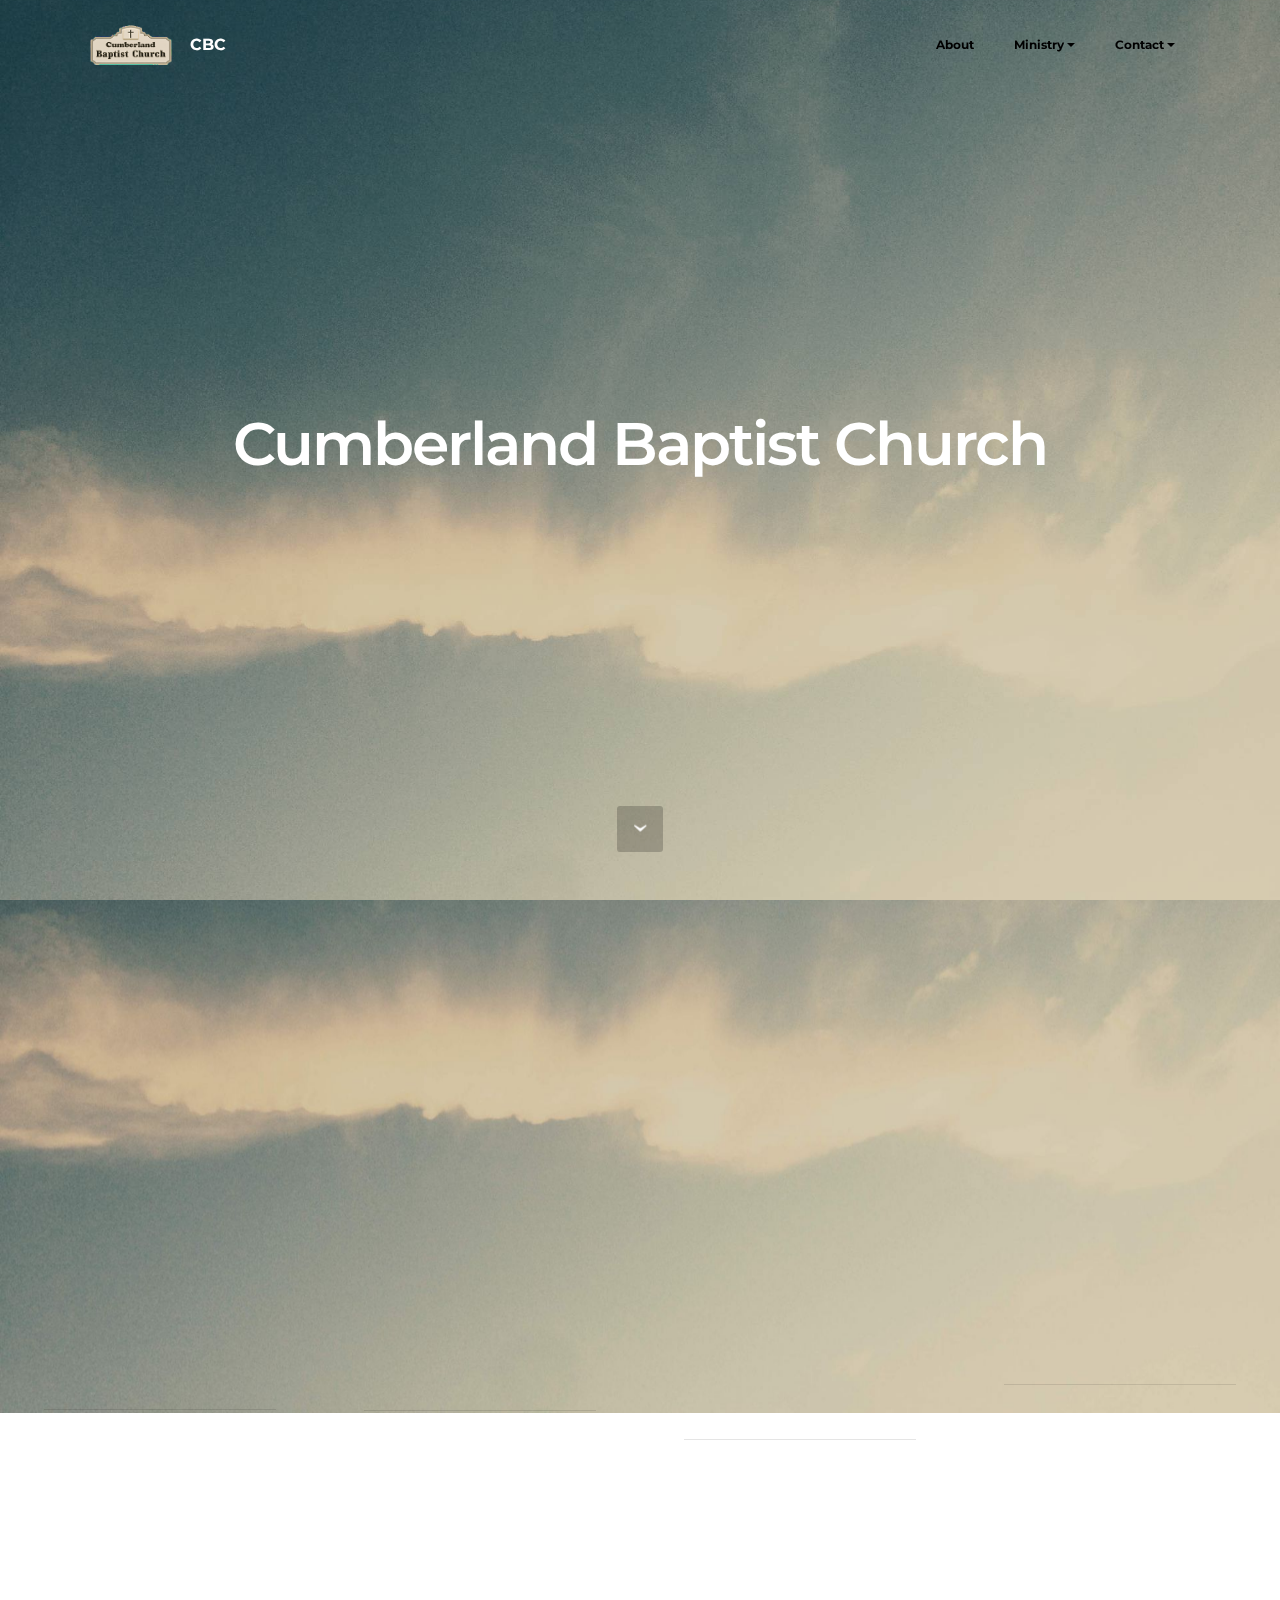
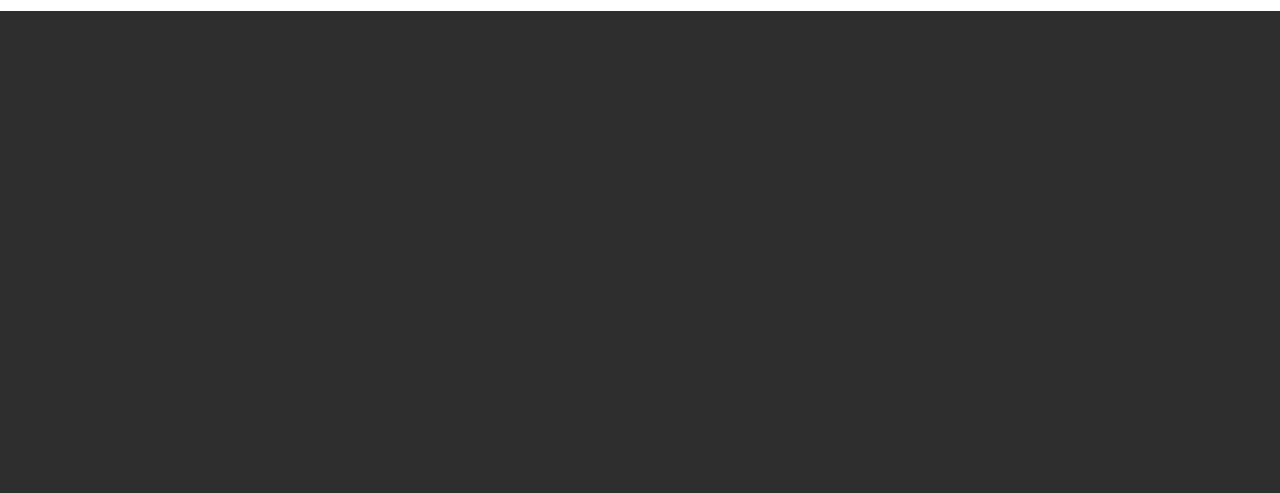
<file: index.html>
<!DOCTYPE html>
<html>
<head>
  <!-- Site made with Mobirise Website Builder v4.3.4, https://mobirise.com -->
  <meta charset="UTF-8">
  <meta http-equiv="X-UA-Compatible" content="IE=edge">
  <meta name="generator" content="Mobirise v4.3.4, mobirise.com">
  <meta name="viewport" content="width=device-width, initial-scale=1">
  <link rel="shortcut icon" href="assets/images/websitelogo-215x117.png" type="image/x-icon">
  <meta name="description" content="">
  <title>Home</title>
  <link rel="stylesheet" href="assets/et-line-font-plugin/style.css">
  <link rel="stylesheet" href="https://fonts.googleapis.com/css?family=Montserrat:400,700">
  <link rel="stylesheet" href="https://fonts.googleapis.com/css?family=Raleway:100,100i,200,200i,300,300i,400,400i,500,500i,600,600i,700,700i,800,800i,900,900i">
  <link rel="stylesheet" href="https://fonts.googleapis.com/css?family=Lora:400,700,400italic,700italic&subset=latin">
  <link rel="stylesheet" href="assets/bootstrap-material-design-font/css/material.css">
  <link rel="stylesheet" href="assets/tether/tether.min.css">
  <link rel="stylesheet" href="assets/bootstrap/css/bootstrap.min.css">
  <link rel="stylesheet" href="assets/dropdown/css/style.css">
  <link rel="stylesheet" href="assets/animate.css/animate.min.css">
  <link rel="stylesheet" href="assets/socicon/css/styles.css">
  <link rel="stylesheet" href="assets/mobirise3-blocks-plugin/css/style.css">
  <link rel="stylesheet" href="assets/theme/css/style.css">
  <link rel="stylesheet" href="assets/mobirise/css/mbr-additional.css" type="text/css">
  
  
  
</head>
<body>
<section id="menu-0" data-rv-view="0">

    <nav class="navbar navbar-dropdown transparent navbar-fixed-top bg-color">
        <div class="container">

            <div class="mbr-table">
                <div class="mbr-table-cell">

                    <div class="navbar-brand">
                        <a href="index.html" class="navbar-logo"><img src="assets/images/websitelogo-215x117.png" alt="Mobirise"></a>
                        <a class="navbar-caption" href="index.html">CBC</a>
                    </div>

                </div>
                <div class="mbr-table-cell">

                    <button class="navbar-toggler pull-xs-right hidden-md-up" type="button" data-toggle="collapse" data-target="#exCollapsingNavbar">
                        <div class="hamburger-icon"></div>
                    </button>

                    <ul class="nav-dropdown collapse pull-xs-right nav navbar-nav navbar-toggleable-sm" id="exCollapsingNavbar"><li class="nav-item"><a class="nav-link link" href="about.html">About</a></li><li class="nav-item dropdown"><a class="nav-link link dropdown-toggle" data-toggle="dropdown-submenu" href="underconstruction.html" aria-expanded="false">Ministry</a><div class="dropdown-menu"><a class="dropdown-item" href="underconstruction.html">Services</a><a class="dropdown-item" href="page4.html">Music</a><a class="dropdown-item" href="youth.html">Youth</a><a class="dropdown-item" href="underconstruction.html">Outreach</a><a class="dropdown-item" href="underconstruction.html">Media</a></div></li><li class="nav-item dropdown"><a class="nav-link link dropdown-toggle" data-toggle="dropdown-submenu" href="underconstruction.html" aria-expanded="false">Contact</a><div class="dropdown-menu"><a class="dropdown-item" href="underconstruction.html">Forum</a><a class="dropdown-item" href="underconstruction.html">Tutorials</a><a class="dropdown-item" href="underconstruction.html">Contact us</a></div></li></ul>
                    <button hidden="" class="navbar-toggler navbar-close" type="button" data-toggle="collapse" data-target="#exCollapsingNavbar">
                        <div class="close-icon"></div>
                    </button>

                </div>
            </div>

        </div>
    </nav>

</section>

<section class="engine"><a href="https://mobirise.co/f">bootstrap builder</a></section><div id="header1-1" custom-code="true" data-rv-view="2" class="mbr-after-navbar"><section class="mbr-section mbr-section-hero mbr-section-full mbr-section-with-arrow mbr-parallax-background mbr-after-navbar" data-rv-view="2" style="background-image: url(assets/images/jumbotron.jpg);">

    

    <div class="mbr-table-cell">

        <div class="container">
            <div class="row">
                <div class="mbr-section col-md-10 col-md-offset-1 text-xs-center">

                    <h1 class="mbr-section-title display-1 mbr-editable-content">Cumberland Baptist Church</h1>
                    <p class="mbr-section-lead lead mbr-editable-content"></p>
                    
                </div>
            </div>
        </div>
    </div>

    <div class="mbr-arrow mbr-arrow-floating" aria-hidden="true"><a href="#extFeatures9-3"><i class="mbr-arrow-icon"></i></a></div>

</section></div>

<section class="mbr-cards mbr-section extFeatures mbr-parallax-background" id="extFeatures9-3" data-rv-view="3" style="background-image: url(assets/images/jumbotron1.jpg); padding-top: 80px; padding-bottom: 80px;">

    

    <div class="mbr-section mbr-section-nopadding">
        <div class="container">
            <div class="row">
                <div class="col-xs-12 text-xs-center title-wrap">

                    <h3 class="mbr-section-title display-2">MINISTRY TEAM</h3>

                    <small class="mbr-section-subtitle">Check out our Minstries</small>

                </div>
            </div>
        </div>
    </div>

    <div class="mbr-cards-row row">
        <div class="mbr-cards-col col-xs-12 col-lg-3">
            <div class="container">
                <div class="card cart-block">
                    <div class="feature-img"><a href="ministry.html"><img src="assets/images/mbr-1200x797.jpg" class="card-img-top"></a></div>
                    <div class="card-block">
                       <h4 class="feature-title">Reverand Tim Baugus</h4>
                       <h5 class="feature-subtitle">Pastor</h5>
                       <div class="delimiter"></div>
                       <p class="feature-text">Sentence about Pastor</p>
                       <div class="icons">
                           <span><a href="https://mobirise.com" class="socicon socicon-dribbble mbr-iconfont mbr-iconfont-extFeatures7" style="color: rgb(0, 0, 0);"></a></span>
                           <span><a href="https://mobirise.com" class="socicon socicon-lastfm mbr-iconfont mbr-iconfont-extFeatures7" style="color: rgb(0, 0, 0);"></a></span>
                           <span><a href="https://mobirise.com" class="socicon socicon-skype mbr-iconfont mbr-iconfont-extFeatures7" style="color: rgb(0, 0, 0);"></a></span>
                           <span><a href="https://mobirise.com" class="socicon socicon-linkedin mbr-iconfont mbr-iconfont-extFeatures7" style="color: rgb(0, 0, 0);"></a></span>
                       </div>
                    </div>
                </div>
            </div>
        </div>
        <div class="mbr-cards-col col-xs-12 col-lg-3">
            <div class="container">
                <div class="card cart-block">
                    <div class="feature-img"><a href="page6.html"><img src="assets/images/mbr-1200x800.jpg" class="card-img-top"></a></div>
                    <div class="card-block">
                        <h4 class="feature-title">Danny Amendola</h4>
                        <h5 class="feature-subtitle">Music Minister</h5>
                       <div class="delimiter"></div>
                        <p class="feature-text">Sentence about Music Ministers</p>
                        <div class="icons">
                            <span><a href="https://mobirise.com" class="socicon socicon-dribbble mbr-iconfont mbr-iconfont-extFeatures7" style="color: rgb(0, 0, 0);"></a></span>
                            <span><a href="https://mobirise.com" class="socicon socicon-lastfm mbr-iconfont mbr-iconfont-extFeatures7" style="color: rgb(0, 0, 0);"></a></span>
                            <span><a href="https://mobirise.com" class="socicon socicon-skype mbr-iconfont mbr-iconfont-extFeatures7" style="color: rgb(0, 0, 0);"></a></span>
                            <span><a href="https://mobirise.com" class="socicon socicon-linkedin mbr-iconfont mbr-iconfont-extFeatures7" style="color: rgb(0, 0, 0);"></a></span>
                        </div>
                    </div>
                </div>
            </div>
        </div>
        <div class="mbr-cards-col col-xs-12 col-lg-3">
            <div class="container">
                    <div class="card cart-block">
                        <div class="feature-img"><a href="youth.html"><img src="assets/images/mbr-1200x830.jpg" class="card-img-top"></a></div>
                        <div class="card-block">
                            <h4 class="feature-title">Matt Coryell<br>Jeremy Ringled</h4>
                            <h5 class="feature-subtitle">Youth Minister</h5>
                       <div class="delimiter"></div>
                            <p class="feature-text">Sentence about Youth Minister</p>
                            <div class="icons">
                                <span><a href="https://mobirise.com" class="socicon socicon-dribbble mbr-iconfont mbr-iconfont-extFeatures7" style="color: rgb(0, 0, 0);"></a></span>
                                <span><a href="https://mobirise.com" class="socicon socicon-lastfm mbr-iconfont mbr-iconfont-extFeatures7" style="color: rgb(0, 0, 0);"></a></span>
                                <span><a href="https://mobirise.com" class="socicon socicon-skype mbr-iconfont mbr-iconfont-extFeatures7" style="color: rgb(0, 0, 0);"></a></span>
                                <span><a href="https://mobirise.com" class="socicon socicon-linkedin mbr-iconfont mbr-iconfont-extFeatures7" style="color: rgb(0, 0, 0);"></a></span>
                            </div>
                        </div>
                    </div>
                </div>
        </div>
        <div class="mbr-cards-col col-xs-12 col-lg-3">
            <div class="container">
                <div class="card cart-block">
                    <div class="feature-img"><a href="page1.html"><img src="assets/images/mbr-1200x799.jpg" class="card-img-top"></a></div>
                    <div class="card-block">
                        <h4 class="feature-title"></h4>
                        <h5 class="feature-subtitle">Outreach</h5>
                       <div class="delimiter"></div>
                        <p class="feature-text">Outreach &amp; Missions</p>
                        <div class="icons">
                            <span><a href="https://mobirise.com" class="socicon socicon-dribbble mbr-iconfont mbr-iconfont-extFeatures7" style="color: rgb(0, 0, 0);"></a></span>
                            <span><a href="https://mobirise.com" class="socicon socicon-lastfm mbr-iconfont mbr-iconfont-extFeatures7" style="color: rgb(0, 0, 0);"></a></span>
                            <span><a href="https://mobirise.com" class="socicon socicon-skype mbr-iconfont mbr-iconfont-extFeatures7" style="color: rgb(0, 0, 0);"></a></span>
                            <span><a href="https://mobirise.com" class="socicon socicon-linkedin mbr-iconfont mbr-iconfont-extFeatures7" style="color: rgb(0, 0, 0);"></a></span>
                        </div>
                    </div>
                </div>
            </div>
        </div>
        
        
    </div>
</section>

<section class="mbr-footer mbr-section mbr-section-md-padding" id="contacts3-4" data-rv-view="6" style="background-color: rgb(46, 46, 46); padding-top: 90px; padding-bottom: 90px;">


    <div class="row">
    
            <div class="mbr-company col-xs-12 col-md-6 col-lg-3">

                <div class="mbr-company card">
                    <div><img src="assets/images/websitelogo-215x1170.png" class="card-img-top"></div>
                    <div class="card-block">
                        <p class="card-text"></p>
                    </div>
                    <ul class="list-group list-group-flush">
                        <li class="list-group-item">
                            <span class="list-group-icon"><span class="etl-icon icon-phone mbr-iconfont-company-contacts3"></span></span>
                            <span class="list-group-text">910 425-0816 &nbsp;Office<br>940 425-42513 &nbsp;Fax</span>
                        </li>
                        <li class="list-group-item">
                            <span class="list-group-icon"><span class="etl-icon icon-map-pin mbr-iconfont-company-contacts3"></span></span>
                            <span class="list-group-text">4957 Cumberland Road,&nbsp;<br>Fayetteville, NC 28306</span>
                        </li>
                        <li class="list-group-item active">
                            <span class="list-group-icon"><span class="etl-icon icon-envelope mbr-iconfont-company-contacts3"></span></span>
                            <span class="list-group-text"><a href="mailto:support@mobirise.com">O</a>ffice@CumberlandBaptist.com</span>
                        </li>
                    </ul>
                </div>

            </div>
            <div class="mbr-footer-content col-xs-12 col-md-6 col-lg-3">
                <h4></h4>
                <ul><li>Christian Church Ministries</li></ul>
            </div>
            <div class="mbr-footer-content col-xs-12 col-md-6 col-lg-3">
                <p></p>
            </div>
            <div class="col-xs-12 col-md-6 col-lg-3" data-form-type="formoid">

                <div data-form-alert="true">
                    <div hidden="" data-form-alert-success="true">Thanks for filling out form!</div>
                </div>

                <form action="https://mobirise.com/" method="post" data-form-title="MESSAGE">

                    <input type="hidden" value="gj/fIGLnJMNao5p1ASLLmiDEZgdgnDGwpWnd8568DCPpoLuU6AI5dK9adykc3EYmVTbNWYR+2CKZcNdq+Uv0KxfyvNQuT5dGU4CVGJZC96+HCNXEihCGJ6ejtouu0EhC" data-form-email="true">

                    

                    <div class="form-group">
                        <label class="form-control-label" for="contacts3-4-email">Email<span class="form-asterisk">*</span></label>
                        <input type="email" class="form-control input-sm input-inverse" name="email" required="" data-form-field="Email" id="contacts3-4-email">
                    </div>

                    

                    <div class="form-group">
                        <label class="form-control-label" for="contacts3-4-message">Message</label>
                        <textarea class="form-control input-sm input-inverse" name="message" data-form-field="Message" rows="5" id="contacts3-4-message"></textarea>
                    </div>

                    <div><button type="submit" class="btn btn-sm btn-black">Contact us</button></div>

                </form>

            </div>
        </div>
</section>


  <script src="assets/web/assets/jquery/jquery.min.js"></script>
  <script src="assets/tether/tether.min.js"></script>
  <script src="assets/bootstrap/js/bootstrap.min.js"></script>
  <script src="assets/viewport-checker/jquery.viewportchecker.js"></script>
  <script src="assets/dropdown/js/script.min.js"></script>
  <script src="assets/touch-swipe/jquery.touch-swipe.min.js"></script>
  <script src="assets/smooth-scroll/smooth-scroll.js"></script>
  <script src="assets/jarallax/jarallax.js"></script>
  <script src="assets/mobirise3-blocks-plugin/js/script.js"></script>
  <script src="assets/theme/js/script.js"></script>
  <script src="assets/formoid/formoid.min.js"></script>
  
  
  <input name="animation" type="hidden">
  </body>
</html>
</file>
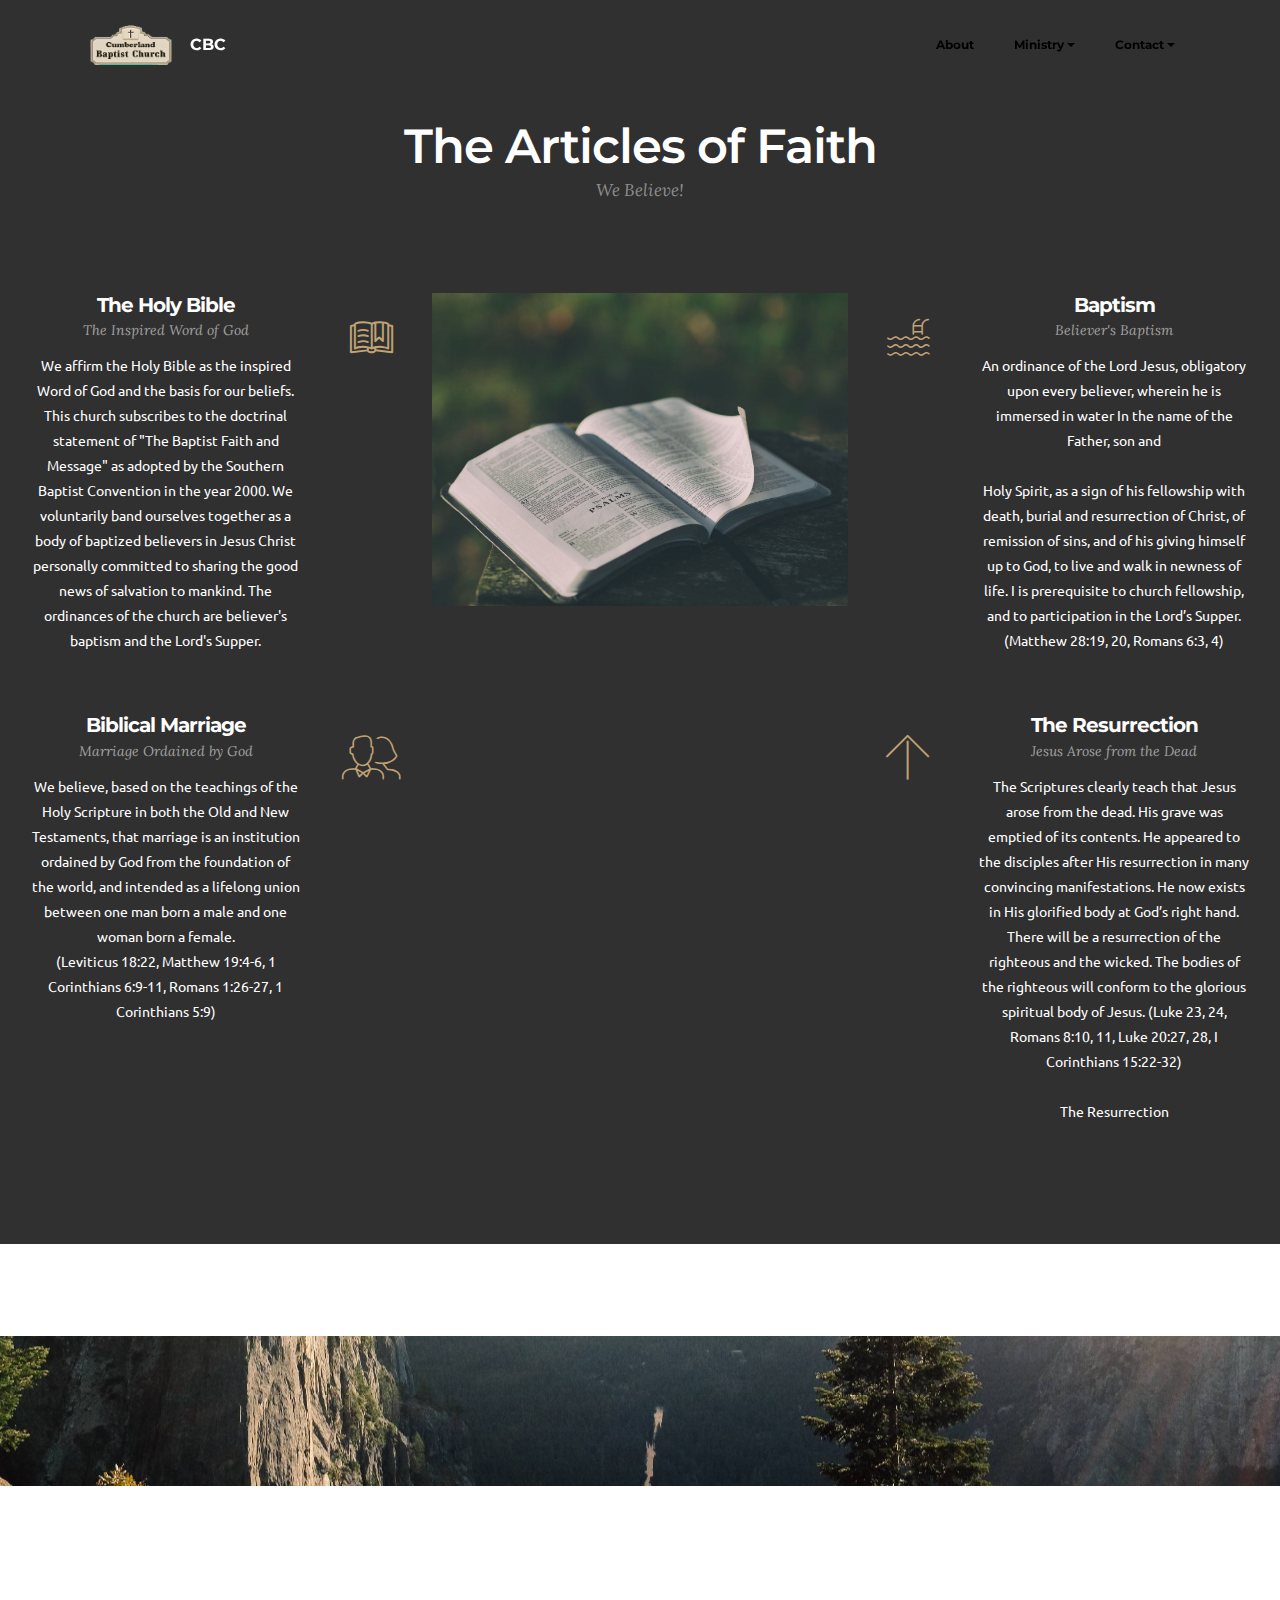
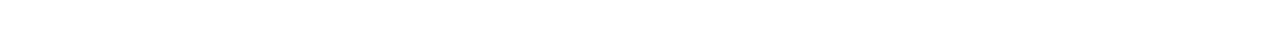
<file: about.html>
<!DOCTYPE html>
<html>
<head>
  <!-- Site made with Mobirise Website Builder v4.3.4, https://mobirise.com -->
  <meta charset="UTF-8">
  <meta http-equiv="X-UA-Compatible" content="IE=edge">
  <meta name="generator" content="Mobirise v4.3.4, mobirise.com">
  <meta name="viewport" content="width=device-width, initial-scale=1">
  <link rel="shortcut icon" href="assets/images/websitelogo-215x117.png" type="image/x-icon">
  <meta name="description" content="Website Builder Description">
  <title>About</title>
  <link rel="stylesheet" href="assets/icon54/style.css">
  <link rel="stylesheet" href="https://fonts.googleapis.com/css?family=Montserrat:400,700">
  <link rel="stylesheet" href="https://fonts.googleapis.com/css?family=Raleway:100,100i,200,200i,300,300i,400,400i,500,500i,600,600i,700,700i,800,800i,900,900i">
  <link rel="stylesheet" href="assets/icons-mind/style.css">
  <link rel="stylesheet" href="assets/web/assets/mobirise-icons/mobirise-icons.css">
  <link rel="stylesheet" href="https://fonts.googleapis.com/css?family=Lora:400,700,400italic,700italic&subset=latin">
  <link rel="stylesheet" href="assets/bootstrap-material-design-font/css/material.css">
  <link rel="stylesheet" href="assets/tether/tether.min.css">
  <link rel="stylesheet" href="assets/bootstrap/css/bootstrap.min.css">
  <link rel="stylesheet" href="assets/animate.css/animate.min.css">
  <link rel="stylesheet" href="assets/dropdown/css/style.css">
  <link rel="stylesheet" href="assets/socicon/css/styles.css">
  <link rel="stylesheet" href="assets/theme/css/style.css">
  <link rel="stylesheet" href="assets/mobirise3-blocks-plugin/css/style.css">
  <link rel="stylesheet" href="assets/mobirise/css/mbr-additional.css" type="text/css">
  
  
  
</head>
<body>
<section id="menu-2" data-rv-view="15">

    <nav class="navbar navbar-dropdown transparent navbar-fixed-top bg-color">
        <div class="container">

            <div class="mbr-table">
                <div class="mbr-table-cell">

                    <div class="navbar-brand">
                        <a href="index.html" class="navbar-logo"><img src="assets/images/websitelogo-215x117.png" alt="Mobirise"></a>
                        <a class="navbar-caption" href="index.html">CBC</a>
                    </div>

                </div>
                <div class="mbr-table-cell">

                    <button class="navbar-toggler pull-xs-right hidden-md-up" type="button" data-toggle="collapse" data-target="#exCollapsingNavbar">
                        <div class="hamburger-icon"></div>
                    </button>

                    <ul class="nav-dropdown collapse pull-xs-right nav navbar-nav navbar-toggleable-sm" id="exCollapsingNavbar"><li class="nav-item"><a class="nav-link link" href="about.html">About</a></li><li class="nav-item dropdown"><a class="nav-link link dropdown-toggle" data-toggle="dropdown-submenu" href="underconstruction.html" aria-expanded="false">Ministry</a><div class="dropdown-menu"><a class="dropdown-item" href="underconstruction.html">Services</a><a class="dropdown-item" href="page4.html">Music</a><a class="dropdown-item" href="youth.html">Youth</a><a class="dropdown-item" href="underconstruction.html">Outreach</a><a class="dropdown-item" href="underconstruction.html">Media</a></div></li><li class="nav-item dropdown"><a class="nav-link link dropdown-toggle" data-toggle="dropdown-submenu" href="underconstruction.html" aria-expanded="false">Contact</a><div class="dropdown-menu"><a class="dropdown-item" href="underconstruction.html">Forum</a><a class="dropdown-item" href="underconstruction.html">Tutorials</a><a class="dropdown-item" href="underconstruction.html">Contact us</a></div></li></ul>
                    <button hidden="" class="navbar-toggler navbar-close" type="button" data-toggle="collapse" data-target="#exCollapsingNavbar">
                        <div class="close-icon"></div>
                    </button>

                </div>
            </div>

        </div>
    </nav>

</section>

<section class="engine"><a href="https://mobirise.co/l">free bootstrap themes</a></section><div id="extFeatures1-5" custom-code="true" data-rv-view="17" class="mbr-after-navbar"><section class="mbr-cards features6 icons mbr-section mbr-after-navbar" data-rv-view="123" style="background-color: rgb(48, 48, 48); padding-top: 120px; padding-bottom: 120px;">

    

    <div class="mbr-section mbr-section-nopadding">
        <div class="container">
            <div class="row">
                <div class="col-xs-12 text-xs-center">

                    <h3 class="mbr-section-title display-2 mbr-editable-content">The Articles of Faith</h3>

                    <small class="mbr-section-subtitle mbr-editable-content">We Believe!</small>

                </div>
            </div>
        </div>
    </div>


    <div class="icon-features">
        <div class="features6-container container">
            <div class="features-left col-xl-4">

                <div class="features-box">
                    <div class="content">

                        <div class="feature-title mbr-editable-content">The Holy Bible</div>

                        <small class="feature-subtitle mbr-editable-content">The Inspired Word of God</small>

                        <p class="description mbr-editable-content">We affirm the Holy Bible as the inspired Word of God and the basis for our beliefs. This church subscribes to the doctrinal statement of "The Baptist Faith and Message" as adopted by the Southern Baptist Convention in the year 2000. We voluntarily band ourselves together as a body of baptized believers in Jesus Christ personally committed to sharing the good news of salvation to mankind. The ordinances of the church are believer's baptism and the Lord's Supper.</p>

                    </div>

                    <div class="icon-right"><span class="icon54-open-bookmark mbr-iconfont-features6" style="color: rgb(192, 163, 117);"></span></div>

                </div>

                <div class="features-box last">
                    <div class="content">

                        <div class="feature-title mbr-editable-content">Biblical Marriage</div>

                        <small class="feature-subtitle mbr-editable-content">Marriage Ordained by God</small>

                        <p class="description mbr-editable-content">We believe, based on the teachings of the Holy Scripture in both the Old and New Testaments, that marriage is an institution ordained by God from the foundation of the world, and intended as a lifelong union between one man born a male and one woman born a female.<br>(Leviticus 18:22, Matthew 19:4-6, 1 Corinthians 6:9-11, Romans 1:26-27, 1 Corinthians 5:9)</p>

                    </div>
                    <div class="icon-right"><span class="imind-business-manwoman mbr-iconfont-features6" style="color: rgb(192, 163, 117);"></span></div>

                </div>

            </div>


            <div class="col-xl-4 image"><img src="assets/images/mbr-1438x1080.jpg" class="central-image"></div>


            <div class="features-right col-xl-4">

                <div class="features-box">

                    <div class="icon-left"><span class="imind-swimming mbr-iconfont-features6" style="color: rgb(192, 163, 117);"></span></div>

                    <div class="content">

                        <div class="feature-title mbr-editable-content">Baptism</div>

                        <small class="feature-subtitle mbr-editable-content">Believer's Baptism</small>

                        <p class="description mbr-editable-content">An ordinance of the Lord Jesus, obligatory upon every believer, wherein he is immersed in water In the name of the Father, son and
<br>
<br>Holy Spirit, as a sign of his fellowship with death, burial and resurrection of Christ, of remission of sins, and of his giving himself up to God, to live and walk in newness of life.  I is prerequisite to church fellowship, and to participation in the Lord’s Supper.  (Matthew 28:19, 20, Romans 6:3, 4)</p>

                    </div>
                </div>

                <div class="features-box last">

                    <div class="icon-left"><span class="mbri-up mbr-iconfont-features6" style="color: rgb(192, 163, 117);"></span></div>

                    <div class="content">

                        <div class="feature-title mbr-editable-content">The Resurrection</div>

                        <small class="feature-subtitle mbr-editable-content">Jesus Arose from the Dead</small>

                        <p class="description mbr-editable-content">The Scriptures clearly teach that Jesus arose from the dead.  His grave was emptied of its contents.  He appeared to the disciples after His resurrection in many convincing manifestations.  He now exists in His glorified body at God’s right hand.  There will be a resurrection of the righteous and the wicked.  The bodies of the righteous will conform to the glorious spiritual body of Jesus.  (Luke 23, 24, Romans 8:10, 11, Luke 20:27, 28, I Corinthians 15:22-32)<br><br>The Resurrection<br></p>

                    </div>
                </div>

            </div>
        </div>
    </div>
</section></div>

<section class="mbr-section mbr-section__container" id="buttons1-6" data-rv-view="18" style="background-color: rgb(255, 255, 255); padding-top: 20px; padding-bottom: 20px;">

    <div class="container">
        <div class="row">
            <div class="col-xs-12">
                <div class="text-xs-center"><a class="btn btn-primary" href="aboutcontinued.html">We Believe (Continued)...</a>   </div>
            </div>
        </div>
    </div>

</section>

<section class="mbr-section mbr-section-md-padding mbr-parallax-background" id="social-buttons2-7" data-rv-view="20" style="background-image: url(assets/images/landscape3.jpg); padding-top: 90px; padding-bottom: 90px;">
    
    <div class="container">
        <div class="row">
            <div class="col-md-8 col-md-offset-2 text-xs-center">
                <h3 class="mbr-section-title display-2">FOLLOW US</h3>
                <div><a class="btn btn-social" title="Twitter" target="_blank" href="https://twitter.com/mobirise"><i class="socicon socicon-twitter"></i></a> <a class="btn btn-social" title="Facebook" target="_blank" href="https://www.facebook.com/pages/Mobirise/1616226671953247"><i class="socicon socicon-facebook"></i></a> <a class="btn btn-social" title="Google+" target="_blank" href="https://plus.google.com/u/0/+Mobirise/posts"><i class="socicon socicon-googleplus"></i></a> <a class="btn btn-social" title="YouTube" target="_blank" href="https://www.youtube.com/channel/UCt_tncVAetpK5JeM8L-8jyw"><i class="socicon socicon-youtube"></i></a> <a class="btn btn-social" title="Instagram" target="_blank" href="https://instagram.com/mobirise/"><i class="socicon socicon-instagram"></i></a> <a class="btn btn-social" title="Pinterest" target="_blank" href="https://www.pinterest.com/mobirise/"><i class="socicon socicon-pinterest"></i></a> <a class="btn btn-social" title="Tumblr" target="_blank" href="http://mobirise.tumblr.com/"><i class="socicon socicon-tumblr"></i></a> <a class="btn btn-social" title="LinkedIn" target="_blank" href="https://www.linkedin.com/in/mobirise"><i class="socicon socicon-linkedin"></i></a> <a class="btn btn-social" title="VKontakte" target="_blank" href="#"><i class="socicon socicon-vkontakte"></i></a> <a class="btn btn-social" title="Odnoklassniki" target="_blank" href="#"><i class="socicon socicon-odnoklassniki"></i></a> </div>
            </div>
        </div>
    </div>
</section>


  <script src="assets/web/assets/jquery/jquery.min.js"></script>
  <script src="assets/tether/tether.min.js"></script>
  <script src="assets/bootstrap/js/bootstrap.min.js"></script>
  <script src="assets/smooth-scroll/smooth-scroll.js"></script>
  <script src="assets/viewport-checker/jquery.viewportchecker.js"></script>
  <script src="assets/dropdown/js/script.min.js"></script>
  <script src="assets/jarallax/jarallax.js"></script>
  <script src="assets/touch-swipe/jquery.touch-swipe.min.js"></script>
  <script src="assets/theme/js/script.js"></script>
  <script src="assets/mobirise3-blocks-plugin/js/script.js"></script>
  
  
  <input name="animation" type="hidden">
  </body>
</html>
</file>
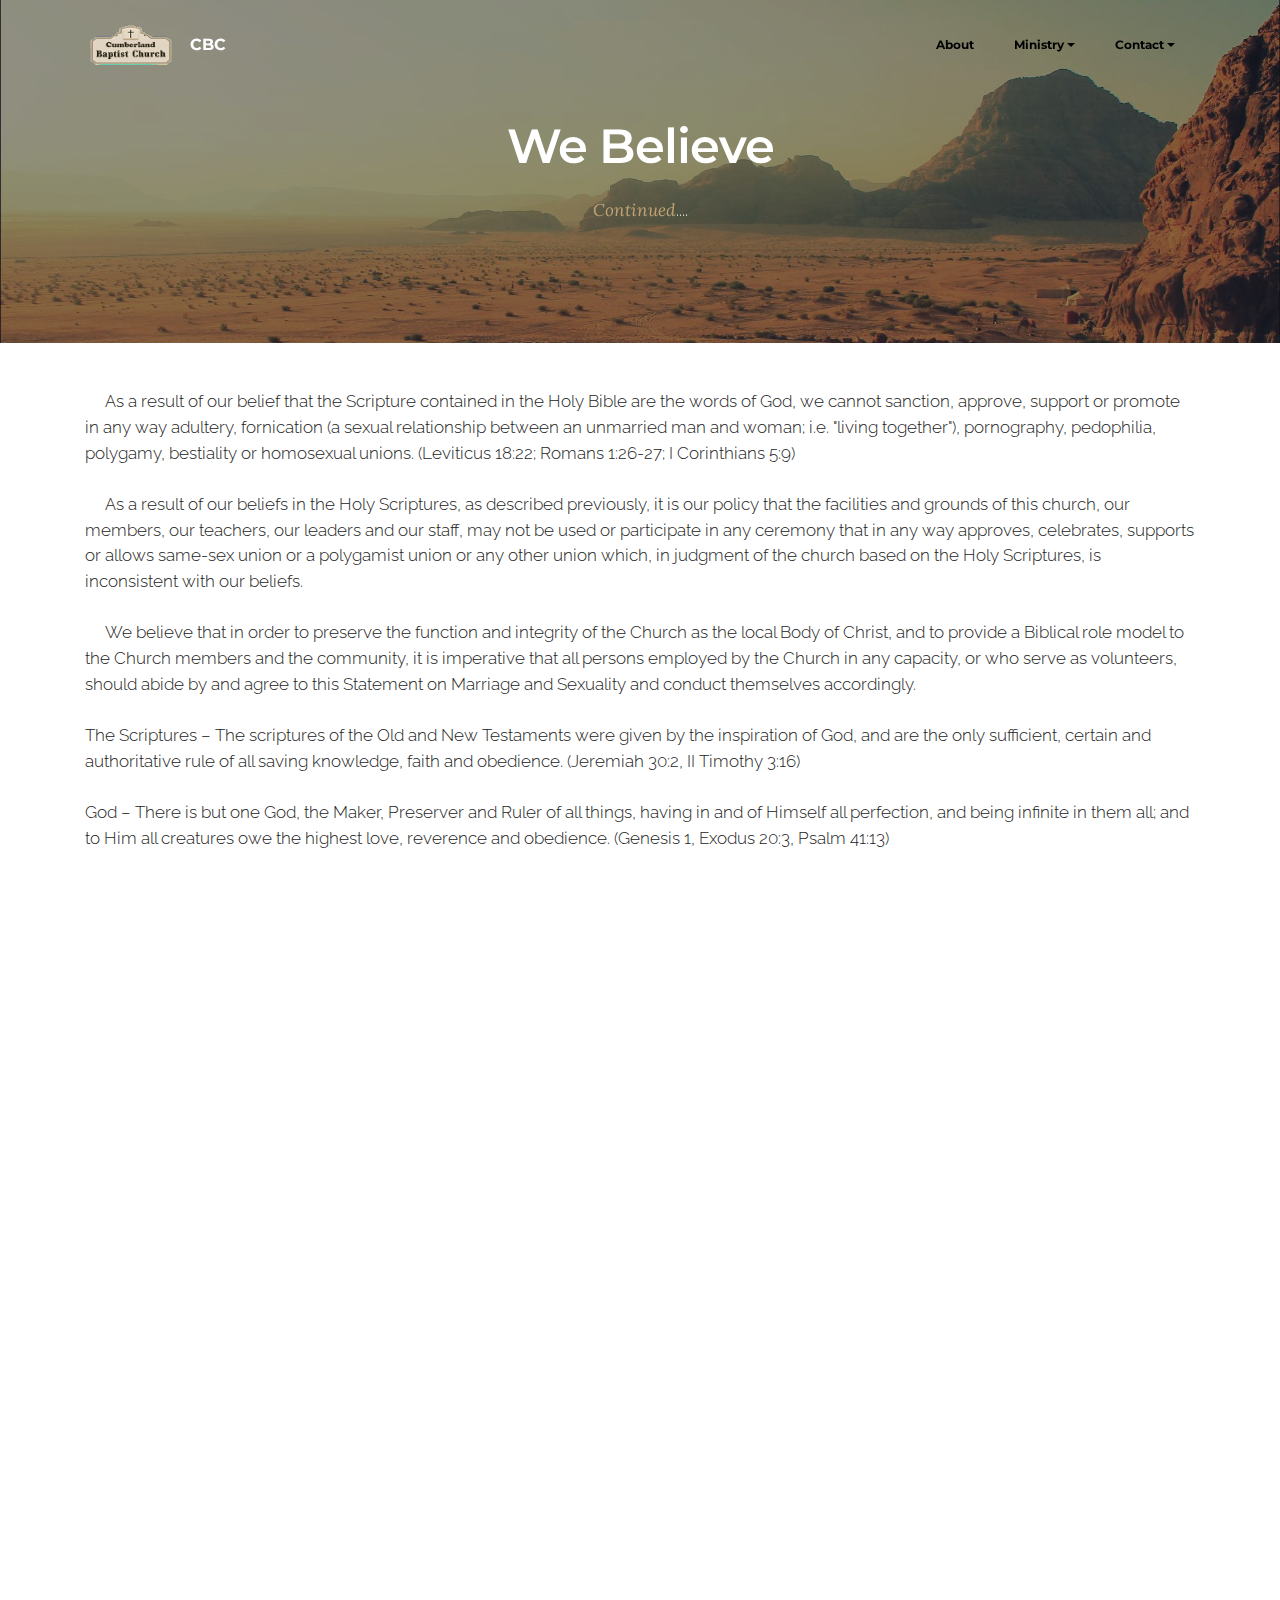
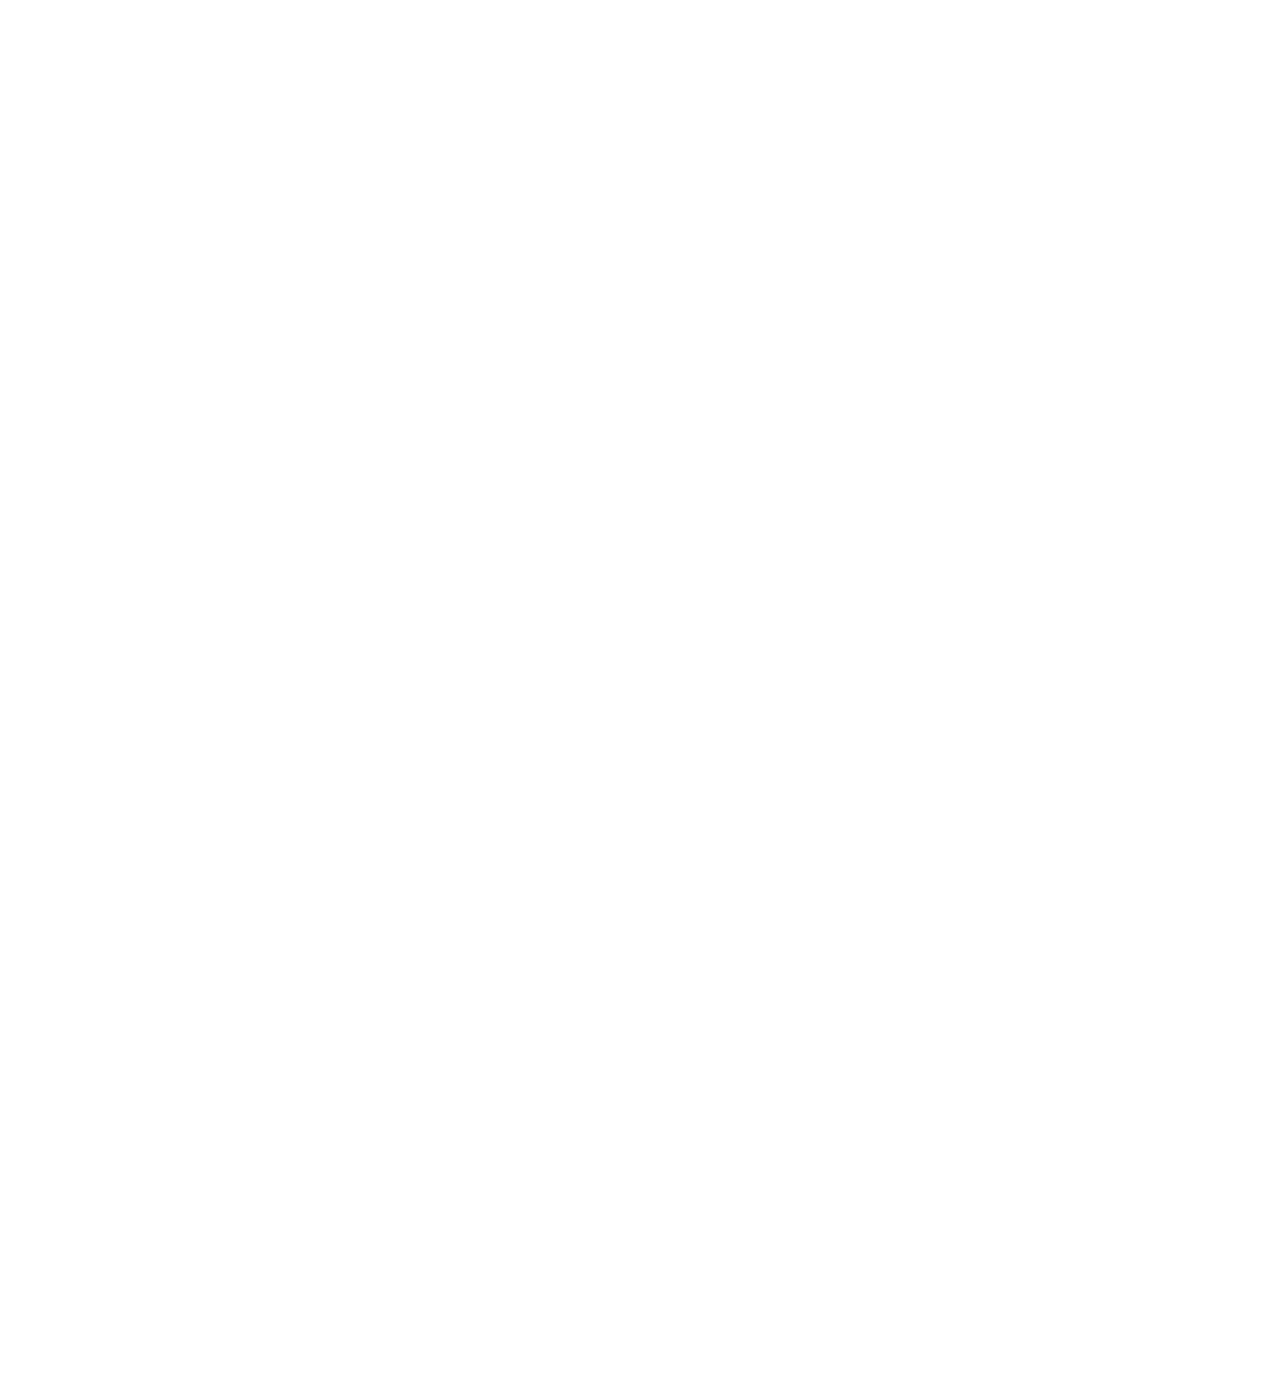
<file: aboutcontinued.html>
<!DOCTYPE html>
<html>
<head>
  <!-- Site made with Mobirise Website Builder v4.3.4, https://mobirise.com -->
  <meta charset="UTF-8">
  <meta http-equiv="X-UA-Compatible" content="IE=edge">
  <meta name="generator" content="Mobirise v4.3.4, mobirise.com">
  <meta name="viewport" content="width=device-width, initial-scale=1">
  <link rel="shortcut icon" href="assets/images/websitelogo-215x117.png" type="image/x-icon">
  <meta name="description" content="More information about CBC">
  <title>We Believe Continued</title>
  <link rel="stylesheet" href="https://fonts.googleapis.com/css?family=Montserrat:400,700">
  <link rel="stylesheet" href="https://fonts.googleapis.com/css?family=Raleway:100,100i,200,200i,300,300i,400,400i,500,500i,600,600i,700,700i,800,800i,900,900i">
  <link rel="stylesheet" href="https://fonts.googleapis.com/css?family=Lora:400,700,400italic,700italic&subset=latin">
  <link rel="stylesheet" href="assets/bootstrap-material-design-font/css/material.css">
  <link rel="stylesheet" href="assets/tether/tether.min.css">
  <link rel="stylesheet" href="assets/bootstrap/css/bootstrap.min.css">
  <link rel="stylesheet" href="assets/socicon/css/styles.css">
  <link rel="stylesheet" href="assets/dropdown/css/style.css">
  <link rel="stylesheet" href="assets/animate.css/animate.min.css">
  <link rel="stylesheet" href="assets/theme/css/style.css">
  <link rel="stylesheet" href="assets/mobirise/css/mbr-additional.css" type="text/css">
  
  
  
</head>
<body>
<section id="menu-8" data-rv-view="22">

    <nav class="navbar navbar-dropdown transparent navbar-fixed-top bg-color">
        <div class="container">

            <div class="mbr-table">
                <div class="mbr-table-cell">

                    <div class="navbar-brand">
                        <a href="index.html" class="navbar-logo"><img src="assets/images/websitelogo-215x117.png" alt="Mobirise"></a>
                        <a class="navbar-caption" href="index.html">CBC</a>
                    </div>

                </div>
                <div class="mbr-table-cell">

                    <button class="navbar-toggler pull-xs-right hidden-md-up" type="button" data-toggle="collapse" data-target="#exCollapsingNavbar">
                        <div class="hamburger-icon"></div>
                    </button>

                    <ul class="nav-dropdown collapse pull-xs-right nav navbar-nav navbar-toggleable-sm" id="exCollapsingNavbar"><li class="nav-item"><a class="nav-link link" href="about.html">About</a></li><li class="nav-item dropdown"><a class="nav-link link dropdown-toggle" data-toggle="dropdown-submenu" href="underconstruction.html" aria-expanded="false">Ministry</a><div class="dropdown-menu"><a class="dropdown-item" href="underconstruction.html">Services</a><a class="dropdown-item" href="page4.html">Music</a><a class="dropdown-item" href="youth.html">Youth</a><a class="dropdown-item" href="underconstruction.html">Outreach</a><a class="dropdown-item" href="underconstruction.html">Media</a></div></li><li class="nav-item dropdown"><a class="nav-link link dropdown-toggle" data-toggle="dropdown-submenu" href="underconstruction.html" aria-expanded="false">Contact</a><div class="dropdown-menu"><a class="dropdown-item" href="underconstruction.html">Forum</a><a class="dropdown-item" href="underconstruction.html">Tutorials</a><a class="dropdown-item" href="underconstruction.html">Contact us</a></div></li></ul>
                    <button hidden="" class="navbar-toggler navbar-close" type="button" data-toggle="collapse" data-target="#exCollapsingNavbar">
                        <div class="close-icon"></div>
                    </button>

                </div>
            </div>

        </div>
    </nav>

</section>

<section class="engine"><a href="https://mobirise.co/j">how to design your own website</a></section><section class="mbr-section article mbr-parallax-background mbr-after-navbar" id="msg-box8-9" data-rv-view="24" style="background-image: url(assets/images/desert.jpg); padding-top: 120px; padding-bottom: 120px;">

    <div class="mbr-overlay" style="opacity: 0.5; background-color: rgb(34, 34, 34);">
    </div>
    <div class="container">
        <div class="row">
            <div class="col-md-8 col-md-offset-2 text-xs-center">
                <h3 class="mbr-section-title display-2">We Believe</h3>
                <div class="lead"><p><a href="about.html">Continued</a>....</p></div>
                
            </div>
        </div>
    </div>

</section>

<section class="mbr-section article mbr-section__container" id="content1-a" data-rv-view="27" style="background-color: rgb(255, 255, 255); padding-top: 20px; padding-bottom: 20px;">

    <div class="container">
        <div class="row">
            <div class="col-xs-12 lead"><p><br>&nbsp;&nbsp;&nbsp;&nbsp;&nbsp;As a result of our belief that the Scripture contained in the Holy Bible are the words of God, we cannot sanction, approve, support or promote in any way adultery, fornication (a sexual relationship between an unmarried man and woman; i.e. "living together"), pornography, pedophilia, polygamy, bestiality or homosexual unions. (Leviticus 18:22; Romans 1:26-27; I Corinthians 5:9)
</p><p>
</p><p>&nbsp;
</p><p>
</p><p>&nbsp; &nbsp; &nbsp;As a result of our beliefs in the Holy Scriptures, as described previously, it is our policy that the facilities and grounds of this church, our members, our teachers, our leaders and our staff, may not be used or participate in any ceremony that in any way approves, celebrates, supports or allows same-sex union or a polygamist union or any other union which, in judgment of the church based on the Holy Scriptures, is inconsistent with our beliefs.
</p><p>
</p><p>&nbsp;
</p><p>
</p><p>&nbsp; &nbsp; &nbsp;We believe that in order to preserve the function and integrity of the Church as the local Body of Christ, and to provide a Biblical role model to the Church members and the community, it is imperative that all persons employed by the Church in any capacity, or who serve as volunteers, should abide by and agree to this Statement on Marriage and Sexuality and conduct themselves accordingly.
</p><p>
</p><p>&nbsp;
</p><p>
</p><p>The Scriptures – The scriptures of the Old and New Testaments were given by the inspiration of God, and are the only sufficient, certain and authoritative rule of all saving knowledge, faith and obedience.  (Jeremiah 30:2, II Timothy 3:16)
</p><p>
</p><p>&nbsp;
</p><p>
</p><p>God – There is but one God, the Maker, Preserver and Ruler of all things, having in and of Himself all perfection, and being infinite in them all; and to Him all creatures owe the highest love, reverence and obedience.  (Genesis 1, Exodus 20:3, Psalm 41:13)
</p><p>
</p><p>&nbsp;
</p><p>
</p><p>Trinity – God is revealed to us as Father, Son and Holy Spirit, each with distinct personal attributes, but without division of Nature, essence of being.  (I John 5:6, 7)
</p><p>
</p><p>&nbsp;
</p><p>
</p><p>Providence – God from eternity decrees or permits all things that come to pass, and perpetually upholds, directs and governs the author or approver of sin nor to destroy the free will and responsibility of intelligent creatures.  (I Corinthians 2:9)
</p><p>
</p><p>&nbsp;
</p><p>
</p><p>Freeness of Salvation – The blessings of salvation are made free to all believers.  There is nothing, which prevents the salvation of the worst sinner on earth except his own voluntary rejection of the Gospel.  (Romans 10:9-10, 6:23; Ephesians 2:8-9)
</p><p>
</p><p>&nbsp;
</p><p>
</p><p>Fall of Man – God created man in His own image and free from sin, but through the temptation of Satan, he transgressed the command of God and fell from his original state of righteousness.  In consequence of this, all mankind are sinners, not by constraint but choice, and are transgressors of the law.  (Genesis 3:15, Romans 3:23)
</p><p>
</p><p>&nbsp;
</p><p>
</p><p>The Mediator – Jesus Christ, the Son of God, having taken upon Himself human nature, but void of sin, died on the cross for the salvation of sinners.  It is He who is qualified to make intercession for his people.  (I Timothy 2:5)
</p><p>
</p><p>&nbsp;
</p><p>
</p><p>Regeneration – A change of heart wrought by God through the Holy Spirit to a believer in the Son of God.  (Romans 6:3-23, II Corinthians 5:17)
</p><p>
</p><p>Repentance – Having been made conscious by the Holy spirit of the evil of sin one humbles himself, with Godly sorrow, destination of sin, and self-abhorrence, and determines to walk with God so as to please Him in all things.  (Psalm 51:1-4)
</p><p>
</p><p>&nbsp;
</p><p>
</p><p>Faith – Saving faith is the belief, on God’s authority, of whatsoever is revealed in His Word concerning Christ.  It is wrought in the heart by the Holy Spirit, and is accompanied by all other saving graces, and leads to a life of holiness.  (John 3:16, Acts 16:31, I Peter 2:6-10)
</p><p>
</p><p>Justification - God’s full acquittal from all sin, not upon any merits of the sinner, but on account of the obedience and to all Christ’s commands.  (Romans 1:16, 17, Romans 3:24-26)
</p><p>
</p><p>&nbsp;
</p><p>
</p><p>Sanctification – A progressive pressing after a holy and heavenly life through a supply of divine strength and in cordial obedience to all Christ’s commands.  (Romans 8:3, 4, Ephesians 1:4)
</p><p>
</p><p>&nbsp;
</p><p>
</p><p>Perseverance of the Saints – Those whom God hath accepted and sanctified by His Spirit, will never totally nor finally fall away from the state of grace, but shall certainly persevere to the end; and though they may fall, through neglect and temptation into sin, whereby they grieve the Spirit, impair their graces and comforts, bring reproach on the church, and temporal judgements on themselves yet they shall be renewed again into repentance and be kept by the power of God through faith and unto salvation.  (John 10:28, I John 5:13)
</p><p>
</p><p>&nbsp;
</p><p>
</p><p>The Church – The Lord Jesus is the head of the Church, which is composed of all His true believers, and in Him is vested supremely all power for its government.  According to His commandment, Christians are to associate themselves into particular societies of churches, to which He has given need authority for the administration of affairs.  The regular officers of a church are Bishops or Elders (Pastors) and Deacons.  (Matthew 16:18, I Corinthians 3:9, Ephesians 4:11-12, I Timothy 3:1-13)
</p><p>
</p><p>&nbsp;
</p><p>
</p><p>Baptism – An ordinance of the Lord Jesus, obligatory upon every believer, wherein he is immersed in water In the name of the Father, son and
</p><p>
</p><p>Holy Spirit, as a sign of his fellowship with death, burial and resurrection of Christ, of remission of sins, and of his giving himself up to God, to live and walk in newness of life.  I is prerequisite to church fellowship, and to participation in the Lord’s Supper.  (Matthew 28:19, 20, Romans 6:3, 4)
</p><p>
</p><p>&nbsp;
</p><p>
</p><p>The Lord’s Supper – An ordinance of Jesus Christ, to be administered with the elements of bread and the juice of the vine, to be observed by His churches until He comes again.  It is in no sense a sacrament but is a memorial to His death and a renewal of communion with Him.  (I
</p><p>
</p><p>Corinthians 11:20-34)
</p><p>
</p><p>&nbsp;
</p><p>
</p><p>The Lord’s Day – A Christian institution or regular observance, and should be employed in exercises of worship and spiritual devotion both public and private, resting from worldly employments and amusements; works of necessity and mercy only excepted.  (Genesis 2:2-3)
</p><p>
</p><p>&nbsp;
</p><p>
</p><p>The Righteous and the Wicked – There is a radical and essential difference between the righteous and wicked.  Those only who are justified through the name of the Lord Jesus Christ and sanctified by The Holy Spirit are truly righteous in His sight.  Those who continue in impenitence and unbelief are in His sight wicked and under condemnation. 
</p><p>This distinction between the righteous and the wicked holds in and after death, and will be made manifest at the judgment when final and everlasting awards are made to all men (Psalm 1:1-6, Malachi 3:18, Romans 2:7-10)
</p><p>
</p><p>&nbsp;
</p><p>
</p><p>The Resurrection – The Scriptures clearly teach that Jesus arose from the dead.  His grave was emptied of its contents.  He appeared to the disciples after His resurrection in many convincing manifestations.  He now exists in His glorified body at God’s right hand.  There will be a resurrection of the righteous and the wicked.  The bodies of the righteous will conform to the glorious spiritual body of Jesus.  (Luke 23, 24, Romans 8:10, 11, Luke 20:27, 28, I Corinthians 15:22-32)
</p><p>
</p><p>&nbsp;
</p><p>
</p><p>The Return of the Lord – The New Testament teaches in many places the visible and personal return of Jesus to this earth.  The time of His coming is not revealed.  It is the duty of all believers to live in readiness for His coming and by diligence in good works to make manifest to all men the reality and power of their hope in Christ.  (Matthew 24:36, I Thessalonians 4:13-18)
</p><p>
</p><p>&nbsp;
</p><p>
</p><p>The Judgment – God hath appointed a day, wherein He will judge the world by Jesus Christ.  The final announcement of destinies of men shall be made – the wicked going into everlasting punishment and the righteous into everlasting life.  Also, everyone shall receive according to his deeds.  (Hebrew 9:27, Revelation 20:11-15)
</p><p>
</p><p>Election – We believe in election to the extent that God employs some, as agents in carrying out His holy will in the world.  It is the eternal purpose of God but is in no way inconsistent with the free agency of man (John 15:16, Ephesians 1:4, II Thessalonians 2:13)</p></div>
        </div>
    </div>

</section>

<section class="mbr-section mbr-section-md-padding mbr-parallax-background" id="social-buttons2-b" data-rv-view="29" style="background-image: url(assets/images/landscape3.jpg); padding-top: 90px; padding-bottom: 90px;">
    
    <div class="container">
        <div class="row">
            <div class="col-md-8 col-md-offset-2 text-xs-center">
                <h3 class="mbr-section-title display-2">FOLLOW US</h3>
                <div><a class="btn btn-social" title="Twitter" target="_blank" href="https://twitter.com/mobirise"><i class="socicon socicon-twitter"></i></a> <a class="btn btn-social" title="Facebook" target="_blank" href="https://www.facebook.com/pages/Mobirise/1616226671953247"><i class="socicon socicon-facebook"></i></a> <a class="btn btn-social" title="Google+" target="_blank" href="https://plus.google.com/u/0/+Mobirise/posts"><i class="socicon socicon-googleplus"></i></a> <a class="btn btn-social" title="YouTube" target="_blank" href="https://www.youtube.com/channel/UCt_tncVAetpK5JeM8L-8jyw"><i class="socicon socicon-youtube"></i></a> <a class="btn btn-social" title="Instagram" target="_blank" href="https://instagram.com/mobirise/"><i class="socicon socicon-instagram"></i></a> <a class="btn btn-social" title="Pinterest" target="_blank" href="https://www.pinterest.com/mobirise/"><i class="socicon socicon-pinterest"></i></a> <a class="btn btn-social" title="Tumblr" target="_blank" href="http://mobirise.tumblr.com/"><i class="socicon socicon-tumblr"></i></a> <a class="btn btn-social" title="LinkedIn" target="_blank" href="https://www.linkedin.com/in/mobirise"><i class="socicon socicon-linkedin"></i></a> <a class="btn btn-social" title="VKontakte" target="_blank" href="#"><i class="socicon socicon-vkontakte"></i></a> <a class="btn btn-social" title="Odnoklassniki" target="_blank" href="#"><i class="socicon socicon-odnoklassniki"></i></a> </div>
            </div>
        </div>
    </div>
</section>


  <script src="assets/web/assets/jquery/jquery.min.js"></script>
  <script src="assets/tether/tether.min.js"></script>
  <script src="assets/bootstrap/js/bootstrap.min.js"></script>
  <script src="assets/jarallax/jarallax.js"></script>
  <script src="assets/dropdown/js/script.min.js"></script>
  <script src="assets/touch-swipe/jquery.touch-swipe.min.js"></script>
  <script src="assets/viewport-checker/jquery.viewportchecker.js"></script>
  <script src="assets/smooth-scroll/smooth-scroll.js"></script>
  <script src="assets/theme/js/script.js"></script>
  
  
  <input name="animation" type="hidden">
  </body>
</html>
</file>
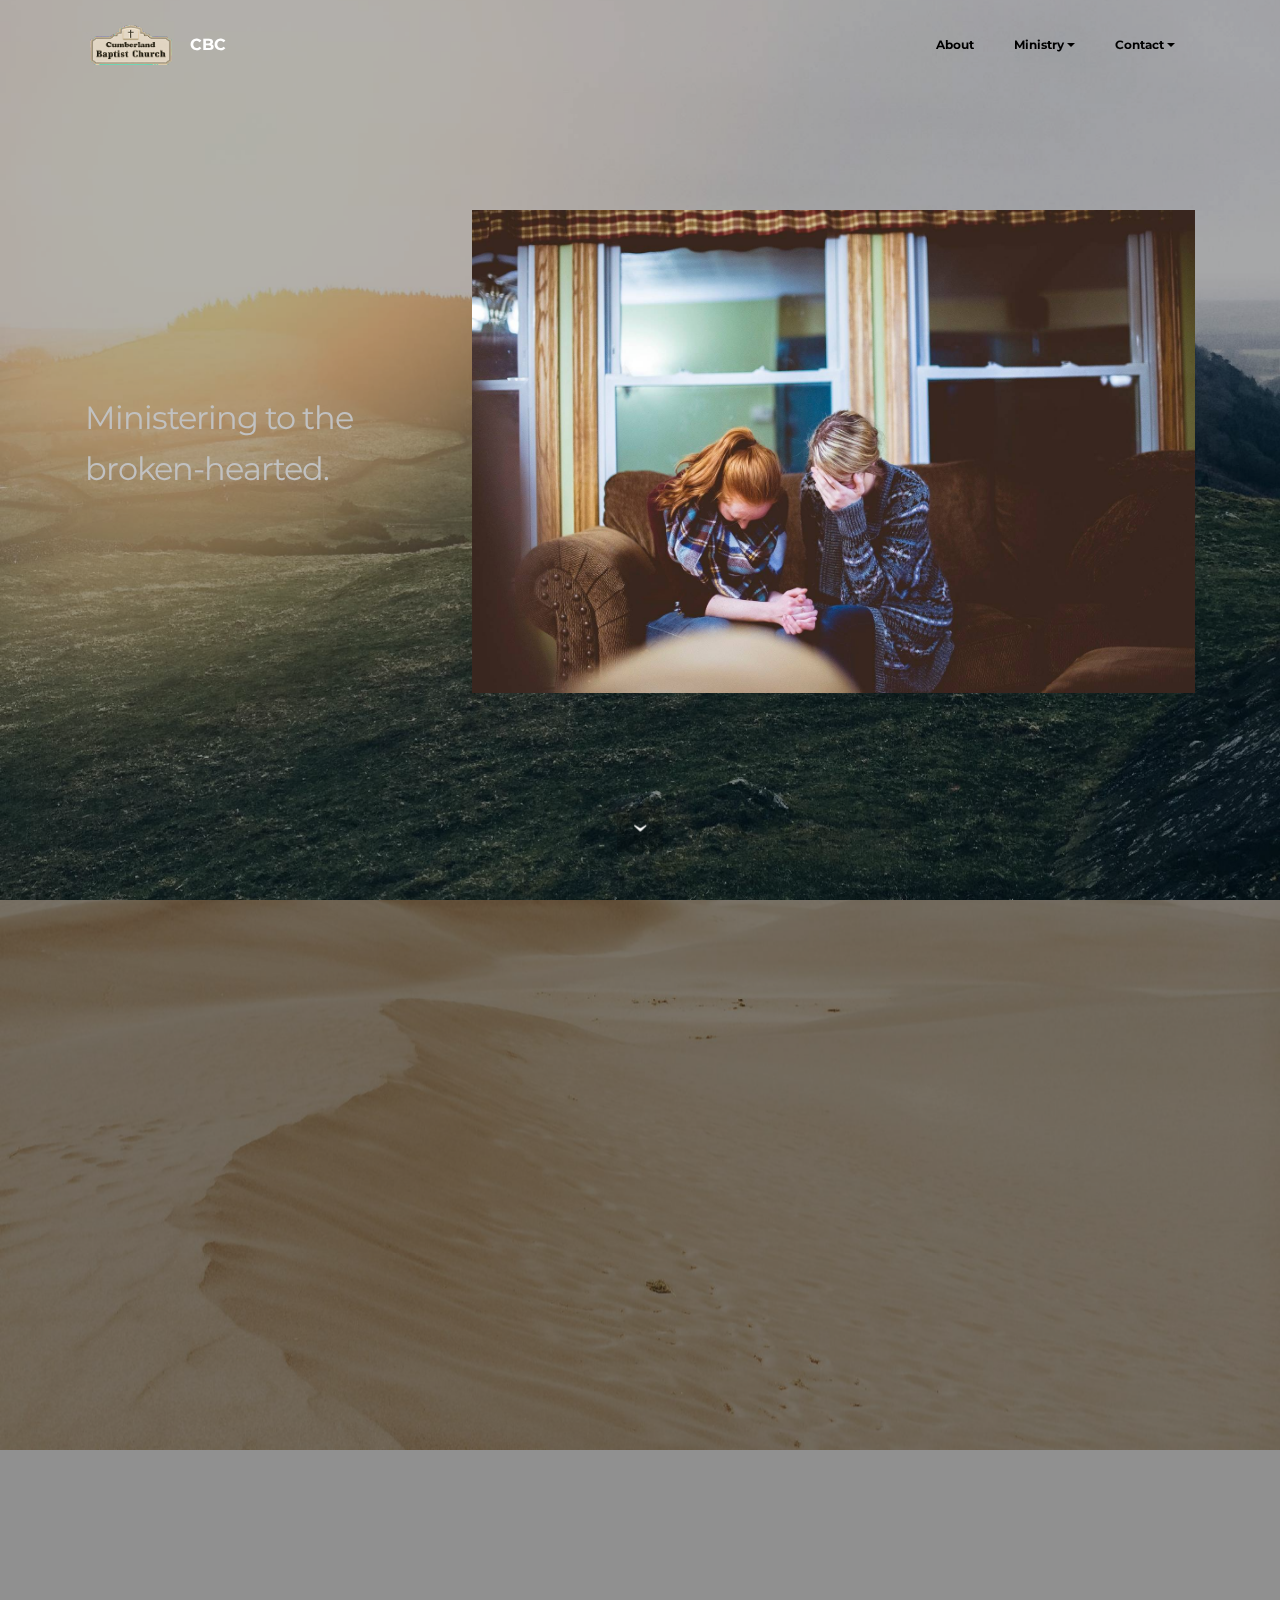
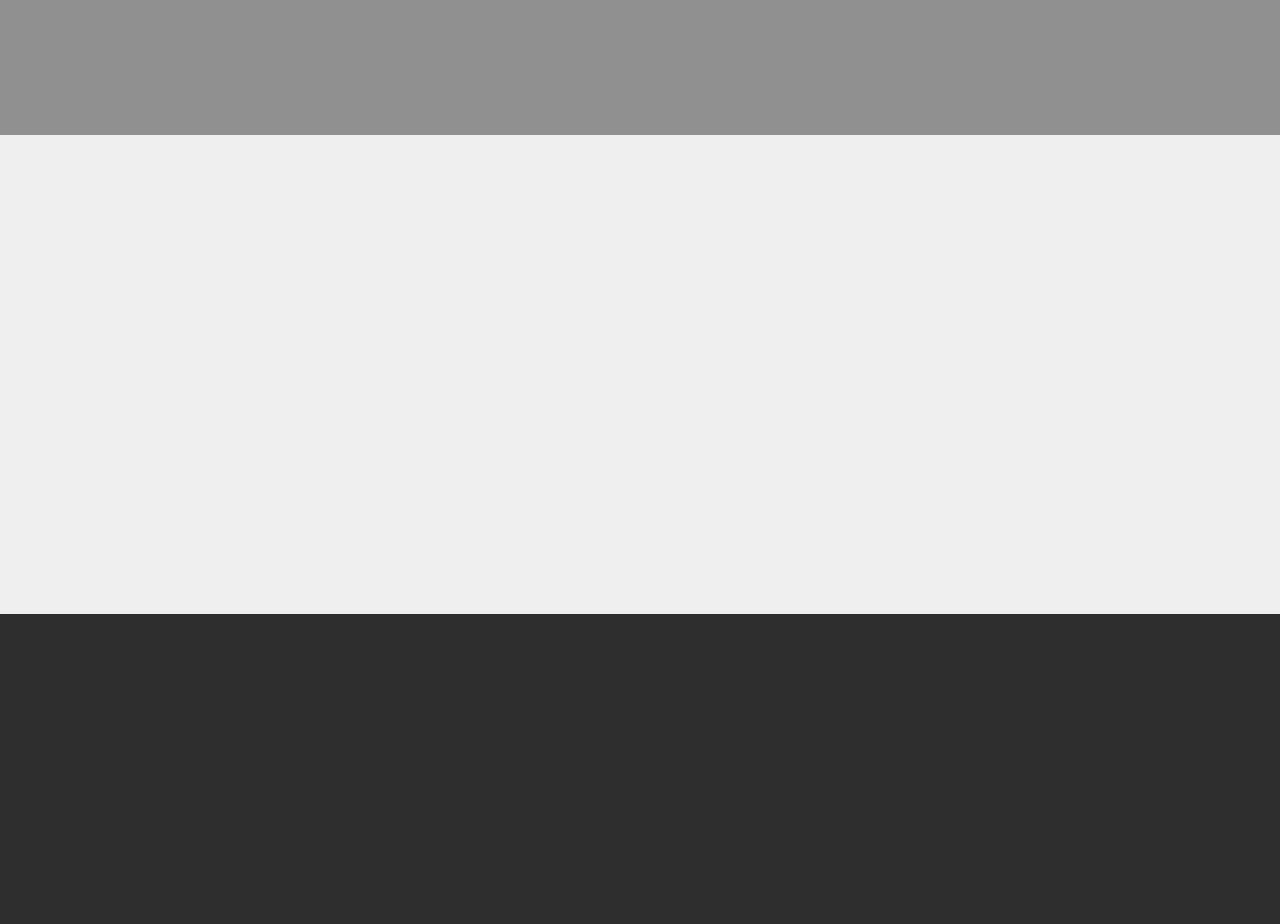
<file: ministry.html>
<!DOCTYPE html>
<html>
<head>
  <!-- Site made with Mobirise Website Builder v4.3.4, https://mobirise.com -->
  <meta charset="UTF-8">
  <meta http-equiv="X-UA-Compatible" content="IE=edge">
  <meta name="generator" content="Mobirise v4.3.4, mobirise.com">
  <meta name="viewport" content="width=device-width, initial-scale=1">
  <link rel="shortcut icon" href="assets/images/websitelogo-215x117.png" type="image/x-icon">
  <meta name="description" content="Minstries at CBC">
  <title>Ministry</title>
  <link rel="stylesheet" href="assets/bootstrap-material-design-font/css/material.css">
  <link rel="stylesheet" href="assets/et-line-font-plugin/style.css">
  <link rel="stylesheet" href="https://fonts.googleapis.com/css?family=Montserrat:400,700">
  <link rel="stylesheet" href="https://fonts.googleapis.com/css?family=Raleway:100,100i,200,200i,300,300i,400,400i,500,500i,600,600i,700,700i,800,800i,900,900i">
  <link rel="stylesheet" href="assets/web/assets/mobirise-icons/mobirise-icons.css">
  <link rel="stylesheet" href="https://fonts.googleapis.com/css?family=Lora:400,700,400italic,700italic&subset=latin">
  <link rel="stylesheet" href="assets/tether/tether.min.css">
  <link rel="stylesheet" href="assets/bootstrap/css/bootstrap.min.css">
  <link rel="stylesheet" href="assets/dropdown/css/style.css">
  <link rel="stylesheet" href="assets/socicon/css/styles.css">
  <link rel="stylesheet" href="assets/animate.css/animate.min.css">
  <link rel="stylesheet" href="assets/theme/css/style.css">
  <link rel="stylesheet" href="assets/mobirise/css/mbr-additional.css" type="text/css">
  
  
  
</head>
<body>
<section id="menu-c" data-rv-view="31">

    <nav class="navbar navbar-dropdown transparent navbar-fixed-top bg-color">
        <div class="container">

            <div class="mbr-table">
                <div class="mbr-table-cell">

                    <div class="navbar-brand">
                        <a href="index.html" class="navbar-logo"><img src="assets/images/websitelogo-215x117.png" alt="Mobirise"></a>
                        <a class="navbar-caption" href="index.html">CBC</a>
                    </div>

                </div>
                <div class="mbr-table-cell">

                    <button class="navbar-toggler pull-xs-right hidden-md-up" type="button" data-toggle="collapse" data-target="#exCollapsingNavbar">
                        <div class="hamburger-icon"></div>
                    </button>

                    <ul class="nav-dropdown collapse pull-xs-right nav navbar-nav navbar-toggleable-sm" id="exCollapsingNavbar"><li class="nav-item"><a class="nav-link link" href="about.html">About</a></li><li class="nav-item dropdown"><a class="nav-link link dropdown-toggle" data-toggle="dropdown-submenu" href="underconstruction.html" aria-expanded="false">Ministry</a><div class="dropdown-menu"><a class="dropdown-item" href="underconstruction.html">Services</a><a class="dropdown-item" href="page4.html">Music</a><a class="dropdown-item" href="youth.html">Youth</a><a class="dropdown-item" href="underconstruction.html">Outreach</a><a class="dropdown-item" href="underconstruction.html">Media</a></div></li><li class="nav-item dropdown"><a class="nav-link link dropdown-toggle" data-toggle="dropdown-submenu" href="underconstruction.html" aria-expanded="false">Contact</a><div class="dropdown-menu"><a class="dropdown-item" href="underconstruction.html">Forum</a><a class="dropdown-item" href="underconstruction.html">Tutorials</a><a class="dropdown-item" href="underconstruction.html">Contact us</a></div></li></ul>
                    <button hidden="" class="navbar-toggler navbar-close" type="button" data-toggle="collapse" data-target="#exCollapsingNavbar">
                        <div class="close-icon"></div>
                    </button>

                </div>
            </div>

        </div>
    </nav>

</section>

<section class="engine"><a href="https://mobirise.co/b">free website creator</a></section><section class="mbr-section mbr-section-hero mbr-section-full header2 mbr-parallax-background mbr-after-navbar" id="header2-d" data-rv-view="33" style="background-image: url(assets/images/landscape.jpg);">

    <div class="mbr-overlay" style="opacity: 0.3; background-color: rgb(0, 0, 0);">
    </div>

    <div class="mbr-table mbr-table-full">
        <div class="mbr-table-cell">

            <div class="container">
                <div class="mbr-section row">
                    <div class="mbr-table-md-up">
                        
                        
                        

                        <div class="mbr-table-cell col-md-5 content-size text-xs-center text-md-right">

                            <h3 class="mbr-section-title display-2"><span style="font-weight: normal;">Ministering to the broken-hearted.</span></h3>

                            <div class="mbr-section-text">
                                <p></p>
                            </div>

                            

                        </div>
                        <div class="mbr-table-cell mbr-valign-top mbr-left-padding-md-up col-md-7 image-size" style="width: 70%;">
                            <div class="mbr-figure"><img src="assets/images/mbr-1618x1080.jpg"></div>
                        </div>

                    </div>
                </div>
            </div>

        </div>
    </div>

    <div class="mbr-arrow mbr-arrow-floating hidden-sm-down" aria-hidden="true"><a href="#testimonials3-e"><i class="mbr-arrow-icon"></i></a></div>

</section>

<section class="mbr-section mbr-parallax-background" id="testimonials3-e" data-rv-view="36" style="background-image: url(assets/images/landscape2.jpg); padding-top: 120px; padding-bottom: 120px;">

    <div class="mbr-overlay" style="opacity: 0.5; background-color: rgb(34, 34, 34);">
    </div>

        <div class="mbr-section mbr-section__container mbr-section__container--middle">
            <div class="container">
                <div class="row">
                    <div class="col-xs-12 text-xs-center">
                        <h3 class="mbr-section-title display-2">WHAT OUR VISTORS SAY</h3>
                        
                    </div>
                </div>
            </div>
        </div>


    <div class="mbr-testimonials mbr-section mbr-section-nopadding">
        <div class="container">
            <div class="row">

                <div class="col-xs-12 col-lg-4">

                    <div class="mbr-testimonial card">
                        <div class="card-block"><p>“My family and I had been looking for a church for over a year. We attended Cumberland and imeadiately knew that's where we wanted to be. Bible preaching and teaching. The youth program is absolutely amazing and my kids look forward to going just as much as I do!! Everyone is loving and welcoming."</p></div>
                        <div class="mbr-author card-footer">
                            
                            <div class="mbr-author-name">Hanna M.</div>
                            
                        </div>
                    </div>
                </div><div class="col-xs-12 col-lg-4">

                    <div class="mbr-testimonial card">
                        <div class="card-block"><p>“Been looking for a small church where you feel like family. From the first day I walked in i knew i was meant to be there. Pastor Baugus teaches vs by vs so I am really learning and understanding. My children know memebers and feel comfortable allowing me to leave them in kids church , which they loved!”</p></div>
                        <div class="mbr-author card-footer">
                            
                            <div class="mbr-author-name">Katrina B.</div>
                            
                        </div>
                    </div>
                </div><div class="col-xs-12 col-lg-4">

                    <div class="mbr-testimonial card">
                        <div class="card-block"><p>"I love going to a church where my wife, kids, and I are excited to go. Not just Sunday mornings but Sunday &amp; Wednesday evenings as well. Not just go attend but participate and get involved in serving others. It it's great being a part of this family..”</p></div>
                        <div class="mbr-author card-footer">
                            
                            <div class="mbr-author-name">Mark C.</div>
                            
                        </div>
                    </div>
                </div>

            </div>

        </div>

    </div>

</section>

<section class="mbr-cards mbr-section mbr-section-nopadding" id="features6-f" data-rv-view="45" style="background-color: rgb(239, 239, 239);">

    

    <div class="mbr-cards-row row">
        <div class="mbr-cards-col col-xs-12 col-lg-3" style="padding-top: 80px; padding-bottom: 80px;">
            <div class="container">
              <div class="card cart-block">
                  <div class="card-img"><a href="https://mobirise.com" class="mbri-home mbr-iconfont mbr-iconfont-features3"></a></div>
                  <div class="card-block">
                    <h4 class="card-title">Worship</h4>
                    
                    <p class="card-text">Sunday and Wedneday Worship.</p>
                    <div class="card-btn"><a href="https://mobirise.com" class="btn btn-primary">MORE</a></div>
                    </div>
                </div>
            </div>
        </div>
        <div class="mbr-cards-col col-xs-12 col-lg-3" style="padding-top: 80px; padding-bottom: 80px;">
            <div class="container">
                <div class="card cart-block">
                    <div class="card-img"><a href="https://mobirise.com" class="mbri-paper-plane mbr-iconfont mbr-iconfont-features3"></a></div>
                    <div class="card-block">
                        <h4 class="card-title">Youth</h4>
                        
                        <p class="card-text">Children's Church, Awanna, Teens</p>
                        <div class="card-btn"><a href="https://mobirise.com" class="btn btn-primary">MORE</a></div>
                    </div>
                </div>
            </div>
        </div>
        <div class="mbr-cards-col col-xs-12 col-lg-3" style="padding-top: 80px; padding-bottom: 80px;">
            <div class="container">
                <div class="card cart-block">
                    <div class="card-img"><a href="https://mobirise.com" class="mbri-music mbr-iconfont mbr-iconfont-features3"></a></div>
                    <div class="card-block">
                        <h4 class="card-title">Music</h4>
                        
                        <p class="card-text">Sundy morning worship and Choir.</p>
                        <div class="card-btn"><a href="https://mobirise.com" class="btn btn-primary">MORE</a></div>
                    </div>
                </div>
            </div>
        </div>
        <div class="mbr-cards-col col-xs-12 col-lg-3" style="padding-top: 80px; padding-bottom: 80px;">
            <div class="container">
                <div class="card cart-block">
                    <div class="card-img"><a href="https://mobirise.com" class="etl-icon icon-global mbr-iconfont mbr-iconfont-features3"></a></div>
                    <div class="card-block">
                        <h4 class="card-title">Outreach</h4>
                        
                        <p class="card-text">Food Pantry and more...</p>
                        <div class="card-btn"><a href="https://mobirise.com" class="btn btn-primary">MORE</a></div>
                    </div>
                </div>
            </div>
        </div>
        
        
    </div>
</section>

<section class="mbr-section mbr-section-md-padding" id="social-buttons4-g" data-rv-view="48" style="background-color: rgb(46, 46, 46); padding-top: 90px; padding-bottom: 90px;">
    
    <div class="container">
        <div class="row">
            <div class="col-md-8 col-md-offset-2 text-xs-center">
                <h3 class="mbr-section-title display-2">FOLLOW US</h3>
                <div><a class="btn btn-social" title="Twitter" target="_blank" href="https://twitter.com/mobirise"><i class="socicon socicon-twitter"></i></a> <a class="btn btn-social" title="Facebook" target="_blank" href="https://www.facebook.com/pages/Mobirise/1616226671953247"><i class="socicon socicon-facebook"></i></a> <a class="btn btn-social" title="Google+" target="_blank" href="https://plus.google.com/u/0/+Mobirise/posts"><i class="socicon socicon-googleplus"></i></a> <a class="btn btn-social" title="YouTube" target="_blank" href="https://www.youtube.com/channel/UCt_tncVAetpK5JeM8L-8jyw"><i class="socicon socicon-youtube"></i></a> <a class="btn btn-social" title="Instagram" target="_blank" href="https://instagram.com/mobirise/"><i class="socicon socicon-instagram"></i></a> <a class="btn btn-social" title="Pinterest" target="_blank" href="https://www.pinterest.com/mobirise/"><i class="socicon socicon-pinterest"></i></a> <a class="btn btn-social" title="Tumblr" target="_blank" href="http://mobirise.tumblr.com/"><i class="socicon socicon-tumblr"></i></a> <a class="btn btn-social" title="LinkedIn" target="_blank" href="https://www.linkedin.com/in/mobirise"><i class="socicon socicon-linkedin"></i></a> <a class="btn btn-social" title="VKontakte" target="_blank" href="#"><i class="socicon socicon-vkontakte"></i></a> <a class="btn btn-social" title="Odnoklassniki" target="_blank" href="#"><i class="socicon socicon-odnoklassniki"></i></a> </div>
            </div>
        </div>
    </div>
</section>


  <script src="assets/web/assets/jquery/jquery.min.js"></script>
  <script src="assets/tether/tether.min.js"></script>
  <script src="assets/bootstrap/js/bootstrap.min.js"></script>
  <script src="assets/dropdown/js/script.min.js"></script>
  <script src="assets/touch-swipe/jquery.touch-swipe.min.js"></script>
  <script src="assets/smooth-scroll/smooth-scroll.js"></script>
  <script src="assets/viewport-checker/jquery.viewportchecker.js"></script>
  <script src="assets/jarallax/jarallax.js"></script>
  <script src="assets/theme/js/script.js"></script>
  
  
  <input name="animation" type="hidden">
  </body>
</html>
</file>
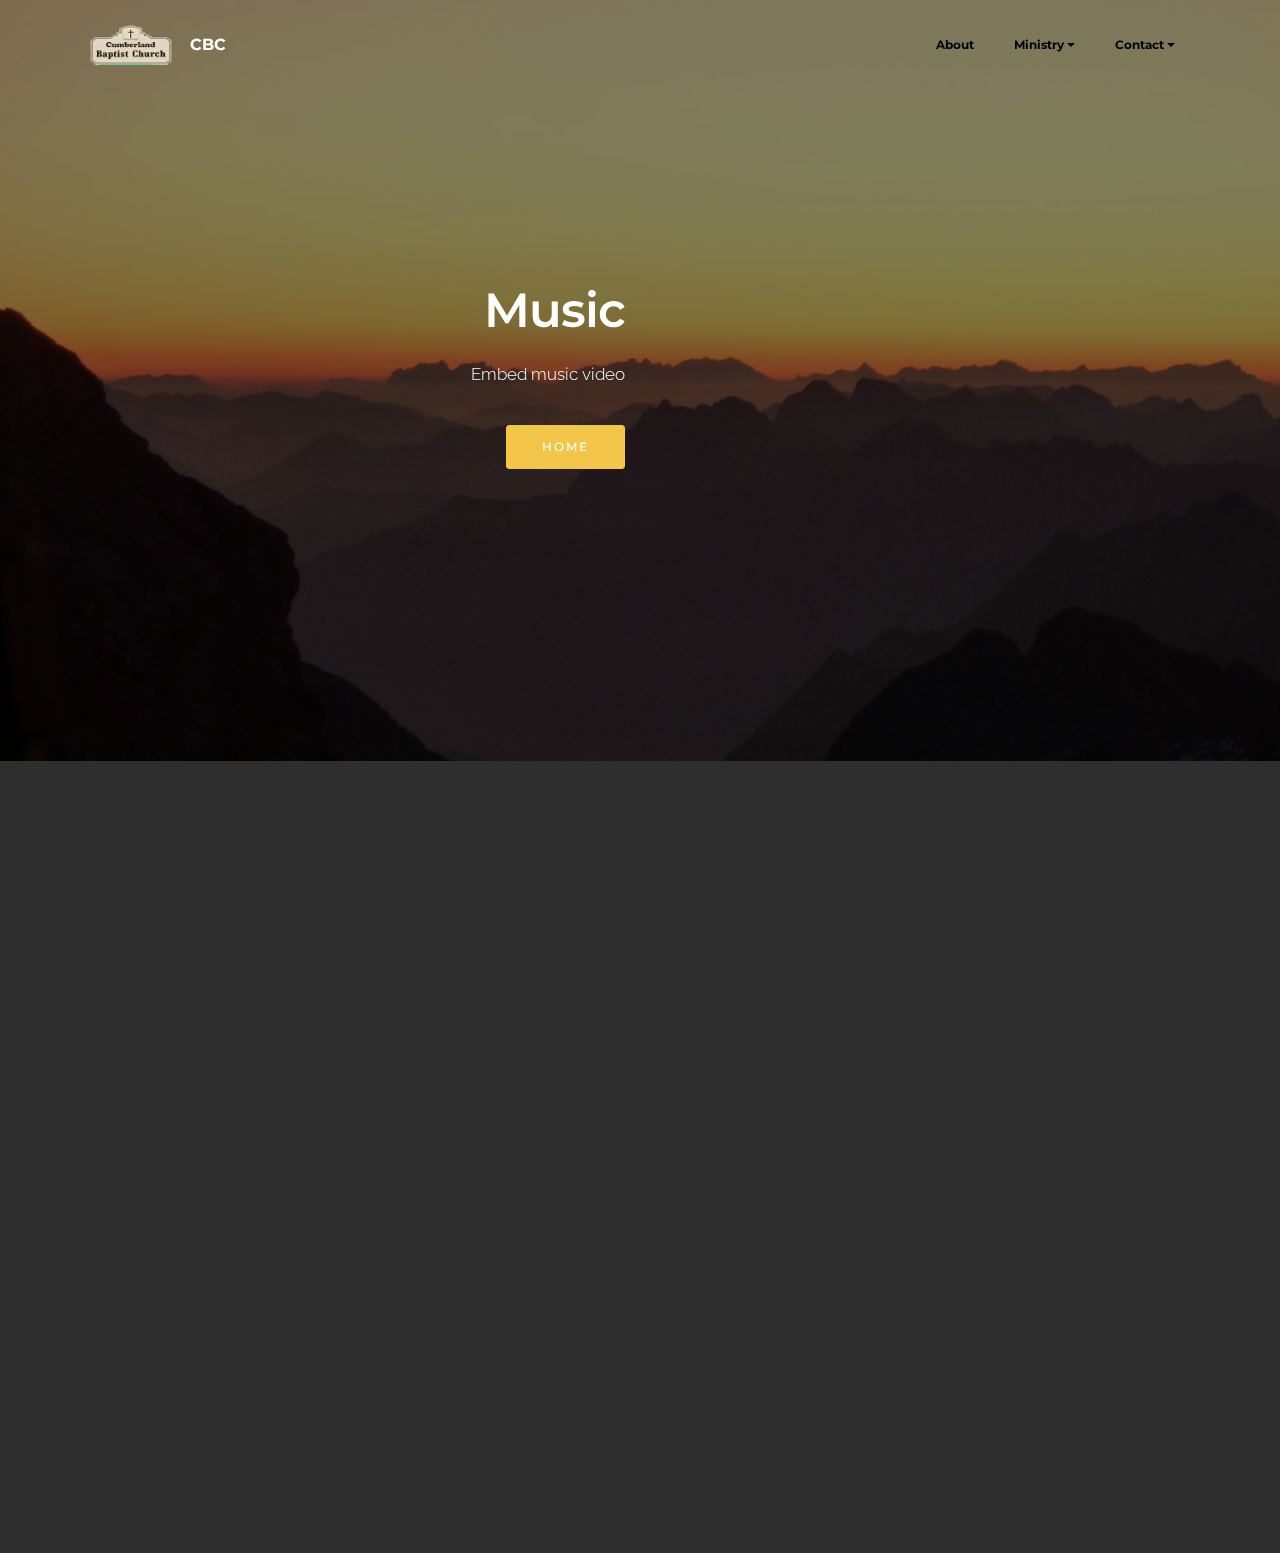
<file: page4.html>
<!DOCTYPE html>
<html>
<head>
  <!-- Site made with Mobirise Website Builder v4.3.4, https://mobirise.com -->
  <meta charset="UTF-8">
  <meta http-equiv="X-UA-Compatible" content="IE=edge">
  <meta name="generator" content="Mobirise v4.3.4, mobirise.com">
  <meta name="viewport" content="width=device-width, initial-scale=1">
  <link rel="shortcut icon" href="assets/images/websitelogo-215x117.png" type="image/x-icon">
  <meta name="description" content="Web Builder Description">
  <title>Music</title>
  <link rel="stylesheet" href="assets/bootstrap-material-design-font/css/material.css">
  <link rel="stylesheet" href="assets/et-line-font-plugin/style.css">
  <link rel="stylesheet" href="https://fonts.googleapis.com/css?family=Montserrat:400,700">
  <link rel="stylesheet" href="https://fonts.googleapis.com/css?family=Raleway:100,100i,200,200i,300,300i,400,400i,500,500i,600,600i,700,700i,800,800i,900,900i">
  <link rel="stylesheet" href="https://fonts.googleapis.com/css?family=Lora:400,700,400italic,700italic&subset=latin">
  <link rel="stylesheet" href="assets/tether/tether.min.css">
  <link rel="stylesheet" href="assets/bootstrap/css/bootstrap.min.css">
  <link rel="stylesheet" href="assets/dropdown/css/style.css">
  <link rel="stylesheet" href="assets/socicon/css/styles.css">
  <link rel="stylesheet" href="assets/animate.css/animate.min.css">
  <link rel="stylesheet" href="assets/theme/css/style.css">
  <link rel="stylesheet" href="assets/mobirise/css/mbr-additional.css" type="text/css">
  
  
  
</head>
<body>
<section id="menu-h" data-rv-view="50">

    <nav class="navbar navbar-dropdown transparent navbar-fixed-top bg-color">
        <div class="container">

            <div class="mbr-table">
                <div class="mbr-table-cell">

                    <div class="navbar-brand">
                        <a href="index.html" class="navbar-logo"><img src="assets/images/websitelogo-215x117.png" alt="Mobirise"></a>
                        <a class="navbar-caption" href="index.html">CBC</a>
                    </div>

                </div>
                <div class="mbr-table-cell">

                    <button class="navbar-toggler pull-xs-right hidden-md-up" type="button" data-toggle="collapse" data-target="#exCollapsingNavbar">
                        <div class="hamburger-icon"></div>
                    </button>

                    <ul class="nav-dropdown collapse pull-xs-right nav navbar-nav navbar-toggleable-sm" id="exCollapsingNavbar"><li class="nav-item"><a class="nav-link link" href="about.html">About</a></li><li class="nav-item dropdown"><a class="nav-link link dropdown-toggle" data-toggle="dropdown-submenu" href="underconstruction.html" aria-expanded="false">Ministry</a><div class="dropdown-menu"><a class="dropdown-item" href="underconstruction.html">Services</a><a class="dropdown-item" href="page4.html">Music</a><a class="dropdown-item" href="youth.html">Youth</a><a class="dropdown-item" href="underconstruction.html">Outreach</a><a class="dropdown-item" href="underconstruction.html">Media</a></div></li><li class="nav-item dropdown"><a class="nav-link link dropdown-toggle" data-toggle="dropdown-submenu" href="underconstruction.html" aria-expanded="false">Contact</a><div class="dropdown-menu"><a class="dropdown-item" href="underconstruction.html">Forum</a><a class="dropdown-item" href="underconstruction.html">Tutorials</a><a class="dropdown-item" href="underconstruction.html">Contact us</a></div></li></ul>
                    <button hidden="" class="navbar-toggler navbar-close" type="button" data-toggle="collapse" data-target="#exCollapsingNavbar">
                        <div class="close-icon"></div>
                    </button>

                </div>
            </div>

        </div>
    </nav>

</section>

<section class="engine"><a href="https://mobirise.co/h">how to make a website</a></section><section class="mbr-section mbr-parallax-background mbr-after-navbar" id="msg-box7-j" data-rv-view="52" style="background-image: url(assets/images/mountains.jpg); padding-top: 240px; padding-bottom: 240px;">

    <div class="mbr-overlay" style="opacity: 0.5; background-color: rgb(0, 0, 0);">
    </div>
    <div class="container">
        <div class="row">
            <div class="mbr-table-md-up">

              

              <div class="mbr-table-cell col-md-5 text-xs-center text-md-right content-size">
                  <h3 class="mbr-section-title display-2">Music</h3>
                  <div class="lead">

                    <p>Embed music video</p>

                  </div>

                  <div><a class="btn btn-warning" href="index.html">HOME</a> </div>
              </div>


              


              <div class="mbr-table-cell mbr-left-padding-md-up mbr-valign-top col-md-7 image-size" style="width: 50%;">
                  <div class="mbr-figure"><iframe class="mbr-embedded-video" src="https://www.youtube.com/embed/Tq7p44IA-1U?rel=0&amp;amp;showinfo=0&amp;autoplay=0&amp;loop=0" width="1280" height="720" frameborder="0" allowfullscreen></iframe></div>
              </div>

            </div>
        </div>
    </div>

</section>

<section class="mbr-section mbr-section-md-padding" id="social-buttons4-k" data-rv-view="55" style="background-color: rgb(46, 46, 46); padding-top: 90px; padding-bottom: 90px;">
    
    <div class="container">
        <div class="row">
            <div class="col-md-8 col-md-offset-2 text-xs-center">
                <h3 class="mbr-section-title display-2">FOLLOW US</h3>
                <div><a class="btn btn-social" title="Twitter" target="_blank" href="https://twitter.com/mobirise"><i class="socicon socicon-twitter"></i></a> <a class="btn btn-social" title="Facebook" target="_blank" href="https://www.facebook.com/pages/Mobirise/1616226671953247"><i class="socicon socicon-facebook"></i></a> <a class="btn btn-social" title="Google+" target="_blank" href="https://plus.google.com/u/0/+Mobirise/posts"><i class="socicon socicon-googleplus"></i></a> <a class="btn btn-social" title="YouTube" target="_blank" href="https://www.youtube.com/channel/UCt_tncVAetpK5JeM8L-8jyw"><i class="socicon socicon-youtube"></i></a> <a class="btn btn-social" title="Instagram" target="_blank" href="https://instagram.com/mobirise/"><i class="socicon socicon-instagram"></i></a> <a class="btn btn-social" title="Pinterest" target="_blank" href="https://www.pinterest.com/mobirise/"><i class="socicon socicon-pinterest"></i></a> <a class="btn btn-social" title="Tumblr" target="_blank" href="http://mobirise.tumblr.com/"><i class="socicon socicon-tumblr"></i></a> <a class="btn btn-social" title="LinkedIn" target="_blank" href="https://www.linkedin.com/in/mobirise"><i class="socicon socicon-linkedin"></i></a> <a class="btn btn-social" title="VKontakte" target="_blank" href="#"><i class="socicon socicon-vkontakte"></i></a> <a class="btn btn-social" title="Odnoklassniki" target="_blank" href="#"><i class="socicon socicon-odnoklassniki"></i></a> </div>
            </div>
        </div>
    </div>
</section>

<section class="mbr-footer mbr-section mbr-section-md-padding" id="contacts3-i" data-rv-view="57" style="background-color: rgb(46, 46, 46); padding-top: 90px; padding-bottom: 90px;">


    <div class="row">
    
            <div class="mbr-company col-xs-12 col-md-6 col-lg-3">

                <div class="mbr-company card">
                    <div><img src="assets/images/websitelogo-215x1170.png" class="card-img-top"></div>
                    <div class="card-block">
                        <p class="card-text"></p>
                    </div>
                    <ul class="list-group list-group-flush">
                        <li class="list-group-item">
                            <span class="list-group-icon"><span class="etl-icon icon-phone mbr-iconfont-company-contacts3"></span></span>
                            <span class="list-group-text">910 425-0816 &nbsp;Office<br>940 425-42513 &nbsp;Fax</span>
                        </li>
                        <li class="list-group-item">
                            <span class="list-group-icon"><span class="etl-icon icon-map-pin mbr-iconfont-company-contacts3"></span></span>
                            <span class="list-group-text">4957 Cumberland Road,&nbsp;<br>Fayetteville, NC 28306</span>
                        </li>
                        <li class="list-group-item active">
                            <span class="list-group-icon"><span class="etl-icon icon-envelope mbr-iconfont-company-contacts3"></span></span>
                            <span class="list-group-text"><a href="mailto:support@mobirise.com">O</a>ffice@CumberlandBaptist.com</span>
                        </li>
                    </ul>
                </div>

            </div>
            <div class="mbr-footer-content col-xs-12 col-md-6 col-lg-3">
                <h4></h4>
                <ul><li>Christian Church Ministries</li></ul>
            </div>
            <div class="mbr-footer-content col-xs-12 col-md-6 col-lg-3">
                <p></p>
            </div>
            <div class="col-xs-12 col-md-6 col-lg-3" data-form-type="formoid">

                <div data-form-alert="true">
                    <div hidden="" data-form-alert-success="true">Thanks for filling out form!</div>
                </div>

                <form action="https://mobirise.com/" method="post" data-form-title="MESSAGE">

                    <input type="hidden" value="JiDmdQfL66cFKvsVhJgiZV+h009xH4gWfl9xRyuCUhUaZubvjlqIZ/ockceIFebDo72FhZ+nH12p7X7ny2buBGGgA8/ZlyxawET0EAJl+zsmgVpxCyUx/fGV1NgwVhML" data-form-email="true">

                    

                    <div class="form-group">
                        <label class="form-control-label" for="contacts3-i-email">Email<span class="form-asterisk">*</span></label>
                        <input type="email" class="form-control input-sm input-inverse" name="email" required="" data-form-field="Email" id="contacts3-i-email">
                    </div>

                    

                    <div class="form-group">
                        <label class="form-control-label" for="contacts3-i-message">Message</label>
                        <textarea class="form-control input-sm input-inverse" name="message" data-form-field="Message" rows="5" id="contacts3-i-message"></textarea>
                    </div>

                    <div><button type="submit" class="btn btn-sm btn-black">Contact us</button></div>

                </form>

            </div>
        </div>
</section>


  <script src="assets/web/assets/jquery/jquery.min.js"></script>
  <script src="assets/tether/tether.min.js"></script>
  <script src="assets/bootstrap/js/bootstrap.min.js"></script>
  <script src="assets/smooth-scroll/smooth-scroll.js"></script>
  <script src="assets/dropdown/js/script.min.js"></script>
  <script src="assets/touch-swipe/jquery.touch-swipe.min.js"></script>
  <script src="assets/viewport-checker/jquery.viewportchecker.js"></script>
  <script src="assets/jarallax/jarallax.js"></script>
  <script src="assets/theme/js/script.js"></script>
  <script src="assets/formoid/formoid.min.js"></script>
  
  
  <input name="animation" type="hidden">
  </body>
</html>
</file>
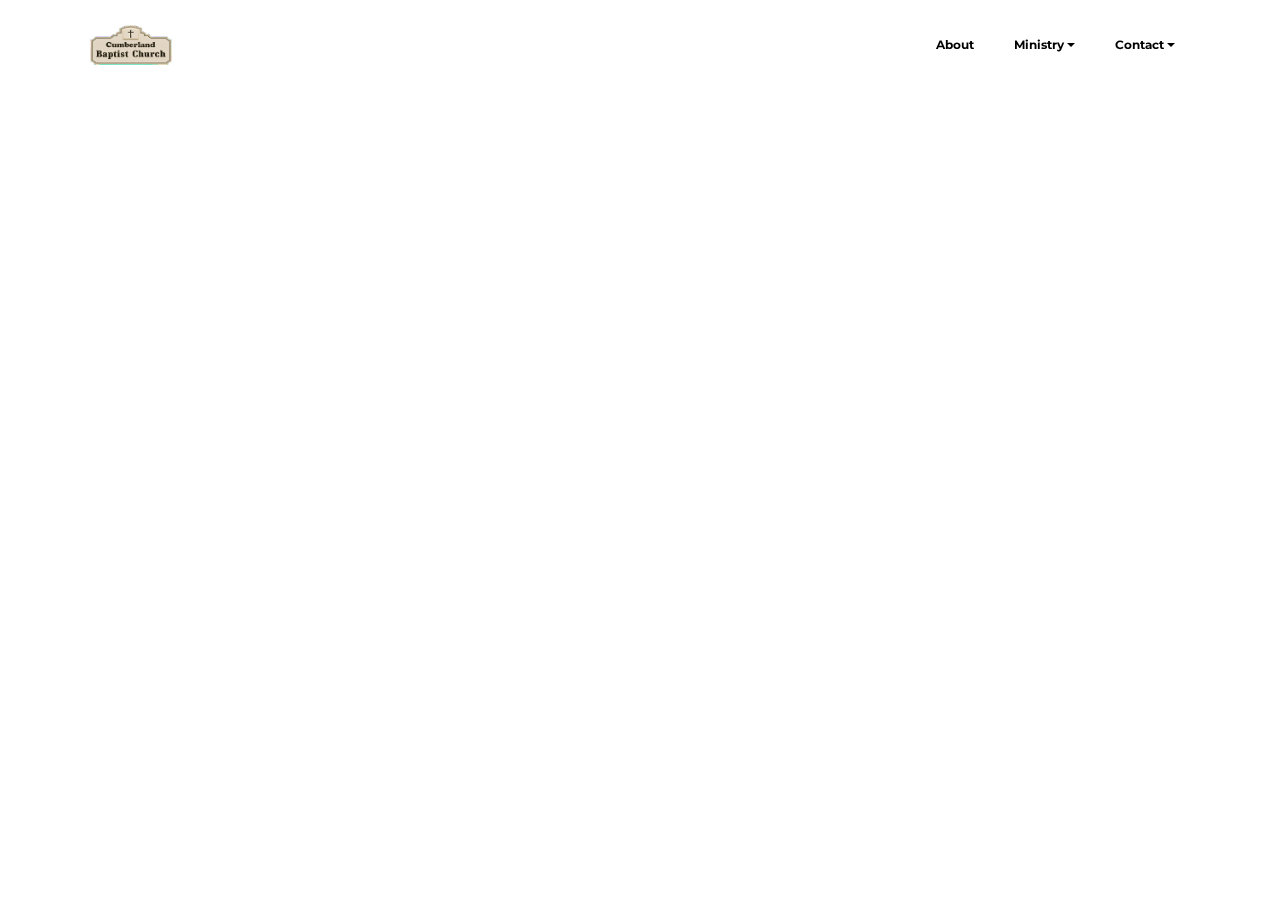
<file: page6.html>
<!DOCTYPE html>
<html>
<head>
  <!-- Site made with Mobirise Website Builder v4.3.4, https://mobirise.com -->
  <meta charset="UTF-8">
  <meta http-equiv="X-UA-Compatible" content="IE=edge">
  <meta name="generator" content="Mobirise v4.3.4, mobirise.com">
  <meta name="viewport" content="width=device-width, initial-scale=1">
  <link rel="shortcut icon" href="assets/images/websitelogo-215x117.png" type="image/x-icon">
  <meta name="description" content="Website Builder Description">
  <title>Outreach</title>
  <link rel="stylesheet" href="https://fonts.googleapis.com/css?family=Montserrat:400,700">
  <link rel="stylesheet" href="https://fonts.googleapis.com/css?family=Raleway:100,100i,200,200i,300,300i,400,400i,500,500i,600,600i,700,700i,800,800i,900,900i">
  <link rel="stylesheet" href="https://fonts.googleapis.com/css?family=Lora:400,700,400italic,700italic&subset=latin">
  <link rel="stylesheet" href="assets/bootstrap-material-design-font/css/material.css">
  <link rel="stylesheet" href="assets/tether/tether.min.css">
  <link rel="stylesheet" href="assets/bootstrap/css/bootstrap.min.css">
  <link rel="stylesheet" href="assets/dropdown/css/style.css">
  <link rel="stylesheet" href="assets/animate.css/animate.min.css">
  <link rel="stylesheet" href="assets/theme/css/style.css">
  <link rel="stylesheet" href="assets/mobirise/css/mbr-additional.css" type="text/css">
  
  
  
</head>
<body>
<section id="menu-q" data-rv-view="91">

    <nav class="navbar navbar-dropdown transparent navbar-fixed-top bg-color">
        <div class="container">

            <div class="mbr-table">
                <div class="mbr-table-cell">

                    <div class="navbar-brand">
                        <a href="index.html" class="navbar-logo"><img src="assets/images/websitelogo-215x117.png" alt="Mobirise"></a>
                        <a class="navbar-caption" href="index.html">CBC</a>
                    </div>

                </div>
                <div class="mbr-table-cell">

                    <button class="navbar-toggler pull-xs-right hidden-md-up" type="button" data-toggle="collapse" data-target="#exCollapsingNavbar">
                        <div class="hamburger-icon"></div>
                    </button>

                    <ul class="nav-dropdown collapse pull-xs-right nav navbar-nav navbar-toggleable-sm" id="exCollapsingNavbar"><li class="nav-item"><a class="nav-link link" href="about.html">About</a></li><li class="nav-item dropdown"><a class="nav-link link dropdown-toggle" data-toggle="dropdown-submenu" href="underconstruction.html" aria-expanded="false">Ministry</a><div class="dropdown-menu"><a class="dropdown-item" href="underconstruction.html">Services</a><a class="dropdown-item" href="page4.html">Music</a><a class="dropdown-item" href="youth.html">Youth</a><a class="dropdown-item" href="underconstruction.html">Outreach</a><a class="dropdown-item" href="underconstruction.html">Media</a></div></li><li class="nav-item dropdown"><a class="nav-link link dropdown-toggle" data-toggle="dropdown-submenu" href="underconstruction.html" aria-expanded="false">Contact</a><div class="dropdown-menu"><a class="dropdown-item" href="underconstruction.html">Forum</a><a class="dropdown-item" href="underconstruction.html">Tutorials</a><a class="dropdown-item" href="underconstruction.html">Contact us</a></div></li></ul>
                    <button hidden="" class="navbar-toggler navbar-close" type="button" data-toggle="collapse" data-target="#exCollapsingNavbar">
                        <div class="close-icon"></div>
                    </button>

                </div>
            </div>

        </div>
    </nav>

</section>


  <section class="engine"><a href="https://mobirise.co/p">bootstrap menu</a></section><script src="assets/web/assets/jquery/jquery.min.js"></script>
  <script src="assets/tether/tether.min.js"></script>
  <script src="assets/bootstrap/js/bootstrap.min.js"></script>
  <script src="assets/smooth-scroll/smooth-scroll.js"></script>
  <script src="assets/viewport-checker/jquery.viewportchecker.js"></script>
  <script src="assets/dropdown/js/script.min.js"></script>
  <script src="assets/touch-swipe/jquery.touch-swipe.min.js"></script>
  <script src="assets/theme/js/script.js"></script>
  
  
  <input name="animation" type="hidden">
  </body>
</html>
</file>
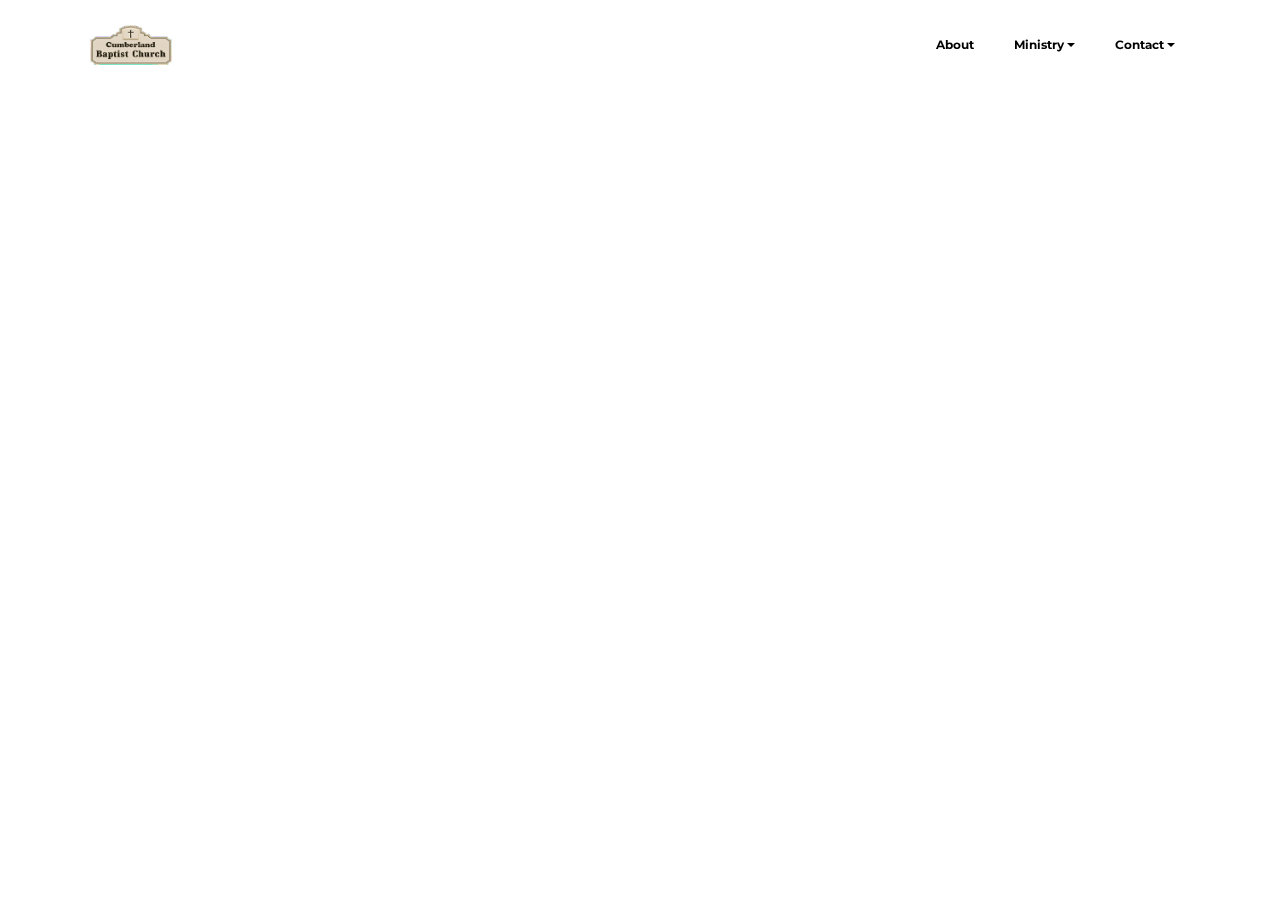
<file: page7.html>
<!DOCTYPE html>
<html>
<head>
  <!-- Site made with Mobirise Website Builder v4.3.4, https://mobirise.com -->
  <meta charset="UTF-8">
  <meta http-equiv="X-UA-Compatible" content="IE=edge">
  <meta name="generator" content="Mobirise v4.3.4, mobirise.com">
  <meta name="viewport" content="width=device-width, initial-scale=1">
  <link rel="shortcut icon" href="assets/images/websitelogo-215x117.png" type="image/x-icon">
  <meta name="description" content="Site Creator Description">
  <title>Media</title>
  <link rel="stylesheet" href="https://fonts.googleapis.com/css?family=Montserrat:400,700">
  <link rel="stylesheet" href="https://fonts.googleapis.com/css?family=Raleway:100,100i,200,200i,300,300i,400,400i,500,500i,600,600i,700,700i,800,800i,900,900i">
  <link rel="stylesheet" href="https://fonts.googleapis.com/css?family=Lora:400,700,400italic,700italic&subset=latin">
  <link rel="stylesheet" href="assets/bootstrap-material-design-font/css/material.css">
  <link rel="stylesheet" href="assets/tether/tether.min.css">
  <link rel="stylesheet" href="assets/bootstrap/css/bootstrap.min.css">
  <link rel="stylesheet" href="assets/dropdown/css/style.css">
  <link rel="stylesheet" href="assets/animate.css/animate.min.css">
  <link rel="stylesheet" href="assets/theme/css/style.css">
  <link rel="stylesheet" href="assets/mobirise/css/mbr-additional.css" type="text/css">
  
  
  
</head>
<body>
<section id="menu-r" data-rv-view="93">

    <nav class="navbar navbar-dropdown transparent navbar-fixed-top bg-color">
        <div class="container">

            <div class="mbr-table">
                <div class="mbr-table-cell">

                    <div class="navbar-brand">
                        <a href="index.html" class="navbar-logo"><img src="assets/images/websitelogo-215x117.png" alt="Mobirise"></a>
                        <a class="navbar-caption" href="index.html">CBC</a>
                    </div>

                </div>
                <div class="mbr-table-cell">

                    <button class="navbar-toggler pull-xs-right hidden-md-up" type="button" data-toggle="collapse" data-target="#exCollapsingNavbar">
                        <div class="hamburger-icon"></div>
                    </button>

                    <ul class="nav-dropdown collapse pull-xs-right nav navbar-nav navbar-toggleable-sm" id="exCollapsingNavbar"><li class="nav-item"><a class="nav-link link" href="about.html">About</a></li><li class="nav-item dropdown"><a class="nav-link link dropdown-toggle" data-toggle="dropdown-submenu" href="underconstruction.html" aria-expanded="false">Ministry</a><div class="dropdown-menu"><a class="dropdown-item" href="underconstruction.html">Services</a><a class="dropdown-item" href="page4.html">Music</a><a class="dropdown-item" href="youth.html">Youth</a><a class="dropdown-item" href="underconstruction.html">Outreach</a><a class="dropdown-item" href="underconstruction.html">Media</a></div></li><li class="nav-item dropdown"><a class="nav-link link dropdown-toggle" data-toggle="dropdown-submenu" href="underconstruction.html" aria-expanded="false">Contact</a><div class="dropdown-menu"><a class="dropdown-item" href="underconstruction.html">Forum</a><a class="dropdown-item" href="underconstruction.html">Tutorials</a><a class="dropdown-item" href="underconstruction.html">Contact us</a></div></li></ul>
                    <button hidden="" class="navbar-toggler navbar-close" type="button" data-toggle="collapse" data-target="#exCollapsingNavbar">
                        <div class="close-icon"></div>
                    </button>

                </div>
            </div>

        </div>
    </nav>

</section>


  <section class="engine"><a href="https://mobirise.co/h">how to make your own website for free</a></section><script src="assets/web/assets/jquery/jquery.min.js"></script>
  <script src="assets/tether/tether.min.js"></script>
  <script src="assets/bootstrap/js/bootstrap.min.js"></script>
  <script src="assets/smooth-scroll/smooth-scroll.js"></script>
  <script src="assets/viewport-checker/jquery.viewportchecker.js"></script>
  <script src="assets/dropdown/js/script.min.js"></script>
  <script src="assets/touch-swipe/jquery.touch-swipe.min.js"></script>
  <script src="assets/theme/js/script.js"></script>
  
  
  <input name="animation" type="hidden">
  </body>
</html>
</file>
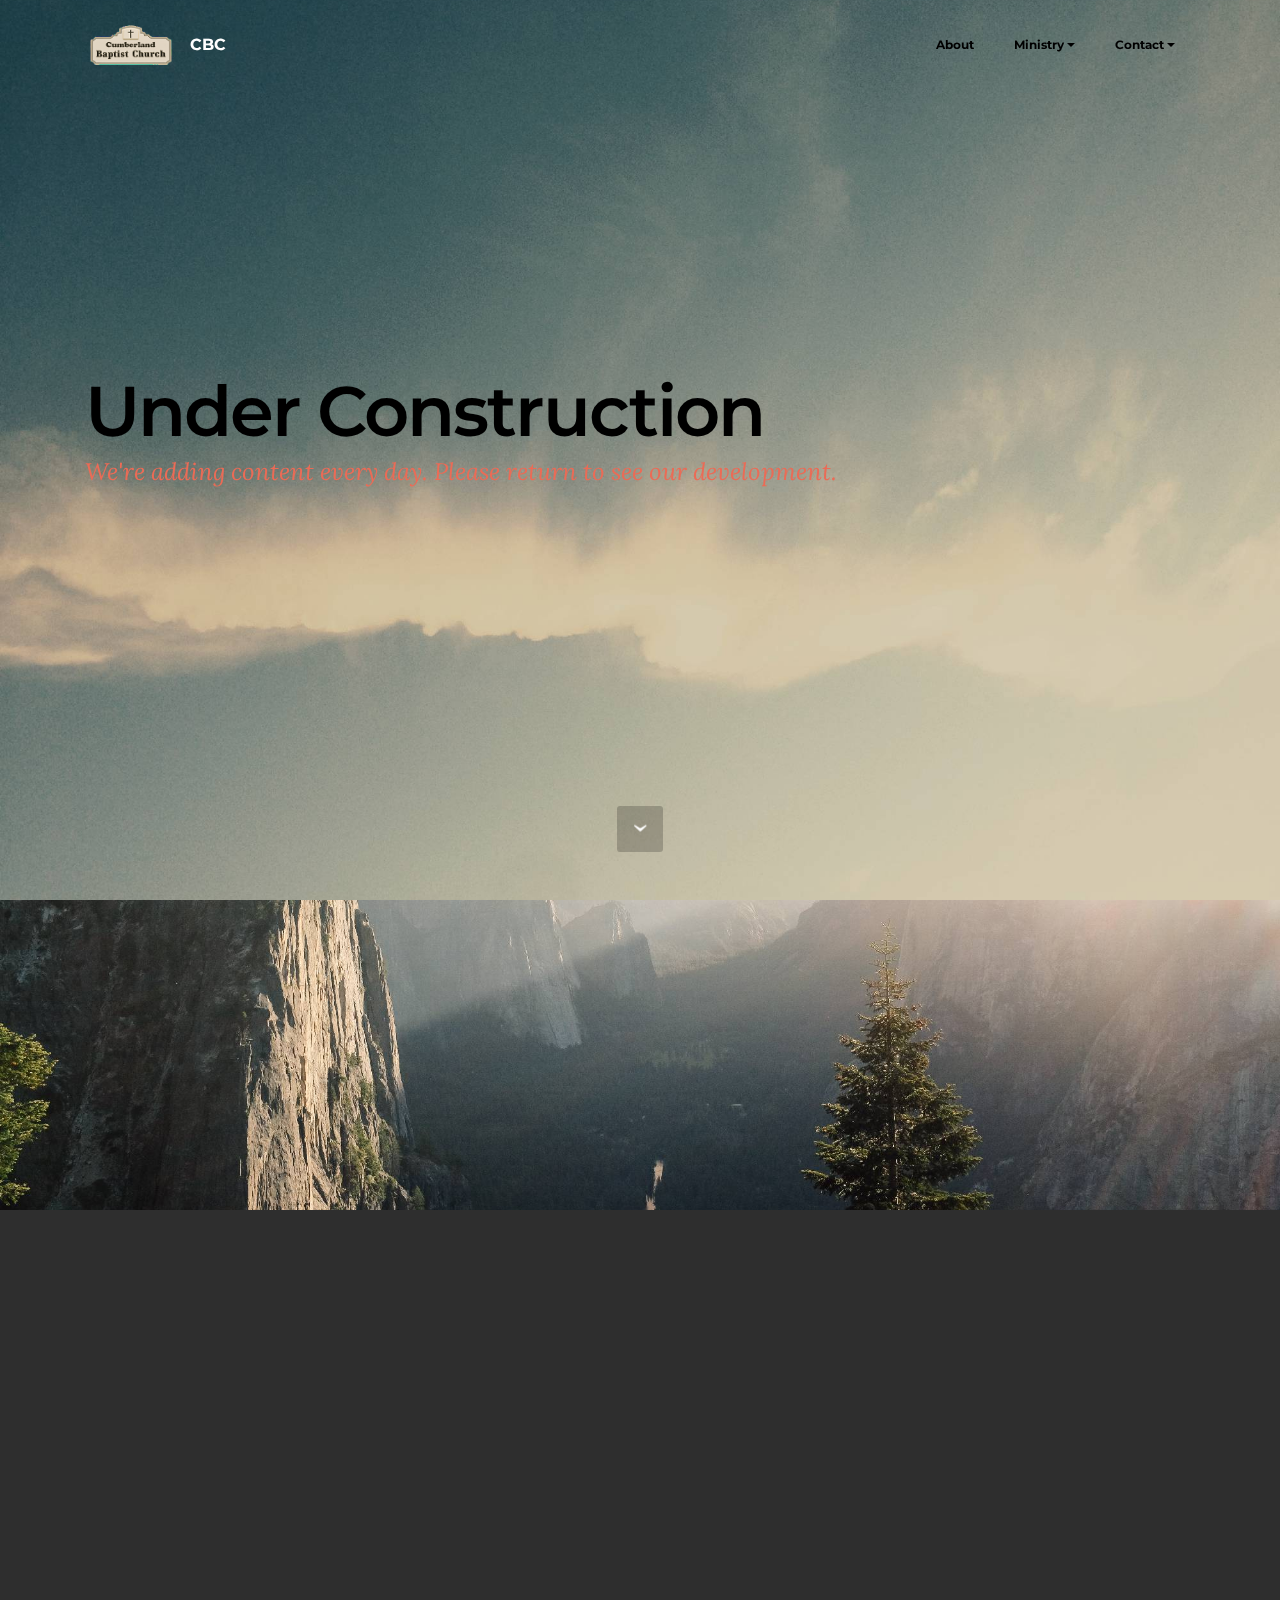
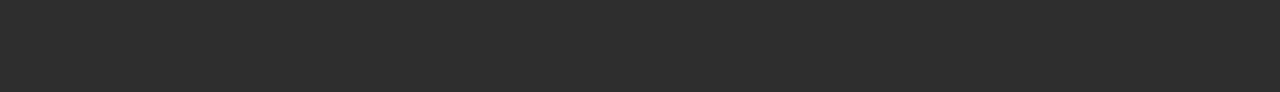
<file: underconstruction.html>
<!DOCTYPE html>
<html>
<head>
  <!-- Site made with Mobirise Website Builder v4.3.4, https://mobirise.com -->
  <meta charset="UTF-8">
  <meta http-equiv="X-UA-Compatible" content="IE=edge">
  <meta name="generator" content="Mobirise v4.3.4, mobirise.com">
  <meta name="viewport" content="width=device-width, initial-scale=1">
  <link rel="shortcut icon" href="assets/images/websitelogo-215x117.png" type="image/x-icon">
  <meta name="description" content="stub holder for future pages">
  <title>Under Construction</title>
  <link rel="stylesheet" href="assets/bootstrap-material-design-font/css/material.css">
  <link rel="stylesheet" href="assets/et-line-font-plugin/style.css">
  <link rel="stylesheet" href="https://fonts.googleapis.com/css?family=Montserrat:400,700">
  <link rel="stylesheet" href="https://fonts.googleapis.com/css?family=Raleway:100,100i,200,200i,300,300i,400,400i,500,500i,600,600i,700,700i,800,800i,900,900i">
  <link rel="stylesheet" href="https://fonts.googleapis.com/css?family=Lora:400,700,400italic,700italic&subset=latin">
  <link rel="stylesheet" href="assets/tether/tether.min.css">
  <link rel="stylesheet" href="assets/bootstrap/css/bootstrap.min.css">
  <link rel="stylesheet" href="assets/dropdown/css/style.css">
  <link rel="stylesheet" href="assets/socicon/css/styles.css">
  <link rel="stylesheet" href="assets/animate.css/animate.min.css">
  <link rel="stylesheet" href="assets/theme/css/style.css">
  <link rel="stylesheet" href="assets/mobirise/css/mbr-additional.css" type="text/css">
  
  
  
</head>
<body>
<section id="menu-s" data-rv-view="95">

    <nav class="navbar navbar-dropdown transparent navbar-fixed-top bg-color">
        <div class="container">

            <div class="mbr-table">
                <div class="mbr-table-cell">

                    <div class="navbar-brand">
                        <a href="index.html" class="navbar-logo"><img src="assets/images/websitelogo-215x117.png" alt="Mobirise"></a>
                        <a class="navbar-caption" href="index.html">CBC</a>
                    </div>

                </div>
                <div class="mbr-table-cell">

                    <button class="navbar-toggler pull-xs-right hidden-md-up" type="button" data-toggle="collapse" data-target="#exCollapsingNavbar">
                        <div class="hamburger-icon"></div>
                    </button>

                    <ul class="nav-dropdown collapse pull-xs-right nav navbar-nav navbar-toggleable-sm" id="exCollapsingNavbar"><li class="nav-item"><a class="nav-link link" href="about.html">About</a></li><li class="nav-item dropdown"><a class="nav-link link dropdown-toggle" data-toggle="dropdown-submenu" href="underconstruction.html" aria-expanded="false">Ministry</a><div class="dropdown-menu"><a class="dropdown-item" href="underconstruction.html">Services</a><a class="dropdown-item" href="page4.html">Music</a><a class="dropdown-item" href="youth.html">Youth</a><a class="dropdown-item" href="underconstruction.html">Outreach</a><a class="dropdown-item" href="underconstruction.html">Media</a></div></li><li class="nav-item dropdown"><a class="nav-link link dropdown-toggle" data-toggle="dropdown-submenu" href="underconstruction.html" aria-expanded="false">Contact</a><div class="dropdown-menu"><a class="dropdown-item" href="underconstruction.html">Forum</a><a class="dropdown-item" href="underconstruction.html">Tutorials</a><a class="dropdown-item" href="underconstruction.html">Contact us</a></div></li></ul>
                    <button hidden="" class="navbar-toggler navbar-close" type="button" data-toggle="collapse" data-target="#exCollapsingNavbar">
                        <div class="close-icon"></div>
                    </button>

                </div>
            </div>

        </div>
    </nav>

</section>

<section class="engine"><a href="https://mobirise.co/o">bootstrap buttons</a></section><section class="mbr-section mbr-section-hero mbr-section-full mbr-section-with-arrow mbr-parallax-background mbr-after-navbar" id="header5-u" data-rv-view="97" style="background-image: url(assets/images/jumbotron.jpg);">

    

    <div class="mbr-table-cell">

        <div class="container">
            <div class="row">
                <div class="mbr-section col-md-10">

                    <h1 class="mbr-section-title display-1">Under Construction</h1>
                    <p class="mbr-section-lead lead">We're adding content every day. Please return to see our development.</p>
                    
                </div>
            </div>
        </div>
    </div>

    <div class="mbr-arrow mbr-arrow-floating" aria-hidden="true"><a href="#social-buttons2-v"><i class="mbr-arrow-icon"></i></a></div>

</section>

<section class="mbr-section mbr-section-md-padding mbr-parallax-background" id="social-buttons2-v" data-rv-view="100" style="background-image: url(assets/images/landscape3.jpg); padding-top: 90px; padding-bottom: 90px;">
    
    <div class="container">
        <div class="row">
            <div class="col-md-8 col-md-offset-2 text-xs-center">
                <h3 class="mbr-section-title display-2">FOLLOW US</h3>
                <div><a class="btn btn-social" title="Twitter" target="_blank" href="https://twitter.com/mobirise"><i class="socicon socicon-twitter"></i></a> <a class="btn btn-social" title="Facebook" target="_blank" href="https://www.facebook.com/pages/Mobirise/1616226671953247"><i class="socicon socicon-facebook"></i></a> <a class="btn btn-social" title="Google+" target="_blank" href="https://plus.google.com/u/0/+Mobirise/posts"><i class="socicon socicon-googleplus"></i></a> <a class="btn btn-social" title="YouTube" target="_blank" href="https://www.youtube.com/channel/UCt_tncVAetpK5JeM8L-8jyw"><i class="socicon socicon-youtube"></i></a> <a class="btn btn-social" title="Instagram" target="_blank" href="https://instagram.com/mobirise/"><i class="socicon socicon-instagram"></i></a> <a class="btn btn-social" title="Pinterest" target="_blank" href="https://www.pinterest.com/mobirise/"><i class="socicon socicon-pinterest"></i></a> <a class="btn btn-social" title="Tumblr" target="_blank" href="http://mobirise.tumblr.com/"><i class="socicon socicon-tumblr"></i></a> <a class="btn btn-social" title="LinkedIn" target="_blank" href="https://www.linkedin.com/in/mobirise"><i class="socicon socicon-linkedin"></i></a> <a class="btn btn-social" title="VKontakte" target="_blank" href="#"><i class="socicon socicon-vkontakte"></i></a> <a class="btn btn-social" title="Odnoklassniki" target="_blank" href="#"><i class="socicon socicon-odnoklassniki"></i></a> </div>
            </div>
        </div>
    </div>
</section>

<section class="mbr-footer mbr-section mbr-section-md-padding" id="contacts3-m" data-rv-view="102" style="background-color: rgb(46, 46, 46); padding-top: 90px; padding-bottom: 90px;">


    <div class="row">
    
            <div class="mbr-company col-xs-12 col-md-6 col-lg-3">

                <div class="mbr-company card">
                    <div><img src="assets/images/websitelogo-215x1170.png" class="card-img-top"></div>
                    <div class="card-block">
                        <p class="card-text"></p>
                    </div>
                    <ul class="list-group list-group-flush">
                        <li class="list-group-item">
                            <span class="list-group-icon"><span class="etl-icon icon-phone mbr-iconfont-company-contacts3"></span></span>
                            <span class="list-group-text">910 425-0816 &nbsp;Office<br>940 425-42513 &nbsp;Fax</span>
                        </li>
                        <li class="list-group-item">
                            <span class="list-group-icon"><span class="etl-icon icon-map-pin mbr-iconfont-company-contacts3"></span></span>
                            <span class="list-group-text">4957 Cumberland Road,&nbsp;<br>Fayetteville, NC 28306</span>
                        </li>
                        <li class="list-group-item active">
                            <span class="list-group-icon"><span class="etl-icon icon-envelope mbr-iconfont-company-contacts3"></span></span>
                            <span class="list-group-text"><a href="mailto:support@mobirise.com">O</a>ffice@CumberlandBaptist.com</span>
                        </li>
                    </ul>
                </div>

            </div>
            <div class="mbr-footer-content col-xs-12 col-md-6 col-lg-3">
                <h4></h4>
                <ul><li>Christian Church Ministries</li></ul>
            </div>
            <div class="mbr-footer-content col-xs-12 col-md-6 col-lg-3">
                <p></p>
            </div>
            <div class="col-xs-12 col-md-6 col-lg-3" data-form-type="formoid">

                <div data-form-alert="true">
                    <div hidden="" data-form-alert-success="true">Thanks for filling out form!</div>
                </div>

                <form action="https://mobirise.com/" method="post" data-form-title="MESSAGE">

                    <input type="hidden" value="1eOuF85Nx0iz2KPTWGEJjTr3aEekBW8IWiPixNV28wwD83MmOZNPrrx88xuKVDAcQZSXhLfnp/0FpylIx7NWmhOu9r3Ono8GuTErL+nd/O+KZV9D0InPKigt4bVYxCE5" data-form-email="true">

                    

                    <div class="form-group">
                        <label class="form-control-label" for="contacts3-m-email">Email<span class="form-asterisk">*</span></label>
                        <input type="email" class="form-control input-sm input-inverse" name="email" required="" data-form-field="Email" id="contacts3-m-email">
                    </div>

                    

                    <div class="form-group">
                        <label class="form-control-label" for="contacts3-m-message">Message</label>
                        <textarea class="form-control input-sm input-inverse" name="message" data-form-field="Message" rows="5" id="contacts3-m-message"></textarea>
                    </div>

                    <div><button type="submit" class="btn btn-sm btn-black">Contact us</button></div>

                </form>

            </div>
        </div>
</section>


  <script src="assets/web/assets/jquery/jquery.min.js"></script>
  <script src="assets/tether/tether.min.js"></script>
  <script src="assets/bootstrap/js/bootstrap.min.js"></script>
  <script src="assets/smooth-scroll/smooth-scroll.js"></script>
  <script src="assets/dropdown/js/script.min.js"></script>
  <script src="assets/touch-swipe/jquery.touch-swipe.min.js"></script>
  <script src="assets/viewport-checker/jquery.viewportchecker.js"></script>
  <script src="assets/jarallax/jarallax.js"></script>
  <script src="assets/theme/js/script.js"></script>
  <script src="assets/formoid/formoid.min.js"></script>
  
  
  <input name="animation" type="hidden">
  </body>
</html>
</file>
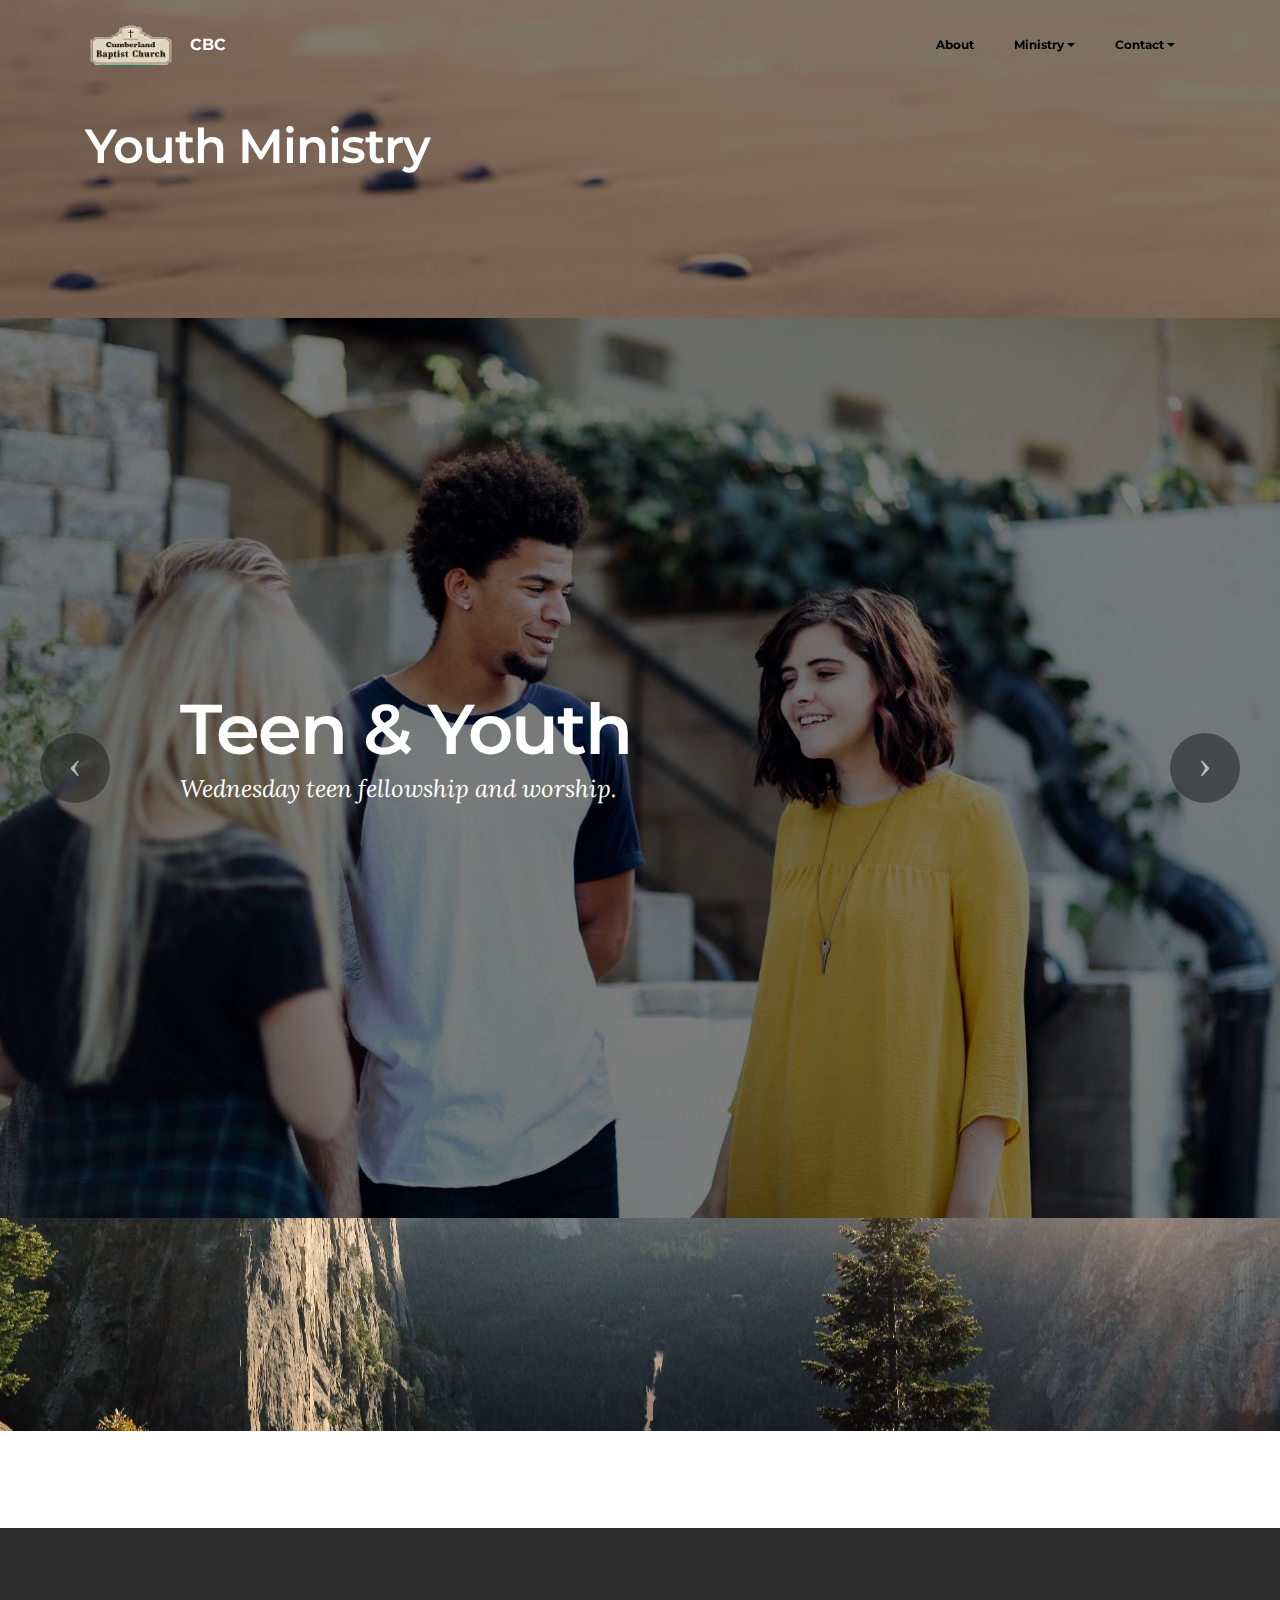
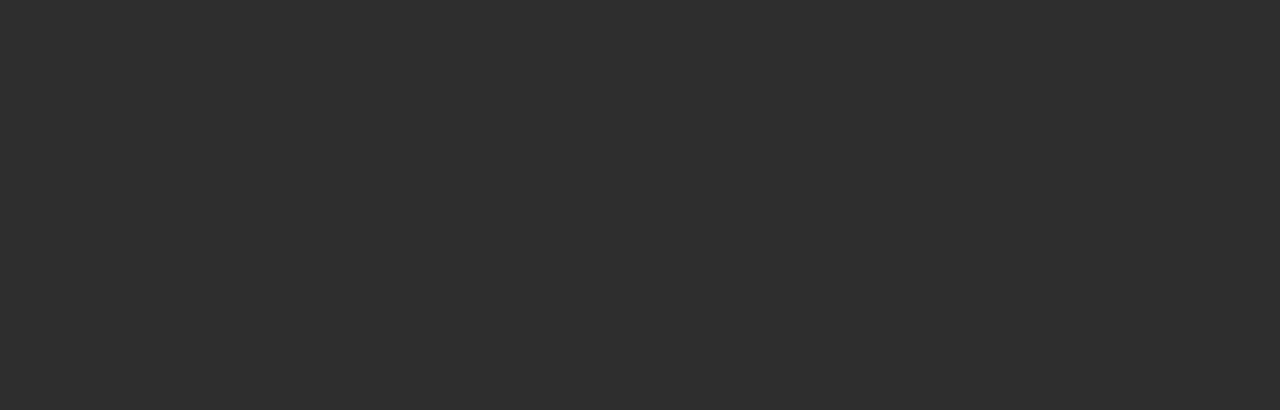
<file: youth.html>
<!DOCTYPE html>
<html>
<head>
  <!-- Site made with Mobirise Website Builder v4.3.4, https://mobirise.com -->
  <meta charset="UTF-8">
  <meta http-equiv="X-UA-Compatible" content="IE=edge">
  <meta name="generator" content="Mobirise v4.3.4, mobirise.com">
  <meta name="viewport" content="width=device-width, initial-scale=1">
  <link rel="shortcut icon" href="assets/images/websitelogo-215x117.png" type="image/x-icon">
  <meta name="description" content="Youth Ministry">
  <title>Youth</title>
  <link rel="stylesheet" href="assets/et-line-font-plugin/style.css">
  <link rel="stylesheet" href="https://fonts.googleapis.com/css?family=Montserrat:400,700">
  <link rel="stylesheet" href="https://fonts.googleapis.com/css?family=Raleway:100,100i,200,200i,300,300i,400,400i,500,500i,600,600i,700,700i,800,800i,900,900i">
  <link rel="stylesheet" href="https://fonts.googleapis.com/css?family=Lora:400,700,400italic,700italic&subset=latin">
  <link rel="stylesheet" href="assets/bootstrap-material-design-font/css/material.css">
  <link rel="stylesheet" href="assets/tether/tether.min.css">
  <link rel="stylesheet" href="assets/bootstrap/css/bootstrap.min.css">
  <link rel="stylesheet" href="assets/dropdown/css/style.css">
  <link rel="stylesheet" href="assets/animate.css/animate.min.css">
  <link rel="stylesheet" href="assets/socicon/css/styles.css">
  <link rel="stylesheet" href="assets/theme/css/style.css">
  <link rel="stylesheet" href="assets/mobirise/css/mbr-additional.css" type="text/css">
  
  
  
</head>
<body>
<section id="menu-l" data-rv-view="66">

    <nav class="navbar navbar-dropdown transparent navbar-fixed-top bg-color">
        <div class="container">

            <div class="mbr-table">
                <div class="mbr-table-cell">

                    <div class="navbar-brand">
                        <a href="index.html" class="navbar-logo"><img src="assets/images/websitelogo-215x117.png" alt="Mobirise"></a>
                        <a class="navbar-caption" href="index.html">CBC</a>
                    </div>

                </div>
                <div class="mbr-table-cell">

                    <button class="navbar-toggler pull-xs-right hidden-md-up" type="button" data-toggle="collapse" data-target="#exCollapsingNavbar">
                        <div class="hamburger-icon"></div>
                    </button>

                    <ul class="nav-dropdown collapse pull-xs-right nav navbar-nav navbar-toggleable-sm" id="exCollapsingNavbar"><li class="nav-item"><a class="nav-link link" href="about.html">About</a></li><li class="nav-item dropdown"><a class="nav-link link dropdown-toggle" data-toggle="dropdown-submenu" href="underconstruction.html" aria-expanded="false">Ministry</a><div class="dropdown-menu"><a class="dropdown-item" href="underconstruction.html">Services</a><a class="dropdown-item" href="page4.html">Music</a><a class="dropdown-item" href="youth.html">Youth</a><a class="dropdown-item" href="underconstruction.html">Outreach</a><a class="dropdown-item" href="underconstruction.html">Media</a></div></li><li class="nav-item dropdown"><a class="nav-link link dropdown-toggle" data-toggle="dropdown-submenu" href="underconstruction.html" aria-expanded="false">Contact</a><div class="dropdown-menu"><a class="dropdown-item" href="underconstruction.html">Forum</a><a class="dropdown-item" href="underconstruction.html">Tutorials</a><a class="dropdown-item" href="underconstruction.html">Contact us</a></div></li></ul>
                    <button hidden="" class="navbar-toggler navbar-close" type="button" data-toggle="collapse" data-target="#exCollapsingNavbar">
                        <div class="close-icon"></div>
                    </button>

                </div>
            </div>

        </div>
    </nav>

</section>

<section class="engine"><a href="https://mobirise.co/l">bootstrap themes</a></section><section class="mbr-section mbr-parallax-background mbr-after-navbar" id="content5-n" data-rv-view="68" style="background-image: url(assets/images/desert2.jpg); padding-top: 120px; padding-bottom: 120px;">

    <div class="mbr-overlay" style="opacity: 0.5; background-color: rgb(0, 0, 0);">
    </div>

    <div class="container">
        <h3 class="mbr-section-title display-2">Youth Ministry</h3>
        <div class="lead"></div>
    </div>

</section>

<section class="mbr-slider mbr-section mbr-section__container carousel slide mbr-section-nopadding" data-ride="carousel" data-keyboard="false" data-wrap="true" data-pause="false" data-interval="5000" id="slider3-p" data-rv-view="71">
    <div>
        <div>
            <div>
                
                <div class="carousel-inner" role="listbox">
                    <div class="mbr-section mbr-section-hero carousel-item dark center mbr-section-full active" data-bg-video-slide="false" style="background-image: url(assets/images/mbr-1620x1080.jpg);">
                        <div class="mbr-table-cell">
                            <div class="mbr-overlay"></div>
                            <div class="container-slide container">
                                
                                <div class="row">
                                    <div class="col-md-8 col-md-offset-1">
                                        <h2 class="mbr-section-title display-1">Teen &amp; Youth</h2>
                                        <p class="mbr-section-lead lead">Wednesday teen fellowship and worship.</p>

                                        
                                    </div>
                                </div>
                            </div>
                        </div>
                    </div><div class="mbr-section mbr-section-hero carousel-item dark center mbr-section-full" data-bg-video-slide="false" style="background-image: url(assets/images/mbr-1200x8302.jpg);">
                        <div class="mbr-table-cell">
                            <div class="mbr-overlay"></div>
                            <div class="container-slide container">
                                
                                <div class="row">
                                    <div class="col-md-8 col-md-offset-1">
                                        <h2 class="mbr-section-title display-1">Children's Worship</h2>
                                        <p class="mbr-section-lead lead">Sunday morning children's church, Wednesday fellowship, Awana.</p>

                                        
                                    </div>
                                </div>
                            </div>
                        </div>
                    </div>
                </div>

                <a data-app-prevent-settings="" class="left carousel-control" role="button" data-slide="prev" href="#slider3-p">
                    <span class="icon-prev" aria-hidden="true"></span>
                    <span class="sr-only">Previous</span>
                </a>
                <a data-app-prevent-settings="" class="right carousel-control" role="button" data-slide="next" href="#slider3-p">
                    <span class="icon-next" aria-hidden="true"></span>
                    <span class="sr-only">Next</span>
                </a>
            </div>
        </div>
    </div>
</section>

<section class="mbr-section mbr-section-md-padding mbr-parallax-background" id="social-buttons2-o" data-rv-view="80" style="background-image: url(assets/images/landscape3.jpg); padding-top: 90px; padding-bottom: 90px;">
    
    <div class="container">
        <div class="row">
            <div class="col-md-8 col-md-offset-2 text-xs-center">
                <h3 class="mbr-section-title display-2">FOLLOW US</h3>
                <div><a class="btn btn-social" title="Twitter" target="_blank" href="https://twitter.com/mobirise"><i class="socicon socicon-twitter"></i></a> <a class="btn btn-social" title="Facebook" target="_blank" href="https://www.facebook.com/pages/Mobirise/1616226671953247"><i class="socicon socicon-facebook"></i></a> <a class="btn btn-social" title="Google+" target="_blank" href="https://plus.google.com/u/0/+Mobirise/posts"><i class="socicon socicon-googleplus"></i></a> <a class="btn btn-social" title="YouTube" target="_blank" href="https://www.youtube.com/channel/UCt_tncVAetpK5JeM8L-8jyw"><i class="socicon socicon-youtube"></i></a> <a class="btn btn-social" title="Instagram" target="_blank" href="https://instagram.com/mobirise/"><i class="socicon socicon-instagram"></i></a> <a class="btn btn-social" title="Pinterest" target="_blank" href="https://www.pinterest.com/mobirise/"><i class="socicon socicon-pinterest"></i></a> <a class="btn btn-social" title="Tumblr" target="_blank" href="http://mobirise.tumblr.com/"><i class="socicon socicon-tumblr"></i></a> <a class="btn btn-social" title="LinkedIn" target="_blank" href="https://www.linkedin.com/in/mobirise"><i class="socicon socicon-linkedin"></i></a> <a class="btn btn-social" title="VKontakte" target="_blank" href="#"><i class="socicon socicon-vkontakte"></i></a> <a class="btn btn-social" title="Odnoklassniki" target="_blank" href="#"><i class="socicon socicon-odnoklassniki"></i></a> </div>
            </div>
        </div>
    </div>
</section>

<section class="mbr-footer mbr-section mbr-section-md-padding" id="contacts3-m" data-rv-view="82" style="background-color: rgb(46, 46, 46); padding-top: 90px; padding-bottom: 90px;">


    <div class="row">
    
            <div class="mbr-company col-xs-12 col-md-6 col-lg-3">

                <div class="mbr-company card">
                    <div><img src="assets/images/websitelogo-215x1170.png" class="card-img-top"></div>
                    <div class="card-block">
                        <p class="card-text"></p>
                    </div>
                    <ul class="list-group list-group-flush">
                        <li class="list-group-item">
                            <span class="list-group-icon"><span class="etl-icon icon-phone mbr-iconfont-company-contacts3"></span></span>
                            <span class="list-group-text">910 425-0816 &nbsp;Office<br>940 425-42513 &nbsp;Fax</span>
                        </li>
                        <li class="list-group-item">
                            <span class="list-group-icon"><span class="etl-icon icon-map-pin mbr-iconfont-company-contacts3"></span></span>
                            <span class="list-group-text">4957 Cumberland Road,&nbsp;<br>Fayetteville, NC 28306</span>
                        </li>
                        <li class="list-group-item active">
                            <span class="list-group-icon"><span class="etl-icon icon-envelope mbr-iconfont-company-contacts3"></span></span>
                            <span class="list-group-text"><a href="mailto:support@mobirise.com">O</a>ffice@CumberlandBaptist.com</span>
                        </li>
                    </ul>
                </div>

            </div>
            <div class="mbr-footer-content col-xs-12 col-md-6 col-lg-3">
                <h4></h4>
                <ul><li>Christian Church Ministries</li></ul>
            </div>
            <div class="mbr-footer-content col-xs-12 col-md-6 col-lg-3">
                <p></p>
            </div>
            <div class="col-xs-12 col-md-6 col-lg-3" data-form-type="formoid">

                <div data-form-alert="true">
                    <div hidden="" data-form-alert-success="true">Thanks for filling out form!</div>
                </div>

                <form action="https://mobirise.com/" method="post" data-form-title="MESSAGE">

                    <input type="hidden" value="w/iU3ehxKbOERjqROfAfyJtAkfflPjCdczwnPvfs6go1tq8nw6Ae/O2DEne+C63xkRiKkyNhb5GazQJdS3yMDbvidjbGEUtfuUMFMXVc161ovN7ydGAxpXiJdlnUS9t9" data-form-email="true">

                    

                    <div class="form-group">
                        <label class="form-control-label" for="contacts3-m-email">Email<span class="form-asterisk">*</span></label>
                        <input type="email" class="form-control input-sm input-inverse" name="email" required="" data-form-field="Email" id="contacts3-m-email">
                    </div>

                    

                    <div class="form-group">
                        <label class="form-control-label" for="contacts3-m-message">Message</label>
                        <textarea class="form-control input-sm input-inverse" name="message" data-form-field="Message" rows="5" id="contacts3-m-message"></textarea>
                    </div>

                    <div><button type="submit" class="btn btn-sm btn-black">Contact us</button></div>

                </form>

            </div>
        </div>
</section>


  <script src="assets/web/assets/jquery/jquery.min.js"></script>
  <script src="assets/tether/tether.min.js"></script>
  <script src="assets/bootstrap/js/bootstrap.min.js"></script>
  <script src="assets/viewport-checker/jquery.viewportchecker.js"></script>
  <script src="assets/dropdown/js/script.min.js"></script>
  <script src="assets/touch-swipe/jquery.touch-swipe.min.js"></script>
  <script src="assets/smooth-scroll/smooth-scroll.js"></script>
  <script src="assets/jarallax/jarallax.js"></script>
  <script src="assets/bootstrap-carousel-swipe/bootstrap-carousel-swipe.js"></script>
  <script src="assets/theme/js/script.js"></script>
  <script src="assets/formoid/formoid.min.js"></script>
  
  
  <input name="animation" type="hidden">
  </body>
</html>
</file>
<file: assets/et-line-font-plugin/style.css>
@font-face {
	font-family: 'et-line';
	src:url('fonts/et-line.eot');
	src:url('fonts/et-line.eot?#iefix') format('embedded-opentype'),
		url('fonts/et-line.woff') format('woff'),
		url('fonts/et-line.ttf') format('truetype'),
		url('fonts/et-line.svg#et-line') format('svg');
	font-weight: normal;
	font-style: normal;
}

/* Use the following CSS code if you want to use data attributes for inserting your icons */
.etl-icon, [data-icon]:before {
	font-family: 'et-line';
	content: attr(data-icon);
	speak: none;
	font-weight: normal;
	font-variant: normal;
	text-transform: none;
	line-height: 1;
	-webkit-font-smoothing: antialiased;
	-moz-osx-font-smoothing: grayscale;
	display:inline-block;
}

/* Use the following CSS code if you want to have a class per icon */
/*
Instead of a list of all class selectors,
you can use the generic selector below, but it's slower:
[class*="icon-"] {
*/
.icon-mobile, .icon-laptop, .icon-desktop, .icon-tablet, .icon-phone, .icon-document, .icon-documents, .icon-search, .icon-clipboard, .icon-newspaper, .icon-notebook, .icon-book-open, .icon-browser, .icon-calendar, .icon-presentation, .icon-picture, .icon-pictures, .icon-video, .icon-camera, .icon-printer, .icon-toolbox, .icon-briefcase, .icon-wallet, .icon-gift, .icon-bargraph, .icon-grid, .icon-expand, .icon-focus, .icon-edit, .icon-adjustments, .icon-ribbon, .icon-hourglass, .icon-lock, .icon-megaphone, .icon-shield, .icon-trophy, .icon-flag, .icon-map, .icon-puzzle, .icon-basket, .icon-envelope, .icon-streetsign, .icon-telescope, .icon-gears, .icon-key, .icon-paperclip, .icon-attachment, .icon-pricetags, .icon-lightbulb, .icon-layers, .icon-pencil, .icon-tools, .icon-tools-2, .icon-scissors, .icon-paintbrush, .icon-magnifying-glass, .icon-circle-compass, .icon-linegraph, .icon-mic, .icon-strategy, .icon-beaker, .icon-caution, .icon-recycle, .icon-anchor, .icon-profile-male, .icon-profile-female, .icon-bike, .icon-wine, .icon-hotairballoon, .icon-globe, .icon-genius, .icon-map-pin, .icon-dial, .icon-chat, .icon-heart, .icon-cloud, .icon-upload, .icon-download, .icon-target, .icon-hazardous, .icon-piechart, .icon-speedometer, .icon-global, .icon-compass, .icon-lifesaver, .icon-clock, .icon-aperture, .icon-quote, .icon-scope, .icon-alarmclock, .icon-refresh, .icon-happy, .icon-sad, .icon-facebook, .icon-twitter, .icon-googleplus, .icon-rss, .icon-tumblr, .icon-linkedin, .icon-dribbble {
	font-family: 'et-line';
	speak: none;
	font-style: normal;
	font-weight: normal;
	font-variant: normal;
	text-transform: none;
	line-height: 1;
	-webkit-font-smoothing: antialiased;
	-moz-osx-font-smoothing: grayscale;
	display:inline-block;
}
.icon-mobile:before {
	content: "\e000";
}
.icon-laptop:before {
	content: "\e001";
}
.icon-desktop:before {
	content: "\e002";
}
.icon-tablet:before {
	content: "\e003";
}
.icon-phone:before {
	content: "\e004";
}
.icon-document:before {
	content: "\e005";
}
.icon-documents:before {
	content: "\e006";
}
.icon-search:before {
	content: "\e007";
}
.icon-clipboard:before {
	content: "\e008";
}
.icon-newspaper:before {
	content: "\e009";
}
.icon-notebook:before {
	content: "\e00a";
}
.icon-book-open:before {
	content: "\e00b";
}
.icon-browser:before {
	content: "\e00c";
}
.icon-calendar:before {
	content: "\e00d";
}
.icon-presentation:before {
	content: "\e00e";
}
.icon-picture:before {
	content: "\e00f";
}
.icon-pictures:before {
	content: "\e010";
}
.icon-video:before {
	content: "\e011";
}
.icon-camera:before {
	content: "\e012";
}
.icon-printer:before {
	content: "\e013";
}
.icon-toolbox:before {
	content: "\e014";
}
.icon-briefcase:before {
	content: "\e015";
}
.icon-wallet:before {
	content: "\e016";
}
.icon-gift:before {
	content: "\e017";
}
.icon-bargraph:before {
	content: "\e018";
}
.icon-grid:before {
	content: "\e019";
}
.icon-expand:before {
	content: "\e01a";
}
.icon-focus:before {
	content: "\e01b";
}
.icon-edit:before {
	content: "\e01c";
}
.icon-adjustments:before {
	content: "\e01d";
}
.icon-ribbon:before {
	content: "\e01e";
}
.icon-hourglass:before {
	content: "\e01f";
}
.icon-lock:before {
	content: "\e020";
}
.icon-megaphone:before {
	content: "\e021";
}
.icon-shield:before {
	content: "\e022";
}
.icon-trophy:before {
	content: "\e023";
}
.icon-flag:before {
	content: "\e024";
}
.icon-map:before {
	content: "\e025";
}
.icon-puzzle:before {
	content: "\e026";
}
.icon-basket:before {
	content: "\e027";
}
.icon-envelope:before {
	content: "\e028";
}
.icon-streetsign:before {
	content: "\e029";
}
.icon-telescope:before {
	content: "\e02a";
}
.icon-gears:before {
	content: "\e02b";
}
.icon-key:before {
	content: "\e02c";
}
.icon-paperclip:before {
	content: "\e02d";
}
.icon-attachment:before {
	content: "\e02e";
}
.icon-pricetags:before {
	content: "\e02f";
}
.icon-lightbulb:before {
	content: "\e030";
}
.icon-layers:before {
	content: "\e031";
}
.icon-pencil:before {
	content: "\e032";
}
.icon-tools:before {
	content: "\e033";
}
.icon-tools-2:before {
	content: "\e034";
}
.icon-scissors:before {
	content: "\e035";
}
.icon-paintbrush:before {
	content: "\e036";
}
.icon-magnifying-glass:before {
	content: "\e037";
}
.icon-circle-compass:before {
	content: "\e038";
}
.icon-linegraph:before {
	content: "\e039";
}
.icon-mic:before {
	content: "\e03a";
}
.icon-strategy:before {
	content: "\e03b";
}
.icon-beaker:before {
	content: "\e03c";
}
.icon-caution:before {
	content: "\e03d";
}
.icon-recycle:before {
	content: "\e03e";
}
.icon-anchor:before {
	content: "\e03f";
}
.icon-profile-male:before {
	content: "\e040";
}
.icon-profile-female:before {
	content: "\e041";
}
.icon-bike:before {
	content: "\e042";
}
.icon-wine:before {
	content: "\e043";
}
.icon-hotairballoon:before {
	content: "\e044";
}
.icon-globe:before {
	content: "\e045";
}
.icon-genius:before {
	content: "\e046";
}
.icon-map-pin:before {
	content: "\e047";
}
.icon-dial:before {
	content: "\e048";
}
.icon-chat:before {
	content: "\e049";
}
.icon-heart:before {
	content: "\e04a";
}
.icon-cloud:before {
	content: "\e04b";
}
.icon-upload:before {
	content: "\e04c";
}
.icon-download:before {
	content: "\e04d";
}
.icon-target:before {
	content: "\e04e";
}
.icon-hazardous:before {
	content: "\e04f";
}
.icon-piechart:before {
	content: "\e050";
}
.icon-speedometer:before {
	content: "\e051";
}
.icon-global:before {
	content: "\e052";
}
.icon-compass:before {
	content: "\e053";
}
.icon-lifesaver:before {
	content: "\e054";
}
.icon-clock:before {
	content: "\e055";
}
.icon-aperture:before {
	content: "\e056";
}
.icon-quote:before {
	content: "\e057";
}
.icon-scope:before {
	content: "\e058";
}
.icon-alarmclock:before {
	content: "\e059";
}
.icon-refresh:before {
	content: "\e05a";
}
.icon-happy:before {
	content: "\e05b";
}
.icon-sad:before {
	content: "\e05c";
}
.icon-facebook:before {
	content: "\e05d";
}
.icon-twitter:before {
	content: "\e05e";
}
.icon-googleplus:before {
	content: "\e05f";
}
.icon-rss:before {
	content: "\e060";
}
.icon-tumblr:before {
	content: "\e061";
}
.icon-linkedin:before {
	content: "\e062";
}
.icon-dribbble:before {
	content: "\e063";
}
</file>
<file: assets/bootstrap-material-design-font/css/material.css>
@font-face {
  font-family: 'Material-Design-Icons';
  src: url('../fonts/Material-Design-Icons.eot?3ocs8m');
  src: url('../fonts/Material-Design-Icons.eot?#iefix3ocs8m') format('embedded-opentype'), url('../fonts/Material-Design-Icons.woff?3ocs8m') format('woff'), url('../fonts/Material-Design-Icons.ttf?3ocs8m') format('truetype'), url('../fonts/Material-Design-Icons.svg?3ocs8m#Material-Design-Icons') format('svg');
  font-weight: normal;
  font-style: normal;
}
[class^="mdi-"],
[class*="mdi-"] {
  speak: none;
  display: inline-block;
  font-style: normal;
  font-variant:normal;
  font-weight:normal;
  /*font-size:24px;*/
  line-height:1;
  font-family:'Material-Design-Icons' !important;
  text-rendering: auto;
  
  -webkit-font-smoothing: antialiased;
  -moz-osx-font-smoothing: grayscale;
  -webkit-transform: translate(0, 0);
      -ms-transform: translate(0, 0);
          transform: translate(0, 0);
}
[class^="mdi-"]:before,
[class*="mdi-"]:before {
  display: inline-block;
  speak: none;
  text-decoration: inherit;
}
[class^="mdi-"].pull-left,
[class*="mdi-"].pull-left {
  margin-right: .3em;
}
[class^="mdi-"].pull-right,
[class*="mdi-"].pull-right {
  margin-left: .3em;
}
[class^="mdi-"].mdi-lg:before,
[class*="mdi-"].mdi-lg:before,
[class^="mdi-"].mdi-lg:after,
[class*="mdi-"].mdi-lg:after {
  font-size: 1.33333333em;
  line-height: 0.75em;
  vertical-align: -15%;
}
[class^="mdi-"].mdi-2x:before,
[class*="mdi-"].mdi-2x:before,
[class^="mdi-"].mdi-2x:after,
[class*="mdi-"].mdi-2x:after {
  font-size: 2em;
}
[class^="mdi-"].mdi-3x:before,
[class*="mdi-"].mdi-3x:before,
[class^="mdi-"].mdi-3x:after,
[class*="mdi-"].mdi-3x:after {
  font-size: 3em;
}
[class^="mdi-"].mdi-4x:before,
[class*="mdi-"].mdi-4x:before,
[class^="mdi-"].mdi-4x:after,
[class*="mdi-"].mdi-4x:after {
  font-size: 4em;
}
[class^="mdi-"].mdi-5x:before,
[class*="mdi-"].mdi-5x:before,
[class^="mdi-"].mdi-5x:after,
[class*="mdi-"].mdi-5x:after {
  font-size: 5em;
}
[class^="mdi-device-signal-cellular-"]:after,
[class^="mdi-device-battery-"]:after,
[class^="mdi-device-battery-charging-"]:after,
[class^="mdi-device-signal-cellular-connected-no-internet-"]:after,
[class^="mdi-device-signal-wifi-"]:after,
[class^="mdi-device-signal-wifi-statusbar-not-connected"]:after,
.mdi-device-network-wifi:after {
  opacity: .3;
  position: absolute;
  left: 0;
  top: 0;
  z-index: 1;
  display: inline-block;
  speak: none;
  text-decoration: inherit;
}
[class^="mdi-device-signal-cellular-"]:after {
  content: "\e758";
}
[class^="mdi-device-battery-"]:after {
  content: "\e735";
}
[class^="mdi-device-battery-charging-"]:after {
  content: "\e733";
}
[class^="mdi-device-signal-cellular-connected-no-internet-"]:after {
  content: "\e75d";
}
[class^="mdi-device-signal-wifi-"]:after,
.mdi-device-network-wifi:after {
  content: "\e765";
}
[class^="mdi-device-signal-wifi-statusbasr-not-connected"]:after {
  content: "\e8f7";
}
.mdi-device-signal-cellular-off:after,
.mdi-device-signal-cellular-null:after,
.mdi-device-signal-cellular-no-sim:after,
.mdi-device-signal-wifi-off:after,
.mdi-device-signal-wifi-4-bar:after,
.mdi-device-signal-cellular-4-bar:after,
.mdi-device-battery-alert:after,
.mdi-device-signal-cellular-connected-no-internet-4-bar:after,
.mdi-device-battery-std:after,
.mdi-device-battery-full .mdi-device-battery-unknown:after {
  content: "";
}
.mdi-fw {
  width: 1.28571429em;
  text-align: center;
}
.mdi-ul {
  padding-left: 0;
  margin-left: 2.14285714em;
  list-style-type: none;
}
.mdi-ul > li {
  position: relative;
}
.mdi-li {
  position: absolute;
  left: -2.14285714em;
  width: 2.14285714em;
  top: 0.14285714em;
  text-align: center;
}
.mdi-li.mdi-lg {
  left: -1.85714286em;
}
.mdi-border {
  padding: .2em .25em .15em;
  border: solid 0.08em #eeeeee;
  border-radius: .1em;
}
.mdi-spin {
  -webkit-animation: mdi-spin 2s infinite linear;
  animation: mdi-spin 2s infinite linear;
  -webkit-transform-origin: 50% 50%;
  -ms-transform-origin: 50% 50%;
      transform-origin: 50% 50%;
}
.mdi-pulse {
  -webkit-animation: mdi-spin 1s steps(8) infinite;
  animation: mdi-spin 1s steps(8) infinite;
  -webkit-transform-origin: 50% 50%;
  -ms-transform-origin: 50% 50%;
      transform-origin: 50% 50%;
}
@-webkit-keyframes mdi-spin {
  0% {
    -webkit-transform: rotate(0deg);
    transform: rotate(0deg);
  }
  100% {
    -webkit-transform: rotate(359deg);
    transform: rotate(359deg);
  }
}
@keyframes mdi-spin {
  0% {
    -webkit-transform: rotate(0deg);
    transform: rotate(0deg);
  }
  100% {
    -webkit-transform: rotate(359deg);
    transform: rotate(359deg);
  }
}
.mdi-rotate-90 {
  filter: progid:DXImageTransform.Microsoft.BasicImage(rotation=1);
  -webkit-transform: rotate(90deg);
  -ms-transform: rotate(90deg);
  transform: rotate(90deg);
}
.mdi-rotate-180 {
  filter: progid:DXImageTransform.Microsoft.BasicImage(rotation=2);
  -webkit-transform: rotate(180deg);
  -ms-transform: rotate(180deg);
  transform: rotate(180deg);
}
.mdi-rotate-270 {
  filter: progid:DXImageTransform.Microsoft.BasicImage(rotation=3);
  -webkit-transform: rotate(270deg);
  -ms-transform: rotate(270deg);
  transform: rotate(270deg);
}
.mdi-flip-horizontal {
  filter: progid:DXImageTransform.Microsoft.BasicImage(rotation=0, mirror=1);
  -webkit-transform: scale(-1, 1);
  -ms-transform: scale(-1, 1);
  transform: scale(-1, 1);
}
.mdi-flip-vertical {
  filter: progid:DXImageTransform.Microsoft.BasicImage(rotation=2, mirror=1);
  -webkit-transform: scale(1, -1);
  -ms-transform: scale(1, -1);
  transform: scale(1, -1);
}
:root .mdi-rotate-90,
:root .mdi-rotate-180,
:root .mdi-rotate-270,
:root .mdi-flip-horizontal,
:root .mdi-flip-vertical {
  -webkit-filter: none;
          filter: none;
}
.mdi-stack {
  position: relative;
  display: inline-block;
  width: 2em;
  height: 2em;
  line-height: 2em;
  vertical-align: middle;
}
.mdi-stack-1x,
.mdi-stack-2x {
  position: absolute;
  left: 0;
  width: 100%;
  text-align: center;
}
.mdi-stack-1x {
  line-height: inherit;
}
.mdi-stack-2x {
  font-size: 2em;
}
.mdi-inverse {
  color: #ffffff;
}
/* Start Icons */
.mdi-action-3d-rotation:before {
  content: "\e600";
}
.mdi-action-accessibility:before {
  content: "\e601";
}
.mdi-action-account-balance-wallet:before {
  content: "\e602";
}
.mdi-action-account-balance:before {
  content: "\e603";
}
.mdi-action-account-box:before {
  content: "\e604";
}
.mdi-action-account-child:before {
  content: "\e605";
}
.mdi-action-account-circle:before {
  content: "\e606";
}
.mdi-action-add-shopping-cart:before {
  content: "\e607";
}
.mdi-action-alarm-add:before {
  content: "\e608";
}
.mdi-action-alarm-off:before {
  content: "\e609";
}
.mdi-action-alarm-on:before {
  content: "\e60a";
}
.mdi-action-alarm:before {
  content: "\e60b";
}
.mdi-action-android:before {
  content: "\e60c";
}
.mdi-action-announcement:before {
  content: "\e60d";
}
.mdi-action-aspect-ratio:before {
  content: "\e60e";
}
.mdi-action-assessment:before {
  content: "\e60f";
}
.mdi-action-assignment-ind:before {
  content: "\e610";
}
.mdi-action-assignment-late:before {
  content: "\e611";
}
.mdi-action-assignment-return:before {
  content: "\e612";
}
.mdi-action-assignment-returned:before {
  content: "\e613";
}
.mdi-action-assignment-turned-in:before {
  content: "\e614";
}
.mdi-action-assignment:before {
  content: "\e615";
}
.mdi-action-autorenew:before {
  content: "\e616";
}
.mdi-action-backup:before {
  content: "\e617";
}
.mdi-action-book:before {
  content: "\e618";
}
.mdi-action-bookmark-outline:before {
  content: "\e619";
}
.mdi-action-bookmark:before {
  content: "\e61a";
}
.mdi-action-bug-report:before {
  content: "\e61b";
}
.mdi-action-cached:before {
  content: "\e61c";
}
.mdi-action-check-circle:before {
  content: "\e61d";
}
.mdi-action-class:before {
  content: "\e61e";
}
.mdi-action-credit-card:before {
  content: "\e61f";
}
.mdi-action-dashboard:before {
  content: "\e620";
}
.mdi-action-delete:before {
  content: "\e621";
}
.mdi-action-description:before {
  content: "\e622";
}
.mdi-action-dns:before {
  content: "\e623";
}
.mdi-action-done-all:before {
  content: "\e624";
}
.mdi-action-done:before {
  content: "\e625";
}
.mdi-action-event:before {
  content: "\e626";
}
.mdi-action-exit-to-app:before {
  content: "\e627";
}
.mdi-action-explore:before {
  content: "\e628";
}
.mdi-action-extension:before {
  content: "\e629";
}
.mdi-action-face-unlock:before {
  content: "\e62a";
}
.mdi-action-favorite-outline:before {
  content: "\e62b";
}
.mdi-action-favorite:before {
  content: "\e62c";
}
.mdi-action-find-in-page:before {
  content: "\e62d";
}
.mdi-action-find-replace:before {
  content: "\e62e";
}
.mdi-action-flip-to-back:before {
  content: "\e62f";
}
.mdi-action-flip-to-front:before {
  content: "\e630";
}
.mdi-action-get-app:before {
  content: "\e631";
}
.mdi-action-grade:before {
  content: "\e632";
}
.mdi-action-group-work:before {
  content: "\e633";
}
.mdi-action-help:before {
  content: "\e634";
}
.mdi-action-highlight-remove:before {
  content: "\e635";
}
.mdi-action-history:before {
  content: "\e636";
}
.mdi-action-home:before {
  content: "\e637";
}
.mdi-action-https:before {
  content: "\e638";
}
.mdi-action-info-outline:before {
  content: "\e639";
}
.mdi-action-info:before {
  content: "\e63a";
}
.mdi-action-input:before {
  content: "\e63b";
}
.mdi-action-invert-colors:before {
  content: "\e63c";
}
.mdi-action-label-outline:before {
  content: "\e63d";
}
.mdi-action-label:before {
  content: "\e63e";
}
.mdi-action-language:before {
  content: "\e63f";
}
.mdi-action-launch:before {
  content: "\e640";
}
.mdi-action-list:before {
  content: "\e641";
}
.mdi-action-lock-open:before {
  content: "\e642";
}
.mdi-action-lock-outline:before {
  content: "\e643";
}
.mdi-action-lock:before {
  content: "\e644";
}
.mdi-action-loyalty:before {
  content: "\e645";
}
.mdi-action-markunread-mailbox:before {
  content: "\e646";
}
.mdi-action-note-add:before {
  content: "\e647";
}
.mdi-action-open-in-browser:before {
  content: "\e648";
}
.mdi-action-open-in-new:before {
  content: "\e649";
}
.mdi-action-open-with:before {
  content: "\e64a";
}
.mdi-action-pageview:before {
  content: "\e64b";
}
.mdi-action-payment:before {
  content: "\e64c";
}
.mdi-action-perm-camera-mic:before {
  content: "\e64d";
}
.mdi-action-perm-contact-cal:before {
  content: "\e64e";
}
.mdi-action-perm-data-setting:before {
  content: "\e64f";
}
.mdi-action-perm-device-info:before {
  content: "\e650";
}
.mdi-action-perm-identity:before {
  content: "\e651";
}
.mdi-action-perm-media:before {
  content: "\e652";
}
.mdi-action-perm-phone-msg:before {
  content: "\e653";
}
.mdi-action-perm-scan-wifi:before {
  content: "\e654";
}
.mdi-action-picture-in-picture:before {
  content: "\e655";
}
.mdi-action-polymer:before {
  content: "\e656";
}
.mdi-action-print:before {
  content: "\e657";
}
.mdi-action-query-builder:before {
  content: "\e658";
}
.mdi-action-question-answer:before {
  content: "\e659";
}
.mdi-action-receipt:before {
  content: "\e65a";
}
.mdi-action-redeem:before {
  content: "\e65b";
}
.mdi-action-reorder:before {
  content: "\e65c";
}
.mdi-action-report-problem:before {
  content: "\e65d";
}
.mdi-action-restore:before {
  content: "\e65e";
}
.mdi-action-room:before {
  content: "\e65f";
}
.mdi-action-schedule:before {
  content: "\e660";
}
.mdi-action-search:before {
  content: "\e661";
}
.mdi-action-settings-applications:before {
  content: "\e662";
}
.mdi-action-settings-backup-restore:before {
  content: "\e663";
}
.mdi-action-settings-bluetooth:before {
  content: "\e664";
}
.mdi-action-settings-cell:before {
  content: "\e665";
}
.mdi-action-settings-display:before {
  content: "\e666";
}
.mdi-action-settings-ethernet:before {
  content: "\e667";
}
.mdi-action-settings-input-antenna:before {
  content: "\e668";
}
.mdi-action-settings-input-component:before {
  content: "\e669";
}
.mdi-action-settings-input-composite:before {
  content: "\e66a";
}
.mdi-action-settings-input-hdmi:before {
  content: "\e66b";
}
.mdi-action-settings-input-svideo:before {
  content: "\e66c";
}
.mdi-action-settings-overscan:before {
  content: "\e66d";
}
.mdi-action-settings-phone:before {
  content: "\e66e";
}
.mdi-action-settings-power:before {
  content: "\e66f";
}
.mdi-action-settings-remote:before {
  content: "\e670";
}
.mdi-action-settings-voice:before {
  content: "\e671";
}
.mdi-action-settings:before {
  content: "\e672";
}
.mdi-action-shop-two:before {
  content: "\e673";
}
.mdi-action-shop:before {
  content: "\e674";
}
.mdi-action-shopping-basket:before {
  content: "\e675";
}
.mdi-action-shopping-cart:before {
  content: "\e676";
}
.mdi-action-speaker-notes:before {
  content: "\e677";
}
.mdi-action-spellcheck:before {
  content: "\e678";
}
.mdi-action-star-rate:before {
  content: "\e679";
}
.mdi-action-stars:before {
  content: "\e67a";
}
.mdi-action-store:before {
  content: "\e67b";
}
.mdi-action-subject:before {
  content: "\e67c";
}
.mdi-action-supervisor-account:before {
  content: "\e67d";
}
.mdi-action-swap-horiz:before {
  content: "\e67e";
}
.mdi-action-swap-vert-circle:before {
  content: "\e67f";
}
.mdi-action-swap-vert:before {
  content: "\e680";
}
.mdi-action-system-update-tv:before {
  content: "\e681";
}
.mdi-action-tab-unselected:before {
  content: "\e682";
}
.mdi-action-tab:before {
  content: "\e683";
}
.mdi-action-theaters:before {
  content: "\e684";
}
.mdi-action-thumb-down:before {
  content: "\e685";
}
.mdi-action-thumb-up:before {
  content: "\e686";
}
.mdi-action-thumbs-up-down:before {
  content: "\e687";
}
.mdi-action-toc:before {
  content: "\e688";
}
.mdi-action-today:before {
  content: "\e689";
}
.mdi-action-track-changes:before {
  content: "\e68a";
}
.mdi-action-translate:before {
  content: "\e68b";
}
.mdi-action-trending-down:before {
  content: "\e68c";
}
.mdi-action-trending-neutral:before {
  content: "\e68d";
}
.mdi-action-trending-up:before {
  content: "\e68e";
}
.mdi-action-turned-in-not:before {
  content: "\e68f";
}
.mdi-action-turned-in:before {
  content: "\e690";
}
.mdi-action-verified-user:before {
  content: "\e691";
}
.mdi-action-view-agenda:before {
  content: "\e692";
}
.mdi-action-view-array:before {
  content: "\e693";
}
.mdi-action-view-carousel:before {
  content: "\e694";
}
.mdi-action-view-column:before {
  content: "\e695";
}
.mdi-action-view-day:before {
  content: "\e696";
}
.mdi-action-view-headline:before {
  content: "\e697";
}
.mdi-action-view-list:before {
  content: "\e698";
}
.mdi-action-view-module:before {
  content: "\e699";
}
.mdi-action-view-quilt:before {
  content: "\e69a";
}
.mdi-action-view-stream:before {
  content: "\e69b";
}
.mdi-action-view-week:before {
  content: "\e69c";
}
.mdi-action-visibility-off:before {
  content: "\e69d";
}
.mdi-action-visibility:before {
  content: "\e69e";
}
.mdi-action-wallet-giftcard:before {
  content: "\e69f";
}
.mdi-action-wallet-membership:before {
  content: "\e6a0";
}
.mdi-action-wallet-travel:before {
  content: "\e6a1";
}
.mdi-action-work:before {
  content: "\e6a2";
}
.mdi-alert-error:before {
  content: "\e6a3";
}
.mdi-alert-warning:before {
  content: "\e6a4";
}
.mdi-av-album:before {
  content: "\e6a5";
}
.mdi-av-closed-caption:before {
  content: "\e6a6";
}
.mdi-av-equalizer:before {
  content: "\e6a7";
}
.mdi-av-explicit:before {
  content: "\e6a8";
}
.mdi-av-fast-forward:before {
  content: "\e6a9";
}
.mdi-av-fast-rewind:before {
  content: "\e6aa";
}
.mdi-av-games:before {
  content: "\e6ab";
}
.mdi-av-hearing:before {
  content: "\e6ac";
}
.mdi-av-high-quality:before {
  content: "\e6ad";
}
.mdi-av-loop:before {
  content: "\e6ae";
}
.mdi-av-mic-none:before {
  content: "\e6af";
}
.mdi-av-mic-off:before {
  content: "\e6b0";
}
.mdi-av-mic:before {
  content: "\e6b1";
}
.mdi-av-movie:before {
  content: "\e6b2";
}
.mdi-av-my-library-add:before {
  content: "\e6b3";
}
.mdi-av-my-library-books:before {
  content: "\e6b4";
}
.mdi-av-my-library-music:before {
  content: "\e6b5";
}
.mdi-av-new-releases:before {
  content: "\e6b6";
}
.mdi-av-not-interested:before {
  content: "\e6b7";
}
.mdi-av-pause-circle-fill:before {
  content: "\e6b8";
}
.mdi-av-pause-circle-outline:before {
  content: "\e6b9";
}
.mdi-av-pause:before {
  content: "\e6ba";
}
.mdi-av-play-arrow:before {
  content: "\e6bb";
}
.mdi-av-play-circle-fill:before {
  content: "\e6bc";
}
.mdi-av-play-circle-outline:before {
  content: "\e6bd";
}
.mdi-av-play-shopping-bag:before {
  content: "\e6be";
}
.mdi-av-playlist-add:before {
  content: "\e6bf";
}
.mdi-av-queue-music:before {
  content: "\e6c0";
}
.mdi-av-queue:before {
  content: "\e6c1";
}
.mdi-av-radio:before {
  content: "\e6c2";
}
.mdi-av-recent-actors:before {
  content: "\e6c3";
}
.mdi-av-repeat-one:before {
  content: "\e6c4";
}
.mdi-av-repeat:before {
  content: "\e6c5";
}
.mdi-av-replay:before {
  content: "\e6c6";
}
.mdi-av-shuffle:before {
  content: "\e6c7";
}
.mdi-av-skip-next:before {
  content: "\e6c8";
}
.mdi-av-skip-previous:before {
  content: "\e6c9";
}
.mdi-av-snooze:before {
  content: "\e6ca";
}
.mdi-av-stop:before {
  content: "\e6cb";
}
.mdi-av-subtitles:before {
  content: "\e6cc";
}
.mdi-av-surround-sound:before {
  content: "\e6cd";
}
.mdi-av-timer:before {
  content: "\e6ce";
}
.mdi-av-video-collection:before {
  content: "\e6cf";
}
.mdi-av-videocam-off:before {
  content: "\e6d0";
}
.mdi-av-videocam:before {
  content: "\e6d1";
}
.mdi-av-volume-down:before {
  content: "\e6d2";
}
.mdi-av-volume-mute:before {
  content: "\e6d3";
}
.mdi-av-volume-off:before {
  content: "\e6d4";
}
.mdi-av-volume-up:before {
  content: "\e6d5";
}
.mdi-av-web:before {
  content: "\e6d6";
}
.mdi-communication-business:before {
  content: "\e6d7";
}
.mdi-communication-call-end:before {
  content: "\e6d8";
}
.mdi-communication-call-made:before {
  content: "\e6d9";
}
.mdi-communication-call-merge:before {
  content: "\e6da";
}
.mdi-communication-call-missed:before {
  content: "\e6db";
}
.mdi-communication-call-received:before {
  content: "\e6dc";
}
.mdi-communication-call-split:before {
  content: "\e6dd";
}
.mdi-communication-call:before {
  content: "\e6de";
}
.mdi-communication-chat:before {
  content: "\e6df";
}
.mdi-communication-clear-all:before {
  content: "\e6e0";
}
.mdi-communication-comment:before {
  content: "\e6e1";
}
.mdi-communication-contacts:before {
  content: "\e6e2";
}
.mdi-communication-dialer-sip:before {
  content: "\e6e3";
}
.mdi-communication-dialpad:before {
  content: "\e6e4";
}
.mdi-communication-dnd-on:before {
  content: "\e6e5";
}
.mdi-communication-email:before {
  content: "\e6e6";
}
.mdi-communication-forum:before {
  content: "\e6e7";
}
.mdi-communication-import-export:before {
  content: "\e6e8";
}
.mdi-communication-invert-colors-off:before {
  content: "\e6e9";
}
.mdi-communication-invert-colors-on:before {
  content: "\e6ea";
}
.mdi-communication-live-help:before {
  content: "\e6eb";
}
.mdi-communication-location-off:before {
  content: "\e6ec";
}
.mdi-communication-location-on:before {
  content: "\e6ed";
}
.mdi-communication-message:before {
  content: "\e6ee";
}
.mdi-communication-messenger:before {
  content: "\e6ef";
}
.mdi-communication-no-sim:before {
  content: "\e6f0";
}
.mdi-communication-phone:before {
  content: "\e6f1";
}
.mdi-communication-portable-wifi-off:before {
  content: "\e6f2";
}
.mdi-communication-quick-contacts-dialer:before {
  content: "\e6f3";
}
.mdi-communication-quick-contacts-mail:before {
  content: "\e6f4";
}
.mdi-communication-ring-volume:before {
  content: "\e6f5";
}
.mdi-communication-stay-current-landscape:before {
  content: "\e6f6";
}
.mdi-communication-stay-current-portrait:before {
  content: "\e6f7";
}
.mdi-communication-stay-primary-landscape:before {
  content: "\e6f8";
}
.mdi-communication-stay-primary-portrait:before {
  content: "\e6f9";
}
.mdi-communication-swap-calls:before {
  content: "\e6fa";
}
.mdi-communication-textsms:before {
  content: "\e6fb";
}
.mdi-communication-voicemail:before {
  content: "\e6fc";
}
.mdi-communication-vpn-key:before {
  content: "\e6fd";
}
.mdi-content-add-box:before {
  content: "\e6fe";
}
.mdi-content-add-circle-outline:before {
  content: "\e6ff";
}
.mdi-content-add-circle:before {
  content: "\e700";
}
.mdi-content-add:before {
  content: "\e701";
}
.mdi-content-archive:before {
  content: "\e702";
}
.mdi-content-backspace:before {
  content: "\e703";
}
.mdi-content-block:before {
  content: "\e704";
}
.mdi-content-clear:before {
  content: "\e705";
}
.mdi-content-content-copy:before {
  content: "\e706";
}
.mdi-content-content-cut:before {
  content: "\e707";
}
.mdi-content-content-paste:before {
  content: "\e708";
}
.mdi-content-create:before {
  content: "\e709";
}
.mdi-content-drafts:before {
  content: "\e70a";
}
.mdi-content-filter-list:before {
  content: "\e70b";
}
.mdi-content-flag:before {
  content: "\e70c";
}
.mdi-content-forward:before {
  content: "\e70d";
}
.mdi-content-gesture:before {
  content: "\e70e";
}
.mdi-content-inbox:before {
  content: "\e70f";
}
.mdi-content-link:before {
  content: "\e710";
}
.mdi-content-mail:before {
  content: "\e711";
}
.mdi-content-markunread:before {
  content: "\e712";
}
.mdi-content-redo:before {
  content: "\e713";
}
.mdi-content-remove-circle-outline:before {
  content: "\e714";
}
.mdi-content-remove-circle:before {
  content: "\e715";
}
.mdi-content-remove:before {
  content: "\e716";
}
.mdi-content-reply-all:before {
  content: "\e717";
}
.mdi-content-reply:before {
  content: "\e718";
}
.mdi-content-report:before {
  content: "\e719";
}
.mdi-content-save:before {
  content: "\e71a";
}
.mdi-content-select-all:before {
  content: "\e71b";
}
.mdi-content-send:before {
  content: "\e71c";
}
.mdi-content-sort:before {
  content: "\e71d";
}
.mdi-content-text-format:before {
  content: "\e71e";
}
.mdi-content-undo:before {
  content: "\e71f";
}
.mdi-editor-attach-file:before {
  content: "\e776";
}
.mdi-editor-attach-money:before {
  content: "\e777";
}
.mdi-editor-border-all:before {
  content: "\e778";
}
.mdi-editor-border-bottom:before {
  content: "\e779";
}
.mdi-editor-border-clear:before {
  content: "\e77a";
}
.mdi-editor-border-color:before {
  content: "\e77b";
}
.mdi-editor-border-horizontal:before {
  content: "\e77c";
}
.mdi-editor-border-inner:before {
  content: "\e77d";
}
.mdi-editor-border-left:before {
  content: "\e77e";
}
.mdi-editor-border-outer:before {
  content: "\e77f";
}
.mdi-editor-border-right:before {
  content: "\e780";
}
.mdi-editor-border-style:before {
  content: "\e781";
}
.mdi-editor-border-top:before {
  content: "\e782";
}
.mdi-editor-border-vertical:before {
  content: "\e783";
}
.mdi-editor-format-align-center:before {
  content: "\e784";
}
.mdi-editor-format-align-justify:before {
  content: "\e785";
}
.mdi-editor-format-align-left:before {
  content: "\e786";
}
.mdi-editor-format-align-right:before {
  content: "\e787";
}
.mdi-editor-format-bold:before {
  content: "\e788";
}
.mdi-editor-format-clear:before {
  content: "\e789";
}
.mdi-editor-format-color-fill:before {
  content: "\e78a";
}
.mdi-editor-format-color-reset:before {
  content: "\e78b";
}
.mdi-editor-format-color-text:before {
  content: "\e78c";
}
.mdi-editor-format-indent-decrease:before {
  content: "\e78d";
}
.mdi-editor-format-indent-increase:before {
  content: "\e78e";
}
.mdi-editor-format-italic:before {
  content: "\e78f";
}
.mdi-editor-format-line-spacing:before {
  content: "\e790";
}
.mdi-editor-format-list-bulleted:before {
  content: "\e791";
}
.mdi-editor-format-list-numbered:before {
  content: "\e792";
}
.mdi-editor-format-paint:before {
  content: "\e793";
}
.mdi-editor-format-quote:before {
  content: "\e794";
}
.mdi-editor-format-size:before {
  content: "\e795";
}
.mdi-editor-format-strikethrough:before {
  content: "\e796";
}
.mdi-editor-format-textdirection-l-to-r:before {
  content: "\e797";
}
.mdi-editor-format-textdirection-r-to-l:before {
  content: "\e798";
}
.mdi-editor-format-underline:before {
  content: "\e799";
}
.mdi-editor-functions:before {
  content: "\e79a";
}
.mdi-editor-insert-chart:before {
  content: "\e79b";
}
.mdi-editor-insert-comment:before {
  content: "\e79c";
}
.mdi-editor-insert-drive-file:before {
  content: "\e79d";
}
.mdi-editor-insert-emoticon:before {
  content: "\e79e";
}
.mdi-editor-insert-invitation:before {
  content: "\e79f";
}
.mdi-editor-insert-link:before {
  content: "\e7a0";
}
.mdi-editor-insert-photo:before {
  content: "\e7a1";
}
.mdi-editor-merge-type:before {
  content: "\e7a2";
}
.mdi-editor-mode-comment:before {
  content: "\e7a3";
}
.mdi-editor-mode-edit:before {
  content: "\e7a4";
}
.mdi-editor-publish:before {
  content: "\e7a5";
}
.mdi-editor-vertical-align-bottom:before {
  content: "\e7a6";
}
.mdi-editor-vertical-align-center:before {
  content: "\e7a7";
}
.mdi-editor-vertical-align-top:before {
  content: "\e7a8";
}
.mdi-editor-wrap-text:before {
  content: "\e7a9";
}
.mdi-file-attachment:before {
  content: "\e7aa";
}
.mdi-file-cloud-circle:before {
  content: "\e7ab";
}
.mdi-file-cloud-done:before {
  content: "\e7ac";
}
.mdi-file-cloud-download:before {
  content: "\e7ad";
}
.mdi-file-cloud-off:before {
  content: "\e7ae";
}
.mdi-file-cloud-queue:before {
  content: "\e7af";
}
.mdi-file-cloud-upload:before {
  content: "\e7b0";
}
.mdi-file-cloud:before {
  content: "\e7b1";
}
.mdi-file-file-download:before {
  content: "\e7b2";
}
.mdi-file-file-upload:before {
  content: "\e7b3";
}
.mdi-file-folder-open:before {
  content: "\e7b4";
}
.mdi-file-folder-shared:before {
  content: "\e7b5";
}
.mdi-file-folder:before {
  content: "\e7b6";
}
.mdi-device-access-alarm:before {
  content: "\e720";
}
.mdi-device-access-alarms:before {
  content: "\e721";
}
.mdi-device-access-time:before {
  content: "\e722";
}
.mdi-device-add-alarm:before {
  content: "\e723";
}
.mdi-device-airplanemode-off:before {
  content: "\e724";
}
.mdi-device-airplanemode-on:before {
  content: "\e725";
}
.mdi-device-battery-20:before {
  content: "\e726";
}
.mdi-device-battery-30:before {
  content: "\e727";
}
.mdi-device-battery-50:before {
  content: "\e728";
}
.mdi-device-battery-60:before {
  content: "\e729";
}
.mdi-device-battery-80:before {
  content: "\e72a";
}
.mdi-device-battery-90:before {
  content: "\e72b";
}
.mdi-device-battery-alert:before {
  content: "\e72c";
}
.mdi-device-battery-charging-20:before {
  content: "\e72d";
}
.mdi-device-battery-charging-30:before {
  content: "\e72e";
}
.mdi-device-battery-charging-50:before {
  content: "\e72f";
}
.mdi-device-battery-charging-60:before {
  content: "\e730";
}
.mdi-device-battery-charging-80:before {
  content: "\e731";
}
.mdi-device-battery-charging-90:before {
  content: "\e732";
}
.mdi-device-battery-charging-full:before {
  content: "\e733";
}
.mdi-device-battery-full:before {
  content: "\e734";
}
.mdi-device-battery-std:before {
  content: "\e735";
}
.mdi-device-battery-unknown:before {
  content: "\e736";
}
.mdi-device-bluetooth-connected:before {
  content: "\e737";
}
.mdi-device-bluetooth-disabled:before {
  content: "\e738";
}
.mdi-device-bluetooth-searching:before {
  content: "\e739";
}
.mdi-device-bluetooth:before {
  content: "\e73a";
}
.mdi-device-brightness-auto:before {
  content: "\e73b";
}
.mdi-device-brightness-high:before {
  content: "\e73c";
}
.mdi-device-brightness-low:before {
  content: "\e73d";
}
.mdi-device-brightness-medium:before {
  content: "\e73e";
}
.mdi-device-data-usage:before {
  content: "\e73f";
}
.mdi-device-developer-mode:before {
  content: "\e740";
}
.mdi-device-devices:before {
  content: "\e741";
}
.mdi-device-dvr:before {
  content: "\e742";
}
.mdi-device-gps-fixed:before {
  content: "\e743";
}
.mdi-device-gps-not-fixed:before {
  content: "\e744";
}
.mdi-device-gps-off:before {
  content: "\e745";
}
.mdi-device-location-disabled:before {
  content: "\e746";
}
.mdi-device-location-searching:before {
  content: "\e747";
}
.mdi-device-multitrack-audio:before {
  content: "\e748";
}
.mdi-device-network-cell:before {
  content: "\e749";
}
.mdi-device-network-wifi:before {
  content: "\e74a";
}
.mdi-device-nfc:before {
  content: "\e74b";
}
.mdi-device-now-wallpaper:before {
  content: "\e74c";
}
.mdi-device-now-widgets:before {
  content: "\e74d";
}
.mdi-device-screen-lock-landscape:before {
  content: "\e74e";
}
.mdi-device-screen-lock-portrait:before {
  content: "\e74f";
}
.mdi-device-screen-lock-rotation:before {
  content: "\e750";
}
.mdi-device-screen-rotation:before {
  content: "\e751";
}
.mdi-device-sd-storage:before {
  content: "\e752";
}
.mdi-device-settings-system-daydream:before {
  content: "\e753";
}
.mdi-device-signal-cellular-0-bar:before {
  content: "\e754";
}
.mdi-device-signal-cellular-1-bar:before {
  content: "\e755";
}
.mdi-device-signal-cellular-2-bar:before {
  content: "\e756";
}
.mdi-device-signal-cellular-3-bar:before {
  content: "\e757";
}
.mdi-device-signal-cellular-4-bar:before {
  content: "\e758";
}
.mdi-signal-wifi-statusbar-connected-no-internet-after:before {
  content: "\e8f6";
}
.mdi-device-signal-cellular-connected-no-internet-0-bar:before {
  content: "\e759";
}
.mdi-device-signal-cellular-connected-no-internet-1-bar:before {
  content: "\e75a";
}
.mdi-device-signal-cellular-connected-no-internet-2-bar:before {
  content: "\e75b";
}
.mdi-device-signal-cellular-connected-no-internet-3-bar:before {
  content: "\e75c";
}
.mdi-device-signal-cellular-connected-no-internet-4-bar:before {
  content: "\e75d";
}
.mdi-device-signal-cellular-no-sim:before {
  content: "\e75e";
}
.mdi-device-signal-cellular-null:before {
  content: "\e75f";
}
.mdi-device-signal-cellular-off:before {
  content: "\e760";
}
.mdi-device-signal-wifi-0-bar:before {
  content: "\e761";
}
.mdi-device-signal-wifi-1-bar:before {
  content: "\e762";
}
.mdi-device-signal-wifi-2-bar:before {
  content: "\e763";
}
.mdi-device-signal-wifi-3-bar:before {
  content: "\e764";
}
.mdi-device-signal-wifi-4-bar:before {
  content: "\e765";
}
.mdi-device-signal-wifi-off:before {
  content: "\e766";
}
.mdi-device-signal-wifi-statusbar-1-bar:before {
  content: "\e767";
}
.mdi-device-signal-wifi-statusbar-2-bar:before {
  content: "\e768";
}
.mdi-device-signal-wifi-statusbar-3-bar:before {
  content: "\e769";
}
.mdi-device-signal-wifi-statusbar-4-bar:before {
  content: "\e76a";
}
.mdi-device-signal-wifi-statusbar-connected-no-internet-:before {
  content: "\e76b";
}
.mdi-device-signal-wifi-statusbar-connected-no-internet:before {
  content: "\e76f";
}
.mdi-device-signal-wifi-statusbar-connected-no-internet-2:before {
  content: "\e76c";
}
.mdi-device-signal-wifi-statusbar-connected-no-internet-3:before {
  content: "\e76d";
}
.mdi-device-signal-wifi-statusbar-connected-no-internet-4:before {
  content: "\e76e";
}
.mdi-signal-wifi-statusbar-not-connected-after:before {
  content: "\e8f7";
}
.mdi-device-signal-wifi-statusbar-not-connected:before {
  content: "\e770";
}
.mdi-device-signal-wifi-statusbar-null:before {
  content: "\e771";
}
.mdi-device-storage:before {
  content: "\e772";
}
.mdi-device-usb:before {
  content: "\e773";
}
.mdi-device-wifi-lock:before {
  content: "\e774";
}
.mdi-device-wifi-tethering:before {
  content: "\e775";
}
.mdi-hardware-cast-connected:before {
  content: "\e7b7";
}
.mdi-hardware-cast:before {
  content: "\e7b8";
}
.mdi-hardware-computer:before {
  content: "\e7b9";
}
.mdi-hardware-desktop-mac:before {
  content: "\e7ba";
}
.mdi-hardware-desktop-windows:before {
  content: "\e7bb";
}
.mdi-hardware-dock:before {
  content: "\e7bc";
}
.mdi-hardware-gamepad:before {
  content: "\e7bd";
}
.mdi-hardware-headset-mic:before {
  content: "\e7be";
}
.mdi-hardware-headset:before {
  content: "\e7bf";
}
.mdi-hardware-keyboard-alt:before {
  content: "\e7c0";
}
.mdi-hardware-keyboard-arrow-down:before {
  content: "\e7c1";
}
.mdi-hardware-keyboard-arrow-left:before {
  content: "\e7c2";
}
.mdi-hardware-keyboard-arrow-right:before {
  content: "\e7c3";
}
.mdi-hardware-keyboard-arrow-up:before {
  content: "\e7c4";
}
.mdi-hardware-keyboard-backspace:before {
  content: "\e7c5";
}
.mdi-hardware-keyboard-capslock:before {
  content: "\e7c6";
}
.mdi-hardware-keyboard-control:before {
  content: "\e7c7";
}
.mdi-hardware-keyboard-hide:before {
  content: "\e7c8";
}
.mdi-hardware-keyboard-return:before {
  content: "\e7c9";
}
.mdi-hardware-keyboard-tab:before {
  content: "\e7ca";
}
.mdi-hardware-keyboard-voice:before {
  content: "\e7cb";
}
.mdi-hardware-keyboard:before {
  content: "\e7cc";
}
.mdi-hardware-laptop-chromebook:before {
  content: "\e7cd";
}
.mdi-hardware-laptop-mac:before {
  content: "\e7ce";
}
.mdi-hardware-laptop-windows:before {
  content: "\e7cf";
}
.mdi-hardware-laptop:before {
  content: "\e7d0";
}
.mdi-hardware-memory:before {
  content: "\e7d1";
}
.mdi-hardware-mouse:before {
  content: "\e7d2";
}
.mdi-hardware-phone-android:before {
  content: "\e7d3";
}
.mdi-hardware-phone-iphone:before {
  content: "\e7d4";
}
.mdi-hardware-phonelink-off:before {
  content: "\e7d5";
}
.mdi-hardware-phonelink:before {
  content: "\e7d6";
}
.mdi-hardware-security:before {
  content: "\e7d7";
}
.mdi-hardware-sim-card:before {
  content: "\e7d8";
}
.mdi-hardware-smartphone:before {
  content: "\e7d9";
}
.mdi-hardware-speaker:before {
  content: "\e7da";
}
.mdi-hardware-tablet-android:before {
  content: "\e7db";
}
.mdi-hardware-tablet-mac:before {
  content: "\e7dc";
}
.mdi-hardware-tablet:before {
  content: "\e7dd";
}
.mdi-hardware-tv:before {
  content: "\e7de";
}
.mdi-hardware-watch:before {
  content: "\e7df";
}
.mdi-image-add-to-photos:before {
  content: "\e7e0";
}
.mdi-image-adjust:before {
  content: "\e7e1";
}
.mdi-image-assistant-photo:before {
  content: "\e7e2";
}
.mdi-image-audiotrack:before {
  content: "\e7e3";
}
.mdi-image-blur-circular:before {
  content: "\e7e4";
}
.mdi-image-blur-linear:before {
  content: "\e7e5";
}
.mdi-image-blur-off:before {
  content: "\e7e6";
}
.mdi-image-blur-on:before {
  content: "\e7e7";
}
.mdi-image-brightness-1:before {
  content: "\e7e8";
}
.mdi-image-brightness-2:before {
  content: "\e7e9";
}
.mdi-image-brightness-3:before {
  content: "\e7ea";
}
.mdi-image-brightness-4:before {
  content: "\e7eb";
}
.mdi-image-brightness-5:before {
  content: "\e7ec";
}
.mdi-image-brightness-6:before {
  content: "\e7ed";
}
.mdi-image-brightness-7:before {
  content: "\e7ee";
}
.mdi-image-brush:before {
  content: "\e7ef";
}
.mdi-image-camera-alt:before {
  content: "\e7f0";
}
.mdi-image-camera-front:before {
  content: "\e7f1";
}
.mdi-image-camera-rear:before {
  content: "\e7f2";
}
.mdi-image-camera-roll:before {
  content: "\e7f3";
}
.mdi-image-camera:before {
  content: "\e7f4";
}
.mdi-image-center-focus-strong:before {
  content: "\e7f5";
}
.mdi-image-center-focus-weak:before {
  content: "\e7f6";
}
.mdi-image-collections:before {
  content: "\e7f7";
}
.mdi-image-color-lens:before {
  content: "\e7f8";
}
.mdi-image-colorize:before {
  content: "\e7f9";
}
.mdi-image-compare:before {
  content: "\e7fa";
}
.mdi-image-control-point-duplicate:before {
  content: "\e7fb";
}
.mdi-image-control-point:before {
  content: "\e7fc";
}
.mdi-image-crop-3-2:before {
  content: "\e7fd";
}
.mdi-image-crop-5-4:before {
  content: "\e7fe";
}
.mdi-image-crop-7-5:before {
  content: "\e7ff";
}
.mdi-image-crop-16-9:before {
  content: "\e800";
}
.mdi-image-crop-din:before {
  content: "\e801";
}
.mdi-image-crop-free:before {
  content: "\e802";
}
.mdi-image-crop-landscape:before {
  content: "\e803";
}
.mdi-image-crop-original:before {
  content: "\e804";
}
.mdi-image-crop-portrait:before {
  content: "\e805";
}
.mdi-image-crop-square:before {
  content: "\e806";
}
.mdi-image-crop:before {
  content: "\e807";
}
.mdi-image-dehaze:before {
  content: "\e808";
}
.mdi-image-details:before {
  content: "\e809";
}
.mdi-image-edit:before {
  content: "\e80a";
}
.mdi-image-exposure-minus-1:before {
  content: "\e80b";
}
.mdi-image-exposure-minus-2:before {
  content: "\e80c";
}
.mdi-image-exposure-plus-1:before {
  content: "\e80d";
}
.mdi-image-exposure-plus-2:before {
  content: "\e80e";
}
.mdi-image-exposure-zero:before {
  content: "\e80f";
}
.mdi-image-exposure:before {
  content: "\e810";
}
.mdi-image-filter-1:before {
  content: "\e811";
}
.mdi-image-filter-2:before {
  content: "\e812";
}
.mdi-image-filter-3:before {
  content: "\e813";
}
.mdi-image-filter-4:before {
  content: "\e814";
}
.mdi-image-filter-5:before {
  content: "\e815";
}
.mdi-image-filter-6:before {
  content: "\e816";
}
.mdi-image-filter-7:before {
  content: "\e817";
}
.mdi-image-filter-8:before {
  content: "\e818";
}
.mdi-image-filter-9-plus:before {
  content: "\e819";
}
.mdi-image-filter-9:before {
  content: "\e81a";
}
.mdi-image-filter-b-and-w:before {
  content: "\e81b";
}
.mdi-image-filter-center-focus:before {
  content: "\e81c";
}
.mdi-image-filter-drama:before {
  content: "\e81d";
}
.mdi-image-filter-frames:before {
  content: "\e81e";
}
.mdi-image-filter-hdr:before {
  content: "\e81f";
}
.mdi-image-filter-none:before {
  content: "\e820";
}
.mdi-image-filter-tilt-shift:before {
  content: "\e821";
}
.mdi-image-filter-vintage:before {
  content: "\e822";
}
.mdi-image-filter:before {
  content: "\e823";
}
.mdi-image-flare:before {
  content: "\e824";
}
.mdi-image-flash-auto:before {
  content: "\e825";
}
.mdi-image-flash-off:before {
  content: "\e826";
}
.mdi-image-flash-on:before {
  content: "\e827";
}
.mdi-image-flip:before {
  content: "\e828";
}
.mdi-image-gradient:before {
  content: "\e829";
}
.mdi-image-grain:before {
  content: "\e82a";
}
.mdi-image-grid-off:before {
  content: "\e82b";
}
.mdi-image-grid-on:before {
  content: "\e82c";
}
.mdi-image-hdr-off:before {
  content: "\e82d";
}
.mdi-image-hdr-on:before {
  content: "\e82e";
}
.mdi-image-hdr-strong:before {
  content: "\e82f";
}
.mdi-image-hdr-weak:before {
  content: "\e830";
}
.mdi-image-healing:before {
  content: "\e831";
}
.mdi-image-image-aspect-ratio:before {
  content: "\e832";
}
.mdi-image-image:before {
  content: "\e833";
}
.mdi-image-iso:before {
  content: "\e834";
}
.mdi-image-landscape:before {
  content: "\e835";
}
.mdi-image-leak-add:before {
  content: "\e836";
}
.mdi-image-leak-remove:before {
  content: "\e837";
}
.mdi-image-lens:before {
  content: "\e838";
}
.mdi-image-looks-3:before {
  content: "\e839";
}
.mdi-image-looks-4:before {
  content: "\e83a";
}
.mdi-image-looks-5:before {
  content: "\e83b";
}
.mdi-image-looks-6:before {
  content: "\e83c";
}
.mdi-image-looks-one:before {
  content: "\e83d";
}
.mdi-image-looks-two:before {
  content: "\e83e";
}
.mdi-image-looks:before {
  content: "\e83f";
}
.mdi-image-loupe:before {
  content: "\e840";
}
.mdi-image-movie-creation:before {
  content: "\e841";
}
.mdi-image-nature-people:before {
  content: "\e842";
}
.mdi-image-nature:before {
  content: "\e843";
}
.mdi-image-navigate-before:before {
  content: "\e844";
}
.mdi-image-navigate-next:before {
  content: "\e845";
}
.mdi-image-palette:before {
  content: "\e846";
}
.mdi-image-panorama-fisheye:before {
  content: "\e847";
}
.mdi-image-panorama-horizontal:before {
  content: "\e848";
}
.mdi-image-panorama-vertical:before {
  content: "\e849";
}
.mdi-image-panorama-wide-angle:before {
  content: "\e84a";
}
.mdi-image-panorama:before {
  content: "\e84b";
}
.mdi-image-photo-album:before {
  content: "\e84c";
}
.mdi-image-photo-camera:before {
  content: "\e84d";
}
.mdi-image-photo-library:before {
  content: "\e84e";
}
.mdi-image-photo:before {
  content: "\e84f";
}
.mdi-image-portrait:before {
  content: "\e850";
}
.mdi-image-remove-red-eye:before {
  content: "\e851";
}
.mdi-image-rotate-left:before {
  content: "\e852";
}
.mdi-image-rotate-right:before {
  content: "\e853";
}
.mdi-image-slideshow:before {
  content: "\e854";
}
.mdi-image-straighten:before {
  content: "\e855";
}
.mdi-image-style:before {
  content: "\e856";
}
.mdi-image-switch-camera:before {
  content: "\e857";
}
.mdi-image-switch-video:before {
  content: "\e858";
}
.mdi-image-tag-faces:before {
  content: "\e859";
}
.mdi-image-texture:before {
  content: "\e85a";
}
.mdi-image-timelapse:before {
  content: "\e85b";
}
.mdi-image-timer-3:before {
  content: "\e85c";
}
.mdi-image-timer-10:before {
  content: "\e85d";
}
.mdi-image-timer-auto:before {
  content: "\e85e";
}
.mdi-image-timer-off:before {
  content: "\e85f";
}
.mdi-image-timer:before {
  content: "\e860";
}
.mdi-image-tonality:before {
  content: "\e861";
}
.mdi-image-transform:before {
  content: "\e862";
}
.mdi-image-tune:before {
  content: "\e863";
}
.mdi-image-wb-auto:before {
  content: "\e864";
}
.mdi-image-wb-cloudy:before {
  content: "\e865";
}
.mdi-image-wb-incandescent:before {
  content: "\e866";
}
.mdi-image-wb-irradescent:before {
  content: "\e867";
}
.mdi-image-wb-sunny:before {
  content: "\e868";
}
.mdi-maps-beenhere:before {
  content: "\e869";
}
.mdi-maps-directions-bike:before {
  content: "\e86a";
}
.mdi-maps-directions-bus:before {
  content: "\e86b";
}
.mdi-maps-directions-car:before {
  content: "\e86c";
}
.mdi-maps-directions-ferry:before {
  content: "\e86d";
}
.mdi-maps-directions-subway:before {
  content: "\e86e";
}
.mdi-maps-directions-train:before {
  content: "\e86f";
}
.mdi-maps-directions-transit:before {
  content: "\e870";
}
.mdi-maps-directions-walk:before {
  content: "\e871";
}
.mdi-maps-directions:before {
  content: "\e872";
}
.mdi-maps-flight:before {
  content: "\e873";
}
.mdi-maps-hotel:before {
  content: "\e874";
}
.mdi-maps-layers-clear:before {
  content: "\e875";
}
.mdi-maps-layers:before {
  content: "\e876";
}
.mdi-maps-local-airport:before {
  content: "\e877";
}
.mdi-maps-local-atm:before {
  content: "\e878";
}
.mdi-maps-local-attraction:before {
  content: "\e879";
}
.mdi-maps-local-bar:before {
  content: "\e87a";
}
.mdi-maps-local-cafe:before {
  content: "\e87b";
}
.mdi-maps-local-car-wash:before {
  content: "\e87c";
}
.mdi-maps-local-convenience-store:before {
  content: "\e87d";
}
.mdi-maps-local-drink:before {
  content: "\e87e";
}
.mdi-maps-local-florist:before {
  content: "\e87f";
}
.mdi-maps-local-gas-station:before {
  content: "\e880";
}
.mdi-maps-local-grocery-store:before {
  content: "\e881";
}
.mdi-maps-local-hospital:before {
  content: "\e882";
}
.mdi-maps-local-hotel:before {
  content: "\e883";
}
.mdi-maps-local-laundry-service:before {
  content: "\e884";
}
.mdi-maps-local-library:before {
  content: "\e885";
}
.mdi-maps-local-mall:before {
  content: "\e886";
}
.mdi-maps-local-movies:before {
  content: "\e887";
}
.mdi-maps-local-offer:before {
  content: "\e888";
}
.mdi-maps-local-parking:before {
  content: "\e889";
}
.mdi-maps-local-pharmacy:before {
  content: "\e88a";
}
.mdi-maps-local-phone:before {
  content: "\e88b";
}
.mdi-maps-local-pizza:before {
  content: "\e88c";
}
.mdi-maps-local-play:before {
  content: "\e88d";
}
.mdi-maps-local-post-office:before {
  content: "\e88e";
}
.mdi-maps-local-print-shop:before {
  content: "\e88f";
}
.mdi-maps-local-restaurant:before {
  content: "\e890";
}
.mdi-maps-local-see:before {
  content: "\e891";
}
.mdi-maps-local-shipping:before {
  content: "\e892";
}
.mdi-maps-local-taxi:before {
  content: "\e893";
}
.mdi-maps-location-history:before {
  content: "\e894";
}
.mdi-maps-map:before {
  content: "\e895";
}
.mdi-maps-my-location:before {
  content: "\e896";
}
.mdi-maps-navigation:before {
  content: "\e897";
}
.mdi-maps-pin-drop:before {
  content: "\e898";
}
.mdi-maps-place:before {
  content: "\e899";
}
.mdi-maps-rate-review:before {
  content: "\e89a";
}
.mdi-maps-restaurant-menu:before {
  content: "\e89b";
}
.mdi-maps-satellite:before {
  content: "\e89c";
}
.mdi-maps-store-mall-directory:before {
  content: "\e89d";
}
.mdi-maps-terrain:before {
  content: "\e89e";
}
.mdi-maps-traffic:before {
  content: "\e89f";
}
.mdi-navigation-apps:before {
  content: "\e8a0";
}
.mdi-navigation-arrow-back:before {
  content: "\e8a1";
}
.mdi-navigation-arrow-drop-down-circle:before {
  content: "\e8a2";
}
.mdi-navigation-arrow-drop-down:before {
  content: "\e8a3";
}
.mdi-navigation-arrow-drop-up:before {
  content: "\e8a4";
}
.mdi-navigation-arrow-forward:before {
  content: "\e8a5";
}
.mdi-navigation-cancel:before {
  content: "\e8a6";
}
.mdi-navigation-check:before {
  content: "\e8a7";
}
.mdi-navigation-chevron-left:before {
  content: "\e8a8";
}
.mdi-navigation-chevron-right:before {
  content: "\e8a9";
}
.mdi-navigation-close:before {
  content: "\e8aa";
}
.mdi-navigation-expand-less:before {
  content: "\e8ab";
}
.mdi-navigation-expand-more:before {
  content: "\e8ac";
}
.mdi-navigation-fullscreen-exit:before {
  content: "\e8ad";
}
.mdi-navigation-fullscreen:before {
  content: "\e8ae";
}
.mdi-navigation-menu:before {
  content: "\e8af";
}
.mdi-navigation-more-horiz:before {
  content: "\e8b0";
}
.mdi-navigation-more-vert:before {
  content: "\e8b1";
}
.mdi-navigation-refresh:before {
  content: "\e8b2";
}
.mdi-navigation-unfold-less:before {
  content: "\e8b3";
}
.mdi-navigation-unfold-more:before {
  content: "\e8b4";
}
.mdi-notification-adb:before {
  content: "\e8b5";
}
.mdi-notification-bluetooth-audio:before {
  content: "\e8b6";
}
.mdi-notification-disc-full:before {
  content: "\e8b7";
}
.mdi-notification-dnd-forwardslash:before {
  content: "\e8b8";
}
.mdi-notification-do-not-disturb:before {
  content: "\e8b9";
}
.mdi-notification-drive-eta:before {
  content: "\e8ba";
}
.mdi-notification-event-available:before {
  content: "\e8bb";
}
.mdi-notification-event-busy:before {
  content: "\e8bc";
}
.mdi-notification-event-note:before {
  content: "\e8bd";
}
.mdi-notification-folder-special:before {
  content: "\e8be";
}
.mdi-notification-mms:before {
  content: "\e8bf";
}
.mdi-notification-more:before {
  content: "\e8c0";
}
.mdi-notification-network-locked:before {
  content: "\e8c1";
}
.mdi-notification-phone-bluetooth-speaker:before {
  content: "\e8c2";
}
.mdi-notification-phone-forwarded:before {
  content: "\e8c3";
}
.mdi-notification-phone-in-talk:before {
  content: "\e8c4";
}
.mdi-notification-phone-locked:before {
  content: "\e8c5";
}
.mdi-notification-phone-missed:before {
  content: "\e8c6";
}
.mdi-notification-phone-paused:before {
  content: "\e8c7";
}
.mdi-notification-play-download:before {
  content: "\e8c8";
}
.mdi-notification-play-install:before {
  content: "\e8c9";
}
.mdi-notification-sd-card:before {
  content: "\e8ca";
}
.mdi-notification-sim-card-alert:before {
  content: "\e8cb";
}
.mdi-notification-sms-failed:before {
  content: "\e8cc";
}
.mdi-notification-sms:before {
  content: "\e8cd";
}
.mdi-notification-sync-disabled:before {
  content: "\e8ce";
}
.mdi-notification-sync-problem:before {
  content: "\e8cf";
}
.mdi-notification-sync:before {
  content: "\e8d0";
}
.mdi-notification-system-update:before {
  content: "\e8d1";
}
.mdi-notification-tap-and-play:before {
  content: "\e8d2";
}
.mdi-notification-time-to-leave:before {
  content: "\e8d3";
}
.mdi-notification-vibration:before {
  content: "\e8d4";
}
.mdi-notification-voice-chat:before {
  content: "\e8d5";
}
.mdi-notification-vpn-lock:before {
  content: "\e8d6";
}
.mdi-social-cake:before {
  content: "\e8d7";
}
.mdi-social-domain:before {
  content: "\e8d8";
}
.mdi-social-group-add:before {
  content: "\e8d9";
}
.mdi-social-group:before {
  content: "\e8da";
}
.mdi-social-location-city:before {
  content: "\e8db";
}
.mdi-social-mood:before {
  content: "\e8dc";
}
.mdi-social-notifications-none:before {
  content: "\e8dd";
}
.mdi-social-notifications-off:before {
  content: "\e8de";
}
.mdi-social-notifications-on:before {
  content: "\e8df";
}
.mdi-social-notifications-paused:before {
  content: "\e8e0";
}
.mdi-social-notifications:before {
  content: "\e8e1";
}
.mdi-social-pages:before {
  content: "\e8e2";
}
.mdi-social-party-mode:before {
  content: "\e8e3";
}
.mdi-social-people-outline:before {
  content: "\e8e4";
}
.mdi-social-people:before {
  content: "\e8e5";
}
.mdi-social-person-add:before {
  content: "\e8e6";
}
.mdi-social-person-outline:before {
  content: "\e8e7";
}
.mdi-social-person:before {
  content: "\e8e8";
}
.mdi-social-plus-one:before {
  content: "\e8e9";
}
.mdi-social-poll:before {
  content: "\e8ea";
}
.mdi-social-public:before {
  content: "\e8eb";
}
.mdi-social-school:before {
  content: "\e8ec";
}
.mdi-social-share:before {
  content: "\e8ed";
}
.mdi-social-whatshot:before {
  content: "\e8ee";
}
.mdi-toggle-check-box-outline-blank:before {
  content: "\e8ef";
}
.mdi-toggle-check-box:before {
  content: "\e8f0";
}
.mdi-toggle-radio-button-off:before {
  content: "\e8f1";
}
.mdi-toggle-radio-button-on:before {
  content: "\e8f2";
}
.mdi-toggle-star-half:before {
  content: "\e8f3";
}
.mdi-toggle-star-outline:before {
  content: "\e8f4";
}
.mdi-toggle-star:before {
  content: "\e8f5";
}
</file>
<file: assets/dropdown/css/style.css>
.navbar-dropdown {
  left: 0;
  padding: 0;
  position: absolute;
  right: 0;
  top: 0;
  transition: all 0.45s ease;
  z-index: 1030; }
  .navbar-dropdown .navbar-brand {
    float: none;
    font-size: 0;
    padding: 1.25rem 0;
    position: relative;
    transition: padding 0.25s ease;
    white-space: nowrap; }
    .navbar-dropdown .navbar-brand::before {
      content: "";
      display: inline-block;
      height: 100%;
      vertical-align: middle; }
  .navbar-dropdown .navbar-logo,
  .navbar-dropdown .navbar-caption {
    display: inline-block;
    vertical-align: middle; }
  .navbar-dropdown .navbar-logo {
    margin-right: 0.8rem;
    transition: margin 0.3s ease-in-out; }
    .navbar-dropdown .navbar-logo img {
      height: 3.125rem;
      transition: all 0.3s ease-in-out; }
  .navbar-dropdown .mbr-table-cell {
    height: 5.625rem; }
  .navbar-dropdown .navbar-caption {
    font-family: "Montserrat";
    font-size: 1rem;
    font-weight: 700;
    white-space: normal; }
    .navbar-dropdown .navbar-caption, .navbar-dropdown .navbar-caption:hover {
      color: inherit;
      text-decoration: none; }
  .navbar-dropdown.navbar-fixed-top {
    position: fixed; }
  .navbar-dropdown.bg-color.transparent {
    background: none !important; }
  .navbar-dropdown.navbar-short .navbar-brand {
    padding: 0.625rem 0; }
  .navbar-dropdown.navbar-short .navbar-logo {
    margin-right: 0.5rem; }
    .navbar-dropdown.navbar-short .navbar-logo img {
      height: 2.375rem; }
  .navbar-dropdown.navbar-short .mbr-table-cell {
    height: 3.625rem; }
  .navbar-dropdown .navbar-close {
    left: 0.6875rem;
    position: fixed;
    top: 0.75rem;
    z-index: 1000; }
  .navbar-dropdown.opened {
    background: none !important; }
    .navbar-dropdown.opened .navbar-brand,
    .navbar-dropdown.opened .navbar-toggler {
      display: none; }
  .navbar-dropdown .hamburger-icon {
    content: "";
    width: 16px;
    -webkit-box-shadow: 0 -6px 0 1px,0 0 0 1px,0 6px 0 1px;
    -moz-box-shadow: 0 -6px 0 1px,0 0 0 1px,0 6px 0 1px;
    box-shadow: 0 -6px 0 1px,0 0 0 1px,0 6px 0 1px; }
  .navbar-dropdown .close-icon {
    position: relative;
    width: 21px;
    height: 21px;
    overflow: hidden; }
    .navbar-dropdown .close-icon::before, .navbar-dropdown .close-icon::after {
      content: '';
      position: absolute;
      height: 2px;
      width: 100%;
      top: 50%;
      left: 0;
      margin-top: -1px; }
    .navbar-dropdown .close-icon::before {
      transform: rotate(45deg);
      -ms-transform: rotate(45deg);
      -webkit-transform: rotate(45deg); }
    .navbar-dropdown .close-icon::after {
      transform: rotate(-45deg);
      -ms-transform: rotate(-45deg);
      -webkit-transform: rotate(-45deg); }

.dropdown-menu .dropdown-toggle[data-toggle="dropdown-submenu"]::after {
  border-bottom: 0.35em solid transparent;
  border-left: 0.35em solid;
  border-right: 0;
  border-top: 0.35em solid transparent;
  margin-left: 0.3rem; }

.dropdown-menu .dropdown-item:focus {
  outline: 0; }

.nav-dropdown {
  display: table !important;
  font-family: "Montserrat";
  font-size: 0.75rem;
  font-weight: 700;
  height: auto !important; }
  .nav-dropdown .nav-item {
    display: table-cell;
    float: none;
    vertical-align: middle; }
  .nav-dropdown .nav-btn {
    padding-left: 1rem; }
  .nav-dropdown .link {
    margin: 1.667em;
    padding: 0;
    transition: color .2s ease-in-out; }
    .nav-dropdown .link.dropdown-toggle {
      margin-right: 2.583em; }
      .nav-dropdown .link.dropdown-toggle::after {
        margin-left: .25rem;
        border-top: 0.35em solid;
        border-right: 0.35em solid transparent;
        border-left: 0.35em solid transparent;
        border-bottom: 0; }
      .nav-dropdown .link.dropdown-toggle::after {
        display: block;
        margin-top: -0.1667em;
        position: absolute;
        right: 1.3333em;
        top: 50%; }
      .nav-dropdown .link.dropdown-toggle[aria-expanded="true"] {
        margin: 0;
        padding: 1.667em 2.583em 1.667em 1.667em; }
  .nav-dropdown .link::after,
  .nav-dropdown .dropdown-item::after {
    color: inherit; }
  .nav-dropdown .btn {
    font-size: 0.75rem;
    font-weight: 700;
    letter-spacing: 0;
    margin-bottom: 0;
    padding-left: 1.25rem;
    padding-right: 1.25rem; }
  .nav-dropdown .dropdown-menu {
    border-radius: 0;
    border: 0;
    left: 0;
    margin: 0;
    padding-bottom: 1.25rem;
    padding-top: 1.25rem; }
  .nav-dropdown .dropdown-submenu {
    left: 100%;
    margin-left: 0.125rem;
    margin-top: -1.25rem;
    top: 0; }
  .nav-dropdown .dropdown-item {
    font-size: 0.8125rem;
    font-weight: 500;
    line-height: 2;
    padding: 0.3846em 4.615em 0.3846em 1.5385em;
    position: relative;
    transition: color .2s ease-in-out, background-color .2s ease-in-out; }
    .nav-dropdown .dropdown-item::after {
      margin-top: -0.3077em;
      position: absolute;
      right: 1.1538em;
      top: 50%; }
    .nav-dropdown .dropdown-item:focus, .nav-dropdown .dropdown-item:hover {
      background: none; }

@media (max-width: 767px) {
  .nav-dropdown.navbar-toggleable-sm {
    bottom: 0;
    display: none;
    left: 0;
    overflow-x: hidden;
    position: fixed;
    top: 0;
    transform: translateX(-100%);
    -ms-transform: translateX(-100%);
    -webkit-transform: translateX(-100%);
    width: 18.75rem;
    z-index: 999; } }
.nav-dropdown.navbar-toggleable-xl {
  bottom: 0;
  display: none;
  left: 0;
  overflow-x: hidden;
  position: fixed;
  top: 0;
  transform: translateX(-100%);
  -ms-transform: translateX(-100%);
  -webkit-transform: translateX(-100%);
  width: 18.75rem;
  z-index: 999; }

.nav-dropdown-sm {
  display: block !important;
  overflow-x: hidden;
  overflow: auto;
  padding-top: 3.875rem; }
  .nav-dropdown-sm::after {
    content: "";
    display: block;
    height: 3rem;
    width: 100%; }
  .nav-dropdown-sm.collapse.in ~ .navbar-close {
    display: block !important; }
  .nav-dropdown-sm.collapsing, .nav-dropdown-sm.collapse.in {
    transform: translateX(0);
    -ms-transform: translateX(0);
    -webkit-transform: translateX(0);
    transition: all 0.25s ease-out;
    -webkit-transition: all 0.25s ease-out; }
  .nav-dropdown-sm.collapsing[aria-expanded="false"] {
    transform: translateX(-100%);
    -ms-transform: translateX(-100%);
    -webkit-transform: translateX(-100%); }
  .nav-dropdown-sm .nav-item {
    display: block;
    margin-left: 0 !important;
    padding-left: 0; }
  .nav-dropdown-sm .link,
  .nav-dropdown-sm .dropdown-item {
    border-top: 1px dotted rgba(255, 255, 255, 0.1);
    font-size: 0.8125rem;
    line-height: 1.6;
    margin: 0 !important;
    padding: 0.875rem 2.4rem 0.875rem 1.5625rem !important;
    position: relative;
    white-space: normal; }
    .nav-dropdown-sm .link:focus, .nav-dropdown-sm .link:hover,
    .nav-dropdown-sm .dropdown-item:focus,
    .nav-dropdown-sm .dropdown-item:hover {
      background: rgba(0, 0, 0, 0.2) !important; }
  .nav-dropdown-sm .nav-btn {
    position: relative;
    padding: 1.5625rem 1.5625rem 0 1.5625rem; }
    .nav-dropdown-sm .nav-btn::before {
      border-top: 1px dotted rgba(255, 255, 255, 0.1);
      content: "";
      left: 0;
      position: absolute;
      top: 0;
      width: 100%; }
    .nav-dropdown-sm .nav-btn + .nav-btn {
      padding-top: 0.625rem; }
      .nav-dropdown-sm .nav-btn + .nav-btn::before {
        display: none; }
  .nav-dropdown-sm .btn {
    padding: 0.625rem 0; }
  .nav-dropdown-sm .dropdown-toggle::after {
    position: absolute;
    right: 1.25rem;
    top: 50%;
    margin-top: -0.154em; }
  .nav-dropdown-sm .dropdown-toggle[data-toggle="dropdown-submenu"]::after {
    margin-left: .25rem;
    border-top: 0.35em solid;
    border-right: 0.35em solid transparent;
    border-left: 0.35em solid transparent;
    border-bottom: 0; }
  .nav-dropdown-sm .dropdown-toggle[data-toggle="dropdown-submenu"][aria-expanded="true"]::after {
    border-top: 0;
    border-right: 0.35em solid transparent;
    border-left: 0.35em solid transparent;
    border-bottom: 0.35em solid; }
  .nav-dropdown-sm .dropdown-menu {
    margin: 0;
    padding: 0;
    position: relative;
    top: 0;
    left: 0;
    width: 100%;
    border: 0;
    float: none;
    border-radius: 0;
    background: none; }

.is-builder .nav-dropdown.collapsing {
  transition: none !important; }

/*# sourceMappingURL=style.css.map */
</file>
<file: assets/socicon/css/styles.css>
@charset "UTF-8";

@font-face {
  font-family: "socicon";
  src:url("../fonts/socicon.eot");
  src:url("../fonts/socicon.eot?#iefix") format("embedded-opentype"),
    url("../fonts/socicon.woff") format("woff"),
    url("../fonts/socicon.ttf") format("truetype"),
    url("../fonts/socicon.svg#socicon") format("svg");
  font-weight: normal;
  font-style: normal;

}

[data-icon]:before {
  font-family: "socicon" !important;
  content: attr(data-icon);
  font-style: normal !important;
  font-weight: normal !important;
  font-variant: normal !important;
  text-transform: none !important;
  speak: none;
  line-height: 1;
  -webkit-font-smoothing: antialiased;
  -moz-osx-font-smoothing: grayscale;
}

[class^="socicon-"]:before,
[class*=" socicon-"]:before {
  font-family: "socicon" !important;
  font-style: normal !important;
  font-weight: normal !important;
  font-variant: normal !important;
  text-transform: none !important;
  speak: none;
  line-height: 1;
  -webkit-font-smoothing: antialiased;
  -moz-osx-font-smoothing: grayscale;
}

.socicon-modelmayhem:before {
  content: "\e000";
}
.socicon-mixcloud:before {
  content: "\e001";
}
.socicon-drupal:before {
  content: "\e002";
}
.socicon-swarm:before {
  content: "\e003";
}
.socicon-istock:before {
  content: "\e004";
}
.socicon-yammer:before {
  content: "\e005";
}
.socicon-ello:before {
  content: "\e006";
}
.socicon-stackoverflow:before {
  content: "\e007";
}
.socicon-persona:before {
  content: "\e008";
}
.socicon-triplej:before {
  content: "\e009";
}
.socicon-houzz:before {
  content: "\e00a";
}
.socicon-rss:before {
  content: "\e00b";
}
.socicon-paypal:before {
  content: "\e00c";
}
.socicon-odnoklassniki:before {
  content: "\e00d";
}
.socicon-airbnb:before {
  content: "\e00e";
}
.socicon-periscope:before {
  content: "\e00f";
}
.socicon-outlook:before {
  content: "\e010";
}
.socicon-coderwall:before {
  content: "\e011";
}
.socicon-tripadvisor:before {
  content: "\e012";
}
.socicon-appnet:before {
  content: "\e013";
}
.socicon-goodreads:before {
  content: "\e014";
}
.socicon-tripit:before {
  content: "\e015";
}
.socicon-lanyrd:before {
  content: "\e016";
}
.socicon-slideshare:before {
  content: "\e017";
}
.socicon-buffer:before {
  content: "\e018";
}
.socicon-disqus:before {
  content: "\e019";
}
.socicon-vkontakte:before {
  content: "\e01a";
}
.socicon-whatsapp:before {
  content: "\e01b";
}
.socicon-patreon:before {
  content: "\e01c";
}
.socicon-storehouse:before {
  content: "\e01d";
}
.socicon-pocket:before {
  content: "\e01e";
}
.socicon-mail:before {
  content: "\e01f";
}
.socicon-blogger:before {
  content: "\e020";
}
.socicon-technorati:before {
  content: "\e021";
}
.socicon-reddit:before {
  content: "\e022";
}
.socicon-dribbble:before {
  content: "\e023";
}
.socicon-stumbleupon:before {
  content: "\e024";
}
.socicon-digg:before {
  content: "\e025";
}
.socicon-envato:before {
  content: "\e026";
}
.socicon-behance:before {
  content: "\e027";
}
.socicon-delicious:before {
  content: "\e028";
}
.socicon-deviantart:before {
  content: "\e029";
}
.socicon-forrst:before {
  content: "\e02a";
}
.socicon-play:before {
  content: "\e02b";
}
.socicon-zerply:before {
  content: "\e02c";
}
.socicon-wikipedia:before {
  content: "\e02d";
}
.socicon-apple:before {
  content: "\e02e";
}
.socicon-flattr:before {
  content: "\e02f";
}
.socicon-github:before {
  content: "\e030";
}
.socicon-renren:before {
  content: "\e031";
}
.socicon-friendfeed:before {
  content: "\e032";
}
.socicon-newsvine:before {
  content: "\e033";
}
.socicon-identica:before {
  content: "\e034";
}
.socicon-bebo:before {
  content: "\e035";
}
.socicon-zynga:before {
  content: "\e036";
}
.socicon-steam:before {
  content: "\e037";
}
.socicon-xbox:before {
  content: "\e038";
}
.socicon-windows:before {
  content: "\e039";
}
.socicon-qq:before {
  content: "\e03a";
}
.socicon-douban:before {
  content: "\e03b";
}
.socicon-meetup:before {
  content: "\e03c";
}
.socicon-playstation:before {
  content: "\e03d";
}
.socicon-android:before {
  content: "\e03e";
}
.socicon-snapchat:before {
  content: "\e03f";
}
.socicon-twitter:before {
  content: "\e040";
}
.socicon-facebook:before {
  content: "\e041";
}
.socicon-googleplus:before {
  content: "\e042";
}
.socicon-pinterest:before {
  content: "\e043";
}
.socicon-foursquare:before {
  content: "\e044";
}
.socicon-yahoo:before {
  content: "\e045";
}
.socicon-skype:before {
  content: "\e046";
}
.socicon-yelp:before {
  content: "\e047";
}
.socicon-feedburner:before {
  content: "\e048";
}
.socicon-linkedin:before {
  content: "\e049";
}
.socicon-viadeo:before {
  content: "\e04a";
}
.socicon-xing:before {
  content: "\e04b";
}
.socicon-myspace:before {
  content: "\e04c";
}
.socicon-soundcloud:before {
  content: "\e04d";
}
.socicon-spotify:before {
  content: "\e04e";
}
.socicon-grooveshark:before {
  content: "\e04f";
}
.socicon-lastfm:before {
  content: "\e050";
}
.socicon-youtube:before {
  content: "\e051";
}
.socicon-vimeo:before {
  content: "\e052";
}
.socicon-dailymotion:before {
  content: "\e053";
}
.socicon-vine:before {
  content: "\e054";
}
.socicon-flickr:before {
  content: "\e055";
}
.socicon-500px:before {
  content: "\e056";
}
.socicon-wordpress:before {
  content: "\e058";
}
.socicon-tumblr:before {
  content: "\e059";
}
.socicon-twitch:before {
  content: "\e05a";
}
.socicon-8tracks:before {
  content: "\e05b";
}
.socicon-amazon:before {
  content: "\e05c";
}
.socicon-icq:before {
  content: "\e05d";
}
.socicon-smugmug:before {
  content: "\e05e";
}
.socicon-ravelry:before {
  content: "\e05f";
}
.socicon-weibo:before {
  content: "\e060";
}
.socicon-baidu:before {
  content: "\e061";
}
.socicon-angellist:before {
  content: "\e062";
}
.socicon-ebay:before {
  content: "\e063";
}
.socicon-imdb:before {
  content: "\e064";
}
.socicon-stayfriends:before {
  content: "\e065";
}
.socicon-residentadvisor:before {
  content: "\e066";
}
.socicon-google:before {
  content: "\e067";
}
.socicon-yandex:before {
  content: "\e068";
}
.socicon-sharethis:before {
  content: "\e069";
}
.socicon-bandcamp:before {
  content: "\e06a";
}
.socicon-itunes:before {
  content: "\e06b";
}
.socicon-deezer:before {
  content: "\e06c";
}
.socicon-telegram:before {
  content: "\e06e";
}
.socicon-openid:before {
  content: "\e06f";
}
.socicon-amplement:before {
  content: "\e070";
}
.socicon-viber:before {
  content: "\e071";
}
.socicon-zomato:before {
  content: "\e072";
}
.socicon-draugiem:before {
  content: "\e074";
}
.socicon-endomodo:before {
  content: "\e075";
}
.socicon-filmweb:before {
  content: "\e076";
}
.socicon-stackexchange:before {
  content: "\e077";
}
.socicon-wykop:before {
  content: "\e078";
}
.socicon-teamspeak:before {
  content: "\e079";
}
.socicon-teamviewer:before {
  content: "\e07a";
}
.socicon-ventrilo:before {
  content: "\e07b";
}
.socicon-younow:before {
  content: "\e07c";
}
.socicon-raidcall:before {
  content: "\e07d";
}
.socicon-mumble:before {
  content: "\e07e";
}
.socicon-medium:before {
  content: "\e06d";
}
.socicon-bebee:before {
  content: "\e07f";
}
.socicon-hitbox:before {
  content: "\e080";
}
.socicon-reverbnation:before {
  content: "\e081";
}
.socicon-formulr:before {
  content: "\e082";
}
.socicon-instagram:before {
  content: "\e057";
}
.socicon-battlenet:before {
  content: "\e083";
}
.socicon-chrome:before {
  content: "\e084";
}
.socicon-discord:before {
  content: "\e086";
}
.socicon-issuu:before {
  content: "\e087";
}
.socicon-macos:before {
  content: "\e088";
}
.socicon-firefox:before {
  content: "\e089";
}
.socicon-opera:before {
  content: "\e08d";
}
.socicon-keybase:before {
  content: "\e090";
}
.socicon-alliance:before {
  content: "\e091";
}
.socicon-livejournal:before {
  content: "\e092";
}
.socicon-googlephotos:before {
  content: "\e093";
}
.socicon-horde:before {
  content: "\e094";
}
.socicon-etsy:before {
  content: "\e095";
}
.socicon-zapier:before {
  content: "\e096";
}
.socicon-google-scholar:before {
  content: "\e097";
}
.socicon-researchgate:before {
  content: "\e098";
}
.socicon-wechat:before {
  content: "\e099";
}
.socicon-strava:before {
  content: "\e09a";
}
.socicon-line:before {
  content: "\e09b";
}
.socicon-lyft:before {
  content: "\e09c";
}
.socicon-uber:before {
  content: "\e09d";
}
.socicon-songkick:before {
  content: "\e09e";
}
.socicon-viewbug:before {
  content: "\e09f";
}
.socicon-googlegroups:before {
  content: "\e0a0";
}
.socicon-quora:before {
  content: "\e073";
}
.socicon-diablo:before {
  content: "\e085";
}
.socicon-blizzard:before {
  content: "\e0a1";
}
.socicon-hearthstone:before {
  content: "\e08b";
}
.socicon-heroes:before {
  content: "\e08a";
}
.socicon-overwatch:before {
  content: "\e08c";
}
.socicon-warcraft:before {
  content: "\e08e";
}
.socicon-starcraft:before {
  content: "\e08f";
}
.socicon-beam:before {
  content: "\e0a2";
}
.socicon-curse:before {
  content: "\e0a3";
}
.socicon-player:before {
  content: "\e0a4";
}
.socicon-streamjar:before {
  content: "\e0a5";
}
.socicon-nintendo:before {
  content: "\e0a6";
}
.socicon-hellocoton:before {
  content: "\e0a7";
}
</file>
<file: assets/mobirise3-blocks-plugin/css/style.css>
@import url(https://fonts.googleapis.com/css?family=Lato:400,700);
@import url(https://fonts.googleapis.com/css?family=Ubuntu:400,300,700);
@import url(https://fonts.googleapis.com/css?family=Oswald:400,700);
@import url(https://fonts.googleapis.com/css?family=Roboto+Condensed:400,300,700);
@import url(https://fonts.googleapis.com/css?family=Lato:400,700);
@import url(https://fonts.googleapis.com/css?family=Ubuntu:400,300,700);
@import url(https://fonts.googleapis.com/css?family=Oswald:400,700);
@import url(https://fonts.googleapis.com/css?family=Roboto+Condensed:400,300,700);
@import url(https://fonts.googleapis.com/css?family=Lato:400,700);
@import url(https://fonts.googleapis.com/css?family=Ubuntu:400,300,700);
@import url(https://fonts.googleapis.com/css?family=Oswald:400,700);
@import url(https://fonts.googleapis.com/css?family=Roboto+Condensed:400,300,700);
.extCountdown2 {
  text-align: center; }
  .extCountdown2 .number-wrap {
    color: #565656;
    border-color: rgba(255, 255, 255, 0.15);
    position: relative;
    display: inline-block;
    text-align: center;
    padding: 5px 10px 13px 10px;
    margin: 0;
    min-width: 118px;
    border-radius: 2px; }
  .extCountdown2 .number {
    font-style: normal;
    font-weight: 700;
    font-size: 55px;
    font-family: "Montserrat";
    text-transform: none;
    letter-spacing: -2px;
    word-spacing: 0;
    line-height: 1.3;
    color: #28262b; }
  .extCountdown2 .period {
    display: block;
    padding-top: 2px;
    font-family: "Lora";
    border-top: 1px solid rgba(0, 0, 0, 0.1); }
  .extCountdown2 .dot {
    position: absolute;
    top: 0%;
    right: -0.8em;
    width: 1em;
    display: block;
    height: 83%;
    overflow: hidden;
    font-style: normal;
    font-weight: 700;
    font-size: 55px;
    font-family: "Montserrat";
    line-height: 89.65px;
    text-transform: none;
    letter-spacing: 0;
    word-spacing: 0;
    color: #28262b; }
  .extCountdown2 .bottom1, .extCountdown2 .bottom2 {
    position: absolute;
    content: "";
    display: block;
    border-bottom: 1px solid;
    border-color: inherit;
    border-radius: inherit;
    height: 100%;
    bottom: 1px;
    left: 0;
    right: 0; }
  .extCountdown2 .bottom2 {
    bottom: 3px; }
  .extCountdown2 .container {
    max-width: 600px; }
  .extCountdown2 .mbr-section-title {
    margin-bottom: 3rem; }
  @media (max-width: 543px) {
    .extCountdown2 .number-wrap {
      margin-bottom: 15px; } }

@media (max-width: 550px) {
  .extCountdown2 .col-xs-3 {
    padding-left: 0;
    padding-right: 0; }
  .extCountdown2 .dot {
    right: -35%;
    width: auto; }
  .extCountdown2 .number-wrap {
    min-width: auto; } }
@media (max-width: 440px) {
  .extCountdown2 h3 {
    font-size: 2rem; }
  .extCountdown2 .number, .extCountdown2 .dot {
    font-size: 40px; }
  .extCountdown2 .dot {
    right: -25%; } }
@media (max-width: 380px) {
  .extCountdown2 .dot {
    right: -25%; }
  .extCountdown2 .period {
    font-size: 0.8rem; } }
.extCountdown1 {
  text-align: center; }
  .extCountdown1 .number-wrap {
    color: #fff;
    background: #353535;
    border-color: rgba(255, 255, 255, 0.15);
    position: relative;
    display: inline-block;
    text-align: center;
    padding: 5px 10px 13px 10px;
    margin: 0;
    min-width: 118px;
    border-radius: 2px; }
  .extCountdown1 .number {
    font-style: normal;
    font-weight: 700;
    font-size: 55px;
    font-family: "Montserrat";
    text-transform: none;
    letter-spacing: -2px;
    word-spacing: 0;
    line-height: 1.3;
    color: #fff; }
  .extCountdown1 .period {
    display: block;
    padding-top: 2px;
    font-family: "Lora";
    border-top: 1px solid rgba(255, 255, 255, 0.1); }
  .extCountdown1 .dot {
    position: absolute;
    top: 0%;
    right: -0.8em;
    width: 1em;
    display: block;
    height: 83%;
    overflow: hidden;
    font-style: normal;
    font-weight: 700;
    font-size: 55px;
    font-family: "Montserrat";
    line-height: 89.65px;
    text-transform: none;
    letter-spacing: 0;
    word-spacing: 0;
    color: #28262b; }
  .extCountdown1 .bottom1, .extCountdown1 .bottom2 {
    position: absolute;
    content: "";
    display: block;
    border-bottom: 1px solid;
    border-color: inherit;
    border-radius: inherit;
    height: 100%;
    bottom: 1px;
    left: 0;
    right: 0; }
  .extCountdown1 .bottom2 {
    bottom: 3px; }
  .extCountdown1 .container {
    max-width: 600px; }
  .extCountdown1 .mbr-section-title {
    margin-bottom: 3rem; }
  @media (max-width: 543px) {
    .extCountdown1 .number-wrap {
      margin-bottom: 15px; } }

@media (max-width: 550px) {
  .extCountdown1 .col-xs-3 {
    padding-left: 0;
    padding-right: 0; }
  .extCountdown1 .dot {
    right: -35%;
    width: auto; }
  .extCountdown1 .number-wrap {
    min-width: auto; } }
@media (max-width: 440px) {
  .extCountdown1 h3 {
    font-size: 2rem; }
  .extCountdown1 .number-wrap {
    width: 95%; }
  .extCountdown1 .number {
    font-size: 40px; } }
@media (max-width: 380px) {
  .extCountdown1 .period {
    font-size: 0.8rem; } }
.features6 .feature-subtitle {
  font-style: italic;
  font-weight: 400;
  font-size: 14px;
  font-family: "Lora";
  line-height: 25px;
  text-transform: none;
  letter-spacing: 0px;
  word-spacing: 0;
  color: #a0a0a0; }
.features6 .feature-title {
  font-style: normal;
  font-weight: 700;
  font-size: 20px;
  font-family: "Montserrat";
  line-height: 25.65px;
  text-transform: none;
  letter-spacing: -1px;
  word-spacing: 0;
  color: #fff; }
.features6 .icon-right {
  display: table-cell;
  vertical-align: top;
  width: 100%; }
.features6 .features-left .content {
  display: table-cell;
  vertical-align: middle;
  width: 100%;
  text-align: right; }
.features6 .description {
  margin-top: 10px;
  margin-bottom: 60px;
  font-style: normal;
  font-weight: 400;
  font-size: 14px;
  font-family: "Raleway";
  line-height: 24.99px;
  text-transform: none;
  letter-spacing: 0px;
  word-spacing: 0;
  color: #fff; }
.features6 .mbr-iconfont-features6 {
  background: rgba(48, 48, 48, 0.01);
  border-color: #333333;
  border-width: 1px;
  width: 90px;
  height: 90px;
  line-height: 90px;
  border-radius: 50px;
  font-size: 45px;
  display: inline-block !important;
  margin-left: 25px;
  text-align: center; }
.features6 .icon-left {
  display: table-cell;
  vertical-align: top; }
.features6 .icon-left .mbr-iconfont-features6 {
  margin-right: 25px;
  margin-left: 0; }
.features6 .features-right .content {
  display: table-cell;
  vertical-align: middle;
  width: 100%; }
.features6 .central-image {
  vertical-align: top;
  height: auto;
  max-width: 100%;
  width: 100%; }
.features6 .features6-row {
  margin-left: 0;
  margin-right: 0; }
.features6 .icon-features {
  position: relative;
  margin-top: 60px; }
@media (min-width: 1200px) {
  .features6 .features6-container {
    max-width: 1340px; }
  .features6 .features-box.last .description {
    margin-bottom: 0; }
  .features6 .image {
    padding-left: 0;
    padding-right: 0; } }
@media (max-width: 1200px) {
  .features6 .central-image {
    margin-bottom: 60px; }
  .features6 .features-right .last .description {
    margin-bottom: 0; } }

.counters1 .content {
  text-align: center; }

.count {
  position: relative;
  font-family: "Montserrat";
  margin-bottom: 8px;
  color: #28262b;
  font-weight: 600;
  font-size: 50px;
  line-height: 45px; }

.counter-title {
  font-style: normal;
  font-family: "Montserrat";
  line-height: 25.65px;
  text-transform: none;
  letter-spacing: -1px;
  word-spacing: 0;
  color: #28262b;
  font-weight: 600;
  font-size: 18px;
  margin-top: 5px;
  margin-bottom: 0px; }

.counter-subtitle {
  font-style: italic;
  font-weight: 400;
  font-size: 14px;
  font-family: "Lora";
  line-height: 25px;
  text-transform: none;
  letter-spacing: 0px;
  word-spacing: 0;
  color: #a0a0a0; }

.mbr-iconfont-counters1 {
  display: table;
  font-size: 40px;
  margin: 0 auto 14px;
  color: #c0a375; }

@media (max-width: 767px) {
  .content ~ .content {
    margin-top: 30px; } }
.extHeader1 .container h3 {
  color: #ffffff;
  font-family: 'Montserrat', sans-serif;
  font-size: 48px; }
.extHeader1 .container p {
  color: #ffffff;
  font-style: italic;
  font-family: 'Lora', serif;
  font-size: 19px; }
.extHeader1 .form-table {
  display: table; }
.extHeader1 .btn {
  margin-bottom: 20px;
  margin-top: 10px; }
.extHeader1 .btn-stone {
  background: none;
  border-color: #c7c7c7;
  color: #898989; }
  .extHeader1 .btn-stone:hover {
    color: #fff;
    background-color: #535353;
    border-color: #535353; }
.extHeader1 .formblock {
  padding: 10px; }
  .extHeader1 .formblock form {
    background-color: white;
    display: table;
    padding-top: 15px;
    width: 100%; }
  .extHeader1 .formblock input {
    margin-bottom: 5px;
    color: #a9a9a9;
    background-color: transparent;
    border: none;
    border-radius: 0px;
    border-bottom: 1px dotted rgba(182, 182, 182, 0.4); }
  .extHeader1 .formblock textarea {
    border: none;
    border-radius: 0px;
    background-color: transparent;
    border-bottom: 1px dotted rgba(182, 182, 182, 0.4);
    color: #b6b6b6; }

@media (max-width: 767px) {
  .extHeader1 .formblock {
    max-width: 70%;
    margin: auto !important;
    float: none !important; }
  .extHeader1 h3 {
    padding-top: 30px; }
  .extHeader1 .formblock {
    display: table;
    margin-left: 10px;
    margin-right: 10px; }
  .extHeader1 .mbr-section-btn {
    margin-bottom: 2rem; }
  .extHeader1 .mbr-table.formblock {
    width: auto; }
  .extHeader1 form {
    width: 60%;
    margin: auto; } }
@media (min-width: 768px) {
  .extHeader1 .mbr-left-padding-md-up {
    padding-left: 85px; } }
@media (max-width: 450px) {
  .extHeader1 .formblock {
    max-width: 80%; } }
@media (max-width: 991px) {
  .extHeader1 .formblock {
    width: 100%; } }
.extHeader2 .container h3 {
  color: #ffffff;
  font-family: 'Montserrat', sans-serif;
  font-size: 70px; }
.extHeader2 .container p {
  color: #ffffff;
  font-style: italic;
  font-family: 'Lora', serif;
  font-size: 24px; }
.extHeader2 .text-center {
  text-align: center; }
.extHeader2 .mbr-section-btn {
  padding-bottom: 2rem; }
.extHeader2 .mbr-subscribe-dark {
  border-color: rgba(255, 255, 255, 0.5); }

.extHeader3 .container h3 {
  color: #ffffff;
  font-family: 'Montserrat', sans-serif;
  font-size: 70px; }
.extHeader3 .container p {
  color: #ffffff;
  font-style: italic;
  font-family: 'Lora', serif;
  font-size: 24px; }
.extHeader3 .text-center {
  text-align: center; }
.extHeader3 .mbr-section-btn {
  padding-bottom: 2rem; }
.extHeader3 .mbr-subscribe-dark {
  border-color: rgba(255, 255, 255, 0.5); }
.extHeader3 .icons {
  border: 1px solid;
  padding-left: 20px;
  padding-right: 20px;
  padding-bottom: 20px;
  padding-top: 20px;
  border-radius: 3px;
  display: block;
  margin: 0 auto;
  width: 125px;
  height: 125px; }
  .extHeader3 .icons a {
    line-height: 80px;
    font-size: 70px; }
.extHeader3 .features-list {
  list-style: none;
  padding-top: 100px;
  padding-left: 0; }
  .extHeader3 .features-list li {
    display: inline-block;
    width: 25%;
    float: left;
    color: #ffffff;
    text-align: center; }
    .extHeader3 .features-list li i {
      font-size: 50px;
      font-style: normal;
      margin-bottom: 1rem; }

@media (max-width: 767px) {
  .extHeader3 .features-list {
    padding-left: 0;
    padding-top: 0; }
    .extHeader3 .features-list li {
      width: 50%;
      padding-bottom: 20px; } }
@media (max-width: 500px) {
  .extHeader3 h5 {
    padding-top: 10px; }
  .extHeader3 p {
    padding-right: 10px;
    padding-left: 10px; }
  .extHeader3 .features-list {
    padding-left: 0; }
    .extHeader3 .features-list li {
      width: 100%; }
      .extHeader3 .features-list li i {
        margin-bottom: 0; } }
.dark::-webkit-input-placeholder {
  color: #989898; }

.light::-webkit-input-placeholder {
  color: #f5f5f5; }

.extHeader4 .h-white {
  color: #ffffff; }
.extHeader4 .formWraper {
  width: 100%;
  position: relative;
  display: table;
  text-align: center; }
.extHeader4 .icons {
  display: inline;
  margin: 0 auto;
  width: 125px;
  height: 85px; }
  .extHeader4 .icons a {
    line-height: 80px;
    font-size: 70px;
    font-style: normal; }
.extHeader4 .btn {
  margin-bottom: 20px;
  margin-top: 10px; }
.extHeader4 .intro-box.left .icons {
  float: right; }
.extHeader4 .intro-box.right .icons {
  float: left; }
.extHeader4 .formblock {
  padding: 6px;
  opacity: 0.9; }
  .extHeader4 .formblock form {
    background-color: white;
    display: table;
    padding-top: 15px;
    width: 100%; }
  .extHeader4 .formblock input {
    margin-bottom: 5px;
    color: #a9a9a9;
    background-color: transparent;
    border: none;
    border-radius: 0px;
    border-bottom: 1px dotted rgba(182, 182, 182, 0.4); }
  .extHeader4 .formblock textarea {
    border-bottom: 1px dotted rgba(182, 182, 182, 0.4);
    color: #a9a9a9;
    border: none;
    border-radius: 0px;
    background-color: transparent; }

@media (max-width: 767px) {
  .extHeader4 .intro-box.right h4 {
    text-align: left; }
  .extHeader4 .intro-box.left h4 {
    text-align: right; }
  .extHeader4 .formWraper {
    margin-bottom: 25px; }
  .extHeader4 .formblock {
    max-width: 70%;
    margin: auto !important;
    float: none !important; }
  .extHeader4 .mbr-table.formblock {
    width: auto; }
  .extHeader4 form {
    width: 60%;
    margin: auto; }
  .extHeader4 h3 {
    padding-top: 30px; }
  .extHeader4 .formblock {
    display: table;
    margin-left: 10px;
    margin-right: 10px; }
  .extHeader4 .mbr-section-btn {
    margin-bottom: 2rem; }
  .extHeader4 .mbr-table.formblock {
    width: auto; }
  .extHeader4 h2 {
    padding-top: 10px; }
  .extHeader4 .intro-box.left span,
  .extHeader4 .intro-box.right span {
    padding-bottom: 10px;
    float: none; }
  .extHeader4 .intro-box.left div,
  .extHeader4 .intro-box.right div {
    margin-right: 0;
    margin-left: 0; } }
@media (min-width: 768px) {
  .extHeader4 .mbr-left-padding-md-up {
    padding-left: 85px; } }
@media (max-width: 450px) {
  .extHeader4 .formblock {
    max-width: 80%; } }
.extHeader5 .container .startPreset {
  color: #414141; }
.extHeader5 .container h3 {
  color: #414141;
  font-family: 'Montserrat', sans-serif;
  font-size: 70px; }
.extHeader5 .container p {
  font-style: italic;
  font-family: 'Lora', serif;
  font-size: 24px; }
.extHeader5 .container label {
  font-family: lora, sans-serif;
  font-style: italic;
  color: #414141; }
.extHeader5 .mbr-section-btn {
  margin-top: 40px; }
.extHeader5 .text-center {
  text-align: center;
  text-align: -webkit-center;
  text-align: -moz-center;
  text-align: -ms-center; }
.extHeader5 .h-white {
  color: #ffffff; }
.extHeader5 .intro-play-btn {
  cursor: pointer;
  margin-top: 10px; }
.extHeader5 .mbr-figure {
  width: 100px;
  height: 100px;
  margin-bottom: 10px;
  margin: auto;
  transition: transform 1s;
  cursor: pointer; }
  .extHeader5 .mbr-figure a {
    width: 100px;
    height: 100px;
    line-height: 100px;
    font-size: 100px; }
    .extHeader5 .mbr-figure a:before {
      width: 100px;
      height: 100px; }
  .extHeader5 .mbr-figure:hover {
    transform: scale(1.15);
    transition: transform 1s; }
.extHeader5 .intro-play-btn {
  text-align: center;
  display: block; }
.extHeader5 .close {
  position: fixed;
  background: #1b1b1b;
  opacity: 0.5;
  font-size: 55px;
  font-weight: 300;
  width: 70px;
  height: 70px;
  border-radius: 50%;
  color: #fff;
  top: 2.5rem;
  right: 2.5rem;
  line-height: 61px;
  border: 0;
  text-align: center;
  text-shadow: none;
  z-index: 5; }
  .extHeader5 .close:hover {
    opacity: 1;
    background: #000;
    color: #fff; }
.extHeader5 .modalWindow-link {
  text-decoration: none; }
.extHeader5 .modalWindow {
  position: fixed;
  z-index: 5000;
  display: none;
  left: 0;
  top: 0;
  background-color: rgba(61, 61, 61, 0.65);
  width: 100%;
  height: 100%; }
  .extHeader5 .modalWindow .modalWindow-container {
    display: table-cell;
    vertical-align: middle;
    text-align: center;
    text-align: -webkit-center;
    text-align: -moz-center;
    text-align: -ms-center;
    text-align: -o-center; }
    .extHeader5 .modalWindow .modalWindow-container .modalWindow-video-container {
      display: inline-block; }

@media (max-width: 500px) {
  .modalWindow-video {
    width: 80%;
    height: 200px;
    position: relative; } }
@media (min-width: 500px) and (max-width: 768px) {
  .modalWindow-video {
    width: 90%;
    height: 340px;
    position: relative; } }
@media (min-width: 768px) and (max-width: 850px) {
  .modalWindow-video {
    width: 700px;
    height: 395px;
    position: relative; } }
@media (min-width: 850px) and (max-width: 1300px) {
  .modalWindow-video {
    width: 800px;
    height: 452px;
    position: relative; } }
@media (min-width: 1300px) {
  .modalWindow-video {
    width: 1200px;
    height: 675px;
    position: relative; } }
.extFeatures2 p {
  margin-bottom: 0; }
.extFeatures2 .text-left {
  text-align: left; }
.extFeatures2 .text-right {
  text-align: right; }
.extFeatures2 h4 {
  font-size: 18px;
  font-style: normal;
  font-weight: 700;
  font-size: 20px;
  font-family: "Montserrat";
  line-height: 25.65px;
  text-transform: none;
  letter-spacing: -1px;
  word-spacing: 0;
  padding-left: 0;
  padding-bottom: 5px; }
.extFeatures2 h2 {
  line-height: 1.2; }
.extFeatures2 p {
  font-size: 14px; }
.extFeatures2 .iconBackground {
  position: relative;
  width: 72px;
  height: 72px;
  line-height: 72px;
  text-align: center;
  font-size: 30px;
  display: block;
  float: left;
  background-color: #ffffff; }
.extFeatures2 .intro-box.left {
  position: relative;
  padding-bottom: 37px; }
.extFeatures2 .intro-box.right {
  position: relative;
  padding-bottom: 37px; }
.extFeatures2 .iconBackgroundInverse {
  position: relative;
  width: 72px;
  height: 72px;
  line-height: 72px;
  text-align: center;
  font-size: 30px;
  display: block;
  float: right;
  background-color: #ffffff; }
.extFeatures2 .intro-box.left div {
  margin-left: 72px;
  padding-left: 25px; }
.extFeatures2 .intro-box.right div {
  margin-right: 72px;
  padding-right: 25px; }

.mbr-section-text-gray {
  color: #8c8c8c; }

.extFeatures3 {
  color: #ffffff; }
  .extFeatures3 .border-wrap {
    position: absolute;
    height: 92%;
    width: 96%;
    border: 1px solid #c39f76;
    left: 2%;
    top: 4%; }
  .extFeatures3 .card-subtitle {
    color: #b6b6b6; }
  .extFeatures3 .mbr-cards-row {
    padding-left: 10px;
    padding-right: 10px; }
  .extFeatures3 .mbr-cards-col {
    padding-top: 20px !important;
    padding-bottom: 20px  !important; }
  .extFeatures3 .wraper {
    height: 100%;
    top: 0;
    padding-top: 110px;
    padding-bottom: 110px;
    padding-right: 10px;
    padding-left: 10px;
    border-top-width: 1px;
    margin-top: 0px;
    margin-bottom: 0px;
    margin-left: 10px;
    margin-right: 10px; }
  .extFeatures3 .mbr-cards-col {
    position: relative; }
    .extFeatures3 .mbr-cards-col .border {
      position: absolute; }

.extFeatures4 .container {
  max-width: 1340px; }
.extFeatures4 .mbr-cards-col {
  vertical-align: top; }
.extFeatures4 .card.cart-block {
  background: transparent; }
.extFeatures4 .card-btn {
  opacity: 1;
  transition: opacity 0.4s, transform 0.4s;
  transform: translateY(100%); }
.extFeatures4 .card-block {
  top: 20%;
  z-index: 10;
  position: relative;
  margin-top: -150px;
  padding-top: 0px !important; }
.extFeatures4 .card {
  border: none;
  text-align: center;
  position: relative; }
.extFeatures4 .card-img {
  position: relative;
  width: 100%;
  height: 200px;
  z-index: 5; }
  .extFeatures4 .card-img a {
    font-size: 200px; }
.extFeatures4 h4 {
  font-style: normal;
  font-weight: 700;
  font-size: 20px;
  font-family: "Montserrat";
  line-height: 25.65px;
  text-transform: none;
  letter-spacing: -1px;
  word-spacing: 0; }
.extFeatures4 h5 {
  margin-bottom: 0;
  font-style: italic;
  font-weight: 400;
  font-size: 0.875rem;
  font-family: "Lora";
  color: #5b5b5b;
  line-height: 1.7857;
  padding-bottom: 1rem;
  padding-top: 0.2rem;
  color: #999;
  border-bottom: 1px dotted #999; }
.extFeatures4 p {
  padding-top: 1rem; }
.extFeatures4 input {
  color: #c7c7c7; }

@media (max-width: 991px) {
  .extFeatures4 .mbr-cards-col {
    padding-top: 50px !important; } }
@media (max-width: 767px) {
  .extFeatures4 .mbr-cards-col:last-child .card.cart-block {
    margin-bottom: 0px; } }
.extFeatures5 .container {
  max-width: 1340px; }
.extFeatures5 .card.cart-block {
  background: transparent; }
.extFeatures5 .mbr-cards-col {
  vertical-align: top; }
.extFeatures5 .card.cart-block {
  border: none;
  position: relative; }
.extFeatures5 .card-img {
  display: inline-block;
  width: 30%;
  vertical-align: top; }
.extFeatures5 .card-img a {
  font-size: 60px; }
.extFeatures5 a.btn {
  text-align: center; }
.extFeatures5 .card-title {
  display: inline-block;
  width: 68%;
  padding-left: 10px;
  padding-bottom: 5px; }
  .extFeatures5 .card-title h4 {
    font-size: 1.2rem;
    padding-left: 0;
    font-style: normal;
    font-weight: 700;
    font-size: 20px;
    font-family: "Montserrat";
    line-height: 25.65px;
    text-transform: none;
    letter-spacing: -1px;
    word-spacing: 0; }
  .extFeatures5 .card-title h5 {
    margin-bottom: 0;
    font-style: italic;
    font-weight: 400;
    font-size: 0.875rem;
    font-family: "Lora";
    color: #5b5b5b;
    line-height: 1.2;
    padding-top: 0px !important;
    padding-bottom: 15px;
    color: #999;
    border-bottom: 1px dotted #999; }

@media (max-width: 991px) {
  .extFeatures5 .mbr-cards-col {
    padding-top: 50px !important;
    padding-bottom: 0px !important; }
  .extFeatures5 .card-img {
    width: 10%; }
  .extFeatures5 .card-title {
    width: 85%; } }
@media (max-width: 768px) {
  .extFeatures5 .card-img {
    width: 72px; }
  .extFeatures5 .card-title {
    width: auto; } }
@media (max-width: 366px) {
  .extFeatures5 .card-title-h {
    padding-top: 15px; } }
.extFeatures6 {
  text-align: right; }
  .extFeatures6 .container {
    max-width: 1340px; }
  .extFeatures6 .mrb-section {
    padding-left: 112px;
    padding-right: 112px; }
  .extFeatures6 .img-wraper {
    display: inline-block;
    width: 27%;
    vertical-align: top;
    padding-left: 10px; }
  .extFeatures6 .card-img {
    display: inline-block;
    height: 70px;
    width: 70px;
    background-color: #a08282; }
    .extFeatures6 .card-img a {
      line-height: 70px; }
  .extFeatures6 .card-title {
    width: 70%;
    display: inline-block; }
  .extFeatures6 .inner {
    width: 100%; }
  .extFeatures6 .card.cart-block {
    background: transparent; }
  .extFeatures6 .mbr-cards-col {
    vertical-align: top; }
  .extFeatures6 .card.cart-block {
    border: none;
    position: relative; }
  .extFeatures6 h4 {
    font-style: normal;
    font-weight: 700;
    font-size: 20px;
    font-family: "Montserrat";
    line-height: 25.65px;
    text-transform: none;
    letter-spacing: -1px;
    word-spacing: 0;
    padding-left: 0;
    padding-bottom: 5px; }
  .extFeatures6 h5 {
    margin-bottom: 0;
    font-style: italic;
    font-weight: 400;
    font-size: 0.875rem;
    font-family: "Lora";
    color: #5b5b5b;
    line-height: 1.7857;
    padding-top: 0px !important;
    padding-bottom: 15px;
    color: #999;
    border-bottom: 1px dotted #999; }

@media (max-width: 991px) {
  .extFeatures6 .mbr-cards-col {
    padding-top: 55px !important;
    padding-bottom: 0px !important; }
  .extFeatures6 .img-wraper {
    text-align: left;
    width: 20%; }
  .extFeatures6 .card-block {
    padding-left: 0; } }
.extForm1 h4 {
  font-size: 18px;
  font-style: normal;
  font-weight: 700;
  font-size: 20px;
  font-family: "Montserrat";
  line-height: 25.65px;
  text-transform: none;
  letter-spacing: -1px;
  word-spacing: 0;
  padding-left: 0;
  padding-bottom: 5px; }
.extForm1 p {
  font-size: 0.9rem; }
.extForm1 .icon span {
  font-size: 40px; }
.extForm1 .buttons_wrap {
  text-align: center;
  margin-top: 15px;
  margin-bottom: 15px; }
.extForm1 .iconBackground {
  display: table-cell;
  vertical-align: top; }
.extForm1 .content {
  display: table-cell;
  padding-left: 15px; }
.extForm1 .contentInverse {
  display: table-cell;
  padding-left: 15px; }
.extForm1 .text-md-left .parent {
  text-align: left; }
  .extForm1 .text-md-left .parent .col-md-6 {
    padding-left: 0; }
.extForm1 .display-2 {
  padding-bottom: 2rem; }
.extForm1 .subtitle {
  font-style: italic;
  font-weight: 400;
  font-size: 14px;
  font-family: "Lora";
  line-height: 14px;
  text-transform: none;
  letter-spacing: 0px;
  word-spacing: 0;
  color: #a0a0a0;
  margin-top: -10px;
  margin-bottom: 20px; }
.extForm1 input {
  margin-bottom: 15px; }
.extForm1 textarea {
  margin-bottom: 5px; }
.extForm1 form {
  display: table;
  max-width: 580px; }
.extForm1 .alert {
  max-width: 580px; }
.extForm1 form .col-xs-6, .extForm1 form .col-xs-12 {
  padding-left: 0;
  padding-right: 0; }

@media (min-width: 1200px) {
  .extForm1 .inverse-content:nth-child(2) {
    padding-left: 0px !important; } }
@media (max-width: 768px) {
  .extForm1 .inverse-content:first-child {
    padding-left: 15px !important; } }
.extPricingTable1 .mbr-section-title {
  color: #28262b; }
.extPricingTable1 .card {
  border: 1px solid #d6d6d6;
  color: #28262b;
  transition: box-shadow .5s; }
  .extPricingTable1 .card:hover {
    box-shadow: 0 4px 24px rgba(0, 0, 0, 0.1); }
.extPricingTable1 .iconBg {
  font-size: 70px; }
.extPricingTable1 .mbr-price small {
  vertical-align: bottom;
  bottom: 10px;
  font-family: "Lora";
  font-size: 1rem; }
.extPricingTable1 .bottom_line {
  display: block;
  border-bottom: 2px solid #c39f76;
  width: 140px;
  margin: auto;
  margin-bottom: 23px; }
.extPricingTable1 .card-text {
  padding-top: 0 !important; }
.extPricingTable1 .list-group-item {
  border-top: 1px dotted #ddd;
  display: block;
  padding: 12px 0;
  line-height: 30px;
  min-height: 30px; }
.extPricingTable1 .list-group-item:first-child {
  border-top: 1px dotted #ddd !important; }
.extPricingTable1 .mbr-plan-body {
  padding-top: 0; }
.extPricingTable1 .mbr-plan-list {
  padding-top: 0; }
.extPricingTable1 .mbr-price-figure {
  font-weight: 700; }
.extPricingTable1 .mbr-price-table .mbr-plan-header {
  padding-bottom: 35px; }
.extPricingTable1 .mbr-plan-label {
  background: #c39f76;
  color: #fff;
  display: block;
  font-size: 0.8rem;
  font-weight: 400;
  height: 2rem;
  line-height: 2rem;
  min-width: 2rem;
  padding: 0 0.75rem;
  position: absolute;
  right: 0;
  top: 0;
  border-radius: 30px; }
.extPricingTable1 .mbr-plan-label {
  display: none; }

.extCounters2 {
  text-align: left; }
  .extCounters2 .count {
    display: block;
    padding-bottom: 10px;
    border-bottom: 1px dotted #232323;
    margin-bottom: 10px;
    line-height: 1; }
  .extCounters2 .container {
    max-width: 1340px; }
  .extCounters2 .mrb-section {
    padding-left: 112px;
    padding-right: 112px; }
  .extCounters2 .img-wraper {
    display: inline-block;
    vertical-align: top;
    padding-left: 10px; }
  .extCounters2 .card-block {
    padding: 0; }
  .extCounters2 .card-img {
    float: right;
    margin-right: 20px;
    margin-bottom: 20px;
    display: inline-block;
    height: 70px;
    width: 70px; }
    .extCounters2 .card-img a {
      line-height: 70px;
      font-size: 70px;
      color: #232323; }
  .extCounters2 .card-title {
    max-width: 58%;
    min-width: 35%;
    display: inline-block; }
  .extCounters2 .inner {
    width: 100%; }
  .extCounters2 .card.cart-block {
    background: transparent; }
  .extCounters2 .mbr-cards-col {
    vertical-align: top; }
  .extCounters2 .card.cart-block {
    border: none;
    position: relative; }
  .extCounters2 h4 {
    font-style: normal;
    font-weight: 700;
    font-size: 20px;
    font-family: "Montserrat";
    line-height: 25.65px;
    text-transform: none;
    letter-spacing: -1px;
    word-spacing: 0;
    padding-left: 0;
    padding-bottom: 10px;
    margin-bottom: 0; }
  .extCounters2 h5 {
    margin-bottom: 0;
    padding-bottom: 10px;
    font-style: italic;
    font-weight: 400;
    font-size: 0.875rem;
    font-family: "Lora";
    color: #5b5b5b;
    line-height: 1.4;
    color: #999; }

@media (min-width: 767px) and (max-width: 991px) {
  .extCounters2 .card-title-inner {
    width: 80%; } }
@media (max-width: 991px) {
  .extCounters2 .card-block {
    text-align: center; }
  .extCounters2 .card-title {
    text-align: left; } }
@media (min-width: 991px) {
  .card-block {
    padding-right: 10px;
    padding-left: 10px; } }
.extCounters3 .content {
  text-align: center; }
.extCounters3 .count {
  position: relative;
  display: block;
  font-family: "Montserrat";
  margin-bottom: 8px;
  color: #28262b;
  font-weight: 600;
  font-size: 50px;
  line-height: 45px; }
.extCounters3 .counter-title {
  font-style: normal;
  font-family: "Montserrat";
  line-height: 25.65px;
  text-transform: none;
  letter-spacing: -1px;
  word-spacing: 0;
  color: #28262b;
  font-weight: 600;
  font-size: 18px;
  margin-top: 5px;
  margin-bottom: 0px; }
.extCounters3 .counter-subtitle {
  font-style: italic;
  font-weight: 400;
  font-size: 14px;
  font-family: "Lora";
  line-height: 25px;
  text-transform: none;
  letter-spacing: 0px;
  word-spacing: 0;
  color: #a0a0a0; }
.extCounters3 .mbr-iconfont-extCounters3 {
  display: table;
  font-size: 110px;
  margin: 0 auto -44px;
  color: #ccc; }
@media (max-width: 767px) {
  .extCounters3 .content ~ .content {
    margin-top: 30px; } }
.extCounters3 .delimiter {
  display: inline-block;
  margin: 17px 0 7px 0;
  border-bottom: 1px solid rgba(0, 0, 0, 0.1);
  max-width: 80%;
  width: 100%; }

@media (min-width: 992px) {
  .extFeatures .mbr-cards-col {
    padding-top: 0;
    padding-bottom: 0; } }
@media (max-width: 991px) {
  .extFeatures .mbr-cards-col {
    padding-top: 60px;
    padding-bottom: 60px; } }
.extFeatures .title-wrap {
  margin-bottom: 30px; }
.extFeatures .feature-title {
  font-style: normal;
  font-weight: 700;
  font-size: 18px;
  font-family: "Montserrat";
  line-height: 25.65px;
  text-transform: none;
  letter-spacing: -1px;
  word-spacing: 0;
  color: #28262b;
  padding-top: 22px;
  margin-bottom: -15px; }
.extFeatures .feature-subtitle {
  font-size: 14px;
  color: #a7a7a7;
  padding: 20px 0 5px;
  font-style: italic;
  font-weight: 400;
  font-family: "Lora";
  line-height: 22.36px;
  text-transform: none;
  letter-spacing: 0px;
  word-spacing: 0;
  margin-bottom: -20px; }
.extFeatures .delimiter {
  display: block;
  margin: 30px auto -10px;
  border-bottom: 1px solid rgba(0, 0, 0, 0.1);
  max-width: 80%;
  width: 100%; }
.extFeatures .feature-text {
  margin: 22px 0 0;
  padding: 0;
  font-style: normal;
  font-weight: 400;
  font-size: 14px;
  font-family: "Raleway";
  line-height: 24.99px;
  text-transform: none;
  letter-spacing: 0px;
  word-spacing: 0;
  color: #565656;
  direction: ltr; }
.extFeatures .icons {
  margin-top: 30px; }
  .extFeatures .icons span {
    margin: 0 12px; }
    .extFeatures .icons span .mbr-iconfont-extFeatures7 {
      font-size: 15px; }

.extProgressBar .mbr-section-title {
  text-align: center; }
.extProgressBar .progress {
  height: 0.5rem; }
.extProgressBar .progress-primary[value]::-webkit-progress-value {
  background-color: #c0a375; }
.extProgressBar .progress-primary[value]::-moz-progress-bar {
  background-color: #c0a375; }
@media screen and (min-width: 0\0) {
  .extProgressBar .progress-primary .progress-bar {
    background-color: #c0a375; } }
.extProgressBar .title-wrap {
  display: table;
  width: 100%;
  margin-bottom: 10px;
  font-size: 14px;
  font-family: "Lora";
  color: #565656; }
.extProgressBar .progressbar-title {
  display: table-cell; }
.extProgressBar .progressbar-number {
  display: table-cell;
  text-align: right !important;
  width: 23px; }
.extProgressBar .progressbar-title p {
  margin-bottom: 0;
  margin-right: 7px; }
.extProgressBar .progressbar-number + span {
  display: table-cell;
  text-align: right !important;
  width: 13px; }

.extProgressBarRound .wrap {
  width: 150px;
  height: 150px;
  margin: 0 auto; }
  .extProgressBarRound .wrap .pie_progress__number {
    font-size: 27px;
    font-weight: 700; }

.extProgressBar4 .module-icon, .extProgressBar4 .title-wrap {
  display: inline-block;
  vertical-align: middle; }
.extProgressBar4 .title-wrap {
  text-align: left;
  margin-bottom: 0; }
.extProgressBar4 .module-icon {
  margin-right: 20px; }
.extProgressBar4 .mbr-iconfont-extProgressBar4 {
  font-size: 58px;
  color: #28262b; }
.extProgressBar4 .feature-title {
  font-style: normal;
  font-weight: 700;
  font-size: 18px;
  font-family: "Montserrat";
  line-height: 25.65px;
  text-transform: none;
  letter-spacing: -1px;
  word-spacing: 0;
  color: #28262b;
  margin-bottom: 0px;
  padding-top: 0; }
.extProgressBar4 .feature-subtitle {
  font-size: 14px;
  color: #a7a7a7;
  padding: 0px 0 5px;
  font-style: italic;
  font-weight: 400;
  font-family: "Lora";
  line-height: 22.36px;
  text-transform: none;
  letter-spacing: 0px;
  word-spacing: 0;
  margin-bottom: 0; }
.extProgressBar4 .card-block {
  margin-top: 20px; }
.extProgressBar4 .delimiter {
  margin-top: 10px; }

.extAccordion1 .panel-heading a {
  padding: 20px 20px 20px 80px;
  border: 1px solid #e6e6e6;
  display: block;
  text-decoration: none;
  color: #242424;
  font-size: 1rem;
  font-family: 'Raleway', sans-serif; }
.extAccordion1 .active {
  border: 1px solid #c39f76; }
.extAccordion1 p {
  margin-bottom: 0; }
.extAccordion1 h4 {
  margin-bottom: 0; }
.extAccordion1 h1 {
  margin-bottom: 30px; }
.extAccordion1 .panel-body {
  padding-top: 15px;
  padding-bottom: 20px; }
.extAccordion1 .sign {
  display: block;
  width: 50px; }
.extAccordion1 .panel-heading {
  transition: box-shadow .5s; }
.extAccordion1 .panel-heading:hover {
  box-shadow: rgba(0, 0, 0, 0.24706) 0px 3px 15px -3px;
  transition: box-shadow .5s; }
.extAccordion1 .panel-heading {
  margin-bottom: 5px;
  position: relative; }
.extAccordion1 .panel-title a {
  position: relative; }
.extAccordion1 .panel-title a:before {
  position: absolute;
  content: "";
  top: 0;
  left: 0;
  width: 60px;
  height: 100%;
  border-right: 1px dotted #e6e6e6; }
.extAccordion1 .pseudoPlus {
  position: absolute;
  content: "";
  top: 27px;
  left: 26px;
  width: 14px;
  height: 2px;
  background-color: #c39f76; }
.extAccordion1 .pseudoPlus:after {
  position: absolute;
  content: "";
  top: -6px;
  left: 6px;
  width: 2px;
  height: 14px;
  background-color: #c39f76; }
.extAccordion1 .pseudoMinus {
  position: absolute;
  content: "";
  top: 27px;
  left: 26px;
  width: 14px;
  height: 2px;
  background-color: #c39f76; }

@media (max-width: 767px) {
  .extAccordion1 .nav-item {
    width: 100%; }
  .extAccordion1 li a.active {
    margin-top: 1px;
    margin-bottom: 1px; }
  .extAccordion1 .mbr-table-cell {
    padding-top: 0 !important; } }
@media (max-width: 1200px) {
  .extAccordion1 .mbr-table-cell {
    display: block;
    width: 100%;
    padding-right: 0; }
  .extAccordion1 .tabsBlock {
    margin-left: 0; }
  .extAccordion1 .nav.nav-tabs {
    padding-top: 18px; }
  .extAccordion1 li a.active {
    border: 0px !important;
    margin-top: 1px; } }
.extTabs1 .tab-pane {
  text-align: center;
  padding-top: 36px;
  padding-bottom: 36px;
  border-bottom: 1px dotted #ddd;
  border-top: 1px dotted #ddd; }
.extTabs1 h3 {
  margin-bottom: 18px; }
.extTabs1 a {
  text-decoration: none;
  border-radius: 0px !important; }
.extTabs1 .nav-item {
  margin-left: 0 !important;
  float: none !important; }
.extTabs1 li a.active {
  background-color: #333333 !important;
  color: #ffffff !important;
  border: 2px solid #333333 !important;
  margin-right: 1px;
  margin-left: 0 !important;
  transition: background 1s; }
  .extTabs1 li a.active:hover {
    background-color: #3a3a3a !important;
    transition: background 1s; }
.extTabs1 ul.nav-tabs {
  text-align: center;
  padding-bottom: 18px;
  border: none; }
  .extTabs1 ul.nav-tabs li a {
    padding: 9px 30px;
    border: 1px solid #e6e6e6;
    margin-left: -1px;
    color: #242424;
    transition: background .5s; }
    .extTabs1 ul.nav-tabs li a:hover {
      background-color: #333333;
      color: #c39f76;
      transition: background .35s; }

@media (max-width: 767px) {
  .extTabs1 .nav-item {
    width: 100%; } }
.extTabs2 .tab-pane {
  text-align: center;
  padding-top: 36px;
  padding-bottom: 36px;
  border-bottom: 1px dotted #ddd;
  border-top: 1px dotted #ddd; }
.extTabs2 h3 {
  margin-bottom: 18px; }
.extTabs2 a {
  text-decoration: none;
  border-radius: 0px !important; }
.extTabs2 .nav-item {
  margin-left: 0 !important;
  float: none !important; }
.extTabs2 li a.active {
  background-color: #333333 !important;
  color: #ffffff !important;
  margin-left: 0 !important;
  border: 1px solid #e6e6e6;
  transition: background 1s; }
  .extTabs2 li a.active:hover {
    background-color: #3a3a3a !important;
    transition: background 1s; }
.extTabs2 .nav-link.active {
  border-bottom: 1px solid #e6e6e6; }
.extTabs2 ul.nav-tabs {
  text-align: center;
  border-bottom: 0px;
  padding-bottom: 18px; }
  .extTabs2 ul.nav-tabs li a {
    padding: 9px 30px;
    border: 1px solid #e6e6e6;
    margin-left: -1px;
    color: #242424;
    transition: background .5s; }
    .extTabs2 ul.nav-tabs li a:hover {
      background-color: #333333;
      color: #c39f76;
      transition: background .35s; }

@media (max-width: 767px) {
  .extTabs2 .nav-item {
    width: 100%; }
  .extTabs2 li a.active {
    margin-top: 1px;
    margin-bottom: 1px; }
  .extTabs2 .mbr-table-cell {
    padding-top: 0 !important; } }
@media (max-width: 1200px) {
  .extTabs2 .mbr-figure {
    text-align: center; }
  .extTabs2 .mbr-table-cell {
    display: block;
    width: 100%;
    padding-right: 0; }
  .extTabs2 .tabsBlock {
    margin-left: 0; }
  .extTabs2 .nav.nav-tabs {
    padding-top: 18px; }
  .extTabs2 li a.active {
    border: 0px !important;
    margin-top: 1px; } }
.extHeader6 {
  text-align: center; }
  .extHeader6 .mbr-iconfont {
    font-size: inherit; }
  .extHeader6 .mbr-section {
    padding-top: 30px !important; }
  .extHeader6 .container h3 {
    color: #414141;
    font-family: 'Montserrat', sans-serif;
    font-size: 60px; }
  .extHeader6 .container p {
    font-style: italic;
    font-family: 'Lora', serif;
    font-size: 20px; }
  .extHeader6 .container .blackColor {
    color: #414141; }
  .extHeader6 .mbr-figure {
    max-width: 100%;
    margin: auto;
    padding-top: 50px; }
  .extHeader6 .mbr-section {
    padding-bottom: 0; }

@media (max-width: 500px) {
  .extHeader6 .mbr-figure {
    max-width: 90%; } }
.extHeader7 .container h3 {
  color: #ffffff;
  font-family: 'Montserrat', sans-serif;
  font-size: 70px; }
.extHeader7 .container p {
  color: #ffffff;
  font-style: italic;
  font-family: 'Lora', serif;
  font-size: 24px; }
.extHeader7 .form-control {
  width: 50%;
  top: 0.55rem;
  min-height: 2.7rem; }
.extHeader7 .text-center {
  text-align: center; }
.extHeader7 .mbr-section-btn {
  padding-bottom: 2rem; }
.extHeader7 .mbr-subscribe-dark {
  border-color: rgba(255, 255, 255, 0.5); }
.extHeader7 .form-control:nth-child(2) {
  border-left: 1px solid rgba(231, 231, 231, 0.55); }

@media (max-width: 500px) {
  .extHeader7 input {
    display: block;
    width: 100% !important;
    border: none;
    border-radius: 0px; }
  .extHeader7 .input-group-btn {
    display: inline-block; }
  .extHeader7 .input-group {
    padding: 15px;
    padding-top: 0; }
  .extHeader7 input:first-child {
    border-bottom: 1px solid rgba(255, 255, 255, 0.5);
    border-left: none; }
  .extHeader7 .form-control:nth-child(2) {
    border-left: none;
    margin-bottom: 20px; }
  .extHeader7 button {
    margin: auto;
    display: block;
    width: 100%; }
  .extHeader7 a.btn {
    margin: auto;
    display: block;
    width: 100%; }
  .extHeader7 .input-group-btn {
    width: 100%; }
  .extHeader7 .text-center a.btn {
    display: inline; } }
.extHeader8 .container h3 {
  color: #ffffff;
  font-family: 'Montserrat', sans-serif;
  font-size: 70px; }
.extHeader8 .container p {
  color: #ffffff;
  font-style: italic;
  font-family: 'Lora', serif;
  font-size: 20px; }
.extHeader8 form {
  background-color: transparent; }
.extHeader8 .form-table {
  display: table; }
.extHeader8 .btn {
  margin-bottom: 15px; }
.extHeader8 .formblock {
  padding: 6px;
  border: 1px solid #f5f5f5; }
  .extHeader8 .formblock form {
    background-color: transparent;
    display: table;
    padding-top: 15px;
    width: 100%;
    padding-top: 0; }
  .extHeader8 .formblock input {
    border: none;
    border-bottom: 1px solid #f5f5f5;
    background-color: transparent;
    border-radius: 0px;
    color: #f5f5f5; }
    .extHeader8 .formblock input::-webkit-input-placeholder {
      color: #ffffff; }
    .extHeader8 .formblock input ::-moz-placeholder {
      color: #ffffff; }
    .extHeader8 .formblock input :-moz-placeholder {
      color: #ffffff; }
    .extHeader8 .formblock input :-ms-input-placeholder {
      color: #ffffff; }
  .extHeader8 .formblock textarea {
    background-color: transparent;
    border: none;
    border-radius: 0px;
    color: #f5f5f5;
    border-bottom: 1px solid #f5f5f5; }
    .extHeader8 .formblock textarea::-webkit-input-placeholder {
      color: #ffffff; }
    .extHeader8 .formblock textarea ::-moz-placeholder {
      color: #ffffff; }
    .extHeader8 .formblock textarea :-moz-placeholder {
      color: #ffffff; }
    .extHeader8 .formblock textarea :-ms-input-placeholder {
      color: #ffffff; }

@media (max-width: 767px) {
  .extHeader8 .formblock {
    max-width: 70%;
    margin: auto !important;
    float: none !important; }
  .extHeader8 h3 {
    padding-top: 30px; }
  .extHeader8 .formblock {
    display: table;
    margin-left: 10px;
    margin-right: 10px; }
  .extHeader8 .mbr-section-btn {
    margin-bottom: 2rem; }
  .extHeader8 .mbr-table.formblock {
    width: auto; }
  .extHeader8 form {
    width: 60%;
    margin: auto; } }
@media (min-width: 768px) {
  .extHeader8 .mbr-left-padding-md-up {
    padding-left: 85px; } }
@media (max-width: 450px) {
  .extHeader8 .formblock {
    max-width: 80%; } }
@media (max-width: 991px) {
  .extHeader8 .formblock {
    width: 100%; } }
.extHeader10 .container h3 {
  color: #ffffff;
  font-family: 'Montserrat', sans-serif;
  font-size: 48px; }
.extHeader10 .container p {
  color: #ffffff;
  font-style: italic;
  font-family: 'Lora', serif;
  font-size: 20px; }
.extHeader10 form {
  background-color: transparent; }
.extHeader10 .form-table {
  display: table; }
.extHeader10 .btn {
  margin-bottom: 15px; }
.extHeader10 .formblock {
  padding: 6px;
  padding-top: 21px;
  border: 1px solid #f5f5f5; }
  .extHeader10 .formblock form {
    background-color: transparent;
    display: table;
    padding-top: 15px;
    width: 100%;
    padding-top: 0; }
  .extHeader10 .formblock input {
    margin-bottom: 15px;
    border-radius: 3px;
    opacity: 0.7;
    border-radius: 3px;
    color: #747474; }
  .extHeader10 .formblock textarea {
    margin-bottom: 10px;
    border-radius: 3px;
    opacity: 0.7;
    border-radius: 3px;
    color: #747474; }

@media (max-width: 767px) {
  .extHeader10 .formblock {
    max-width: 70%;
    margin: auto !important;
    float: none !important; }
  .extHeader10 h3 {
    padding-top: 30px; }
  .extHeader10 .formblock {
    display: table;
    margin-left: 10px;
    margin-right: 10px; }
  .extHeader10 .mbr-section-btn {
    margin-bottom: 2rem; }
  .extHeader10 .mbr-table.formblock {
    width: auto; }
  .extHeader10 form {
    width: 60%;
    margin: auto; } }
@media (min-width: 768px) {
  .extHeader10 .mbr-left-padding-md-up {
    padding-left: 85px; } }
@media (max-width: 450px) {
  .extHeader10 .formblock {
    max-width: 80%; } }
@media (max-width: 991px) {
  .extHeader10 .formblock {
    width: 100%; } }
.extForm2 .mbr-figure {
  text-align: center;
  padding-top: 3px; }
.extForm2 .container h3 {
  color: #ffffff;
  font-family: 'Montserrat', sans-serif;
  font-size: 50px;
  margin-bottom: 0 !important; }
.extForm2 .container p {
  color: #ffffff;
  font-style: italic;
  font-family: 'Lora', serif;
  font-size: 18px; }
.extForm2 .mbr-subscribe-dark {
  border-color: rgba(255, 255, 255, 0.5); }
.extForm2 h4 {
  font-size: 18px;
  font-style: normal;
  font-weight: 700;
  font-size: 20px;
  font-family: "Montserrat";
  line-height: 25.65px;
  text-transform: none;
  letter-spacing: -1px;
  word-spacing: 0;
  padding-left: 0;
  padding-bottom: 5px; }
.extForm2 p {
  font-size: 0.9rem; }
.extForm2 .icon span {
  font-size: 40px; }
.extForm2 .iconBackground {
  display: table-cell;
  vertical-align: top; }
.extForm2 .content {
  display: table-cell;
  padding-left: 15px; }
.extForm2 .contentInverse {
  display: table-cell;
  padding-left: 15px; }
.extForm2 .text-md-left .parent {
  text-align: left; }
  .extForm2 .text-md-left .parent .col-md-6 {
    padding-left: 0; }
.extForm2 .display-2 {
  padding-bottom: 2rem; }
.extForm2 .subtitle {
  font-style: italic;
  font-weight: 400;
  font-size: 14px;
  font-family: "Lora";
  line-height: 14px;
  text-transform: none;
  letter-spacing: 0px;
  word-spacing: 0;
  color: #a0a0a0;
  margin-top: -10px;
  margin-bottom: 20px; }
.extForm2 input {
  margin-bottom: 15px; }
.extForm2 textarea {
  margin-bottom: 5px; }
.extForm2 form {
  display: table;
  width: 100%; }
.extForm2 .input-group {
  width: 100%; }
.extForm2 .alert {
  max-width: 580px; }
.extForm2 form .col-xs-6, .extForm2 form .col-xs-12 {
  padding-left: 0;
  padding-right: 0; }
  .extForm2 form .col-xs-6 .btn, .extForm2 form .col-xs-12 .btn {
    display: table;
    margin: auto; }
.extForm2 .mbr-table-cell .row {
  margin-right: 0;
  margin-left: 0; }
.extForm2 .form_wraper {
  padding-right: 0px;
  padding-left: 0px; }

@media (max-width: 1200px) {
  .extForm2 .mbr-right-padding-md-up {
    padding-right: 50px; }
  .extForm2 .btn {
    padding-right: 20px;
    padding-left: 20px; } }
@media (max-width: 768px) {
  .extForm2 .display-2 {
    padding-bottom: 0rem; }
  .extForm2 .mbr-right-padding-md-up {
    padding-right: 0; }
  .extForm2 form {
    margin-bottom: 30px; } }
@media (max-width: 1000px) {
  .extForm2 .mbr-table-cell {
    margin: auto; }
  .extForm2 .mbr-right-padding-md-up {
    padding-right: 15px; }
  .extForm2 .mbr-table-cell .container {
    padding: 0; } }
.extAccordion2 .mbr-right-padding-md-up {
  padding-right: 50px !important; }
.extAccordion2 .panel-heading a {
  padding: 20px 20px 20px 80px;
  border: 1px solid #e6e6e6;
  display: block;
  text-decoration: none;
  color: #242424;
  font-size: 1rem;
  font-family: 'Raleway', sans-serif; }
.extAccordion2 .active {
  border: 1px solid #c39f76; }
.extAccordion2 p {
  margin-bottom: 0; }
.extAccordion2 h4 {
  margin-bottom: 0; }
.extAccordion2 h1 {
  margin-bottom: 30px; }
.extAccordion2 .panel-body {
  padding-top: 15px;
  padding-bottom: 20px; }
.extAccordion2 .sign {
  display: block;
  width: 50px; }
.extAccordion2 .panel-heading {
  transition: box-shadow .5s; }
.extAccordion2 .panel-heading:hover {
  box-shadow: rgba(0, 0, 0, 0.24706) 0px 3px 15px -3px;
  transition: box-shadow .5s; }
.extAccordion2 .panel-heading {
  margin-bottom: 5px;
  position: relative; }
.extAccordion2 .panel-title a {
  position: relative; }
.extAccordion2 .panel-title a:before {
  position: absolute;
  content: "";
  top: 0;
  left: 0;
  width: 60px;
  height: 100%;
  border-right: 1px dotted #e6e6e6; }
.extAccordion2 .pseudoPlus {
  position: absolute;
  content: "";
  top: 27px;
  left: 26px;
  width: 14px;
  height: 2px;
  background-color: #c39f76; }
.extAccordion2 .pseudoPlus:after {
  position: absolute;
  content: "";
  top: -6px;
  left: 6px;
  width: 2px;
  height: 14px;
  background-color: #c39f76; }
.extAccordion2 .pseudoMinus {
  position: absolute;
  content: "";
  top: 27px;
  left: 26px;
  width: 14px;
  height: 2px;
  background-color: #c39f76; }

@media (max-width: 767px) {
  .extAccordion2 .nav-item {
    width: 100%; }
  .extAccordion2 li a.active {
    margin-top: 1px;
    margin-bottom: 1px; }
  .extAccordion2 .mbr-table-cell {
    padding-top: 0 !important; } }
@media (max-width: 1200px) {
  .extAccordion2 .panel-group {
    margin-bottom: 20px; }
  .extAccordion2 .mbr-right-padding-md-up {
    padding-right: 0 !important; }
  .extAccordion2 .mbr-table-cell {
    display: block;
    width: 100%;
    padding-right: 0; }
  .extAccordion2 .tabsBlock {
    margin-left: 0; }
  .extAccordion2 .nav.nav-tabs {
    padding-top: 18px; }
  .extAccordion2 li a.active {
    border: 0px !important;
    margin-top: 1px; }
  .extAccordion2 .image-size {
    padding-left: 0;
    text-align: center; }
  .extAccordion2 .content-size {
    padding-left: 0; } }
.extAccordion3 .mbr-right-padding-md-up {
  padding-right: 50px !important; }
.extAccordion3 .panel-heading a {
  padding: 20px;
  border: 1px solid #e6e6e6;
  display: block;
  text-decoration: none;
  color: #242424;
  font-size: 1rem;
  font-family: 'Raleway', sans-serif; }
.extAccordion3 .active {
  border: 1px solid #c39f76; }
.extAccordion3 p {
  margin-bottom: 0; }
.extAccordion3 h4 {
  margin-bottom: 0; }
.extAccordion3 h1 {
  margin-bottom: 20px;
  font-size: 32px; }
.extAccordion3 .panel-body {
  padding-top: 15px;
  padding-bottom: 20px; }
.extAccordion3 .sign {
  display: block;
  width: 50px; }
.extAccordion3 .panel-heading {
  transition: box-shadow .5s; }
.extAccordion3 .panel-heading:hover {
  box-shadow: rgba(0, 0, 0, 0.24706) 0px 3px 15px -3px;
  transition: box-shadow .5s; }
.extAccordion3 .panel-heading {
  margin-bottom: 5px;
  position: relative; }
.extAccordion3 .panel-title a {
  position: relative; }

@media (max-width: 767px) {
  .extAccordion3 .nav-item {
    width: 100%; }
  .extAccordion3 li a.active {
    margin-top: 1px;
    margin-bottom: 1px; }
  .extAccordion3 .mbr-table-cell {
    padding-top: 0 !important; } }
@media (max-width: 1200px) {
  .extAccordion3 .panel-group {
    margin-top: 20px; }
  .extAccordion3 .panel-group {
    margin-bottom: 20px; }
  .extAccordion3 .mbr-right-padding-md-up {
    padding-right: 0 !important; }
  .extAccordion3 .mbr-table-cell {
    display: block;
    width: 100%;
    padding-right: 0; }
  .extAccordion3 .tabsBlock {
    margin-left: 0; }
  .extAccordion3 .nav.nav-tabs {
    padding-top: 18px; }
  .extAccordion3 li a.active {
    border: 0px !important;
    margin-top: 1px; }
  .extAccordion3 .image-size {
    padding-left: 0;
    text-align: center; }
  .extAccordion3 .content-size {
    padding-left: 0; } }
.extToggle1 .panel-heading a {
  padding: 20px 20px 20px 80px;
  border: 1px solid #e6e6e6;
  display: block;
  text-decoration: none;
  color: #242424;
  font-size: 1rem;
  font-family: 'Raleway', sans-serif; }
.extToggle1 .active {
  border: 1px solid #c39f76; }
.extToggle1 p {
  margin-bottom: 0; }
.extToggle1 h4 {
  margin-bottom: 0; }
.extToggle1 h1 {
  margin-bottom: 30px; }
.extToggle1 .panel-body {
  padding-top: 15px;
  padding-bottom: 20px; }
.extToggle1 .sign {
  display: block;
  width: 50px; }
.extToggle1 .panel-heading {
  transition: box-shadow .5s; }
.extToggle1 .panel-heading:hover {
  box-shadow: rgba(0, 0, 0, 0.24706) 0px 3px 15px -3px;
  transition: box-shadow .5s; }
.extToggle1 .panel-heading {
  margin-bottom: 5px;
  position: relative; }
.extToggle1 .panel-title a {
  position: relative; }
.extToggle1 .panel-title a:before {
  position: absolute;
  content: "";
  top: 0;
  left: 0;
  width: 60px;
  height: 100%;
  border-right: 1px dotted #e6e6e6; }
.extToggle1 .pseudoPlus {
  position: absolute;
  content: "";
  top: 27px;
  left: 26px;
  width: 14px;
  height: 2px;
  background-color: #c39f76; }
.extToggle1 .pseudoPlus:after {
  position: absolute;
  content: "";
  top: -6px;
  left: 6px;
  width: 2px;
  height: 14px;
  background-color: #c39f76; }
.extToggle1 .pseudoMinus {
  position: absolute;
  content: "";
  top: 27px;
  left: 26px;
  width: 14px;
  height: 2px;
  background-color: #c39f76; }

@media (max-width: 767px) {
  .extToggle1 .nav-item {
    width: 100%; }
  .extToggle1 li a.active {
    margin-top: 1px;
    margin-bottom: 1px; }
  .extToggle1 .mbr-table-cell {
    padding-top: 0 !important; } }
@media (max-width: 1200px) {
  .extToggle1 .mbr-table-cell {
    display: block;
    width: 100%;
    padding-right: 0; }
  .extToggle1 .tabsBlock {
    margin-left: 0; }
  .extToggle1 .nav.nav-tabs {
    padding-top: 18px; }
  .extToggle1 li a.active {
    border: 0px !important;
    margin-top: 1px; } }
.extProgressBar5 .image-size {
  vertical-align: middle;
  width: auto; }
.extProgressBar5 .display-2 {
  font-size: 2.5rem; }
.extProgressBar5 .h-black {
  text-align: center; }
.extProgressBar5 h2 {
  margin-top: 0px; }
.extProgressBar5 .mbr-section-title {
  text-align: center; }
.extProgressBar5 .progress {
  height: 0.5rem; }
.extProgressBar5 .progress-primary[value]::-webkit-progress-value {
  background-color: #c0a375; }
.extProgressBar5 .progress-primary[value]::-moz-progress-bar {
  background-color: #c0a375; }
@media screen and (min-width: 0\0) {
  .extProgressBar5 .progress-primary .progress-bar {
    background-color: #c0a375; } }
.extProgressBar5 .title-wrap {
  display: table;
  width: 100%;
  margin-bottom: 10px;
  font-size: 14px;
  font-family: "Lora";
  color: #565656; }
.extProgressBar5 .progressbar-title {
  display: table-cell; }
.extProgressBar5 .progressbar-number {
  display: table-cell;
  text-align: right !important;
  width: 23px; }
.extProgressBar5 .progressbar-title p {
  margin-bottom: 0;
  margin-right: 7px; }
.extProgressBar5 .progressbar-number + span {
  display: table-cell;
  text-align: right !important;
  width: 13px; }

@media (max-width: 768px) {
  .extProgressBar5 .h-black {
    margin-top: 20px; }
  .extProgressBar5 .text-md-left {
    padding-bottom: 20px; }
  .extProgressBar5 .content-size {
    width: 100% !important; } }
.extForm3 .mbr-map {
  height: 30rem; }
.extForm3 h4 {
  font-size: 18px;
  font-style: normal;
  font-weight: 700;
  font-size: 20px;
  font-family: "Montserrat";
  line-height: 25.65px;
  text-transform: none;
  letter-spacing: -1px;
  word-spacing: 0;
  padding-left: 0;
  padding-bottom: 5px; }
.extForm3 p {
  font-size: 0.9rem; }
.extForm3 .buttons_wrap {
  text-align: center;
  margin-top: 15px;
  margin-bottom: 15px; }
.extForm3 .icon span {
  font-size: 40px; }
.extForm3 .iconBackground {
  display: table-cell;
  vertical-align: top; }
.extForm3 .content {
  display: table-cell;
  padding-left: 15px; }
.extForm3 .contentInverse {
  display: table-cell;
  padding-left: 15px; }
.extForm3 .text-md-left .parent {
  text-align: left; }
  .extForm3 .text-md-left .parent .col-md-6 {
    padding-left: 0; }
.extForm3 .display-2 {
  margin-top: 0;
  text-align: center;
  color: #313313; }
.extForm3 .subtitle {
  font-style: italic;
  font-weight: 400;
  font-size: 14px;
  font-family: "Lora";
  line-height: 14px;
  text-transform: none;
  letter-spacing: 0px;
  word-spacing: 0;
  color: #a0a0a0;
  margin-top: -10px;
  margin-bottom: 20px; }
.extForm3 input {
  margin-bottom: 15px; }
.extForm3 textarea {
  margin-bottom: 5px; }
.extForm3 form {
  display: table;
  max-width: 580px; }
.extForm3 .alert {
  max-width: 580px; }
.extForm3 .contentInverse {
  width: 100%; }
.extForm3 form .col-xs-6, .extForm3 form .col-xs-12 {
  padding-left: 0;
  padding-right: 0; }

@media (min-width: 1200px) {
  .extForm3 .inverse-content:nth-child(2) {
    padding-left: 0px !important; } }
@media (max-width: 768px) {
  .extForm3 h2 {
    padding-top: 25px; }
  .extForm3 .inverse-content:first-child {
    padding-left: 15px !important; } }
.extFooter1 .mbr-figure {
  vertical-align: middle;
  width: 50px;
  display: inline-block; }
  .extFooter1 .mbr-figure span {
    font-size: 50px; }
.extFooter1 .image_wrap {
  display: block;
  text-align: center;
  margin-bottom: 25px;
  margin-top: 16px; }
.extFooter1 h3 {
  padding-right: 10px;
  padding-left: 10px;
  display: inline-block;
  vertical-align: middle;
  color: #dddddd;
  margin-bottom: 0; }
.extFooter1 ul {
  list-style: none;
  text-align: center;
  padding-left: 0; }
  .extFooter1 ul li {
    display: inline-block;
    position: relative;
    padding-left: 14px;
    padding-right: 14px; }
    .extFooter1 ul li:before {
      content: '/';
      position: absolute;
      color: #666666;
      left: -3px; }
    .extFooter1 ul li:first-child:before {
      display: none; }
    .extFooter1 ul li a {
      text-decoration: none;
      color: #fff;
      transition: color 0.5s; }
      .extFooter1 ul li a:hover {
        color: #bcbcbc;
        transition: color 0.5s; }

@media (max-width: 768px) {
  .extFooter1 h3 {
    padding: 10px; }
  .extFooter1 ul li {
    display: block; }
    .extFooter1 ul li:before {
      display: none; } }
.extHeader9 form p.form-subtitle {
  font-size: 14px;
  font-style: normal;
  text-align: center;
  color: #a9a9a9;
  font-weight: normal;
  font-family: 'Montserrat', sans-serif; }
.extHeader9 .container h3 {
  color: #ffffff;
  font-family: 'Montserrat', sans-serif;
  font-size: 48px; }
.extHeader9 .container p {
  color: #ffffff;
  font-style: italic;
  font-family: 'Lora', serif;
  font-size: 19px; }
.extHeader9 .form-table {
  display: table; }
.extHeader9 .form-title {
  text-align: center;
  margin-bottom: 20px;
  font-size: 35px; }
.extHeader9 .btn {
  margin-bottom: 20px;
  margin-top: 10px; }
.extHeader9 .btn-stone {
  background: none;
  border-color: #c7c7c7;
  color: #898989; }
  .extHeader9 .btn-stone:hover {
    color: #fff;
    background-color: #535353;
    border-color: #535353; }
.extHeader9 .formblock {
  padding: 10px; }
  .extHeader9 .formblock form {
    display: table;
    padding-top: 15px;
    width: 100%; }
  .extHeader9 .formblock input {
    margin-bottom: 5px;
    color: #a9a9a9;
    background-color: transparent;
    border: none;
    border-radius: 0px;
    border-bottom: 1px solid #e0e0e0; }
    .extHeader9 .formblock input:placeholder {
      color: red; }
  .extHeader9 .formblock textarea {
    border: none;
    border-radius: 0px;
    background-color: transparent;
    border-bottom: 1px solid #e0e0e0;
    color: #b6b6b6; }

@media (max-width: 767px) {
  .extHeader9 .formblock {
    max-width: 70%;
    margin: auto !important;
    float: none !important; }
  .extHeader9 h3 {
    padding-top: 30px; }
  .extHeader9 .formblock {
    display: table;
    margin-left: 10px;
    margin-right: 10px; }
  .extHeader9 .mbr-section-btn {
    margin-bottom: 2rem; }
  .extHeader9 .mbr-table.formblock {
    width: auto; }
  .extHeader9 form {
    width: 60%;
    margin: auto; } }
@media (min-width: 768px) {
  .extHeader9 .mbr-left-padding-md-up {
    padding-left: 85px; } }
@media (max-width: 450px) {
  .extHeader9 .formblock {
    max-width: 80%; } }
@media (max-width: 991px) {
  .extHeader9 .formblock {
    width: 100%; } }
.extForm4 .col-md-6 {
  padding: 0 !important; }
.extForm4 .wrapper {
  max-width: 700px; }
.extForm4 .row {
  margin-right: 0 !important; }
.extForm4 .buttons_wrap {
  text-align: center;
  margin-top: 15px;
  margin-bottom: 15px; }
.extForm4 .form-control:focus {
  border: none; }
.extForm4 .mbr-map {
  min-height: 700px; }
.extForm4 h4 {
  font-size: 18px;
  font-style: normal;
  font-weight: 700;
  font-size: 20px;
  font-family: "Montserrat";
  line-height: 25.65px;
  text-transform: none;
  letter-spacing: -1px;
  word-spacing: 0;
  padding-left: 0;
  padding-bottom: 5px;
  text-align: center; }
.extForm4 h5 {
  text-align: center; }
.extForm4 p {
  font-size: 0.9rem;
  text-align: center; }
.extForm4 .display-2 {
  margin-top: 2rem;
  text-align: center;
  color: #313313; }
.extForm4 .subtitle {
  font-style: italic;
  font-weight: 400;
  font-size: 14px;
  font-family: "Lora";
  line-height: 14px;
  text-transform: none;
  letter-spacing: 0px;
  word-spacing: 0;
  color: #a0a0a0;
  margin-top: -10px;
  margin-bottom: 20px; }
.extForm4 .text-md-left {
  padding-left: 30px; }
  .extForm4 .text-md-left form {
    margin: auto; }
  .extForm4 .text-md-left h2 {
    text-align: center; }
  .extForm4 .text-md-left a.btn {
    text-align: center; }
.extForm4 .inverse .wrapper {
  float: right; }
.extForm4 .container-fluid {
  padding-left: 0 !important;
  padding-right: 0 !important; }
.extForm4 a.btn {
  margin-top: 8px; }
.extForm4 form {
  width: 80%; }
  .extForm4 form input {
    background-color: transparent;
    margin-bottom: 20px;
    border: none;
    border-bottom: 1px solid #d9d9d9;
    border-radius: 0px; }
  .extForm4 form textarea {
    background-color: transparent;
    border: none;
    border-bottom: 1px solid #d9d9d9;
    border-radius: 0px;
    line-height: 1.43;
    min-height: 3.5em; }

@media (min-width: 1200px) {
  .extForm4 .inverse-content:nth-child(2) {
    padding-left: 0px !important; } }
@media (max-width: 768px) {
  .extForm4 .mbr-table-md-up .col-md-6 {
    padding-right: 0; }
  .extForm4 .inverse-content:first-child {
    padding-left: 15px !important; } }
.extTestimonials1 .boxed-slider {
  padding-top: 0; }
.extTestimonials1 .mbr-section__container {
  position: relative; }
.extTestimonials1 .mbr-author-img img {
  width: 5rem; }
.extTestimonials1 .carousel-indicators {
  margin-bottom: -3.5rem !important; }
.extTestimonials1 .mbr-testimonial .card-block {
  padding-left: 5rem;
  padding-right: 5rem;
  display: flex;
  flex-direction: column;
  justify-content: center;
  display: -webkit-flex;
  -webkit-flex-direction: column;
  -webkit-justify-content: center; }
  .extTestimonials1 .mbr-testimonial .card-block p {
    margin-bottom: 0; }
.extTestimonials1 .mbr-testimonial-lg .card-block {
  padding-bottom: 60px; }
.extTestimonials1 .carousel-control {
  margin-top: -79px;
  background: none;
  color: #000; }
  .extTestimonials1 .carousel-control:hover {
    background: none;
    color: #000;
    opacity: 1; }
  .extTestimonials1 .carousel-control.left {
    margin-left: 0.5rem; }
    .extTestimonials1 .carousel-control.left .icon-prev {
      font-size: 60px; }
  .extTestimonials1 .carousel-control.right {
    margin-right: 0.5rem; }
    .extTestimonials1 .carousel-control.right .icon-next {
      font-size: 60px; }
.extTestimonials1 .carousel-inner > .active {
  display: block; }
@media (max-width: 767px) {
  .extTestimonials1 .mbr-testimonial .card-block {
    padding-left: 1.875rem;
    padding-right: 1.875rem; } }

.extTestimonials3 .mbr-testimonial .card-block {
  padding-left: 2.5rem;
  padding-right: 2.5rem; }
.extTestimonials3 .carousel-inner > .carousel-item > .row {
  margin-left: 0;
  margin-right: 0; }
.extTestimonials3 .cloneditem-1,
.extTestimonials3 .cloneditem-2,
.extTestimonials3 .cloneditem-3 {
  display: none; }
@media all and (min-width: 992px) and (transform-3d), all and (min-width: 992px) and (-webkit-transform-3d) {
  .extTestimonials3 .carousel-inner.slides2 > .carousel-item.active.right,
  .extTestimonials3 .carousel-inner.slides2 > .carousel-item.next {
    transform: translate3d(50%, 0, 0);
    -webkit-transform: translate3d(50%, 0, 0);
    left: 0; }
  .extTestimonials3 .carousel-inner.slides2 > .carousel-item.active.left,
  .extTestimonials3 .carousel-inner.slides2 > .carousel-item.prev {
    transform: translate3d(-50%, 0, 0);
    -webkit-transform: translate3d(-50%, 0, 0);
    left: 0; }
  .extTestimonials3 .carousel-inner.slides2 > .carousel-item.left,
  .extTestimonials3 .carousel-inner.slides2 > .carousel-item.prev.right,
  .extTestimonials3 .carousel-inner.slides2 > .carousel-item.active {
    transform: translate3d(0, 0, 0);
    -webkit-transform: translate3d(0, 0, 0);
    left: 0; } }
@media all and (min-width: 992px) {
  .extTestimonials3 .carousel-inner.slides2 > .active.left,
  .extTestimonials3 .carousel-inner.slides2 > .prev {
    left: -50%; }
  .extTestimonials3 .carousel-inner.slides2 > .active.right,
  .extTestimonials3 .carousel-inner.slides2 > .next {
    left: 50%; }
  .extTestimonials3 .carousel-inner.slides2 > .left,
  .extTestimonials3 .carousel-inner.slides2 > .prev.right,
  .extTestimonials3 .carousel-inner.slides2 > .active {
    left: 0; }
  .extTestimonials3 .carousel-inner.slides2 .cloneditem-1,
  .extTestimonials3 .carousel-inner.slides2 .cloneditem-2,
  .extTestimonials3 .carousel-inner.slides2 .cloneditem-3 {
    display: block; } }
@media all and (min-width: 992px) and (transform-3d), all and (min-width: 992px) and (-webkit-transform-3d) {
  .extTestimonials3 .carousel-inner.slides3 > .carousel-item.active.right,
  .extTestimonials3 .carousel-inner.slides3 > .carousel-item.next {
    transform: translate3d(33%, 0, 0);
    -webkit-transform: translate3d(33.33333%, 0, 0);
    left: 0; }
  .extTestimonials3 .carousel-inner.slides3 > .carousel-item.active.left,
  .extTestimonials3 .carousel-inner.slides3 > .carousel-item.prev {
    transform: translate3d(-33%, 0, 0);
    -webkit-transform: translate3d(-33.33333%, 0, 0);
    left: 0; }
  .extTestimonials3 .carousel-inner.slides3 > .carousel-item.left,
  .extTestimonials3 .carousel-inner.slides3 > .carousel-item.prev.right,
  .extTestimonials3 .carousel-inner.slides3 > .carousel-item.active {
    transform: translate3d(0, 0, 0);
    -webkit-transform: translate3d(0, 0, 0);
    left: 0; } }
@media all and (min-width: 992px) {
  .extTestimonials3 .carousel-inner.slides3 > .active.left,
  .extTestimonials3 .carousel-inner.slides3 > .prev {
    left: -33.33333333333333333333333333333333%; }
  .extTestimonials3 .carousel-inner.slides3 > .active.right,
  .extTestimonials3 .carousel-inner.slides3 > .next {
    left: 33.33333333333333333333333333333333%; }
  .extTestimonials3 .carousel-inner.slides3 > .left,
  .extTestimonials3 .carousel-inner.slides3 > .prev.right,
  .extTestimonials3 .carousel-inner.slides3 > .active {
    left: 0; }
  .extTestimonials3 .carousel-inner.slides3 .cloneditem-1,
  .extTestimonials3 .carousel-inner.slides3 .cloneditem-2,
  .extTestimonials3 .carousel-inner.slides3 .cloneditem-3 {
    display: block; } }
@media all and (min-width: 992px) and (transform-3d), all and (min-width: 992px) and (-webkit-transform-3d) {
  .extTestimonials3 .carousel-inner.slides4 > .carousel-item.active.right,
  .extTestimonials3 .carousel-inner.slides4 > .carousel-item.next {
    transform: translate3d(25%, 0, 0);
    -webkit-transform: translate3d(25%, 0, 0);
    left: 0; }
  .extTestimonials3 .carousel-inner.slides4 > .carousel-item.active.left,
  .extTestimonials3 .carousel-inner.slides4 > .carousel-item.prev {
    transform: translate3d(-25%, 0, 0);
    -webkit-transform: translate3d(-25%, 0, 0);
    left: 0; }
  .extTestimonials3 .carousel-inner.slides4 > .carousel-item.left,
  .extTestimonials3 .carousel-inner.slides4 > .carousel-item.prev.right,
  .extTestimonials3 .carousel-inner.slides4 > .carousel-item.active {
    transform: translate3d(0, 0, 0);
    -webkit-transform: translate3d(0, 0, 0);
    left: 0; } }
@media all and (min-width: 992px) {
  .extTestimonials3 .carousel-inner.slides4 > .active.left,
  .extTestimonials3 .carousel-inner.slides4 > .prev {
    left: -25%; }
  .extTestimonials3 .carousel-inner.slides4 > .active.right,
  .extTestimonials3 .carousel-inner.slides4 > .next {
    left: 25%; }
  .extTestimonials3 .carousel-inner.slides4 > .left,
  .extTestimonials3 .carousel-inner.slides4 > .prev.right,
  .extTestimonials3 .carousel-inner.slides4 > .active {
    left: 0; }
  .extTestimonials3 .carousel-inner.slides4 .cloneditem-1,
  .extTestimonials3 .carousel-inner.slides4 .cloneditem-2,
  .extTestimonials3 .carousel-inner.slides4 .cloneditem-3 {
    display: block; } }

.mbr-slider-ext .carousel-item {
  background-position: calc(50%) calc(50%);
  -webkit-transform: scale(1, 1);
  transform: scale(1, 1);
  -webkit-transition: all .6s linear !important;
  transition: all .6s linear !important; }

.is-builder .mbr-slider-ext .carousel-item {
  background-position: calc(50%) calc(50%);
  -webkit-transform: scale(1, 1);
  transform: scale(1, 1);
  -webkit-transition: .6s ease-in-out left !important;
  transition: .6s ease-in-out left !important; }

.mbr-slider-ext .active.left {
  -webkit-transition: all .6s linear !important;
  transition: all .6s linear !important; }

.mbr-slider-ext .active.right {
  -webkit-transition: all .6s linear !important;
  transition: all .6s linear !important; }

.mbr-slider-ext .kenberns {
  -webkit-animation: 4s kenburns linear;
  animation: 4s kenburns linear;
  -webkit-animation-iteration-count: 1;
  animation-iteration-count: 1;
  -webkit-animation-fill-mode: forwards;
  animation-fill-mode: forwards; }

.mbr-slider-ext .kenberns.left {
  left: 0px !important;
  -webkit-animation: .6s kenburns-left linear;
  animation: .6s kenburns-left linear;
  -webkit-animation-iteration-count: 1;
  animation-iteration-count: 1;
  -webkit-animation-fill-mode: forwards;
  animation-fill-mode: forwards;
  -webkit-transition: all .8s linear !important;
  transition: all .8s linear !important;
  -webkit-transform: none;
  transform: none; }

.mbr-slider-ext .kenberns.right {
  left: 0px !important;
  -webkit-animation: .6s kenburns-right linear;
  animation: .6s kenburns-right linear;
  -webkit-animation-iteration-count: 1;
  animation-iteration-count: 1;
  -webkit-animation-fill-mode: forwards;
  animation-fill-mode: forwards;
  -webkit-transition: all .6s linear !important;
  transition: all .6s linear !important;
  /*transform: translate(0,0)  !important;*/ }

.mbr-slider-ext .carousel-item.active.left .container-slide .mbr-section-title {
  opacity: 0; }

.mbr-slider-ext .carousel-item.active.left .container-slide .mbr-section-lead {
  opacity: 0; }

.mbr-slider-ext .carousel-item.active.right .container-slide .mbr-section-title {
  opacity: 0; }

.mbr-slider-ext .carousel-item.active.right .container-slide .mbr-section-lead {
  opacity: 0; }

.mbr-slider-ext .carousel-item.prev.right {
  z-index: 1000; }

.mbr-slider-ext .carousel-item.next.left {
  z-index: 1000; }

.mbr-slider-ext .carousel-item.kebburns {
  -webkit-transition: all 0s linear;
  transition: all 0s linear; }

.mbr-slider-ext .carousel-item.active .container-slide > div > div {
  opacity: 1;
  -webkit-transform: scale(0.90909, 0.90909);
  transform: scale(0.90909, 0.90909); }

.mbr-slider-ext .carousel-item .container-slide > div > div {
  opacity: 1;
  -webkit-transform: scale(1, 1);
  transform: scale(1, 1); }

.mbr-slider-ext .carousel-item .container-slide .mbr-section-title {
  opacity: 0;
  -webkit-transition: all 4s linear;
  transition: all 4s linear; }

.mbr-slider-ext .carousel-item.active .container-slide .mbr-section-title {
  opacity: 1;
  -webkit-transform: scale(1.05, 1.05);
  transform: scale(1.05, 1.05); }

.mbr-slider-ext .carousel-item .container-slide .mbr-section-lead {
  opacity: 0;
  -webkit-transform: translate(0, 20px);
  transform: translate(0, 20px);
  -webkit-transition-delay: .5s !important;
  transition-delay: .5s !important;
  -webkit-transition: all 1s linear;
  transition: all 1s linear; }

.mbr-slider-ext .carousel-item.active .container-slide .mbr-section-lead {
  opacity: 1;
  -webkit-transform: translate(0, 0px);
  transform: translate(0, 0px); }

.mbr-slider-ext .carousel-item .container-slide .mbr-section-btn {
  opacity: 0;
  -webkit-transform: translate(0, 20px);
  transform: translate(0, 20px);
  -webkit-transition-delay: .7s !important;
  transition-delay: .7s !important;
  -webkit-transition: all 1s linear;
  transition: all 1s linear; }

.mbr-slider-ext .carousel-item.active .container-slide .mbr-section-btn {
  opacity: 1;
  -webkit-transform: translate(0, 0px);
  transform: translate(0, 0px); }

@-webkit-keyframes kenburns {
  0% {
    background-position: calc(50%) calc(50%);
    -webkit-transform: scale(1, 1);
    transform: scale(1, 1); }
  100% {
    background-position: calc(50%) calc(50%);
    -webkit-transform: scale(1.1, 1.1);
    transform: scale(1.1, 1.1); } }
@keyframes kenburns {
  0% {
    background-position: calc(50%) calc(50%);
    -webkit-transform: scale(1, 1);
    transform: scale(1, 1); }
  100% {
    background-position: calc(50%) calc(50%);
    -webkit-transform: scale(1.1, 1.1);
    transform: scale(1.1, 1.1); } }
@-webkit-keyframes kenburns-left {
  0% {
    background-position: 50% 50%;
    -webkit-transform: translate(0, 0) scale(1.1, 1.1);
    transform: translate(0, 0) scale(1.1, 1.1); }
  100% {
    background-position: 50% 50%;
    -webkit-transform: translate(-30%, 0) scale(1.1, 1.1);
    transform: translate(-30%, 0) scale(1.1, 1.1); } }
@keyframes kenburns-left {
  0% {
    background-position: 50% 50%;
    -webkit-transform: translate(0, 0) scale(1.1, 1.1);
    transform: translate(0, 0) scale(1.1, 1.1); }
  100% {
    background-position: 50% 50%;
    -webkit-transform: translate(-30%, 0) scale(1.1, 1.1);
    transform: translate(-30%, 0) scale(1.1, 1.1); } }
@-webkit-keyframes kenburns-right {
  0% {
    background-position: 50% 50%;
    -webkit-transform: translate(0, 0) scale(1.1, 1.1);
    transform: translate(0, 0) scale(1.1, 1.1); }
  100% {
    background-position: 50% 50%;
    -webkit-transform: translate(30%, 0) scale(1.1, 1.1);
    transform: translate(30%, 0) scale(1.1, 1.1); } }
@keyframes kenburns-right {
  0% {
    background-position: 50% 50%;
    -webkit-transform: translate(0, 0) scale(1.1, 1.1);
    transform: translate(0, 0) scale(1.1, 1.1); }
  100% {
    background-position: 50% 50%;
    -webkit-transform: translate(30%, 0) scale(1.1, 1.1);
    transform: translate(30%, 0) scale(1.1, 1.1); } }
.extMsg-box1 {
  padding-top: 50px;
  padding-bottom: 50px;
  overflow: hidden; }
  .extMsg-box1 .mbr-figure {
    text-align: center;
    padding-top: 3px; }
  .extMsg-box1 .wrapper-absolute {
    position: absolute;
    white-space: nowrap;
    top: 33%;
    left: 1px; }
  .extMsg-box1 .bgTextP {
    position: relative;
    white-space: nowrap;
    display: inline-block;
    line-height: 1; }
    .extMsg-box1 .bgTextP:first-child {
      padding-left: 0px !important; }
  .extMsg-box1 .container h3 {
    color: #434343;
    font-family: 'Montserrat', sans-serif;
    font-size: 48px;
    color: #ffffff; }
  .extMsg-box1 .mbr-left-padding-md-up {
    padding-left: 85px; }
  .extMsg-box1 .container p {
    color: #727272;
    font-style: italic;
    font-family: 'Lora', serif;
    font-size: 18px;
    color: #ffffff; }
  .extMsg-box1 .mbr-subscribe-dark {
    border-color: rgba(255, 255, 255, 0.5); }
  .extMsg-box1 h4 {
    font-size: 18px;
    font-style: normal;
    font-weight: 700;
    font-size: 20px;
    font-family: "Montserrat";
    line-height: 25.65px;
    text-transform: none;
    letter-spacing: -1px;
    word-spacing: 0;
    padding-left: 0;
    padding-bottom: 5px; }
  .extMsg-box1 p {
    font-size: 0.9rem; }
  .extMsg-box1 .icon span {
    font-size: 40px; }
  .extMsg-box1 .iconBackground {
    display: table-cell;
    vertical-align: top; }
  .extMsg-box1 .content {
    display: table-cell;
    padding-left: 15px; }
  .extMsg-box1 .contentInverse {
    display: table-cell;
    padding-left: 15px; }
  .extMsg-box1 .text-md-left .parent {
    text-align: left; }
    .extMsg-box1 .text-md-left .parent .col-md-6 {
      padding-left: 0; }
  .extMsg-box1 .btn {
    margin-bottom: 20px; }
  .extMsg-box1 .subtitle {
    font-style: italic;
    font-weight: 400;
    font-size: 14px;
    font-family: "Lora";
    line-height: 14px;
    text-transform: none;
    letter-spacing: 0px;
    word-spacing: 0;
    color: #a0a0a0;
    margin-top: -10px;
    margin-bottom: 20px; }
  .extMsg-box1 .mbr-table-cell .row {
    margin-right: 0;
    margin-left: 0; }
  .extMsg-box1 .form_wraper {
    padding-right: 0px;
    padding-left: 0px; }

@media (max-width: 1200px) {
  .extMsg-box1 .mbr-right-padding-md-up {
    padding-right: 50px; }
  .extMsg-box1 .btn {
    padding-right: 20px;
    padding-left: 20px; }
  .extMsg-box1 .wrapper-absolute {
    top: 20%; } }
@media (max-width: 768px) {
  .extMsg-box1 .bgTextP {
    top: 20%; }
  .extMsg-box1 .display-2 {
    padding-bottom: 0rem; }
  .extMsg-box1 .mbr-right-padding-md-up {
    padding-right: 0; }
  .extMsg-box1 form {
    margin-bottom: 30px; }
  .extMsg-box1 .wrapper-absolute {
    top: 18%; }
  .extMsg-box1 .container h3 {
    margin-bottom: 37px;
    margin-top: 0; } }
@media (max-width: 1000px) {
  .extMsg-box1 .btn {
    margin-bottom: 37px; }
  .extMsg-box1 .mbr-table-cell {
    display: inline-block;
    width: 100%;
    margin: auto;
    padding-left: 10px;
    padding-right: 10px; }
  .extMsg-box1 .mbr-right-padding-md-up {
    margin-bottom: 0; }
  .extMsg-box1 .mbr-right-padding-md-up {
    padding-right: 0; }
  .extMsg-box1 .span-title {
    text-align: center; }
  .extMsg-box1 .container p {
    text-align: center; }
  .extMsg-box1 .left-button {
    text-align: center; }
  .extMsg-box1 .container h3 {
    text-align: center;
    margin-top: 30px; }
  .extMsg-box1 .mbr-table-cell .container {
    padding: 0; }
  .extMsg-box1 .image-size {
    width: 100% !important; } }
.extMsg-box2 .title {
  text-align: center; }
.extMsg-box2 #title {
  padding-right: 10px;
  padding-left: 10px; }
.extMsg-box2 .span-title {
  line-height: 1;
  margin-bottom: 37px;
  text-align: center; }
.extMsg-box2 .container span {
  color: #252525;
  font-family: 'Montserrat', sans-serif;
  font-size: 70px; }
.extMsg-box2 .container p {
  color: #252525;
  font-style: italic;
  font-family: 'Lora', serif;
  font-size: 24px; }
.extMsg-box2 .text-center {
  text-align: center; }
.extMsg-box2 .mbr-section-btn {
  padding-bottom: 2rem; }
.extMsg-box2 .mbr-subscribe-dark {
  border-color: rgba(255, 255, 255, 0.5); }
.extMsg-box2 .typed-cursor {
  color: #fff;
  font: inherit;
  opacity: 1;
  -webkit-animation: blink 0.7s infinite;
  -moz-animation: blink 0.7s infinite;
  animation: blink 0.7s infinite; }
@keyframes blink {
  0% {
    opacity: 1; }
  50% {
    opacity: 0; }
  100% {
    opacity: 1; } }
@-webkit-keyframes blink {
  0% {
    opacity: 1; }
  50% {
    opacity: 0; }
  100% {
    opacity: 1; } }
@-moz-keyframes blink {
  0% {
    opacity: 1; }
  50% {
    opacity: 0; }
  100% {
    opacity: 1; } }
@media (max-width: 500px) {
  .extMsg-box2 .text-center a.btn {
    display: inline; } }
@media (max-width: 768px) {
  .extMsg-box2 .typed-cursor {
    font-size: 3.125rem !important; }
  .extMsg-box2 .mbr-section-title {
    font-size: 3.125rem !important; } }
.extHeader11 .title {
  text-align: center; }
.extHeader11 #title {
  padding-left: 10px;
  padding-right: 10px; }
.extHeader11 .span-title {
  line-height: 1;
  margin-bottom: 37px;
  text-align: center; }
.extHeader11 .container span {
  color: #ffffff;
  font-family: 'Montserrat', sans-serif;
  font-size: 70px; }
.extHeader11 .container .pad-r {
  padding-right: 10px; }
.extHeader11 .container p.element {
  color: #ffffff;
  font-family: 'Montserrat', sans-serif;
  font-size: 70px;
  display: inline-block; }
.extHeader11 .container p {
  color: #ffffff;
  font-style: italic;
  font-family: 'Lora', serif;
  font-size: 24px; }
.extHeader11 .text-center {
  text-align: center; }
.extHeader11 .mbr-section-btn {
  padding-bottom: 2rem; }
.extHeader11 .mbr-subscribe-dark {
  border-color: rgba(255, 255, 255, 0.5); }
.extHeader11 .typed-cursor {
  color: #fff;
  font: inherit;
  opacity: 1;
  -webkit-animation: blink 0.7s infinite;
  -moz-animation: blink 0.7s infinite;
  animation: blink 0.7s infinite; }
@keyframes blink {
  0% {
    opacity: 1; }
  50% {
    opacity: 0; }
  100% {
    opacity: 1; } }
@-webkit-keyframes blink {
  0% {
    opacity: 1; }
  50% {
    opacity: 0; }
  100% {
    opacity: 1; } }
@-moz-keyframes blink {
  0% {
    opacity: 1; }
  50% {
    opacity: 0; }
  100% {
    opacity: 1; } }
@media (max-width: 500px) {
  .extHeader11 .text-center a.btn {
    display: inline; } }
@media (max-width: 768px) {
  .extHeader11 .typed-cursor {
    font-size: 3.125rem !important; } }
.extMsg-box3 .mbr-figure {
  text-align: center;
  padding-top: 3px; }
.extMsg-box3 .title {
  text-align: center; }
.extMsg-box3 .element {
  word-wrap: break-word; }
.extMsg-box3 .span-title {
  line-height: 1;
  margin-bottom: 37px;
  text-align: left;
  margin-bottom: 37px; }
.extMsg-box3 .left-button {
  text-align: left; }
.extMsg-box3 .container span {
  color: #ffffff;
  font-family: 'Montserrat', sans-serif;
  font-size: 58px;
  line-height: 1.1;
  font-style: normal; }
.extMsg-box3 .container .pad-r {
  padding-right: 10px; }
.extMsg-box3 .container p {
  color: #ffffff;
  font-style: italic;
  font-family: 'Lora', serif;
  font-size: 22px;
  text-align: left;
  line-height: 1.5; }
.extMsg-box3 .text-center {
  text-align: center; }
.extMsg-box3 .mbr-section-btn {
  padding-bottom: 2rem; }
.extMsg-box3 .mbr-subscribe-dark {
  border-color: rgba(255, 255, 255, 0.5); }
.extMsg-box3 .typed-cursor {
  color: #fff;
  font: inherit;
  opacity: 1;
  -webkit-animation: blink 0.7s infinite;
  -moz-animation: blink 0.7s infinite;
  animation: blink 0.7s infinite; }
@keyframes blink {
  0% {
    opacity: 1; }
  50% {
    opacity: 0; }
  100% {
    opacity: 1; } }
@-webkit-keyframes blink {
  0% {
    opacity: 1; }
  50% {
    opacity: 0; }
  100% {
    opacity: 1; } }
@-moz-keyframes blink {
  0% {
    opacity: 1; }
  50% {
    opacity: 0; }
  100% {
    opacity: 1; } }
@media (max-width: 500px) {
  .extMsg-box3 .text-center a.btn {
    display: inline; } }
@media (max-width: 1000px) {
  .extMsg-box3 .mbr-table-cell {
    display: inline-block;
    width: 100%; }
  .extMsg-box3 .mbr-right-padding-md-up {
    padding-right: 0; }
  .extMsg-box3 .span-title {
    text-align: center;
    padding-top: 30px; }
  .extMsg-box3 .container p {
    text-align: center; }
  .extMsg-box3 .left-button {
    text-align: center; }
  .extMsg-box3 .mbr-valign-top {
    padding-left: 20px;
    padding-right: 20px; }
  .extMsg-box3 .btn {
    margin-bottom: 37px; }
  .extMsg-box3 .col-md-6 {
    padding-left: 15px;
    padding-right: 15px; }
  .extMsg-box3 .image-size {
    width: 100% !important; } }
.extHeader12 {
  overflow: hidden;
  word-wrap: break-word; }
  .extHeader12 .wrapper-absolute {
    position: absolute;
    white-space: nowrap;
    top: 33%;
    left: 1px; }
  .extHeader12 .mbr-left-padding-md-up {
    padding-left: 85px; }
  .extHeader12 .bgTextP {
    position: relative;
    white-space: nowrap;
    display: inline-block;
    line-height: 1; }
    .extHeader12 .bgTextP:first-child {
      padding-left: 0px !important; }
  .extHeader12 .container h3 {
    color: #434343;
    font-family: 'Montserrat', sans-serif;
    font-size: 50px;
    margin-bottom: 0 !important;
    color: #545454; }
  .extHeader12 .container p {
    color: #727272;
    font-style: italic;
    font-family: 'Lora', serif;
    font-size: 20px;
    color: #545454; }
  .extHeader12 .mbr-subscribe-dark {
    border-color: rgba(255, 255, 255, 0.5); }
  .extHeader12 h4 {
    font-size: 18px;
    font-style: normal;
    font-weight: 700;
    font-size: 20px;
    font-family: "Montserrat";
    line-height: 25.65px;
    text-transform: none;
    letter-spacing: -1px;
    word-spacing: 0;
    padding-left: 0;
    padding-bottom: 5px; }
  .extHeader12 p {
    font-size: 0.9rem; }
  .extHeader12 .icon span {
    font-size: 40px; }
  .extHeader12 .iconBackground {
    display: table-cell;
    vertical-align: top; }
  .extHeader12 .content {
    display: table-cell;
    padding-left: 15px; }
  .extHeader12 .contentInverse {
    display: table-cell;
    padding-left: 15px; }
  .extHeader12 .text-md-left .parent {
    text-align: left; }
    .extHeader12 .text-md-left .parent .col-md-6 {
      padding-left: 0; }
  .extHeader12 .display-2 {
    padding-bottom: 2rem; }
  .extHeader12 .subtitle {
    font-style: italic;
    font-weight: 400;
    font-size: 14px;
    font-family: "Lora";
    line-height: 14px;
    text-transform: none;
    letter-spacing: 0px;
    word-spacing: 0;
    color: #a0a0a0;
    margin-top: -10px;
    margin-bottom: 20px; }
  .extHeader12 input {
    margin-bottom: 15px; }
  .extHeader12 textarea {
    margin-bottom: 5px; }
  .extHeader12 form {
    display: table;
    width: 100%; }
  .extHeader12 .input-group {
    width: 100%; }
  .extHeader12 .alert {
    max-width: 580px; }
  .extHeader12 form .col-xs-6, .extHeader12 form .col-xs-12 {
    padding-left: 0;
    padding-right: 0; }
    .extHeader12 form .col-xs-6 .btn, .extHeader12 form .col-xs-12 .btn {
      display: table;
      margin: auto; }
  .extHeader12 .mbr-table-cell .row {
    margin-right: 0;
    margin-left: 0; }
  .extHeader12 .form_wraper {
    padding-right: 0px;
    padding-left: 0px; }

@media (max-width: 1200px) {
  .extHeader12 .mbr-right-padding-md-up {
    padding-right: 50px; }
  .extHeader12 .btn {
    padding-right: 20px;
    padding-left: 20px; }
  .extHeader12 .wrapper-absolute {
    top: 20%; } }
@media (max-width: 768px) {
  .extHeader12 .bgTextP {
    top: 20%; }
  .extHeader12 .container p {
    padding-top: 10px; }
  .extHeader12 .display-2 {
    padding-bottom: 0rem; }
  .extHeader12 .mbr-right-padding-md-up {
    padding-right: 0; }
  .extHeader12 form {
    margin-bottom: 30px; }
  .extHeader12 .wrapper-absolute {
    top: 15%; } }
@media (max-width: 1000px) {
  .extHeader12 .image-size {
    padding-right: 0; }
  .extHeader12 .container h3 {
    padding-top: 37px; }
  .extHeader12 .mbr-left-padding-md-up {
    padding-left: 0; }
  .extHeader12 .col-md-6 {
    display: inline-block;
    width: 100%;
    text-align: center !important; }
  .extHeader12 .btn {
    margin-bottom: 37px; }
  .extHeader12 .container p {
    padding-top: 10px; }
  .extHeader12 .image-size {
    width: 100% !important; } }
.extMsg-box4 {
  overflow: hidden; }
  .extMsg-box4 .wrapper-absolute {
    position: absolute;
    white-space: nowrap;
    top: 30%;
    left: 1px; }
  .extMsg-box4 .bgTextP {
    position: relative;
    white-space: nowrap;
    display: inline-block;
    line-height: 1; }
    .extMsg-box4 .bgTextP:first-child {
      padding-left: 0px !important; }
  .extMsg-box4 .title {
    text-align: center; }
  .extMsg-box4 .span-title {
    line-height: 1;
    margin-bottom: 37px;
    text-align: center; }
  .extMsg-box4 .container span {
    color: #ffffff;
    font-family: 'Montserrat', sans-serif;
    font-size: 70px; }
  .extMsg-box4 .container .pad-r {
    padding-right: 10px; }
  .extMsg-box4 .container p {
    color: #ffffff;
    font-style: italic;
    font-family: 'Lora', serif;
    font-size: 24px; }
  .extMsg-box4 .text-center {
    text-align: center; }
  .extMsg-box4 .mbr-section-btn {
    padding-bottom: 2rem; }
  .extMsg-box4 .mbr-subscribe-dark {
    border-color: rgba(255, 255, 255, 0.5); }

@media (max-width: 500px) {
  .extMsg-box4 .text-center a.btn {
    display: inline; } }
@media (max-width: 768px) {
  .extMsg-box4 .typed-cursor {
    font-size: 3.125rem !important; }
  .extMsg-box4 .mbr-section-title {
    font-size: 3.125rem !important; } }
.extFeatures10 p {
  margin-bottom: 0; }
.extFeatures10 .text-left {
  text-align: left; }
.extFeatures10 .text-right {
  text-align: right; }
.extFeatures10 h4 {
  font-size: 18px;
  font-style: normal;
  font-weight: 700;
  font-size: 20px;
  font-family: "Montserrat";
  line-height: 25.65px;
  text-transform: none;
  letter-spacing: -1px;
  word-spacing: 0;
  padding-left: 0;
  padding-bottom: 5px; }
.extFeatures10 h2 {
  line-height: 1.2; }
.extFeatures10 .container .timeline-panel p {
  font-size: 14px;
  padding-bottom: 30px;
  font-family: 'Lora';
  font-style: italic; }
.extFeatures10 .separline:before {
  top: 0;
  bottom: 0;
  position: absolute;
  content: "";
  width: 2px;
  background-color: #ffffff;
  left: 50%; }
.extFeatures10 ul li {
  float: right;
  display: block;
  position: relative; }
  .extFeatures10 ul li .timeline-panel {
    width: 45%;
    padding: 0px 30px 27px;
    position: relative;
    float: left; }
  .extFeatures10 ul li .timeline-inverted h4 {
    text-align: left; }
  .extFeatures10 ul li .timeline-inverted .timeline-panel {
    float: right; }
.extFeatures10 ul .timeline-normal {
  text-align: right;
  width: 100%; }
  .extFeatures10 ul .timeline-normal .iconBackground {
    margin-left: -36px; }
.extFeatures10 ul .timeline-inverted {
  text-align: left;
  width: 100%; }
.extFeatures10 .iconBackground {
  position: absolute;
  left: 50%;
  width: 72px;
  height: 72px;
  line-height: 72px;
  text-align: center;
  font-size: 30px;
  display: inline-block;
  background-color: #ffffff; }
.extFeatures10 .intro-box.left {
  position: relative;
  padding-bottom: 37px; }
.extFeatures10 .intro-box.right {
  position: relative;
  padding-bottom: 37px; }
.extFeatures10 .iconBackgroundInverse {
  position: absolute;
  margin-left: -36px;
  width: 72px;
  height: 72px;
  line-height: 72px;
  left: 50%;
  text-align: center;
  font-size: 30px;
  display: block;
  float: right;
  background-color: #ffffff; }
.extFeatures10 .intro-box.left div {
  margin-left: 72px;
  padding-left: 25px; }
.extFeatures10 .intro-box.right div {
  margin-right: 72px;
  padding-right: 25px; }
.extFeatures10 .timeline > li.timeline-inverted > .timeline-panel {
  float: right; }
.extFeatures10 .timeline > li.timeline-inverted > .timeline-panel:before {
  border-left-width: 0;
  border-right-width: 15px;
  left: -15px;
  right: auto; }
.extFeatures10 .timeline > li.timeline-inverted > .timeline-panel:after {
  border-left-width: 0;
  border-right-width: 14px;
  left: -14px;
  right: auto; }
.extFeatures10 .titleBlock {
  margin-bottom: 60px; }

.mbr-section-text-gray {
  color: #8c8c8c; }

@media (max-width: 768px) {
  .extFeatures10 ul li .timeline-panel {
    width: 90%;
    float: right; }
    .extFeatures10 ul li .timeline-panel p {
      text-align: left; }
    .extFeatures10 ul li .timeline-panel h4 {
      text-align: left; }
  .extFeatures10 .iconBackground {
    left: 0; }
  .extFeatures10 .iconBackgroundInverse {
    left: 0; }
  .extFeatures10 .separline:before {
    left: 0px;
    margin-top: 0; } }
@media (max-width: 330px) {
  .extFeatures10 h3 {
    font-size: 2.5rem !important; } }
.extHeader13 .col-xs-3 {
  padding-left: 0;
  padding-right: 0; }
.extHeader13 .mbr-overlay {
  height: 100%; }
.extHeader13 .container h3 {
  color: #ffffff;
  font-family: 'Montserrat', sans-serif;
  font-size: 48px;
  text-align: center; }
.extHeader13 h4 {
  color: #ffffff;
  font-family: 'Montserrat', sans-serif;
  font-size: 48px;
  text-align: center; }
.extHeader13.formblock {
  margin-bottom: 10px; }
.extHeader13 .container p {
  color: #ffffff;
  font-style: italic;
  font-family: 'Lora', serif;
  font-size: 20px; }
.extHeader13 p {
  text-align: center; }
.extHeader13 form {
  background-color: transparent; }
.extHeader13 .form-table {
  display: table; }
.extHeader13 .btn {
  margin-bottom: 15px; }
.extHeader13 .number-wrap {
  color: #fff;
  background: #353535;
  border-color: rgba(255, 255, 255, 0.15);
  position: relative;
  display: inline-block;
  text-align: center;
  padding: 5px 10px 13px 10px;
  margin: 0;
  min-width: 118px;
  border-radius: 2px; }
.extHeader13 .number {
  font-style: normal;
  font-weight: 700;
  font-size: 55px;
  font-family: "Montserrat";
  text-transform: none;
  letter-spacing: -2px;
  word-spacing: 0;
  line-height: 1.3;
  color: #fff; }
.extHeader13 .period {
  display: block;
  padding-top: 2px;
  font-family: "Lora";
  border-top: 1px solid rgba(255, 255, 255, 0.1); }
.extHeader13 .dot {
  position: absolute;
  top: 0%;
  right: -0.7em;
  width: 1em;
  display: block;
  height: 83%;
  overflow: hidden;
  font-style: normal;
  font-weight: 700;
  font-size: 55px;
  font-family: "Montserrat";
  line-height: 89.65px;
  text-transform: none;
  letter-spacing: 0;
  word-spacing: 0;
  color: #ffffff; }
.extHeader13 .formblock {
  padding: 6px;
  padding-top: 21px;
  border: 1px solid #f5f5f5; }
  .extHeader13 .formblock form {
    background-color: transparent;
    display: table;
    padding-top: 15px;
    width: 100%;
    padding-top: 0; }
  .extHeader13 .formblock input {
    margin-bottom: 15px;
    border-radius: 3px;
    opacity: 0.7;
    border-radius: 3px;
    color: #747474; }
  .extHeader13 .formblock textarea {
    margin-bottom: 10px;
    border-radius: 3px;
    opacity: 0.7;
    border-radius: 3px;
    color: #747474; }

@media (max-width: 1200px) {
  .extHeader13 .mbr-table-md-up {
    display: block;
    text-align: center; }
  .extHeader13 .mbr-right-padding-md-up {
    padding-right: 15px;
    padding-top: 0; }
  .extHeader13 .mbr-left-padding-md-up {
    padding-left: 15px; }
  .extHeader13 .col-md-7 {
    padding-left: 15px;
    display: inline-block;
    width: 62%;
    margin-bottom: 30px; }
  .extHeader13 .col-md-9 {
    float: none !important;
    margin: auto;
    width: 50%; }
  .extHeader13 h3 {
    padding-top: 20px; }
  .extHeader13 .dot {
    right: -0.75em; } }
@media (max-width: 991px) {
  .extHeader13 .col-md-7 {
    width: 72%; }
  .extHeader13 .dot {
    display: none; } }
@media (max-width: 767px) {
  .extHeader13 .col-md-7 {
    display: inline-block;
    width: 90%; }
  .extHeader13 .col-md-9 {
    width: 80%; }
  .extHeader13 .formblock {
    margin: auto !important;
    float: none !important; }
  .extHeader13 .mbr-left-padding-md-up {
    padding-top: 30px; }
  .extHeader13 .formblock {
    display: table;
    margin-left: 10px;
    margin-right: 10px; }
  .extHeader13 .mbr-section-btn {
    margin-bottom: 2rem; }
  .extHeader13 .mbr-table.formblock {
    width: auto; }
  .extHeader13 .mbr-section-title {
    font-size: 2.5rem !important; }
  .extHeader13 form {
    width: 60%;
    margin: auto; } }
@media (max-width: 543px) {
  .extHeader13 .col-sm-3 {
    margin-bottom: 20px; }
  .extHeader13 .number-wrap {
    min-width: 90px; }
  .extHeader13 .dot {
    display: none; }
  .extHeader13 .number {
    font-size: 40px; } }
@media (max-width: 450px) {
  .extHeader13 .formblock {
    max-width: 80%; }
  .extHeader13 .number-wrap {
    min-width: 65px;
    padding-left: 5px;
    padding-right: 5px; }
  .extHeader13 .period {
    font-size: 0.8rem; } }
@media (min-width: 1200px) {
  .extHeader13 .mbr-left-padding-md-up {
    padding-left: 85px; }
  .extHeader13 .dot {
    right: -0.85em; } }
.extHeader14 .container h3 {
  color: #ffffff;
  font-family: 'Montserrat', sans-serif;
  font-size: 50px;
  margin-bottom: 0 !important; }
.extHeader14 .mbr-left-padding-md-up {
  padding-left: 85px; }
.extHeader14 .container p {
  color: #ffffff;
  font-style: italic;
  font-family: 'Lora', serif;
  font-size: 18px; }
.extHeader14 .inverse form {
  float: right; }
.extHeader14 .mbr-subscribe-dark {
  border-color: rgba(255, 255, 255, 0.5); }
.extHeader14 .text-md-right h3 {
  text-align: right; }
.extHeader14 .text-md-right p {
  text-align: right; }
.extHeader14 .text-md-left h3 {
  text-align: left; }
.extHeader14 .text-md-left p {
  text-align: left; }
.extHeader14 h4 {
  font-size: 18px;
  font-style: normal;
  font-weight: 700;
  font-size: 20px;
  font-family: "Montserrat";
  line-height: 25.65px;
  text-transform: none;
  letter-spacing: -1px;
  word-spacing: 0;
  padding-left: 0;
  padding-bottom: 5px; }
.extHeader14 p {
  font-size: 0.9rem; }
.extHeader14 .icon span {
  font-size: 40px; }
.extHeader14 .iconBackground {
  display: table-cell;
  vertical-align: top; }
.extHeader14 .content {
  display: table-cell;
  padding-left: 15px; }
.extHeader14 .contentInverse {
  display: table-cell;
  padding-left: 15px; }
.extHeader14 .text-md-left .parent {
  text-align: left; }
  .extHeader14 .text-md-left .parent .col-md-6 {
    padding-left: 0; }
.extHeader14 .display-2 {
  padding-bottom: 2rem; }
.extHeader14 .subtitle {
  font-style: italic;
  font-weight: 400;
  font-size: 14px;
  font-family: "Lora";
  line-height: 14px;
  text-transform: none;
  letter-spacing: 0px;
  word-spacing: 0;
  color: #a0a0a0;
  margin-top: -10px;
  margin-bottom: 20px; }
.extHeader14 input[type="email"] {
  padding-right: 0px;
  padding-left: 14px; }
.extHeader14 .btn {
  margin-right: 11px; }
.extHeader14 input[type="email"]:focus {
  width: 100%;
  min-width: 135px;
  padding-left: 15px; }
.extHeader14 .form_wraper:hover form {
  width: 100%; }
.extHeader14 .form_wraper:hover input[type="email"] {
  padding-left: 15px; }
.extHeader14 input {
  margin-bottom: 15px;
  cursor: text; }
.extHeader14 textarea {
  margin-bottom: 5px; }
.extHeader14 form {
  display: table;
  width: 10%;
  transition: width 0.5s, max-width 0.5s, min-width 0.5s; }
.extHeader14 .input-group {
  width: 100%; }
.extHeader14 .alert {
  max-width: 580px; }
.extHeader14 form .col-xs-6, .extHeader14 form .col-xs-12 {
  padding-left: 0;
  padding-right: 0; }
  .extHeader14 form .col-xs-6 .btn, .extHeader14 form .col-xs-12 .btn {
    display: table;
    margin: auto; }
.extHeader14 .mbr-table-cell .row {
  margin-right: 0;
  margin-left: 0; }
.extHeader14 .form_wraper {
  padding-right: 0px;
  padding-left: 0px; }

@media (max-width: 1200px) {
  .extHeader14 .mbr-right-padding-md-up {
    padding-right: 50px; }
  .extHeader14 .btn {
    padding-right: 20px;
    padding-left: 20px; }
  .extHeader14 input[type="email"]:focus {
    width: 100%; } }
@media (max-width: 1000px) {
  .extHeader14 .image-size {
    padding-right: 0; }
  .extHeader14 .mbr-left-padding-md-up {
    padding-left: 0; }
  .extHeader14 .inverse form {
    float: none;
    margin-bottom: 37px; }
  .extHeader14 .text-md-right h3 {
    text-align: center; }
  .extHeader14 .text-md-right p {
    text-align: center; }
  .extHeader14 .text-md-left h3 {
    text-align: center; }
  .extHeader14 .text-md-left p {
    text-align: center; }
  .extHeader14 .mbr-table-cell {
    margin: auto; }
  .extHeader14 .mbr-right-padding-md-up {
    padding-right: 15px; }
  .extHeader14 .mbr-table-cell .container {
    padding: 0; }
  .extHeader14 .col-md-5 {
    display: block;
    width: 100%;
    text-align: center !important; }
  .extHeader14 .col-md-7 {
    display: block;
    width: 90%;
    text-align: center;
    padding-left: 0; }
  .extHeader14 form {
    text-align: center;
    margin: auto; }
  .extHeader14 h3 {
    padding-top: 32px; }
  .extHeader14 form {
    width: 70%; }
  .extHeader14 input[type="email"] {
    padding-left: 15px; }
  .extHeader14 input[type="email"]:focus {
    width: 100%; }
  .extHeader14 .form_wraper:hover form {
    width: 72%; } }
@media (max-width: 768px) {
  .extHeader14 .display-2 {
    padding-bottom: 0rem; }
  .extHeader14 .mbr-right-padding-md-up {
    padding-right: 0; }
  .extHeader14 form {
    margin-bottom: 30px; }
  .extHeader14 .col-md-7 {
    width: 90%; }
  .extHeader14 h3 {
    padding-bottom: 20px; }
  .extHeader14 input[type="email"]:focus {
    width: 260px;
    padding-left: 15px; }
  .extHeader14 .form_wraper:hover form {
    width: 100%; } }
@media (max-width: 450px) {
  .extHeader14 form {
    width: 80%; }
  .extHeader14 input[type="email"] {
    padding-left: 15px; }
  .extHeader14 input[type="email"]:focus {
    width: 100%; }
  .extHeader14 .form_wraper:hover form {
    width: 82%; } }
@media (max-width: 400px) {
  .extHeader14 .input-group-btn {
    display: inherit;
    width: 100%;
    margin-bottom: 10px; }
  .extHeader14 a.btn {
    margin-left: 9px !important;
    width: 92%; }
  .extHeader14 button {
    margin-left: 9px !important;
    width: 92%; }
  .extHeader14 input[type="email"] {
    margin-bottom: 10px; } }
.extTestimonials5 .cloneditem-4,
.extTestimonials5 .cloneditem-5 {
  display: none; }
.extTestimonials5 .col-lg-15 {
  position: relative;
  min-height: 1px;
  padding-right: .9375rem;
  padding-left: .9375rem; }
@media (min-width: 992px) {
  .extTestimonials5 .col-lg-15 {
    width: 20%;
    float: left; } }
.extTestimonials5 .boxed-slider > div {
  padding-left: 60px;
  padding-right: 60px; }
.extTestimonials5 .carousel-item .wrap-img {
  text-align: center; }
  .extTestimonials5 .carousel-item .wrap-img img {
    width: auto;
    max-width: 100%; }
.extTestimonials5 .carousel-control {
  margin-top: -35px; }
  .extTestimonials5 .carousel-control.left {
    margin-left: 0.5rem; }
  .extTestimonials5 .carousel-control.right {
    margin-right: 0.5rem; }
.extTestimonials5 .carousel-indicators {
  margin-bottom: -4.5rem !important; }
@media (max-width: 767px) {
  .extTestimonials5 .carousel-control {
    top: 50%; } }
@media all and (min-width: 992px) and (transform-3d), all and (min-width: 992px) and (-webkit-transform-3d) {
  .extTestimonials5 .carousel-inner.slides5 > .carousel-item.active.right,
  .extTestimonials5 .carousel-inner.slides5 > .carousel-item.next {
    transform: translate3d(20%, 0, 0);
    -webkit-transform: translate3d(20%, 0, 0);
    left: 0; }
  .extTestimonials5 .carousel-inner.slides5 > .carousel-item.active.left,
  .extTestimonials5 .carousel-inner.slides5 > .carousel-item.prev {
    transform: translate3d(-20%, 0, 0);
    -webkit-transform: translate3d(-20%, 0, 0);
    left: 0; }
  .extTestimonials5 .carousel-inner.slides5 > .carousel-item.left,
  .extTestimonials5 .carousel-inner.slides5 > .carousel-item.prev.right,
  .extTestimonials5 .carousel-inner.slides5 > .carousel-item.active {
    transform: translate3d(0, 0, 0);
    -webkit-transform: translate3d(0, 0, 0);
    left: 0; } }
@media all and (min-width: 992px) {
  .extTestimonials5 .carousel-inner.slides5 > .active.left,
  .extTestimonials5 .carousel-inner.slides5 > .prev {
    left: -20%; }
  .extTestimonials5 .carousel-inner.slides5 > .active.right,
  .extTestimonials5 .carousel-inner.slides5 > .next {
    left: 20%; }
  .extTestimonials5 .carousel-inner.slides5 > .left,
  .extTestimonials5 .carousel-inner.slides5 > .prev.right,
  .extTestimonials5 .carousel-inner.slides5 > .active {
    left: 0; }
  .extTestimonials5 .carousel-inner.slides5 .cloneditem-1,
  .extTestimonials5 .carousel-inner.slides5 .cloneditem-2,
  .extTestimonials5 .carousel-inner.slides5 .cloneditem-3,
  .extTestimonials5 .carousel-inner.slides5 .cloneditem-4 {
    display: block; } }
@media all and (min-width: 992px) and (transform-3d), all and (min-width: 992px) and (-webkit-transform-3d) {
  .extTestimonials5 .carousel-inner.slides6 > .carousel-item.active.right,
  .extTestimonials5 .carousel-inner.slides6 > .carousel-item.next {
    transform: translate3d(16.66667%, 0, 0);
    -webkit-transform: translate3d(16.66667%, 0, 0);
    left: 0; }
  .extTestimonials5 .carousel-inner.slides6 > .carousel-item.active.left,
  .extTestimonials5 .carousel-inner.slides6 > .carousel-item.prev {
    transform: translate3d(-16.66667%, 0, 0);
    -webkit-transform: translate3d(-16.66667%, 0, 0);
    left: 0; }
  .extTestimonials5 .carousel-inner.slides6 > .carousel-item.left,
  .extTestimonials5 .carousel-inner.slides6 > .carousel-item.prev.right,
  .extTestimonials5 .carousel-inner.slides6 > .carousel-item.active {
    transform: translate3d(0, 0, 0);
    -webkit-transform: translate3d(0, 0, 0);
    left: 0; } }
@media all and (min-width: 992px) {
  .extTestimonials5 .carousel-inner.slides6 > .active.left,
  .extTestimonials5 .carousel-inner.slides6 > .prev {
    left: -16.66666666666667%; }
  .extTestimonials5 .carousel-inner.slides6 > .active.right,
  .extTestimonials5 .carousel-inner.slides6 > .next {
    left: 16.66666666666667%; }
  .extTestimonials5 .carousel-inner.slides6 > .left,
  .extTestimonials5 .carousel-inner.slides6 > .prev.right,
  .extTestimonials5 .carousel-inner.slides6 > .active {
    left: 0; }
  .extTestimonials5 .carousel-inner.slides6 .cloneditem-1,
  .extTestimonials5 .carousel-inner.slides6 .cloneditem-2,
  .extTestimonials5 .carousel-inner.slides6 .cloneditem-3,
  .extTestimonials5 .carousel-inner.slides6 .cloneditem-4,
  .extTestimonials5 .carousel-inner.slides6 .cloneditem-5 {
    display: block; } }

.extHeader15 .col-xs-3 {
  padding-left: 0;
  padding-right: 0; }
.extHeader15 .mbr-section {
  width: 100%;
  margin-right: 0;
  margin-left: 0; }
.extHeader15 .mbr-iconfont {
  font-size: inherit;
  line-height: inherit;
  vertical-align: middle; }
.extHeader15 .mbr-figure {
  vertical-align: middle;
  text-align: center;
  width: 50px;
  margin: auto;
  display: block;
  margin-bottom: 30px; }
.extHeader15 .form_wraper {
  padding-left: 15px;
  padding-right: 15px;
  margin-bottom: 100px; }
.extHeader15 .mbr-subscribe {
  border-radius: 3px;
  border: 1px solid #e8e8e8;
  height: 4rem;
  padding: 0;
  position: relative; }
.extHeader15 .countdown {
  max-width: 600px;
  margin: auto;
  margin-bottom: 30px; }
.extHeader15 .countdown .row {
  margin-left: 0;
  margin-right: 0; }
.extHeader15 .number-wrap {
  color: #565656;
  border-color: rgba(255, 255, 255, 0.15);
  position: relative;
  display: inline-block;
  text-align: center;
  padding: 5px 10px 13px 10px;
  margin: 0;
  min-width: 118px;
  border-radius: 2px; }
.extHeader15 .countdown .number {
  font-style: normal;
  font-weight: 700;
  font-size: 55px;
  font-family: "Montserrat";
  text-transform: none;
  letter-spacing: -2px;
  word-spacing: 0;
  line-height: 1.3;
  color: #ffffff; }
.extHeader15 .countdown .period {
  display: block;
  padding-top: 2px;
  font-size: 18px;
  font-family: "Lora";
  color: #ffffff;
  border-top: 1px solid rgba(0, 0, 0, 0.1); }
.extHeader15 .countdown .dot {
  position: absolute;
  top: 0%;
  right: -0.8em;
  width: 1em;
  display: block;
  height: 83%;
  overflow: hidden;
  font-style: normal;
  font-weight: 700;
  font-size: 55px;
  font-family: "Montserrat";
  line-height: 89.65px;
  text-transform: none;
  letter-spacing: 0;
  word-spacing: 0;
  color: #ffffff; }
.extHeader15 .countdown .bottom1, .extHeader15 .bottom2 {
  position: absolute;
  content: "";
  display: block;
  border-bottom: 1px solid;
  border-color: inherit;
  border-radius: inherit;
  height: 100%;
  bottom: 1px;
  left: 0;
  right: 0; }
.extHeader15 .countdown.bottom2 {
  bottom: 3px; }
.extHeader15 .title {
  text-align: center; }
.extHeader15 #title {
  padding: 30px 10px;
  padding-bottom: 0; }
.extHeader15 .span-title {
  line-height: 1;
  margin-bottom: 37px;
  text-align: center; }
.extHeader15 .container .pad-r {
  padding-right: 10px; }
.extHeader15 .container p.element {
  color: #ffffff;
  font-family: 'Montserrat', sans-serif;
  font-size: 70px;
  display: inline-block; }
.extHeader15 .container p {
  color: #ffffff;
  font-style: italic;
  font-family: 'Lora', serif;
  font-size: 20px; }
.extHeader15 .input-group-btn {
  font-size: 0;
  line-height: 0; }
.extHeader15 .text-center {
  text-align: center; }
.extHeader15 .mbr-section-btn {
  padding-bottom: 2rem; }
.extHeader15 .mbr-subscribe-dark {
  border-color: rgba(255, 255, 255, 0.5); }
.extHeader15 .typed-cursor {
  color: #fff;
  font: inherit;
  opacity: 1;
  -webkit-animation: blink 0.7s infinite;
  -moz-animation: blink 0.7s infinite;
  animation: blink 0.7s infinite; }
.extHeader15 .display-2 {
  font-size: 60px;
  line-height: 1.1; }
.extHeader15 span .btn {
  font-family: 'Montserrat', sans-serif;
  font-weight: 500;
  letter-spacing: 2px;
  padding: 0.75rem 2.1875rem;
  font-size: 0.75rem;
  line-height: 1.5; }
.extHeader15 .typed-cursor {
  color: #fff;
  font: inherit;
  opacity: 1;
  font-size: 60px;
  font-family: 'Montserrat', sans-serif;
  line-height: 1.1;
  -webkit-animation: blink 0.7s infinite;
  -moz-animation: blink 0.7s infinite;
  animation: blink 0.7s infinite; }
@keyframes blink {
  0% {
    opacity: 1; }
  50% {
    opacity: 0; }
  100% {
    opacity: 1; } }
@-webkit-keyframes blink {
  0% {
    opacity: 1; }
  50% {
    opacity: 0; }
  100% {
    opacity: 1; } }
@-moz-keyframes blink {
  0% {
    opacity: 1; }
  50% {
    opacity: 0; }
  100% {
    opacity: 1; } }
.extHeader15 input[type="email"] {
  padding-right: 0px;
  padding-left: 14px; }
.extHeader15 .btn {
  margin-right: 11px; }
.extHeader15 input[type="email"]:focus {
  width: 500px;
  padding-left: 15px; }
.extHeader15 .form_wraper:hover form {
  width: 70%; }
.extHeader15 .form_wraper:hover input[type="email"] {
  padding-left: 15px; }
.extHeader15 input {
  margin-bottom: 15px;
  cursor: text; }
.extHeader15 textarea {
  margin-bottom: 5px; }
.extHeader15 form {
  display: table;
  margin: auto;
  width: 10%;
  transition: width 0.5s; }

@media (max-width: 1000px) {
  .extHeader15 input[type="email"]:focus {
    width: auto;
    padding-left: 15px; }
  .extHeader15 .mbr-table-cell {
    margin: auto; }
  .extHeader15 .mbr-right-padding-md-up {
    padding-right: 15px; }
  .extHeader15 .mbr-table-cell .container {
    padding: 0; }
  .extHeader15 form {
    text-align: center;
    margin: auto; }
  .extHeader15 h3 {
    padding-top: 32px; }
  .extHeader15 form {
    width: 80%; }
  .extHeader15 .form_wraper:hover form {
    width: 82%; } }
@media (max-width: 768px) {
  .extHeader15 .typed-cursor {
    font-size: 3.125rem !important; } }
@media (max-width: 543px) {
  .extHeader15 .countdown {
    text-align: center;
    margin-bottom: 30px; }
  .extHeader15 .number-wrap {
    min-width: 90px; }
  .extHeader15 .dot {
    display: none !important; }
  .extHeader15 .number {
    font-size: 40px !important; } }
@media (max-width: 500px) {
  .extHeader15 .text-center a.btn {
    display: inline; } }
@media (max-width: 450px) {
  .extHeader15 form {
    width: 80%; }
  .extHeader15 input[type="email"] {
    padding-left: 15px; }
  .extHeader15 .form_wraper:hover form {
    width: 82%; }
  .extHeader15 .number-wrap {
    min-width: 65px;
    padding-left: 5px;
    padding-right: 5px; }
  .extHeader15 .period {
    font-size: 0.8rem !important; } }
@media (max-width: 400px) {
  .extHeader15 .input-group-btn {
    display: inherit;
    width: 100%;
    margin-bottom: 10px; }
  .extHeader15 a.btn {
    margin-left: 9px !important;
    width: 92%; }
  .extHeader15 button {
    margin-left: 9px !important;
    width: 92%; }
  .extHeader15 input[type="email"] {
    margin-bottom: 10px; } }
.extFeatures11 p {
  margin-bottom: 0; }
.extFeatures11 .text-left {
  text-align: left; }
.extFeatures11 .text-right {
  text-align: right; }
.extFeatures11 h4 {
  font-size: 18px;
  font-style: normal;
  font-weight: 700;
  font-size: 20px;
  font-family: "Montserrat";
  line-height: 25.65px;
  text-transform: none;
  letter-spacing: -1px;
  word-spacing: 0;
  padding-left: 0;
  padding-bottom: 5px;
  color: #efefef; }
.extFeatures11 .timeline-panel h4 {
  padding-top: 20px; }
.extFeatures11 h2 {
  line-height: 1.2; }
.extFeatures11 h3 {
  color: #efefef; }
.extFeatures11 small {
  color: #c1c1c1; }
.extFeatures11 p {
  font-size: 15px;
  padding-bottom: 30px;
  color: #cccccc; }
.extFeatures11 .separline:before {
  top: 20px;
  bottom: 0;
  position: absolute;
  content: "";
  width: 2px;
  background-color: #ffffff;
  left: 50%;
  height: 100%; }
.extFeatures11 ul li {
  float: right;
  display: block;
  position: relative; }
  .extFeatures11 ul li .timeline-panel {
    width: 44%;
    padding: 0px 30px 0px;
    margin-bottom: 50px;
    background-color: rgba(255, 255, 255, 0.04);
    position: relative;
    float: left; }
  .extFeatures11 ul li .timeline-inverted h4 {
    text-align: left; }
  .extFeatures11 ul li .timeline-inverted .timeline-panel {
    float: right; }
.extFeatures11 ul .timeline-normal {
  text-align: right;
  width: 100%; }
.extFeatures11 ul .timeline-inverted {
  text-align: left;
  width: 100%; }
.extFeatures11 .iconBackground {
  position: absolute;
  left: 50%;
  width: 20px;
  height: 20px;
  line-height: 30px;
  text-align: center;
  border-radius: 50%;
  font-size: 30px;
  display: inline-block;
  background-color: #ffffff;
  top: 20px;
  margin-left: -10px; }
.extFeatures11 .intro-box.left {
  position: relative;
  padding-bottom: 37px; }
.extFeatures11 .intro-box.right {
  position: relative;
  padding-bottom: 37px; }
.extFeatures11 .iconBackgroundInverse {
  position: absolute;
  right: 50%;
  width: 20px;
  height: 20px;
  line-height: 30px;
  text-align: center;
  border-radius: 50%;
  font-size: 30px;
  display: inline-block;
  background-color: #ffffff;
  top: 20px;
  margin-right: -10px; }
.extFeatures11 .intro-box.left div {
  margin-left: 72px;
  padding-left: 25px; }
.extFeatures11 .intro-box.right div {
  margin-right: 72px;
  padding-right: 25px; }
.extFeatures11 .timeline > li.timeline-inverted > .timeline-panel {
  float: right; }
.extFeatures11 .timeline > li.timeline-inverted > .timeline-panel:before {
  border-left-width: 0;
  border-right-width: 15px;
  left: -15px;
  right: auto; }
.extFeatures11 .timeline > li.timeline-inverted > .timeline-panel:after {
  border-left-width: 0;
  border-right-width: 14px;
  left: -14px;
  right: auto; }
.extFeatures11 .titleBlock {
  margin-bottom: 60px; }
.extFeatures11 .date-normal {
  display: inline-block;
  float: right;
  margin-left: 10.4%;
  color: #fff;
  width: 44%;
  text-align: left; }
.extFeatures11 .date-normal p {
  padding: 20px 30px;
  font-size: 20px;
  display: inline-block;
  background-color: rgba(255, 255, 255, 0.04);
  margin-bottom: 50px; }
.extFeatures11 .date {
  position: relative; }
.extFeatures11 p.lead {
  font-family: "Lora";
  font-style: italic; }
.extFeatures11 .date-inverted {
  width: 44%;
  text-align: right;
  display: inline-block;
  float: left;
  margin-right: 10.6%;
  border-left-width: 20px;
  padding-left: 20px;
  color: #fff; }
.extFeatures11 .date-inverted p {
  padding: 20px 30px;
  background-color: rgba(255, 255, 255, 0.04);
  font-size: 20px;
  display: inline-block;
  margin-bottom: 50px; }

.mbr-section-text-gray {
  color: #8c8c8c; }

@media (max-width: 768px) {
  .extFeatures11 ul li {
    float: left;
    display: block;
    position: relative; }
  .extFeatures11 .timeline {
    padding-left: 20px; }
  .extFeatures11 ul li .timeline-panel {
    margin-bottom: 100px;
    width: 95%;
    float: left !important;
    margin-top: 10px;
    position: relative; }
    .extFeatures11 ul li .timeline-panel p {
      text-align: left; }
    .extFeatures11 ul li .timeline-panel h4 {
      text-align: left; }
  .extFeatures11 .date {
    top: 2px;
    padding-left: 37px;
    left: 0; }
  .extFeatures11 .date-normal {
    margin-left: 0;
    padding-left: 0;
    float: left;
    width: auto; }
  .extFeatures11 .date-normal p {
    margin-bottom: 10px; }
  .extFeatures11 .date-inverted {
    margin-left: 0;
    padding-left: 0;
    float: left;
    width: auto; }
  .extFeatures11 .date-inverted p {
    margin-bottom: 10px; }
  .extFeatures11 .iconBackground {
    left: 0; }
  .extFeatures11 .timelineHeight {
    position: relative; }
  .extFeatures11 .iconBackgroundInverse {
    left: 0;
    margin-left: -10px; }
  .extFeatures11 .separline:before {
    left: 0px;
    margin-top: 0; } }
@media (max-width: 330px) {
  .extFeatures11 h3 {
    font-size: 2.5rem !important; } }
.extFeatures12 .container {
  max-width: 1340px; }
.extFeatures12 iframe {
  height: auto;
  width: 100%; }
.extFeatures12 .mbr-cards-col {
  vertical-align: top;
  padding-top: 0;
  padding-bottom: 0; }
.extFeatures12 .card.cart-block {
  background: transparent; }
.extFeatures12 .card-btn {
  opacity: 1;
  transition: opacity 0.4s, transform 0.4s;
  transform: translateY(100%);
  text-align: left; }
.extFeatures12 .card-img img {
  width: 100%; }
.extFeatures12 .card-block {
  top: 20%;
  z-index: 10;
  position: relative;
  margin-top: -20px;
  padding-top: 0px !important;
  padding-bottom: 0; }
.extFeatures12 .card {
  border: none;
  text-align: center;
  position: relative; }
.extFeatures12 .card-img {
  position: relative;
  width: 100%;
  z-index: 5;
  overflow: hidden; }
.extFeatures12 h3 {
  text-align: left;
  font-family: "Montserrat";
  font-size: 100px;
  font-style: bold;
  color: #c0a375; }
.extFeatures12 h4 {
  font-style: normal;
  font-weight: 700;
  font-size: 20px;
  font-family: "Montserrat";
  line-height: 25.65px;
  text-transform: none;
  letter-spacing: -1px;
  word-spacing: 0;
  text-align: left; }
.extFeatures12 h5 {
  text-align: left;
  margin-bottom: 0;
  font-style: italic;
  font-weight: 400;
  font-size: 0.875rem;
  font-family: "Lora";
  color: #5b5b5b;
  line-height: 1.3;
  color: #999;
  padding-top: 0 !important;
  margin-bottom: 20px; }
.extFeatures12 p {
  text-align: left; }
.extFeatures12 input {
  color: #c7c7c7; }

@media (max-width: 991px) {
  .extFeatures12 .mbr-cards-col {
    padding-top: 50px !important;
    padding-bottom: 0; } }
@media (max-width: 767px) {
  .extFeatures12 .mbr-cards-col:last-child .card.cart-block {
    margin-bottom: 0px; } }
.bgText .wrapper-absolute {
  -webkit-animation: 100s floatingText linear infinite;
  animation: 100s floatingText linear infinite;
  padding-left: 100%; }

@-webkit-keyframes floatingText {
  from {
    -webkit-transform: translateX(0px);
    transform: translateX(0px); }
  to {
    -webkit-transform: translateX(-100%);
    transform: translateX(-100%); } }
@keyframes floatingText {
  from {
    -webkit-transform: translateX(0px);
    transform: translateX(0px); }
  to {
    -webkit-transform: translateX(-100%);
    transform: translateX(-100%); } }
.extFeatures13 .title_wrapper {
  display: inline-block;
  margin: auto;
  border: 2px solid #dfdfdf;
  padding: 15px; }
.extFeatures13 .bottom_title_wrapper h3 {
  margin-bottom: 0; }
.extFeatures13 .display-2 {
  font-size: 20px;
  font-weight: bold;
  margin-bottom: 0; }
.extFeatures13 .titleBlock {
  margin-bottom: -16px; }
.extFeatures13 .timelineHeight {
  text-align: center; }
.extFeatures13 .timeline-normal .first_span {
  top: 80px; }
.extFeatures13 .timeline-inverted .timeline-panel:before {
  content: "";
  position: absolute;
  width: 0;
  height: 0;
  border-top: 20px solid transparent;
  border-right: 15px solid rgba(199, 199, 199, 0.17);
  border-bottom: 20px solid transparent;
  top: 30px;
  left: 0; }
.extFeatures13 .timeline-normal .timeline-panel:before {
  content: "";
  position: absolute;
  top: 30px;
  right: -15px;
  width: 0;
  height: 0;
  border-top: 20px solid transparent;
  border-left: 15px solid rgba(199, 199, 199, 0.17);
  border-bottom: 20px solid transparent; }
.extFeatures13 .icon {
  line-height: 66px; }
.extFeatures13 .icon span {
  line-height: 66px;
  color: #ffffff; }
.extFeatures13 p {
  margin-bottom: 0; }
.extFeatures13 .text-left {
  text-align: left; }
.extFeatures13 .text-right {
  text-align: right; }
.extFeatures13 h4 {
  font-size: 18px;
  font-style: normal;
  font-weight: 700;
  font-size: 20px;
  font-family: "Montserrat";
  line-height: 25.65px;
  text-transform: none;
  letter-spacing: -1px;
  word-spacing: 0;
  padding-left: 0;
  padding-bottom: 5px;
  color: #2a2b2f; }
.extFeatures13 .timeline-panel h4 {
  padding-top: 20px; }
.extFeatures13 h2 {
  line-height: 1.2; }
.extFeatures13 h3 {
  color: #2a2b2f; }
.extFeatures13 small {
  color: #6b6d6f;
  margin-bottom: 0;
  margin-top: 0 !important;
  font-family: 'Lora';
  font-style: italic;
  font-size: 16px; }
.extFeatures13 p {
  font-size: 15px;
  padding-bottom: 30px;
  color: #6b6d6f; }
.extFeatures13 .separline:before {
  bottom: 0;
  position: absolute;
  content: "";
  width: 2px;
  background-color: #dfdfdf;
  left: 50%;
  height: 100%; }
.extFeatures13 ul {
  padding-left: 0; }
.extFeatures13 ul li {
  float: right;
  display: block;
  position: relative;
  padding-top: 30px;
  padding-bottom: 30px; }
  .extFeatures13 ul li:first-child {
    padding-top: 60px; }
  .extFeatures13 ul li .timeline-panel {
    width: 44%;
    padding: 0px 30px 0px;
    margin-bottom: 30px;
    background-color: rgba(199, 199, 199, 0.17);
    position: relative;
    float: left; }
  .extFeatures13 ul li .timeline-inverted h4 {
    text-align: left; }
  .extFeatures13 ul li .timeline-inverted .timeline-panel {
    float: right; }
.extFeatures13 ul .timeline-normal {
  text-align: right;
  width: 100%; }
.extFeatures13 ul .timeline-inverted {
  text-align: left;
  width: 100%; }
.extFeatures13 .iconBackground {
  position: absolute;
  left: 50%;
  width: 66px;
  height: 66px;
  line-height: 30px;
  text-align: center;
  border-radius: 50%;
  font-size: 30px;
  display: inline-block;
  background-color: #dfdfdf;
  top: 50px;
  margin-left: -31px; }
.extFeatures13 .intro-box.left {
  position: relative;
  padding-bottom: 37px; }
.extFeatures13 .intro-box.right {
  position: relative;
  padding-bottom: 37px; }
.extFeatures13 .iconBackgroundInverse {
  position: absolute;
  right: 50%;
  width: 66px;
  height: 66px;
  line-height: 30px;
  text-align: center;
  border-radius: 50%;
  font-size: 30px;
  display: inline-block;
  background-color: #dfdfdf;
  top: 50px;
  margin-right: -31px; }
.extFeatures13 .intro-box.left div {
  margin-left: 72px;
  padding-left: 25px; }
.extFeatures13 .intro-box.right div {
  margin-right: 72px;
  padding-right: 25px; }
.extFeatures13 .timeline > li.timeline-inverted > .timeline-panel {
  float: right; }
.extFeatures13 .timeline > li.timeline-inverted > .timeline-panel:before {
  border-left-width: 0;
  border-right-width: 15px;
  left: -15px;
  right: auto; }
.extFeatures13 .timeline > li.timeline-inverted > .timeline-panel:after {
  border-left-width: 0;
  border-right-width: 14px;
  left: -14px;
  right: auto; }
.extFeatures13 .date-normal {
  display: inline-block;
  float: right;
  margin-left: 10.4%;
  color: #fff;
  width: 44%;
  text-align: left; }
.extFeatures13 .date-normal p {
  padding: 35px 30px 20px 0px;
  font-size: 20px;
  display: inline-block; }
.extFeatures13 .date {
  position: relative; }
.extFeatures13 p.lead {
  font-family: "Lora";
  font-style: italic; }
.extFeatures13 .date-inverted {
  width: 44%;
  text-align: right;
  display: inline-block;
  float: left;
  margin-right: 10.6%;
  border-left-width: 20px;
  padding-left: 20px;
  color: #fff; }
.extFeatures13 .date-inverted p {
  padding: 35px 0px 20px 30px;
  font-size: 20px;
  display: inline-block;
  margin-bottom: 50px; }

.mbr-section-text-gray {
  color: #8c8c8c; }

@media (max-width: 768px) {
  .extFeatures13 ul li {
    float: left;
    display: block;
    position: relative; }
  .extFeatures13 .timeline {
    padding-left: 20px; }
  .extFeatures13 .title_wrapper {
    float: left;
    margin-left: 5px; }
  .extFeatures13 ul li .timeline-panel {
    width: 95%;
    float: left !important;
    margin-top: 10px;
    position: relative; }
    .extFeatures13 ul li .timeline-panel p {
      text-align: left; }
    .extFeatures13 ul li .timeline-panel h4 {
      text-align: left; }
  .extFeatures13 .timeline-inverted .timeline-panel:before {
    display: none; }
  .extFeatures13 .bottom_title_wrapper {
    margin-left: 20px; }
  .extFeatures13 .timeline-normal .timeline-panel:before {
    display: none; }
  .extFeatures13 .date {
    top: 2px;
    padding-left: 37px;
    left: 0; }
  .extFeatures13 .date-normal {
    margin-left: 0;
    padding-left: 0;
    float: left;
    width: auto;
    margin-left: 53px; }
  .extFeatures13 .date-normal p {
    margin-bottom: 10px; }
  .extFeatures13 .date-inverted {
    margin-left: 0;
    padding-left: 0;
    float: left;
    width: auto;
    margin-left: 53px;
    margin-right: 0; }
  .extFeatures13 .date-inverted p {
    margin-bottom: 10px;
    padding-left: 0; }
  .extFeatures13 .iconBackground {
    left: 0; }
  .extFeatures13 .timelineHeight {
    position: relative; }
  .extFeatures13 .iconBackgroundInverse {
    left: 0;
    margin-left: -30px; }
  .extFeatures13 .separline:before {
    left: 0px;
    margin-top: 0; } }
@media (max-width: 768px) {
  .extFeatures13 .elements-content {
    padding-left: 10px; } }
.extHeader16 .mbr-section {
  width: 100%;
  margin-right: 0;
  margin-left: 0; }
.extHeader16 .mbr-iconfont {
  font-size: inherit;
  vertical-align: middle; }
.extHeader16 .mbr-figure {
  vertical-align: middle;
  width: 60%;
  text-align: center;
  margin: auto;
  display: block;
  margin-bottom: 30px; }
.extHeader16 h3 {
  text-align: center; }
.extHeader16 p {
  text-align: center; }
.extHeader16 .form_wraper {
  padding-left: 15px;
  padding-right: 15px;
  margin-bottom: 100px; }
.extHeader16 .mbr-subscribe {
  border-radius: 3px;
  border: 1px solid #e8e8e8;
  height: 4rem;
  padding: 0;
  position: relative; }
.extHeader16 .number-wrap {
  color: #565656;
  border-color: rgba(255, 255, 255, 0.15);
  position: relative;
  display: inline-block;
  text-align: center;
  padding: 5px 10px 13px 10px;
  margin: 0;
  min-width: 118px;
  border-radius: 2px; }
.extHeader16 .title {
  text-align: center; }
.extHeader16 #title {
  padding: 30px 10px;
  padding-bottom: 0; }
.extHeader16 .span-title {
  line-height: 1;
  margin-bottom: 37px;
  text-align: center; }
.extHeader16 .container .pad-r {
  padding-right: 10px; }
.extHeader16 .container p.element {
  color: #ffffff;
  font-family: 'Montserrat', sans-serif;
  font-size: 70px;
  display: inline-block; }
.extHeader16 .container p {
  color: #ffffff;
  font-style: italic;
  font-family: 'Lora', serif;
  font-size: 20px; }
.extHeader16 .input-group-btn {
  font-size: 0;
  line-height: 0; }
.extHeader16 .text-center {
  text-align: center; }
.extHeader16 .mbr-section-btn {
  padding-bottom: 2rem; }
.extHeader16 .mbr-subscribe-dark {
  border-color: rgba(255, 255, 255, 0.5); }
.extHeader16 .display-2 {
  font-size: 60px;
  line-height: 1.1; }
.extHeader16 span .btn {
  font-family: 'Montserrat', sans-serif;
  font-weight: 500;
  letter-spacing: 2px;
  padding: 0.75rem 2.1875rem;
  font-size: 0.75rem;
  line-height: 1.5; }
.extHeader16 input[type="email"] {
  padding-right: 0px;
  padding-left: 14px; }
.extHeader16 .btn {
  margin-right: 11px; }
.extHeader16 input[type="email"]:focus {
  width: 380px;
  padding-left: 15px; }
  .extHeader16 input[type="email"]:focus form {
    width: 560px; }
.extHeader16 .form_wraper:hover form {
  width: 550px; }
.extHeader16 .form_wraper:hover input[type="email"] {
  padding-left: 15px; }
.extHeader16 input {
  margin-bottom: 15px;
  cursor: text; }
.extHeader16 form {
  display: table;
  margin: auto;
  width: 10%;
  transition: width 0.5s; }

@media (max-width: 1000px) {
  .extHeader16 input[type="email"]:focus {
    width: auto;
    padding-left: 15px; }
  .extHeader16 .mbr-table-cell {
    margin: auto; }
  .extHeader16 .mbr-right-padding-md-up {
    padding-right: 15px; }
  .extHeader16 .mbr-table-cell .container {
    padding: 0; }
  .extHeader16 form {
    text-align: center;
    margin: auto; }
  .extHeader16 h3 {
    padding-top: 32px; }
  .extHeader16 form {
    width: 60%; }
  .extHeader16 .form_wraper:hover form {
    width: 62%; } }
@media (max-width: 768px) {
  .extHeader16 .mbr-figure {
    width: 90%; }
    .extHeader16 .mbr-figure span {
      font-size: 200px; } }
@media (max-width: 500px) {
  .extHeader16 .text-center a.btn {
    display: inline; } }
@media (max-width: 450px) {
  .extHeader16 form {
    width: 80%; }
  .extHeader16 input[type="email"] {
    padding-left: 15px; }
  .extHeader16 .form_wraper:hover form {
    width: 82%; } }
@media (max-width: 400px) {
  .extHeader16 .input-group-btn {
    display: inherit;
    width: 100%;
    margin-bottom: 10px; }
  .extHeader16 a.btn {
    margin-left: 9px !important;
    width: 92%; }
  .extHeader16 button {
    margin-left: 9px !important;
    width: 92%; }
  .extHeader16 input[type="email"] {
    margin-bottom: 10px; } }
.extFeatures14 .container {
  max-width: 1340px;
  min-height: 300px; }
.extFeatures14 .mbr-cards-col {
  vertical-align: top;
  padding: 0; }
.extFeatures14 .card.cart-block {
  background: transparent; }
.extFeatures14 .card-block {
  top: 20%;
  z-index: 10;
  position: relative;
  margin-top: -15rem;
  padding-top: 0px !important;
  padding-bottom: 0; }
.extFeatures14 .card {
  border: none;
  text-align: center;
  position: relative; }
.extFeatures14 .card-img {
  position: relative;
  width: 100%;
  z-index: 5;
  font-size: 340px;
  color: #e6e6e6;
  font-family: 'Lora';
  font-style: italic;
  text-align: right;
  line-height: 1; }
  .extFeatures14 .card-img a {
    font-size: 200px; }
.extFeatures14 h4 {
  font-style: normal;
  font-weight: 700;
  font-size: 30px;
  font-family: "Montserrat";
  line-height: 25.65px;
  text-transform: none;
  letter-spacing: -1px;
  word-spacing: 0;
  margin-bottom: 0; }
.extFeatures14 h5 {
  margin-bottom: 0;
  font-style: italic;
  font-weight: 400;
  font-size: 0.875rem;
  font-family: "Lora";
  color: #5b5b5b;
  line-height: 1.7857;
  padding-bottom: 1rem;
  padding-top: 6px;
  color: #999;
  border-bottom: 1px dotted #999; }
.extFeatures14 p {
  padding-top: 1rem; }
.extFeatures14 input {
  color: #c7c7c7; }

@media (max-width: 991px) {
  .extFeatures14 .mbr-cards-col {
    padding-top: 50px !important; } }
@media (max-width: 767px) {
  .extFeatures14 .mbr-cards-col:last-child .card.cart-block {
    margin-bottom: 0px; } }
.extMenu1:after {
  content: '';
  clear: both; }
.extMenu1 span a {
  transition: color 0.5s; }
  .extMenu1 span a:hover {
    text-decoration: none; }
.extMenu1 .text {
  transition: color 0.5s; }
.extMenu1 .top-menu {
  border-bottom: 1px dotted rgba(255, 255, 255, 0.2);
  padding-top: 5px;
  padding-bottom: 5px;
  background-color: rgba(39, 39, 39, 0.11); }
  .extMenu1 .top-menu span {
    color: #ffffff;
    line-height: 1; }
  .extMenu1 .top-menu .icon {
    color: #ffffff;
    cursor: pointer; }
  .extMenu1 .top-menu .innerPhone, .extMenu1 .top-menu .innerEmail {
    padding-right: 20px;
    padding-left: 10px;
    font-size: 14px;
    font-family: 'Montserrat', sans-serif;
    cursor: pointer; }
.extMenu1 .navbar:hover .right {
  padding-right: 175px;
  transition: padding 0.5s; }
.extMenu1 nav .navbar-short .top-menu {
  display: none; }
.extMenu1 .container-fluid {
  padding-right: 0;
  padding-left: 0; }
.extMenu1 .mbr-table {
  padding-left: 30px;
  padding-right: 30px; }
.extMenu1 .contacts {
  float: left; }
.extMenu1 .right {
  transition: padding 0.5s; }
.extMenu1 .social-block {
  float: right;
  color: white; }
  .extMenu1 .social-block span {
    margin-left: 7px;
    color: #fff; }
.extMenu1 .phone {
  display: inline-block; }
.extMenu1 .mail {
  display: inline-block; }
.extMenu1 .innerEmail, .extMenu1 .innerPhone {
  transition: color 0.5s;
  cursor: text; }

@media (max-width: 767px) {
  .extMenu1 .top-menu {
    display: none !important; }
  .extMenu1 .navbar:hover .right {
    padding-right: 0px; }
  .extMenu1 .contacts {
    float: none;
    text-align: center;
    color: #ffffff;
    padding-top: 25px;
    padding-bottom: 5px; }
  .extMenu1 .social-block {
    float: none;
    text-align: center;
    color: #ffffff;
    padding-top: 5px;
    padding-bottom: 5px;
    font-size: 30px; }
  .extMenu1 .icon {
    padding-right: 5px; }
  .extMenu1 .phone {
    padding: 0 10px;
    font-size: 1rem; }
    .extMenu1 .phone .icon {
      font-size: 1rem;
      padding-right: 10px; }
  .extMenu1 .mail {
    padding: 0 10px;
    font-size: 1rem; }
    .extMenu1 .mail .icon {
      font-size: 1rem;
      padding-right: 10px; } }
.extHeader17 .mbr-section {
  width: 100%;
  margin-right: 0;
  margin-left: 0; }
.extHeader17 .mbr-figure {
  vertical-align: middle;
  text-align: center;
  width: 60%;
  margin: auto;
  display: block;
  margin-bottom: 30px; }
.extHeader17 .btn {
  text-align: center; }
.extHeader17 h3 {
  text-align: center; }
.extHeader17 p {
  text-align: center; }
.extHeader17 .form_wraper {
  padding-left: 15px;
  padding-right: 15px;
  margin-bottom: 100px; }
.extHeader17 .mbr-subscribe {
  border-radius: 3px;
  border: 1px solid #e8e8e8;
  height: 4rem;
  padding: 0;
  position: relative; }
.extHeader17 .number-wrap {
  color: #565656;
  border-color: rgba(255, 255, 255, 0.15);
  position: relative;
  display: inline-block;
  text-align: center;
  padding: 5px 10px 13px 10px;
  margin: 0;
  min-width: 118px;
  border-radius: 2px; }
.extHeader17 .mbr-iconfont {
  font-size: inherit;
  vertical-align: middle; }
.extHeader17 .title {
  text-align: center; }
.extHeader17 #title {
  padding: 30px 10px;
  padding-bottom: 0;
  margin-bottom: 100px; }
.extHeader17 .span-title {
  line-height: 1;
  margin-bottom: 37px;
  text-align: center; }
.extHeader17 .container .pad-r {
  padding-right: 10px; }
.extHeader17 .container p.element {
  color: #ffffff;
  font-family: 'Montserrat', sans-serif;
  font-size: 70px;
  display: inline-block; }
.extHeader17 .container p {
  color: #ffffff;
  font-style: italic;
  font-family: 'Lora', serif;
  font-size: 20px; }
.extHeader17 .input-group-btn {
  font-size: 0;
  line-height: 0; }
.extHeader17 .text-center {
  text-align: center; }
.extHeader17 .mbr-section-btn {
  padding-bottom: 2rem; }
.extHeader17 .mbr-subscribe-dark {
  border-color: rgba(255, 255, 255, 0.5); }
.extHeader17 .display-2 {
  font-size: 60px;
  line-height: 1.1; }
.extHeader17 span .btn {
  font-family: 'Montserrat', sans-serif;
  font-weight: 500;
  letter-spacing: 2px;
  padding: 0.75rem 2.1875rem;
  font-size: 0.75rem;
  line-height: 1.5; }
.extHeader17 input[type="email"] {
  padding-right: 0px;
  padding-left: 14px; }
.extHeader17 .btn {
  margin-right: 11px; }
.extHeader17 input[type="email"]:focus {
  width: 380px;
  padding-left: 15px; }
  .extHeader17 input[type="email"]:focus form {
    width: 560px; }
.extHeader17 .form_wraper:hover form {
  width: 550px; }
.extHeader17 .form_wraper:hover input[type="email"] {
  padding-left: 15px; }
.extHeader17 input {
  margin-bottom: 15px;
  cursor: text; }
.extHeader17 form {
  display: table;
  margin: auto;
  width: 10%;
  transition: width 0.5s; }

@media (max-width: 1000px) {
  .extHeader17 input[type="email"]:focus {
    width: auto;
    padding-left: 15px; }
  .extHeader17 .mbr-table-cell {
    margin: auto; }
  .extHeader17 .mbr-right-padding-md-up {
    padding-right: 15px; }
  .extHeader17 .mbr-table-cell .container {
    padding: 0; }
  .extHeader17 form {
    text-align: center;
    margin: auto; }
  .extHeader17 h3 {
    padding-top: 32px; }
  .extHeader17 form {
    width: 60%; }
  .extHeader17 .form_wraper:hover form {
    width: 62%; } }
@media (max-width: 768px) {
  .extHeader17 .mbr-figure {
    width: 90%; }
    .extHeader17 .mbr-figure span {
      font-size: 200px; } }
@media (max-width: 500px) {
  .extHeader17 .text-center a.btn {
    display: inline; } }
@media (max-width: 450px) {
  .extHeader17 form {
    width: 80%; }
  .extHeader17 input[type="email"] {
    padding-left: 15px; }
  .extHeader17 .form_wraper:hover form {
    width: 82%; } }
@media (max-width: 400px) {
  .extHeader17 .input-group-btn {
    display: inherit;
    width: 100%;
    margin-bottom: 10px; }
  .extHeader17 a.btn {
    margin-left: 9px !important;
    width: 92%; }
  .extHeader17 button {
    margin-left: 9px !important;
    width: 92%; }
  .extHeader17 input[type="email"] {
    margin-bottom: 10px; } }
.extShop1 {
  display: table;
  width: 100%; }
  .extShop1 .shoppingcart-icons {
    z-index: 105 !important; }
  .extShop1 .shop-title {
    margin-bottom: 18px;
    padding-left: 25px;
    padding-right: 25px; }
  .extShop1 .sidebar-title {
    line-height: 25px; }
  .extShop1 .shopItemsModal_wraper {
    position: fixed;
    width: 100%;
    height: 100%;
    background-color: rgba(87, 87, 87, 0.4);
    display: none;
    top: 0;
    cursor: pointer;
    z-index: 102; }
  .extShop1 .card-description {
    cursor: text; }
  .extShop1 .image-modal {
    padding-left: 0;
    padding-right: 0;
    text-align: center; }
    .extShop1 .image-modal img {
      max-width: 100%;
      max-height: 75vh; }
  .extShop1 .hide-modal {
    display: none; }
  .extShop1 .card-description {
    display: none; }
  .extShop1 .shopItemsModal {
    cursor: default;
    padding: 50px;
    width: 60%;
    left: 50%;
    margin-left: -500px;
    width: 1000px;
    max-height: 82vh;
    background-color: #ffffff;
    z-index: 2000;
    overflow: auto;
    position: fixed;
    top: 15%; }
    .extShop1 .shopItemsModal p {
      margin-bottom: 0; }
    .extShop1 .shopItemsModal ul {
      margin-bottom: 0; }
    .extShop1 .shopItemsModal .card-description {
      display: block;
      width: 100%; }
    .extShop1 .shopItemsModal .close-modal {
      content: '';
      position: absolute;
      top: 0;
      right: 0;
      width: 50px;
      height: 4px;
      background-color: red;
      transform: rotate(45deg);
      -webkit-transform: rotate(45deg); }
      .extShop1 .shopItemsModal .close-modal:before {
        content: '';
        position: absolute;
        top: 0;
        right: 0;
        width: 50px;
        height: 4px;
        background-color: red;
        transform: rotate(-45deg);
        -webkit-transform: rotate(-45deg); }
  .extShop1 .test-overlay {
    position: absolute;
    width: 100%;
    height: 100%;
    background-color: rgba(0, 0, 0, 0.5); }
  .extShop1 .filter-by-pu, .extShop1 .filter-by-pd, .extShop1 .filter-by-d {
    display: inline-block;
    margin-right: 3px; }
    .extShop1 .filter-by-pu a, .extShop1 .filter-by-pd a, .extShop1 .filter-by-d a {
      padding-left: 20px;
      padding-right: 20px; }
  .extShop1 .sort-buttons {
    margin-right: 13px;
    text-align: right; }
    .extShop1 .sort-buttons .disableSortButton {
      background-color: transparent;
      color: #575757; }
  .extShop1 .galleryItem:before {
    width: 0 !important;
    height: 0 !important; }
  .extShop1 .modal-dialog {
    max-width: 700px; }
  .extShop1 .mbr-gallery-item {
    left: 0 !important;
    top: 0 !important;
    vertical-align: top;
    position: relative !important; }
  .extShop1 .galleryItem h4, .extShop1 .carousel-item h4 {
    color: #28262b;
    font-style: normal;
    font-weight: 700;
    font-size: 20px !important;
    font-family: "Montserrat";
    line-height: 1;
    text-transform: none;
    letter-spacing: -1px;
    word-spacing: 0;
    margin-bottom: 0.3rem;
    padding-top: 15px;
    text-align: center;
    transition: color 0.5s; }
    .extShop1 .galleryItem h4:hover, .extShop1 .carousel-item h4:hover {
      color: #c39f76; }
  .extShop1 .galleryItem h5, .extShop1 .carousel-item h5 {
    font-style: italic;
    font-weight: 400;
    font-size: 14px;
    font-family: "Lora";
    line-height: 22.36px;
    text-transform: none;
    letter-spacing: 0px;
    word-spacing: 0;
    color: #999;
    text-align: center; }
  .extShop1 .galleryItem p, .extShop1 .carousel-item p {
    font-style: italic;
    font-weight: 400;
    font-size: 14px;
    font-family: 'Lora';
    line-height: 22.36px;
    text-transform: none;
    letter-spacing: 0px;
    word-spacing: 0px;
    color: #28262b;
    text-align: center;
    display: inline; }
  .extShop1 .item-button {
    text-align: center; }
  .extShop1 .shop-title {
    display: inline-block;
    max-width: 80%; }
  .extShop1 .mbr-gallery-item {
    padding: 10px; }
  .extShop1 h3 {
    font-style: normal;
    font-weight: 700;
    font-size: 16px;
    font-family: "Montserrat";
    line-height: 0.9;
    text-transform: none;
    letter-spacing: -1px;
    word-spacing: 0;
    color: #2d2d2d; }
  .extShop1 h4 {
    font-style: normal;
    font-weight: 700;
    font-size: 16px;
    font-family: "Montserrat";
    line-height: 0.9;
    text-transform: none;
    letter-spacing: -1px;
    word-spacing: 0;
    color: #2d2d2d;
    margin-bottom: 5px; }
  .extShop1 .modalButton {
    display: inline-block;
    float: right;
    margin-right: 10px; }
    .extShop1 .modalButton.btn-success {
      right: 15%; }
  .extShop1 .sidebar {
    position: relative; }
  .extShop1 .sidebar-block {
    position: relative; }
  .extShop1 .sidebar-background:after {
    content: '';
    position: absolute;
    width: 100%;
    height: 102%;
    background-color: rgba(0, 0, 0, 0.05);
    top: -20px;
    right: 3px; }
  .extShop1 .bestsellers {
    padding-left: 0;
    padding-right: 0;
    position: relative; }
    .extShop1 .bestsellers .onsale {
      top: -15px; }
    .extShop1 .bestsellers .price-block {
      padding-top: 5px; }
    .extShop1 .bestsellers .mbr-gallery-item {
      width: 100%; }
      .extShop1 .bestsellers .mbr-gallery-item img {
        width: 80px;
        float: left;
        margin-right: 20px; }
      .extShop1 .bestsellers .mbr-gallery-item h4 {
        text-align: left;
        padding-bottom: 5px;
        line-height: 1;
        border-bottom: 1px dotted #d6d6d6; }
      .extShop1 .bestsellers .mbr-gallery-item h5 {
        text-align: left;
        display: none; }
      .extShop1 .bestsellers .mbr-gallery-item p {
        text-align: left; }
    .extShop1 .bestsellers .btn {
      display: none; }
  .extShop1 .bestsellers {
    margin-bottom: 20px; }
  .extShop1 .bestsellers-img {
    display: inline-block;
    width: 80px;
    height: 80px;
    overflow: hidden; }
  .extShop1 .bestsellers-title {
    display: inline-block; }
  .extShop1 .onsale {
    position: absolute;
    top: 0;
    right: 0;
    display: none;
    transition: color .3s ease;
    font-size: 12px;
    text-align: center;
    position: absolute;
    z-index: 3;
    top: 5px;
    right: 5px;
    display: block;
    height: 30px;
    line-height: 30px;
    padding: 0 15px;
    background: #fff;
    border-radius: 30px;
    font-family: "Lora";
    font-weight: 400;
    font-style: normal;
    text-transform: none;
    letter-spacing: 0px;
    color: #242424; }
  .extShop1 .mbr-gallery-item__hided {
    display: none; }
    .extShop1 .mbr-gallery-item__hided h4, .extShop1 .mbr-gallery-item__hided h5, .extShop1 .mbr-gallery-item__hided p {
      display: none; }
    .extShop1 .mbr-gallery-item__hided .btn {
      display: none; }
  .extShop1 .galleryItem .price-block {
    display: block;
    margin-bottom: 8px;
    text-align: center; }
    .extShop1 .galleryItem .price-block span {
      font-style: normal;
      font-weight: 700;
      font-size: 23px !important;
      font-family: "Montserrat";
      line-height: 1;
      text-transform: none;
      letter-spacing: -1px;
      word-spacing: 0;
      color: #28262b;
      font-size: 25px; }
  .extShop1 .bestsellers .price-block {
    text-align: left;
    line-height: 1; }
  .extShop1 .mbr-gallery-filter {
    padding-left: 0;
    text-align: left;
    padding-top: 0; }
    .extShop1 .mbr-gallery-filter ul li {
      position: relative;
      padding: 7px 0 7px 25px;
      border-bottom: 1px dotted #d6d6d6;
      margin: 0;
      font-style: normal;
      font-weight: 400;
      font-size: 14px;
      font-family: "Raleway";
      line-height: 24.99px;
      text-transform: none;
      letter-spacing: 0px;
      word-spacing: 0;
      color: #565656;
      direction: ltr;
      border: none;
      display: list-item;
      text-align: left;
      transition: all 0.3s ease-out; }
      .extShop1 .mbr-gallery-filter ul li.active {
        background-color: transparent;
        color: #c39f76; }
      .extShop1 .mbr-gallery-filter ul li:before {
        content: "";
        position: absolute;
        left: 0;
        top: 50%;
        margin-top: -2.5px;
        background: #c39f76;
        width: 5px;
        height: 5px; }
      .extShop1 .mbr-gallery-filter ul li:hover {
        padding-left: 30px;
        background-color: transparent; }
  .extShop1 .range-slider {
    padding-bottom: 25px; }
  .extShop1 .filter-cost {
    display: block;
    vertical-align: middle;
    max-width: 250px;
    text-align: left;
    position: relative;
    margin-bottom: 30px; }
  .extShop1 .filter-cost p {
    margin-bottom: 10px;
    font-size: 16px;
    line-height: 21px;
    color: #666666;
    font-weight: bold; }
  .extShop1 .price-controls {
    position: relative;
    height: 36px;
    margin-bottom: 30px;
    border: 2px solid #666666;
    border-radius: 2px;
    font-size: 0; }
  .extShop1 .price-controls label {
    display: inline-block;
    width: 50%;
    font-size: 14px;
    line-height: 32px;
    color: #666666;
    font-weight: normal;
    cursor: pointer;
    margin-bottom: 0; }
    .extShop1 .price-controls label.min-price {
      border-right: 2px solid #666666; }
  .extShop1 .price-controls input {
    width: 100%;
    background-color: #ffffff;
    border: none;
    line-height: 31px;
    height: 31px;
    text-align: center;
    -webkit-user-select: none;
    user-select: none; }
  .extShop1 .range-controls {
    position: relative; }
  .extShop1 .range-controls .scale {
    width: 100%;
    height: 2px;
    background-color: rgba(190, 190, 190, 0.3); }
  .extShop1 .range-controls .bar {
    margin-left: 0;
    width: 100%;
    height: 2px;
    background-color: #666666; }
  .extShop1 .toggle {
    position: absolute;
    top: -9px;
    width: 4px;
    height: 4px;
    border: 8px solid #666666;
    border-radius: 100%;
    box-sizing: content-box;
    background-color: #ababab;
    cursor: pointer; }
  .extShop1 .toggle:hover,
  .extShop1 .toggle:active {
    background-color: #c0a375; }
  .extShop1 .min-toggle {
    left: 0; }
  .extShop1 .max-toggle {
    right: 0; }
  .extShop1 .hided-by-price {
    display: none; }
  .extShop1 .text-modal {
    padding-right: 30px;
    padding-left: 30px; }
    .extShop1 .text-modal .item-button {
      text-align: left; }
    .extShop1 .text-modal .price-block {
      line-height: 1;
      text-align: left;
      border-bottom: 1px dotted #d6d6d6; }
      .extShop1 .text-modal .price-block p {
        display: inline; }
      .extShop1 .text-modal .price-block span {
        display: inline;
        font-size: 30px;
        font-family: "Montserrat";
        font-weight: 700;
        display: block;
        padding: 10px 0 20px 0; }
    .extShop1 .text-modal h4 {
      color: #28262b;
      font-style: normal;
      font-weight: 700;
      font-size: 38px;
      font-family: "Montserrat";
      line-height: 0.9;
      text-transform: none;
      margin-bottom: 0;
      padding-top: 10px;
      text-align: left;
      transition: color 0.5s;
      margin-bottom: 10px; }
    .extShop1 .text-modal h5 {
      font-style: italic;
      font-weight: 400;
      font-size: 16px;
      font-family: "Lora";
      line-height: 0.9;
      text-transform: none;
      letter-spacing: 0px;
      word-spacing: 0;
      color: #999;
      text-align: left; }
    .extShop1 .text-modal .card-description {
      padding-top: 20px;
      display: block;
      font-family: 'Raleway', sans-serif;
      font-size: 16px;
      line-height: 24px;
      margin-bottom: 50px; }
  .extShop1 .modal-control-panel {
    padding-right: 0; }
  .extShop1 .modal-cb {
    display: inline-block;
    float: right;
    margin-right: 10px;
    margin-left: 10px; }
  .extShop1 .shop-item-price {
    font-size: 25px; }
  .extShop1 .shopItemsModalBg {
    width: 100%;
    height: 100%; }
  .extShop1 .close-modal-wrapper {
    cursor: pointer;
    width: 40px;
    height: 40px; }
  .extShop1 .close-modal-wrapper:after {
    content: "";
    position: absolute;
    width: 40px;
    height: 3px;
    background-color: #cccccc;
    top: 50%;
    right: 5%;
    transform: rotate(-45deg);
    -webkit-transform: rotate(-45deg); }
  .extShop1 .close-modal-wrapper:before {
    content: "";
    position: absolute;
    width: 3px;
    height: 40px;
    background-color: #cccccc;
    right: 50%;
    top: 5%;
    transform: rotate(-45deg);
    -webkit-transform: rotate(-45deg); }
  .extShop1 .closeModal {
    position: absolute;
    top: 0;
    right: 0; }
  .extShop1 .close-modal-wrapper {
    position: absolute;
    top: 0;
    right: 0; }
  .extShop1 .galleryItem .sidebar_wraper h4 {
    font-size: 20px !important; }
  .extShop1 .galleryItem .sidebar_wraper h5 {
    font-size: 15px !important;
    line-height: 0.9; }
  .extShop1 .shopItemsModal .onsale {
    top: 10px;
    right: 10px;
    border: 1px solid #e7e7e7; }
  .extShop1 .shop-items .onsale, .extShop1 .bestseller-block .onsale {
    font-size: 15px !important; }
  .extShop1 .item_overlay {
    position: absolute;
    width: 100%;
    height: 100%; }
  .extShop1 .price-range {
    display: inline-block; }
  .extShop1 .price-range-reset {
    display: inline-block; }
  .extShop1 .text-modal .item-button {
    text-align: left !important; }
  .extShop1 .bestsellers .item-button {
    display: none !important; }
  .extShop1 .range-slider h4 {
    margin-bottom: 15px; }
  .extShop1 .bestseller-block .bestsellers h4 {
    font-size: 16px !important; }
  .extShop1 .mbr-gallery-filter ul {
    padding-left: 0px;
    display: inline-block;
    list-style: none;
    margin-bottom: 0px; }
  .extShop1 .categories:after {
    content: "";
    display: table;
    clear: both; }

@media (min-width: 767px) and (max-width: 1100px) {
  .extShop1 .col-md-9 {
    width: 100%; }
  .extShop1 .col-md-3 {
    width: 100%; }
  .extShop1 .sidebar-background:after {
    top: 0; }
  .extShop1 .bestseller-block {
    width: 100%;
    margin: 0;
    display: inline-block;
    float: left;
    padding-top: 15px; }
  .extShop1 .range-slider {
    width: 49%;
    margin: 0;
    display: inline-block;
    float: right;
    padding-top: 15px; }
  .extShop1 .bestsellers {
    width: 100%; }
    .extShop1 .bestsellers .mbr-gallery-item {
      width: 49%;
      display: inline-block; }
  .extShop1 .sidebar-categories {
    width: 49%;
    margin: 0;
    display: inline-block;
    padding-top: 15px; }
  .extShop1 .price-range {
    max-width: 250px;
    text-align: center; }

  .clearfix:after {
    content: "";
    display: table;
    clear: both; } }
@media (max-width: 500px) {
  .extShop1 .shopItemsModal {
    padding: 50px 10px 10px 10px; }
  .extShop1 .shop-title {
    max-width: 100%; } }
@media (max-width: 660px) {
  .extShop1 .sort-buttons {
    text-align: center;
    margin-right: 0 !important; } }
@media (max-width: 767px) {
  .extShop1 .image-modal {
    text-align: center; }
    .extShop1 .image-modal img {
      max-height: 50vh;
      width: auto;
      max-width: 100%; }
  .extShop1 .shopItemsModal {
    top: 15%;
    bottom: 70px;
    left: 10%;
    width: 80%; }
    .extShop1 .shopItemsModal .image-modal {
      padding-right: 0; }
  .extShop1 .sidebar-background:after {
    top: -1%; } }
@media (max-width: 1100px) {
  .extShop1 .shopItemsModal {
    max-height: 85vh;
    width: 90%;
    left: 5%;
    margin-left: 0; }
  .extShop1 .sort-buttons {
    margin-right: 21px; }
  .extShop1 .sidebar-background:after {
    right: 0;
    width: 100%; }
  .extShop1 .text-modal .card-description {
    width: 100%; }
  .extShop1 .text-modal .price-block {
    width: 100%; }
  .extShop1 .text-modal h4 {
    padding-top: 30px; } }
.extTable1 .mbr-section-title {
  text-align: center; }
.extTable1 .scroll {
  overflow-x: auto; }
.extTable1 .dataTables_scrollBody {
  overflow-y: hidden !important; }
.extTable1 .table.dataTable thead > tr > th {
  transition: background .5s, color .5s, border-color .5s; }
  .extTable1 .table.dataTable thead > tr > th:hover {
    background-color: #333;
    color: #fff !important;
    border-color: #333;
    transition: background .35s, color .35s, border-color .35s; }
  .extTable1 .table.dataTable thead > tr > th.sorting_asc, .extTable1 .table.dataTable thead > tr > th.sorting_desc {
    background-color: #333;
    color: #fff !important;
    border-color: #333; }
.extTable1 div.dataTables_wrapper div.dataTables_info {
  white-space: normal; }
.extTable1 div.dataTables_wrapper .dataTables_filter {
  margin-bottom: 14px; }
  .extTable1 div.dataTables_wrapper .dataTables_filter p {
    display: inline-block; }
.extTable1 .table-wrapper .info p {
  display: inline-block; }

/*# sourceMappingURL=style.css.map */
</file>
<file: assets/mobirise/css/mbr-additional.css>
@import url(https://fonts.googleapis.com/css?family=Montserrat:400,700);
@import url(https://fonts.googleapis.com/css?family=Lora:400,700);
@import url(https://fonts.googleapis.com/css?family=Raleway:400,300,700);
@import url(https://fonts.googleapis.com/css?family=Ubuntu:400,300,700);
@import url(https://fonts.googleapis.com/css?family=Open+Sans:400,300,700);



body,
input,
textarea,
.mbr-company .list-group-text {
  font-family: 'Raleway', sans-serif;
}
.mbr-footer-content li,
.mbr-footer .mbr-contacts li {
  font-family: 'Raleway', sans-serif;
}
.btn,
.alert,
h1,
h2,
h3,
h4,
h5,
h6,
.h1,
.h2,
.h3,
.h4,
.h5,
.h6,
.display-1,
.display-2,
.display-3,
.display-4,
.mbr-figure .mbr-figure-caption,
.mbr-gallery-title,
.mbr-map [data-state-details],
.mbr-price {
  font-family: 'Montserrat', sans-serif;
}
.mbr-footer-content h1,
.mbr-footer .mbr-contacts h1,
.mbr-footer-content h2,
.mbr-footer .mbr-contacts h2,
.mbr-footer-content h3,
.mbr-footer .mbr-contacts h3,
.mbr-footer-content h4,
.mbr-footer .mbr-contacts h4,
.mbr-footer-content p strong,
.mbr-footer .mbr-contacts p strong,
.mbr-footer-content strong,
.mbr-footer .mbr-contacts strong {
  font-family: 'Montserrat', sans-serif;
}
.btn-sm,
.lead a,
.lead blockquote,
.mbr-section-subtitle,
.mbr-section-hero .mbr-section-lead,
.mbr-cards .card-subtitle,
.mbr-testimonial .card-block {
  font-family: 'Lora', serif;
}
.mbr-author-name {
  font-family: 'Montserrat', sans-serif;
}
.mbr-author-desc {
  font-family: 'Lora', serif;
}
.mbr-plan-title {
  font-family: 'Montserrat', sans-serif;
}
.mbr-plan-subtitle,
.mbr-plan-price-desc {
  font-family: 'Lora', serif;
}
.bg-primary {
  background-color: #c0a375 !important;
}
.bg-success {
  background-color: #90a878 !important;
}
.bg-info {
  background-color: #7e9b9f !important;
}
.bg-warning {
  background-color: #f3c649 !important;
}
.bg-danger {
  background-color: #f28281 !important;
}
.btn-primary {
  background-color: #c0a375;
  border-color: #c0a375;
  color: #ffffff;
}
.btn-primary:hover,
.btn-primary:focus,
.btn-primary.focus,
.btn-primary:active,
.btn-primary.active {
  color: #ffffff;
  background-color: #a07e49;
  border-color: #a07e49;
}
.btn-primary.disabled,
.btn-primary:disabled {
  color: #ffffff !important;
  background-color: #a07e49 !important;
  border-color: #a07e49 !important;
}
.btn-secondary {
  background-color: #bfcecb;
  border-color: #bfcecb;
  color: #ffffff;
}
.btn-secondary:hover,
.btn-secondary:focus,
.btn-secondary.focus,
.btn-secondary:active,
.btn-secondary.active {
  color: #ffffff;
  background-color: #94ada8;
  border-color: #94ada8;
}
.btn-secondary.disabled,
.btn-secondary:disabled {
  color: #ffffff !important;
  background-color: #94ada8 !important;
  border-color: #94ada8 !important;
}
.btn-info {
  background-color: #7e9b9f;
  border-color: #7e9b9f;
  color: #ffffff;
}
.btn-info:hover,
.btn-info:focus,
.btn-info.focus,
.btn-info:active,
.btn-info.active {
  color: #ffffff;
  background-color: #597478;
  border-color: #597478;
}
.btn-info.disabled,
.btn-info:disabled {
  color: #ffffff !important;
  background-color: #597478 !important;
  border-color: #597478 !important;
}
.btn-success {
  background-color: #90a878;
  border-color: #90a878;
  color: #ffffff;
}
.btn-success:hover,
.btn-success:focus,
.btn-success.focus,
.btn-success:active,
.btn-success.active {
  color: #ffffff;
  background-color: #6a8153;
  border-color: #6a8153;
}
.btn-success.disabled,
.btn-success:disabled {
  color: #ffffff !important;
  background-color: #6a8153 !important;
  border-color: #6a8153 !important;
}
.btn-warning {
  background-color: #f3c649;
  border-color: #f3c649;
  color: #ffffff;
}
.btn-warning:hover,
.btn-warning:focus,
.btn-warning.focus,
.btn-warning:active,
.btn-warning.active {
  color: #ffffff;
  background-color: #e1a90f;
  border-color: #e1a90f;
}
.btn-warning.disabled,
.btn-warning:disabled {
  color: #ffffff !important;
  background-color: #e1a90f !important;
  border-color: #e1a90f !important;
}
.btn-danger {
  background-color: #f28281;
  border-color: #f28281;
  color: #ffffff;
}
.btn-danger:hover,
.btn-danger:focus,
.btn-danger.focus,
.btn-danger:active,
.btn-danger.active {
  color: #ffffff;
  background-color: #eb3d3c;
  border-color: #eb3d3c;
}
.btn-danger.disabled,
.btn-danger:disabled {
  color: #ffffff !important;
  background-color: #eb3d3c !important;
  border-color: #eb3d3c !important;
}
.btn-primary-outline {
  background: none;
  border-color: #8e7041;
  color: #8e7041;
}
.btn-primary-outline:hover,
.btn-primary-outline:focus,
.btn-primary-outline.focus,
.btn-primary-outline:active,
.btn-primary-outline.active {
  color: #ffffff;
  background-color: #c0a375;
  border-color: #c0a375;
}
.btn-primary-outline.disabled,
.btn-primary-outline:disabled {
  color: #ffffff !important;
  background-color: #c0a375 !important;
  border-color: #c0a375 !important;
}
.btn-secondary-outline {
  background: none;
  border-color: #85a29c;
  color: #85a29c;
}
.btn-secondary-outline:hover,
.btn-secondary-outline:focus,
.btn-secondary-outline.focus,
.btn-secondary-outline:active,
.btn-secondary-outline.active {
  color: #ffffff;
  background-color: #bfcecb;
  border-color: #bfcecb;
}
.btn-secondary-outline.disabled,
.btn-secondary-outline:disabled {
  color: #ffffff !important;
  background-color: #bfcecb !important;
  border-color: #bfcecb !important;
}
.btn-info-outline {
  background: none;
  border-color: #4e6669;
  color: #4e6669;
}
.btn-info-outline:hover,
.btn-info-outline:focus,
.btn-info-outline.focus,
.btn-info-outline:active,
.btn-info-outline.active {
  color: #ffffff;
  background-color: #7e9b9f;
  border-color: #7e9b9f;
}
.btn-info-outline.disabled,
.btn-info-outline:disabled {
  color: #ffffff !important;
  background-color: #7e9b9f !important;
  border-color: #7e9b9f !important;
}
.btn-success-outline {
  background: none;
  border-color: #5d7149;
  color: #5d7149;
}
.btn-success-outline:hover,
.btn-success-outline:focus,
.btn-success-outline.focus,
.btn-success-outline:active,
.btn-success-outline.active {
  color: #ffffff;
  background-color: #90a878;
  border-color: #90a878;
}
.btn-success-outline.disabled,
.btn-success-outline:disabled {
  color: #ffffff !important;
  background-color: #90a878 !important;
  border-color: #90a878 !important;
}
.btn-warning-outline {
  background: none;
  border-color: #c9970d;
  color: #c9970d;
}
.btn-warning-outline:hover,
.btn-warning-outline:focus,
.btn-warning-outline.focus,
.btn-warning-outline:active,
.btn-warning-outline.active {
  color: #ffffff;
  background-color: #f3c649;
  border-color: #f3c649;
}
.btn-warning-outline.disabled,
.btn-warning-outline:disabled {
  color: #ffffff !important;
  background-color: #f3c649 !important;
  border-color: #f3c649 !important;
}
.btn-danger-outline {
  background: none;
  border-color: #e82625;
  color: #e82625;
}
.btn-danger-outline:hover,
.btn-danger-outline:focus,
.btn-danger-outline.focus,
.btn-danger-outline:active,
.btn-danger-outline.active {
  color: #ffffff;
  background-color: #f28281;
  border-color: #f28281;
}
.btn-danger-outline.disabled,
.btn-danger-outline:disabled {
  color: #ffffff !important;
  background-color: #f28281 !important;
  border-color: #f28281 !important;
}
.text-primary {
  color: #c0a375 !important;
}
.text-success {
  color: #90a878 !important;
}
.text-info {
  color: #7e9b9f !important;
}
.text-warning {
  color: #f3c649 !important;
}
.text-danger {
  color: #f28281 !important;
}
.alert-success {
  background-color: #90a878;
}
.alert-info {
  background-color: #7e9b9f;
}
.alert-warning {
  background-color: #f3c649;
}
.alert-danger {
  background-color: #f28281;
}
.btn-social {
  border-color: #c0a375;
}
.btn-social:hover {
  background: #c0a375;
}
.mbr-company .list-group-item.active .list-group-text {
  color: #c0a375;
}
.mbr-footer p a,
.mbr-footer ul a {
  color: #c0a375;
}
.mbr-footer-content li::before,
.mbr-footer .mbr-contacts li::before {
  background: #c0a375;
}
.mbr-footer-content li a:hover,
.mbr-footer .mbr-contacts li a:hover {
  color: #c0a375;
}
.lead a,
.lead a:hover {
  color: #c0a375;
}
.lead blockquote {
  border-color: #c0a375;
}
.mbr-plan-header.bg-primary .mbr-plan-subtitle,
.mbr-plan-header.bg-primary .mbr-plan-price-desc {
  color: #e8ddcd;
}
.mbr-plan-header.bg-success .mbr-plan-subtitle,
.mbr-plan-header.bg-success .mbr-plan-price-desc {
  color: #d0dac6;
}
.mbr-plan-header.bg-info .mbr-plan-subtitle,
.mbr-plan-header.bg-info .mbr-plan-price-desc {
  color: #c7d4d5;
}
.mbr-plan-header.bg-warning .mbr-plan-subtitle,
.mbr-plan-header.bg-warning .mbr-plan-price-desc {
  color: #ffffff;
}
.mbr-plan-header.bg-danger .mbr-plan-subtitle,
.mbr-plan-header.bg-danger .mbr-plan-price-desc {
  color: #ffffff;
}
.mbr-small-footer a,
.mbr-gallery-filter li:hover {
  color: #c0a375;
}
.scrollToTop_wraper {
  opacity: 0 !important;
}
.extCountdown1 .number,
.extCountdown2 .number {
  font-family: 'Montserrat', sans-serif;
}
.extCountdown1 .period,
.extCountdown2 .period {
  font-family: 'Lora', serif;
}
.extCountdown1 .dot,
.extCountdown2 .dot {
  font-family: 'Montserrat', sans-serif;
}
.features6 .feature-subtitle {
  font-family: 'Lora', serif;
}
.features6 .feature-title {
  font-family: 'Montserrat', sans-serif;
}
.features6 .description {
  font-family: 'Raleway', sans-serif;
}
.count,
.counter-title {
  font-family: 'Montserrat', sans-serif;
}
.counter-subtitle {
  font-family: 'Lora', serif;
}
.mbr-iconfont-counters1 {
  color: #c0a375;
}
.extHeader1 .container h3,
.extHeader2 .container h3,
.extHeader3 .container h3,
.extHeader5 .container h3,
.extHeader6 .container h3,
.extHeader7 .container h3,
.extHeader8 .container h3,
.extHeader9 .container h3,
.extHeader10 .container h3,
.extHeader12 .container h3,
.extHeader13 .container h3,
.extFeatures10 .container h3 {
  font-family: 'Montserrat', sans-serif;
}
.extHeader1 .container p,
.extHeader2 .container p,
.extHeader3 .container p,
.extHeader5 .container p,
.extHeader6 .container p,
.extHeader7 .container p,
.extHeader8 .container p,
.extHeader9 .container p,
.extHeader10 .container p,
.extHeader12 .container p,
.extHeader13 .container p,
.extFeatures10 .container p {
  font-family: 'Lora', serif;
}
.extHeader5 .container label {
  font-family: 'Lora', serif;
}
.extHeader9 form p.form-subtitle {
  font-family: 'Montserrat', sans-serif;
}
.extHeader11 .container span {
  font-family: 'Montserrat', sans-serif;
}
.extHeader11 .container p.element {
  font-family: 'Montserrat', sans-serif;
}
.extHeader11 .container p {
  font-family: 'Lora', serif;
}
.extHeader12 h4,
.extFeatures10 h4 {
  font-family: 'Montserrat', sans-serif;
}
.extHeader12 .subtitle,
.extFeatures10 .subtitle {
  font-family: 'Lora', serif;
}
.extHeader13 h4 {
  font-family: 'Montserrat', sans-serif;
}
.extHeader13 .number {
  font-family: 'Montserrat', sans-serif;
}
.extHeader13 .period {
  font-family: 'Lora', serif;
}
.extHeader13 .dot {
  font-family: 'Montserrat', sans-serif;
}
.extFeatures .feature-title {
  font-family: 'Montserrat', sans-serif;
}
.extFeatures .feature-subtitle {
  font-family: 'Lora', serif;
}
.extFeatures .feature-text {
  font-family: 'Raleway', sans-serif;
}
.extFeatures2 h4 {
  font-family: 'Montserrat', sans-serif;
}
.extFeatures3 .border-wrap {
  border-color: #c0a375;
}
.extFeatures4 h4,
.extFeatures6 h4,
.extFeatures5 .card-title h4 {
  font-family: 'Montserrat', sans-serif;
}
.extFeatures4 h5,
.extFeatures6 h5,
.extFeatures5 .card-title h5 {
  font-family: 'Lora', serif;
}
.extForm1 h4,
.extForm2 h4,
.extForm3 h4,
.extForm4 h4 {
  font-family: 'Montserrat', sans-serif;
}
.extForm1 .subtitle,
.extForm2 .subtitle,
.extForm3 .subtitle,
.extForm4 .subtitle {
  font-family: 'Lora', serif;
}
.extForm2 .container h3 {
  font-family: 'Montserrat', sans-serif;
}
.extForm2 .container p {
  font-family: 'Lora', serif;
}
.extPricingTable1 .bottom_line {
  border-bottom-color: #c0a375;
}
.extPricingTable1 .mbr-price small {
  font-family: 'Lora', serif;
}
.extPricingTable1 .mbr-plan-label {
  background: #c0a375;
}
.extCounters2 h4 {
  font-family: 'Montserrat', sans-serif;
}
.extCounters2 h5 {
  font-family: 'Lora', serif;
}
.extCounters3 .count {
  font-family: 'Montserrat', sans-serif;
}
.extCounters3 .counter-title {
  font-family: 'Montserrat', sans-serif;
}
.extCounters3 .counter-subtitle {
  font-family: 'Lora', serif;
}
.extProgressBar .progress-primary[value]::-webkit-progress-value {
  background-color: #c0a375;
}
.extProgressBar .progress-primary[value]::-moz-progress-bar {
  background-color: #c0a375;
}
@media screen and (min-width: 0\0) {
  .extProgressBar .progress-primary .progress-bar {
    background-color: #c0a375;
  }
}
.extProgressBar .title-wrap {
  font-family: 'Lora', serif;
}
.extProgressBarRound .progress-radial .overlay {
  font-family: 'Montserrat', sans-serif;
}
.extProgressBar4 .feature-title {
  font-family: 'Montserrat', sans-serif;
}
.extProgressBar4 .feature-subtitle {
  font-family: 'Lora', serif;
}
.extTabs1 ul.nav-tabs li a:hover,
.extTabs2 ul.nav-tabs li a:hover {
  color: #c0a375;
}
.extAccordion1 .panel-heading a {
  font-family: 'Raleway', sans-serif;
}
.extAccordion1 .pseudoPlus,
.extAccordion2 .pseudoPlus,
.extToggle1 .pseudoPlus,
.extAccordion1 .pseudoPlus:after,
.extAccordion2 .pseudoPlus:after,
.extToggle1 .pseudoPlus:after,
.extAccordion1 .pseudoMinus,
.extAccordion2 .pseudoMinus,
.extToggle1 .pseudoMinus {
  background-color: #c0a375;
}
.extAccordion2 .panel-heading a,
.extAccordion3 .panel-heading a,
.extToggle1 .panel-heading a {
  font-family: 'Raleway', sans-serif;
}
.extProgressBar5 .progress-primary[value]::-webkit-progress-value {
  background-color: #c0a375;
}
.extProgressBar5 .progress-primary[value]::-moz-progress-bar {
  background-color: #c0a375;
}
@media screen and (min-width: 0\0) {
  .extProgressBar5 .progress-primary .progress-bar {
    background-color: #c0a375;
  }
}
.extProgressBar5 .title-wrap {
  font-family: 'Lora', serif;
}
.extMsg-box1 .container h3 {
  font-family: 'Montserrat', sans-serif;
}
.extMsg-box1 .container p {
  font-family: 'Lora', serif;
}
.extMsg-box1 h4 {
  font-family: 'Montserrat', sans-serif;
}
.extMsg-box1 .subtitle {
  font-family: 'Lora', serif;
}
.extMsg-box2 .container span,
.extMsg-box3 .container span,
.extMsg-box4 .container span {
  font-family: 'Montserrat', sans-serif;
}
.extMsg-box2 .container p,
.extMsg-box3 .container p,
.extMsg-box4 .container p {
  font-family: 'Lora', serif;
}
.extProgressBarRound .pie_progress__number {
  font-family: 'Montserrat', sans-serif;
}
.extMenu1 span.icon a:hover {
  color: #c0a375 !important;
}
.extProgressBar .progress-primary[value]::-ms-fill {
  color: #c0a375;
}
.extProgressBar5 .progress-primary[value]::-ms-fill {
  color: #c0a375;
}
.theme-border {
  border: 1px solid #c0a375;
}
#menu-0 .hide-buttons .nav-btn {
  display: none !important;
}
#menu-0 .navbar-caption {
  color: #ffffff;
}
#menu-0 .navbar-toggler {
  color: #000000;
}
#menu-0 .close-icon::before,
#menu-0 .close-icon::after {
  background-color: #000000;
}
#menu-0 .link,
#menu-0 .dropdown-item {
  color: #000000;
}
#menu-0 .link {
  font-size: 0.75rem;
}
#menu-0 .dropdown-item,
#menu-0 .nav-dropdown-sm .link {
  font-size: 0.812rem;
}
#menu-0 .link:hover,
#menu-0 .dropdown-item:hover,
#menu-0 .link:focus,
#menu-0 .dropdown-item:focus {
  color: #c0a375;
}
#menu-0 .link[aria-expanded="true"],
#menu-0 .dropdown-menu {
  background: #0e0e0e;
}
#menu-0 .nav-dropdown-sm .link:focus,
#menu-0 .nav-dropdown-sm .link:hover,
#menu-0 .nav-dropdown-sm .dropdown-item:focus,
#menu-0 .nav-dropdown-sm .dropdown-item:hover {
  background: #202020!important;
}
#menu-0 .navbar,
#menu-0 .nav-dropdown-sm,
#menu-0 .nav-dropdown-sm .link[aria-expanded="true"],
#menu-0 .nav-dropdown-sm .dropdown-menu {
  background: #282828;
}
#menu-0 .bg-color.transparent .link {
  color: #000000;
  transition: none;
}
#menu-0 .bg-color.transparent.opened .link {
  transition: color 0.2s ease-in-out;
}
#menu-0 .bg-color.transparent.opened .link:hover,
#menu-0 .bg-color.transparent.opened .link:focus {
  color: #c0a375;
}
#menu-0 .link[aria-expanded="true"],
#menu-0 .dropdown-item[aria-expanded="true"] {
  color: #c0a375!important;
}
#header1-1 .mbr-section-title {
  font-size: 60px;
}
#menu-2 .hide-buttons .nav-btn {
  display: none !important;
}
#menu-2 .navbar-caption {
  color: #ffffff;
}
#menu-2 .navbar-toggler {
  color: #000000;
}
#menu-2 .close-icon::before,
#menu-2 .close-icon::after {
  background-color: #000000;
}
#menu-2 .link,
#menu-2 .dropdown-item {
  color: #000000;
}
#menu-2 .link {
  font-size: 0.75rem;
}
#menu-2 .dropdown-item,
#menu-2 .nav-dropdown-sm .link {
  font-size: 0.812rem;
}
#menu-2 .link:hover,
#menu-2 .dropdown-item:hover,
#menu-2 .link:focus,
#menu-2 .dropdown-item:focus {
  color: #c0a375;
}
#menu-2 .link[aria-expanded="true"],
#menu-2 .dropdown-menu {
  background: #0e0e0e;
}
#menu-2 .nav-dropdown-sm .link:focus,
#menu-2 .nav-dropdown-sm .link:hover,
#menu-2 .nav-dropdown-sm .dropdown-item:focus,
#menu-2 .nav-dropdown-sm .dropdown-item:hover {
  background: #202020!important;
}
#menu-2 .navbar,
#menu-2 .nav-dropdown-sm,
#menu-2 .nav-dropdown-sm .link[aria-expanded="true"],
#menu-2 .nav-dropdown-sm .dropdown-menu {
  background: #282828;
}
#menu-2 .bg-color.transparent .link {
  color: #000000;
  transition: none;
}
#menu-2 .bg-color.transparent.opened .link {
  transition: color 0.2s ease-in-out;
}
#menu-2 .bg-color.transparent.opened .link:hover,
#menu-2 .bg-color.transparent.opened .link:focus {
  color: #c0a375;
}
#menu-2 .link[aria-expanded="true"],
#menu-2 .dropdown-item[aria-expanded="true"] {
  color: #c0a375!important;
}
#extFeatures1-5 {
  
}
#extFeatures1-5 .mbr-section-title {
  color: #fff;
}
#extFeatures1-5 .mbr-section-title {
  color: #fff;
}
#extFeatures1-5 DIV {
  text-align: center;
}
#extFeatures1-5 P {
  font-family: 'Ubuntu', sans-serif;
}
#social-buttons2-7 .mbr-section-title,
#social-buttons2-7 .btn-social {
  color: #232323;
}
#menu-8 .hide-buttons .nav-btn {
  display: none !important;
}
#menu-8 .navbar-caption {
  color: #ffffff;
}
#menu-8 .navbar-toggler {
  color: #000000;
}
#menu-8 .close-icon::before,
#menu-8 .close-icon::after {
  background-color: #000000;
}
#menu-8 .link,
#menu-8 .dropdown-item {
  color: #000000;
}
#menu-8 .link {
  font-size: 0.75rem;
}
#menu-8 .dropdown-item,
#menu-8 .nav-dropdown-sm .link {
  font-size: 0.812rem;
}
#menu-8 .link:hover,
#menu-8 .dropdown-item:hover,
#menu-8 .link:focus,
#menu-8 .dropdown-item:focus {
  color: #c0a375;
}
#menu-8 .link[aria-expanded="true"],
#menu-8 .dropdown-menu {
  background: #0e0e0e;
}
#menu-8 .nav-dropdown-sm .link:focus,
#menu-8 .nav-dropdown-sm .link:hover,
#menu-8 .nav-dropdown-sm .dropdown-item:focus,
#menu-8 .nav-dropdown-sm .dropdown-item:hover {
  background: #202020!important;
}
#menu-8 .navbar,
#menu-8 .nav-dropdown-sm,
#menu-8 .nav-dropdown-sm .link[aria-expanded="true"],
#menu-8 .nav-dropdown-sm .dropdown-menu {
  background: #282828;
}
#menu-8 .bg-color.transparent .link {
  color: #000000;
  transition: none;
}
#menu-8 .bg-color.transparent.opened .link {
  transition: color 0.2s ease-in-out;
}
#menu-8 .bg-color.transparent.opened .link:hover,
#menu-8 .bg-color.transparent.opened .link:focus {
  color: #c0a375;
}
#menu-8 .link[aria-expanded="true"],
#menu-8 .dropdown-item[aria-expanded="true"] {
  color: #c0a375!important;
}
#msg-box8-9 .mbr-section-title,
#msg-box8-9 p {
  color: #fff;
}
#social-buttons2-b .mbr-section-title,
#social-buttons2-b .btn-social {
  color: #232323;
}


#menu-c .hide-buttons .nav-btn {
  display: none !important;
}
#menu-c .navbar-caption {
  color: #ffffff;
}
#menu-c .navbar-toggler {
  color: #000000;
}
#menu-c .close-icon::before,
#menu-c .close-icon::after {
  background-color: #000000;
}
#menu-c .link,
#menu-c .dropdown-item {
  color: #000000;
}
#menu-c .link {
  font-size: 0.75rem;
}
#menu-c .dropdown-item,
#menu-c .nav-dropdown-sm .link {
  font-size: 0.812rem;
}
#menu-c .link:hover,
#menu-c .dropdown-item:hover,
#menu-c .link:focus,
#menu-c .dropdown-item:focus {
  color: #c0a375;
}
#menu-c .link[aria-expanded="true"],
#menu-c .dropdown-menu {
  background: #0e0e0e;
}
#menu-c .nav-dropdown-sm .link:focus,
#menu-c .nav-dropdown-sm .link:hover,
#menu-c .nav-dropdown-sm .dropdown-item:focus,
#menu-c .nav-dropdown-sm .dropdown-item:hover {
  background: #202020!important;
}
#menu-c .navbar,
#menu-c .nav-dropdown-sm,
#menu-c .nav-dropdown-sm .link[aria-expanded="true"],
#menu-c .nav-dropdown-sm .dropdown-menu {
  background: #282828;
}
#menu-c .bg-color.transparent .link {
  color: #000000;
  transition: none;
}
#menu-c .bg-color.transparent.opened .link {
  transition: color 0.2s ease-in-out;
}
#menu-c .bg-color.transparent.opened .link:hover,
#menu-c .bg-color.transparent.opened .link:focus {
  color: #c0a375;
}
#menu-c .link[aria-expanded="true"],
#menu-c .dropdown-item[aria-expanded="true"] {
  color: #c0a375!important;
}
#header2-d .mbr-section-title {
  color: #c1c1c1;
  text-align: left;
  font-size: 46px;
  font-family: 'Open Sans', sans-serif;
}
#header2-d .mbr-section-title SPAN {
  font-size: 32px;
  font-family: 'Montserrat', sans-serif;
}
#testimonials3-e .mbr-section-title {
  color: #efefef;
}
#testimonials3-e .mbr-author-name {
  color: #ccc;
}
#social-buttons4-g .mbr-section-title,
#social-buttons4-g .btn-social {
  color: #fff;
}
#menu-h .hide-buttons .nav-btn {
  display: none !important;
}
#menu-h .navbar-caption {
  color: #ffffff;
}
#menu-h .navbar-toggler {
  color: #000000;
}
#menu-h .close-icon::before,
#menu-h .close-icon::after {
  background-color: #000000;
}
#menu-h .link,
#menu-h .dropdown-item {
  color: #000000;
}
#menu-h .link {
  font-size: 0.75rem;
}
#menu-h .dropdown-item,
#menu-h .nav-dropdown-sm .link {
  font-size: 0.812rem;
}
#menu-h .link:hover,
#menu-h .dropdown-item:hover,
#menu-h .link:focus,
#menu-h .dropdown-item:focus {
  color: #c0a375;
}
#menu-h .link[aria-expanded="true"],
#menu-h .dropdown-menu {
  background: #0e0e0e;
}
#menu-h .nav-dropdown-sm .link:focus,
#menu-h .nav-dropdown-sm .link:hover,
#menu-h .nav-dropdown-sm .dropdown-item:focus,
#menu-h .nav-dropdown-sm .dropdown-item:hover {
  background: #202020!important;
}
#menu-h .navbar,
#menu-h .nav-dropdown-sm,
#menu-h .nav-dropdown-sm .link[aria-expanded="true"],
#menu-h .nav-dropdown-sm .dropdown-menu {
  background: #282828;
}
#menu-h .bg-color.transparent .link {
  color: #000000;
  transition: none;
}
#menu-h .bg-color.transparent.opened .link {
  transition: color 0.2s ease-in-out;
}
#menu-h .bg-color.transparent.opened .link:hover,
#menu-h .bg-color.transparent.opened .link:focus {
  color: #c0a375;
}
#menu-h .link[aria-expanded="true"],
#menu-h .dropdown-item[aria-expanded="true"] {
  color: #c0a375!important;
}
#msg-box7-j .mbr-section-title,
#msg-box7-j .lead p {
  color: #fff;
}
#social-buttons4-k .mbr-section-title,
#social-buttons4-k .btn-social {
  color: #fff;
}
#menu-l .hide-buttons .nav-btn {
  display: none !important;
}
#menu-l .navbar-caption {
  color: #ffffff;
}
#menu-l .navbar-toggler {
  color: #000000;
}
#menu-l .close-icon::before,
#menu-l .close-icon::after {
  background-color: #000000;
}
#menu-l .link,
#menu-l .dropdown-item {
  color: #000000;
}
#menu-l .link {
  font-size: 0.75rem;
}
#menu-l .dropdown-item,
#menu-l .nav-dropdown-sm .link {
  font-size: 0.812rem;
}
#menu-l .link:hover,
#menu-l .dropdown-item:hover,
#menu-l .link:focus,
#menu-l .dropdown-item:focus {
  color: #c0a375;
}
#menu-l .link[aria-expanded="true"],
#menu-l .dropdown-menu {
  background: #0e0e0e;
}
#menu-l .nav-dropdown-sm .link:focus,
#menu-l .nav-dropdown-sm .link:hover,
#menu-l .nav-dropdown-sm .dropdown-item:focus,
#menu-l .nav-dropdown-sm .dropdown-item:hover {
  background: #202020!important;
}
#menu-l .navbar,
#menu-l .nav-dropdown-sm,
#menu-l .nav-dropdown-sm .link[aria-expanded="true"],
#menu-l .nav-dropdown-sm .dropdown-menu {
  background: #282828;
}
#menu-l .bg-color.transparent .link {
  color: #000000;
  transition: none;
}
#menu-l .bg-color.transparent.opened .link {
  transition: color 0.2s ease-in-out;
}
#menu-l .bg-color.transparent.opened .link:hover,
#menu-l .bg-color.transparent.opened .link:focus {
  color: #c0a375;
}
#menu-l .link[aria-expanded="true"],
#menu-l .dropdown-item[aria-expanded="true"] {
  color: #c0a375!important;
}
#content5-n .mbr-section-title,
#content5-n p {
  color: #fff;
}
#social-buttons2-o .mbr-section-title,
#social-buttons2-o .btn-social {
  color: #232323;
}
#menu-q .hide-buttons .nav-btn {
  display: none !important;
}
#menu-q .navbar-caption {
  color: #ffffff;
}
#menu-q .navbar-toggler {
  color: #000000;
}
#menu-q .close-icon::before,
#menu-q .close-icon::after {
  background-color: #000000;
}
#menu-q .link,
#menu-q .dropdown-item {
  color: #000000;
}
#menu-q .link {
  font-size: 0.75rem;
}
#menu-q .dropdown-item,
#menu-q .nav-dropdown-sm .link {
  font-size: 0.812rem;
}
#menu-q .link:hover,
#menu-q .dropdown-item:hover,
#menu-q .link:focus,
#menu-q .dropdown-item:focus {
  color: #c0a375;
}
#menu-q .link[aria-expanded="true"],
#menu-q .dropdown-menu {
  background: #0e0e0e;
}
#menu-q .nav-dropdown-sm .link:focus,
#menu-q .nav-dropdown-sm .link:hover,
#menu-q .nav-dropdown-sm .dropdown-item:focus,
#menu-q .nav-dropdown-sm .dropdown-item:hover {
  background: #202020!important;
}
#menu-q .navbar,
#menu-q .nav-dropdown-sm,
#menu-q .nav-dropdown-sm .link[aria-expanded="true"],
#menu-q .nav-dropdown-sm .dropdown-menu {
  background: #282828;
}
#menu-q .bg-color.transparent .link {
  color: #000000;
  transition: none;
}
#menu-q .bg-color.transparent.opened .link {
  transition: color 0.2s ease-in-out;
}
#menu-q .bg-color.transparent.opened .link:hover,
#menu-q .bg-color.transparent.opened .link:focus {
  color: #c0a375;
}
#menu-q .link[aria-expanded="true"],
#menu-q .dropdown-item[aria-expanded="true"] {
  color: #c0a375!important;
}
#menu-r .hide-buttons .nav-btn {
  display: none !important;
}
#menu-r .navbar-caption {
  color: #ffffff;
}
#menu-r .navbar-toggler {
  color: #000000;
}
#menu-r .close-icon::before,
#menu-r .close-icon::after {
  background-color: #000000;
}
#menu-r .link,
#menu-r .dropdown-item {
  color: #000000;
}
#menu-r .link {
  font-size: 0.75rem;
}
#menu-r .dropdown-item,
#menu-r .nav-dropdown-sm .link {
  font-size: 0.812rem;
}
#menu-r .link:hover,
#menu-r .dropdown-item:hover,
#menu-r .link:focus,
#menu-r .dropdown-item:focus {
  color: #c0a375;
}
#menu-r .link[aria-expanded="true"],
#menu-r .dropdown-menu {
  background: #0e0e0e;
}
#menu-r .nav-dropdown-sm .link:focus,
#menu-r .nav-dropdown-sm .link:hover,
#menu-r .nav-dropdown-sm .dropdown-item:focus,
#menu-r .nav-dropdown-sm .dropdown-item:hover {
  background: #202020!important;
}
#menu-r .navbar,
#menu-r .nav-dropdown-sm,
#menu-r .nav-dropdown-sm .link[aria-expanded="true"],
#menu-r .nav-dropdown-sm .dropdown-menu {
  background: #282828;
}
#menu-r .bg-color.transparent .link {
  color: #000000;
  transition: none;
}
#menu-r .bg-color.transparent.opened .link {
  transition: color 0.2s ease-in-out;
}
#menu-r .bg-color.transparent.opened .link:hover,
#menu-r .bg-color.transparent.opened .link:focus {
  color: #c0a375;
}
#menu-r .link[aria-expanded="true"],
#menu-r .dropdown-item[aria-expanded="true"] {
  color: #c0a375!important;
}
#menu-s .hide-buttons .nav-btn {
  display: none !important;
}
#menu-s .navbar-caption {
  color: #ffffff;
}
#menu-s .navbar-toggler {
  color: #000000;
}
#menu-s .close-icon::before,
#menu-s .close-icon::after {
  background-color: #000000;
}
#menu-s .link,
#menu-s .dropdown-item {
  color: #000000;
}
#menu-s .link {
  font-size: 0.75rem;
}
#menu-s .dropdown-item,
#menu-s .nav-dropdown-sm .link {
  font-size: 0.812rem;
}
#menu-s .link:hover,
#menu-s .dropdown-item:hover,
#menu-s .link:focus,
#menu-s .dropdown-item:focus {
  color: #c0a375;
}
#menu-s .link[aria-expanded="true"],
#menu-s .dropdown-menu {
  background: #0e0e0e;
}
#menu-s .nav-dropdown-sm .link:focus,
#menu-s .nav-dropdown-sm .link:hover,
#menu-s .nav-dropdown-sm .dropdown-item:focus,
#menu-s .nav-dropdown-sm .dropdown-item:hover {
  background: #202020!important;
}
#menu-s .navbar,
#menu-s .nav-dropdown-sm,
#menu-s .nav-dropdown-sm .link[aria-expanded="true"],
#menu-s .nav-dropdown-sm .dropdown-menu {
  background: #282828;
}
#menu-s .bg-color.transparent .link {
  color: #000000;
  transition: none;
}
#menu-s .bg-color.transparent.opened .link {
  transition: color 0.2s ease-in-out;
}
#menu-s .bg-color.transparent.opened .link:hover,
#menu-s .bg-color.transparent.opened .link:focus {
  color: #c0a375;
}
#menu-s .link[aria-expanded="true"],
#menu-s .dropdown-item[aria-expanded="true"] {
  color: #c0a375!important;
}
#header5-u .mbr-section-title {
  color: #000;
}
#header5-u .mbr-section-lead {
  color: #eb6b56;
}
#social-buttons2-v .mbr-section-title,
#social-buttons2-v .btn-social {
  color: #232323;
}
</file>
<file: assets/icon54/style.css>
@font-face {
    font-family: 'icon54';
    src:    url('fonts/icon54.eot?uf6sbu');
    src:    url('fonts/icon54.eot?uf6sbu#iefix') format('embedded-opentype'),
        url('fonts/icon54.ttf?uf6sbu') format('truetype'),
        url('fonts/icon54.woff?uf6sbu') format('woff'),
        url('fonts/icon54.svg?uf6sbu#icon54') format('svg');
    font-weight: normal;
    font-style: normal;
}

[class^="icon54-"], [class*=" icon54-"] {
    /* use !important to prevent issues with browser extensions that change fonts */
    font-family: 'icon54' !important;
    speak: none;
    font-style: normal;
    font-weight: normal;
    font-variant: normal;
    text-transform: none;
    line-height: 1;

    /* Better Font Rendering =========== */
    -webkit-font-smoothing: antialiased;
    -moz-osx-font-smoothing: grayscale;
}

.icon54-add-bag:before {
    content: "\e900";
}
.icon54-add-cart2:before {
    content: "\e901";
}
.icon54-add-chat1:before {
    content: "\e902";
}
.icon54-add-chat2:before {
    content: "\e903";
}
.icon54-add-chat3:before {
    content: "\e904";
}
.icon54-bitcoin-bag:before {
    content: "\e905";
}
.icon54-bitcoin-cart:before {
    content: "\e906";
}
.icon54-cart:before {
    content: "\e907";
}
.icon54-char-search2:before {
    content: "\e908";
}
.icon54-chat-1:before {
    content: "\e909";
}
.icon54-chat-2:before {
    content: "\e90a";
}
.icon54-chat-3:before {
    content: "\e90b";
}
.icon54-chat-bubble1:before {
    content: "\e90c";
}
.icon54-chat-bubble2:before {
    content: "\e90d";
}
.icon54-chat-bubble4:before {
    content: "\e90e";
}
.icon54-chat-bubble5:before {
    content: "\e90f";
}
.icon54-chat-buble3:before {
    content: "\e910";
}
.icon54-chat-delete1:before {
    content: "\e911";
}
.icon54-chat-delete2:before {
    content: "\e912";
}
.icon54-chat-delete3:before {
    content: "\e913";
}
.icon54-chat-error1:before {
    content: "\e914";
}
.icon54-chat-error2:before {
    content: "\e915";
}
.icon54-chat-error3:before {
    content: "\e916";
}
.icon54-chat-help1:before {
    content: "\e917";
}
.icon54-chat-help2:before {
    content: "\e918";
}
.icon54-chat-help3:before {
    content: "\e919";
}
.icon54-chat-remouve1:before {
    content: "\e91a";
}
.icon54-chat-remouve2:before {
    content: "\e91b";
}
.icon54-chat-remouve3:before {
    content: "\e91c";
}
.icon54-chat-search1:before {
    content: "\e91d";
}
.icon54-chat-search3:before {
    content: "\e91e";
}
.icon54-chat-settings1:before {
    content: "\e91f";
}
.icon54-chat-settings2:before {
    content: "\e920";
}
.icon54-chat-settings3:before {
    content: "\e921";
}
.icon54-chat-user1:before {
    content: "\e922";
}
.icon54-chat-user2:before {
    content: "\e923";
}
.icon54-chat-user3:before {
    content: "\e924";
}
.icon54-chat-user4:before {
    content: "\e925";
}
.icon54-check-out:before {
    content: "\e926";
}
.icon54-clear-bag:before {
    content: "\e927";
}
.icon54-clear-cart2:before {
    content: "\e928";
}
.icon54-conference-chat:before {
    content: "\e929";
}
.icon54-conference-speach:before {
    content: "\e92a";
}
.icon54-credit-card:before {
    content: "\e92b";
}
.icon54-cuppon:before {
    content: "\e92c";
}
.icon54-dismiss-bag:before {
    content: "\e92d";
}
.icon54-dismiss-cart:before {
    content: "\e92e";
}
.icon54-dismiss-chat1:before {
    content: "\e92f";
}
.icon54-dismiss-chat2:before {
    content: "\e930";
}
.icon54-dismiss-chat3:before {
    content: "\e931";
}
.icon54-dollar-bag:before {
    content: "\e932";
}
.icon54-dollar-cart:before {
    content: "\e933";
}
.icon54-done-bag:before {
    content: "\e934";
}
.icon54-done-cat:before {
    content: "\e935";
}
.icon54-dream-bubble1:before {
    content: "\e936";
}
.icon54-dream-bubble2:before {
    content: "\e937";
}
.icon54-dreamimg-2:before {
    content: "\e938";
}
.icon54-dreaming-1:before {
    content: "\e939";
}
.icon54-euro-bag:before {
    content: "\e93a";
}
.icon54-euro-cart:before {
    content: "\e93b";
}
.icon54-favorite-bag:before {
    content: "\e93c";
}
.icon54-favorite-cart:before {
    content: "\e93d";
}
.icon54-favorite-chat1:before {
    content: "\e93e";
}
.icon54-favorite-chat2:before {
    content: "\e93f";
}
.icon54-favorite-chat3:before {
    content: "\e940";
}
.icon54-full-cart2:before {
    content: "\e941";
}
.icon54-gift-box2:before {
    content: "\e942";
}
.icon54-gift-card2:before {
    content: "\e943";
}
.icon54-home-bag:before {
    content: "\e944";
}
.icon54-hot-offer:before {
    content: "\e945";
}
.icon54-mobile-shopping1:before {
    content: "\e946";
}
.icon54-mobile-shopping2:before {
    content: "\e947";
}
.icon54-on-sale2:before {
    content: "\e948";
}
.icon54-on-sale:before {
    content: "\e949";
}
.icon54-online-shopping1:before {
    content: "\e94a";
}
.icon54-online-store:before {
    content: "\e94b";
}
.icon54-open-box:before {
    content: "\e94c";
}
.icon54-pound-bag:before {
    content: "\e94d";
}
.icon54-pound-cart:before {
    content: "\e94e";
}
.icon54-remouve-bag:before {
    content: "\e94f";
}
.icon54-remouve-cart2:before {
    content: "\e950";
}
.icon54-rotate-2:before {
    content: "\e951";
}
.icon54-search-bag:before {
    content: "\e952";
}
.icon54-search-cart:before {
    content: "\e953";
}
.icon54-secure-shopping3:before {
    content: "\e954";
}
.icon54-secure-shopping4:before {
    content: "\e955";
}
.icon54-secure-shopping5:before {
    content: "\e956";
}
.icon54-share-conversation1:before {
    content: "\e957";
}
.icon54-share-conversation2:before {
    content: "\e958";
}
.icon54-share-conversation3:before {
    content: "\e959";
}
.icon54-shipping-box:before {
    content: "\e95a";
}
.icon54-shipping-scedule:before {
    content: "\e95b";
}
.icon54-shipping:before {
    content: "\e95c";
}
.icon54-shopping-bag:before {
    content: "\e95d";
}
.icon54-video-message:before {
    content: "\e95e";
}
.icon54-voice-message:before {
    content: "\e95f";
}
.icon54-web-shop1:before {
    content: "\e960";
}
.icon54-web-shop2:before {
    content: "\e961";
}
.icon54-web-shop3:before {
    content: "\e962";
}
.icon54-d-blockchart1:before {
    content: "\e963";
}
.icon54-112:before {
    content: "\e964";
}
.icon54-911:before {
    content: "\e965";
}
.icon54-add-call:before {
    content: "\e966";
}
.icon54-balloons:before {
    content: "\e967";
}
.icon54-baseball-cap:before {
    content: "\e968";
}
.icon54-bat-man:before {
    content: "\e969";
}
.icon54-block-call:before {
    content: "\e96a";
}
.icon54-block-chart1:before {
    content: "\e96b";
}
.icon54-block-chart2:before {
    content: "\e96c";
}
.icon54-block-chart3:before {
    content: "\e96d";
}
.icon54-bluetuth-phonespeaker:before {
    content: "\e96e";
}
.icon54-call-24h:before {
    content: "\e96f";
}
.icon54-call-center24h:before {
    content: "\e970";
}
.icon54-call-forward:before {
    content: "\e971";
}
.icon54-call-made:before {
    content: "\e972";
}
.icon54-call-recieved:before {
    content: "\e973";
}
.icon54-call-reservation:before {
    content: "\e974";
}
.icon54-clear-call:before {
    content: "\e975";
}
.icon54-crain-hook:before {
    content: "\e976";
}
.icon54-decreasing-chart1:before {
    content: "\e977";
}
.icon54-decreasing-chart2:before {
    content: "\e978";
}
.icon54-delayed-call:before {
    content: "\e979";
}
.icon54-diagram-1:before {
    content: "\e97a";
}
.icon54-diagram-2:before {
    content: "\e97b";
}
.icon54-diagram-3:before {
    content: "\e97c";
}
.icon54-diagram-4:before {
    content: "\e97d";
}
.icon54-dial-pad2:before {
    content: "\e97e";
}
.icon54-dot-chart1:before {
    content: "\e97f";
}
.icon54-dot-chart2:before {
    content: "\e980";
}
.icon54-dot-chart3:before {
    content: "\e981";
}
.icon54-enter-1:before {
    content: "\e982";
}
.icon54-enter-2:before {
    content: "\e983";
}
.icon54-exit-1:before {
    content: "\e984";
}
.icon54-exit-2:before {
    content: "\e985";
}
.icon54-fax-phone:before {
    content: "\e986";
}
.icon54-fragment-chart:before {
    content: "\e987";
}
.icon54-hold-theline:before {
    content: "\e988";
}
.icon54-id-tag:before {
    content: "\e989";
}
.icon54-increasing-chart1:before {
    content: "\e98a";
}
.icon54-increasing-chart2:before {
    content: "\e98b";
}
.icon54-key-2:before {
    content: "\e98c";
}
.icon54-key-hole1:before {
    content: "\e98d";
}
.icon54-key-hole2:before {
    content: "\e98e";
}
.icon54-landscape-chart:before {
    content: "\e98f";
}
.icon54-line-chart1:before {
    content: "\e990";
}
.icon54-line-chart2:before {
    content: "\e991";
}
.icon54-line-chart3:before {
    content: "\e992";
}
.icon54-lock-1:before {
    content: "\e993";
}
.icon54-lock-call:before {
    content: "\e994";
}
.icon54-lock-user1:before {
    content: "\e995";
}
.icon54-lock-user2:before {
    content: "\e996";
}
.icon54-login-form1:before {
    content: "\e997";
}
.icon54-login-form2:before {
    content: "\e998";
}
.icon54-marge-call:before {
    content: "\e999";
}
.icon54-missed-call:before {
    content: "\e99a";
}
.icon54-name-tag:before {
    content: "\e99b";
}
.icon54-open-lock:before {
    content: "\e99c";
}
.icon54-pause-call:before {
    content: "\e99d";
}
.icon54-phone-1:before {
    content: "\e99e";
}
.icon54-phone-2:before {
    content: "\e99f";
}
.icon54-phone-3:before {
    content: "\e9a0";
}
.icon54-phone-4:before {
    content: "\e9a1";
}
.icon54-phone-book:before {
    content: "\e9a2";
}
.icon54-phone-box:before {
    content: "\e9a3";
}
.icon54-phone-intalk:before {
    content: "\e9a4";
}
.icon54-phone-ring:before {
    content: "\e9a5";
}
.icon54-phone-shopping:before {
    content: "\e9a6";
}
.icon54-pie-chart1:before {
    content: "\e9a7";
}
.icon54-pie-chart2:before {
    content: "\e9a8";
}
.icon54-pie-chart3:before {
    content: "\e9a9";
}
.icon54-pin-code:before {
    content: "\e9aa";
}
.icon54-public-phone:before {
    content: "\e9ab";
}
.icon54-recall:before {
    content: "\e9ac";
}
.icon54-record-call:before {
    content: "\e9ad";
}
.icon54-remouve-call:before {
    content: "\e9ae";
}
.icon54-ring-chart1:before {
    content: "\e9af";
}
.icon54-ring-chart2:before {
    content: "\e9b0";
}
.icon54-signal-0:before {
    content: "\e9b1";
}
.icon54-signal-1:before {
    content: "\e9b2";
}
.icon54-signal-2:before {
    content: "\e9b3";
}
.icon54-signal-3:before {
    content: "\e9b4";
}
.icon54-signal-4:before {
    content: "\e9b5";
}
.icon54-signal-5:before {
    content: "\e9b6";
}
.icon54-sinus:before {
    content: "\e9b7";
}
.icon54-split-call:before {
    content: "\e9b8";
}
.icon54-success-chart:before {
    content: "\e9b9";
}
.icon54-table-chart1:before {
    content: "\e9ba";
}
.icon54-table-chart2:before {
    content: "\e9bb";
}
.icon54-tangent:before {
    content: "\e9bc";
}
.icon54-bedroom:before {
    content: "\e9bd";
}
.icon54-fingertouch:before {
    content: "\e9be";
}
.icon54-hour:before {
    content: "\e9bf";
}
.icon54-bedroom2:before {
    content: "\e9c0";
}
.icon54-files:before {
    content: "\e9c1";
}
.icon54-fingertouch2:before {
    content: "\e9c2";
}
.icon54-files2:before {
    content: "\e9c3";
}
.icon54-fingertouch3:before {
    content: "\e9c4";
}
.icon54-starbed:before {
    content: "\e9c5";
}
.icon54-g-network:before {
    content: "\e9c6";
}
.icon54-gp-doc:before {
    content: "\e9c7";
}
.icon54-fingerroatate:before {
    content: "\e9c8";
}
.icon54-fingertouch4:before {
    content: "\e9c9";
}
.icon54-g-network2:before {
    content: "\e9ca";
}
.icon54-starhotel1:before {
    content: "\e9cb";
}
.icon54-starhotel2:before {
    content: "\e9cc";
}
.icon54-ball:before {
    content: "\e9cd";
}
.icon54-min:before {
    content: "\e9ce";
}
.icon54-by7:before {
    content: "\e9cf";
}
.icon54-min2:before {
    content: "\e9d0";
}
.icon54-min3:before {
    content: "\e9d1";
}
.icon54-abascus-calculator:before {
    content: "\e9d2";
}
.icon54-accordion:before {
    content: "\e9d3";
}
.icon54-acrobat-file:before {
    content: "\e9d4";
}
.icon54-add-basket:before {
    content: "\e9d5";
}
.icon54-add-bookmark:before {
    content: "\e9d6";
}
.icon54-add-card:before {
    content: "\e9d7";
}
.icon54-add-cart:before {
    content: "\e9d8";
}
.icon54-add-cloud:before {
    content: "\e9d9";
}
.icon54-add-doc:before {
    content: "\e9da";
}
.icon54-add-file:before {
    content: "\e9db";
}
.icon54-add-folder:before {
    content: "\e9dc";
}
.icon54-add-location:before {
    content: "\e9dd";
}
.icon54-add-mail:before {
    content: "\e9de";
}
.icon54-add-wifi:before {
    content: "\e9df";
}
.icon54-addon-setting:before {
    content: "\e9e0";
}
.icon54-addvertise:before {
    content: "\e9e1";
}
.icon54-adobe-flashplayer:before {
    content: "\e9e2";
}
.icon54-adobe:before {
    content: "\e9e3";
}
.icon54-aif-doc:before {
    content: "\e9e4";
}
.icon54-air-conditioner2:before {
    content: "\e9e5";
}
.icon54-air-conditioner:before {
    content: "\e9e6";
}
.icon54-air-conditioner1:before {
    content: "\e9e7";
}
.icon54-airbnb:before {
    content: "\e9e8";
}
.icon54-alambic:before {
    content: "\e9e9";
}
.icon54-alarm-clock1:before {
    content: "\e9ea";
}
.icon54-alarm-clock2:before {
    content: "\e9eb";
}
.icon54-alarm-clock3:before {
    content: "\e9ec";
}
.icon54-alarm-sound:before {
    content: "\e9ed";
}
.icon54-align-center:before {
    content: "\e9ee";
}
.icon54-align-left:before {
    content: "\e9ef";
}
.icon54-align-right:before {
    content: "\e9f0";
}
.icon54-all-directions:before {
    content: "\e9f1";
}
.icon54-allert-card:before {
    content: "\e9f2";
}
.icon54-alligator:before {
    content: "\e9f3";
}
.icon54-alphabet-list:before {
    content: "\e9f4";
}
.icon54-alu-recycle:before {
    content: "\e9f5";
}
.icon54-amazon:before {
    content: "\e9f6";
}
.icon54-ambulance-1:before {
    content: "\e9f7";
}
.icon54-ambulance:before {
    content: "\e9f8";
}
.icon54-amd:before {
    content: "\e9f9";
}
.icon54-amex-2:before {
    content: "\e9fa";
}
.icon54-amex:before {
    content: "\e9fb";
}
.icon54-amplifier-1:before {
    content: "\e9fc";
}
.icon54-amplifier-2:before {
    content: "\e9fd";
}
.icon54-analogue-antenna:before {
    content: "\e9fe";
}
.icon54-anchor:before {
    content: "\e9ff";
}
.icon54-android:before {
    content: "\ea00";
}
.icon54-angel2:before {
    content: "\ea01";
}
.icon54-angel:before {
    content: "\ea02";
}
.icon54-angry-birds2:before {
    content: "\ea03";
}
.icon54-angry-birds:before {
    content: "\ea04";
}
.icon54-anonymous-1:before {
    content: "\ea05";
}
.icon54-anonymous-2:before {
    content: "\ea06";
}
.icon54-ant:before {
    content: "\ea07";
}
.icon54-antilop:before {
    content: "\ea08";
}
.icon54-app-setting:before {
    content: "\ea09";
}
.icon54-apple2:before {
    content: "\ea0a";
}
.icon54-apple:before {
    content: "\ea0b";
}
.icon54-appstore-2:before {
    content: "\ea0c";
}
.icon54-arc-phisics:before {
    content: "\ea0d";
}
.icon54-arcade:before {
    content: "\ea0e";
}
.icon54-archery-1:before {
    content: "\ea0f";
}
.icon54-archery-2:before {
    content: "\ea10";
}
.icon54-aries:before {
    content: "\ea11";
}
.icon54-army-solider:before {
    content: "\ea12";
}
.icon54-artboard:before {
    content: "\ea13";
}
.icon54-astronaut:before {
    content: "\ea14";
}
.icon54-at-symbol:before {
    content: "\ea15";
}
.icon54-ati:before {
    content: "\ea16";
}
.icon54-atm-1:before {
    content: "\ea17";
}
.icon54-atm-2:before {
    content: "\ea18";
}
.icon54-atm-3:before {
    content: "\ea19";
}
.icon54-atom:before {
    content: "\ea1a";
}
.icon54-atomic-reactor:before {
    content: "\ea1b";
}
.icon54-attach-file:before {
    content: "\ea1c";
}
.icon54-attache-mail:before {
    content: "\ea1d";
}
.icon54-attacher:before {
    content: "\ea1e";
}
.icon54-attention-cloud:before {
    content: "\ea1f";
}
.icon54-attention1-doc:before {
    content: "\ea20";
}
.icon54-attention2-doc:before {
    content: "\ea21";
}
.icon54-auction:before {
    content: "\ea22";
}
.icon54-auto-flash:before {
    content: "\ea23";
}
.icon54-auto-gearbox:before {
    content: "\ea24";
}
.icon54-aux-cabel:before {
    content: "\ea25";
}
.icon54-avi-doc:before {
    content: "\ea26";
}
.icon54-backward-button:before {
    content: "\ea27";
}
.icon54-backward:before {
    content: "\ea28";
}
.icon54-bacteria-1:before {
    content: "\ea29";
}
.icon54-bacteria-4:before {
    content: "\ea2a";
}
.icon54-bad-pig:before {
    content: "\ea2b";
}
.icon54-badminton:before {
    content: "\ea2c";
}
.icon54-bag-1:before {
    content: "\ea2d";
}
.icon54-bag-2:before {
    content: "\ea2e";
}
.icon54-balance-1:before {
    content: "\ea2f";
}
.icon54-balance-2:before {
    content: "\ea30";
}
.icon54-bald-male:before {
    content: "\ea31";
}
.icon54-ball-pen:before {
    content: "\ea32";
}
.icon54-baloon:before {
    content: "\ea33";
}
.icon54-banana:before {
    content: "\ea34";
}
.icon54-banch:before {
    content: "\ea35";
}
.icon54-bank-1:before {
    content: "\ea36";
}
.icon54-bank-2:before {
    content: "\ea37";
}
.icon54-bank3:before {
    content: "\ea38";
}
.icon54-barbeque:before {
    content: "\ea39";
}
.icon54-barcode-scanner:before {
    content: "\ea3a";
}
.icon54-barcode:before {
    content: "\ea3b";
}
.icon54-barrow:before {
    content: "\ea3c";
}
.icon54-baseball-2:before {
    content: "\ea3d";
}
.icon54-baseball:before {
    content: "\ea3e";
}
.icon54-basket-1:before {
    content: "\ea3f";
}
.icon54-basket-2:before {
    content: "\ea40";
}
.icon54-basket-ball:before {
    content: "\ea41";
}
.icon54-basket:before {
    content: "\ea42";
}
.icon54-bass-key:before {
    content: "\ea43";
}
.icon54-bat:before {
    content: "\ea44";
}
.icon54-bath-robe:before {
    content: "\ea45";
}
.icon54-battery2:before {
    content: "\ea46";
}
.icon54-battery-0:before {
    content: "\ea47";
}
.icon54-battery-1:before {
    content: "\ea48";
}
.icon54-battery-2:before {
    content: "\ea49";
}
.icon54-battery-3:before {
    content: "\ea4a";
}
.icon54-battery-4:before {
    content: "\ea4b";
}
.icon54-battery:before {
    content: "\ea4c";
}
.icon54-battrey-charge:before {
    content: "\ea4d";
}
.icon54-beach-ball:before {
    content: "\ea4e";
}
.icon54-beanie-hat:before {
    content: "\ea4f";
}
.icon54-bear:before {
    content: "\ea50";
}
.icon54-beard-man:before {
    content: "\ea51";
}
.icon54-beatle:before {
    content: "\ea52";
}
.icon54-beats:before {
    content: "\ea53";
}
.icon54-bee:before {
    content: "\ea54";
}
.icon54-beer-mug:before {
    content: "\ea55";
}
.icon54-behance:before {
    content: "\ea56";
}
.icon54-bell2:before {
    content: "\ea57";
}
.icon54-bell:before {
    content: "\ea58";
}
.icon54-bellboy:before {
    content: "\ea59";
}
.icon54-bellhop:before {
    content: "\ea5a";
}
.icon54-belt:before {
    content: "\ea5b";
}
.icon54-benjo:before {
    content: "\ea5c";
}
.icon54-bezier-1:before {
    content: "\ea5d";
}
.icon54-bezier-2:before {
    content: "\ea5e";
}
.icon54-big-eye:before {
    content: "\ea5f";
}
.icon54-big-jack:before {
    content: "\ea60";
}
.icon54-big-shopping:before {
    content: "\ea61";
}
.icon54-big-smile:before {
    content: "\ea62";
}
.icon54-bike-1:before {
    content: "\ea63";
}
.icon54-bike-2:before {
    content: "\ea64";
}
.icon54-bike-3:before {
    content: "\ea65";
}
.icon54-bike:before {
    content: "\ea66";
}
.icon54-bikini:before {
    content: "\ea67";
}
.icon54-binders:before {
    content: "\ea68";
}
.icon54-bing:before {
    content: "\ea69";
}
.icon54-binocular:before {
    content: "\ea6a";
}
.icon54-bio-1:before {
    content: "\ea6b";
}
.icon54-bio-2:before {
    content: "\ea6c";
}
.icon54-bio-ennergy:before {
    content: "\ea6d";
}
.icon54-bio-gas:before {
    content: "\ea6e";
}
.icon54-biohazzard:before {
    content: "\ea6f";
}
.icon54-bitcoin-2:before {
    content: "\ea70";
}
.icon54-bitcoin-3:before {
    content: "\ea71";
}
.icon54-bitcoin-cloud:before {
    content: "\ea72";
}
.icon54-bitcoin-doc:before {
    content: "\ea73";
}
.icon54-black-friday:before {
    content: "\ea74";
}
.icon54-blank-file:before {
    content: "\ea75";
}
.icon54-blend-tool:before {
    content: "\ea76";
}
.icon54-blogger:before {
    content: "\ea77";
}
.icon54-blood-drop:before {
    content: "\ea78";
}
.icon54-bluetuth:before {
    content: "\ea79";
}
.icon54-blututh-headset:before {
    content: "\ea7a";
}
.icon54-boiled-egg:before {
    content: "\ea7b";
}
.icon54-bold:before {
    content: "\ea7c";
}
.icon54-bomb:before {
    content: "\ea7d";
}
.icon54-bomber-man:before {
    content: "\ea7e";
}
.icon54-bookmark-1:before {
    content: "\ea7f";
}
.icon54-bookmark-2:before {
    content: "\ea80";
}
.icon54-bookmark-3:before {
    content: "\ea81";
}
.icon54-bookmark-4:before {
    content: "\ea82";
}
.icon54-bookmark-settings:before {
    content: "\ea83";
}
.icon54-bookmark-site2:before {
    content: "\ea84";
}
.icon54-bookmark-site:before {
    content: "\ea85";
}
.icon54-bookmarked-file:before {
    content: "\ea86";
}
.icon54-boot:before {
    content: "\ea87";
}
.icon54-botcoin-1:before {
    content: "\ea88";
}
.icon54-bow-tie:before {
    content: "\ea89";
}
.icon54-bow:before {
    content: "\ea8a";
}
.icon54-bowler-hat:before {
    content: "\ea8b";
}
.icon54-bowling-ball:before {
    content: "\ea8c";
}
.icon54-bowling:before {
    content: "\ea8d";
}
.icon54-boxing-bag:before {
    content: "\ea8e";
}
.icon54-boxing-glov:before {
    content: "\ea8f";
}
.icon54-boxing-helmet:before {
    content: "\ea90";
}
.icon54-boxing-ring:before {
    content: "\ea91";
}
.icon54-bra:before {
    content: "\ea92";
}
.icon54-brain:before {
    content: "\ea93";
}
.icon54-bread:before {
    content: "\ea94";
}
.icon54-breakout:before {
    content: "\ea95";
}
.icon54-bridge:before {
    content: "\ea96";
}
.icon54-briefcase-1:before {
    content: "\ea97";
}
.icon54-briefcase-2:before {
    content: "\ea98";
}
.icon54-brightness-2:before {
    content: "\ea99";
}
.icon54-brightness-3:before {
    content: "\ea9a";
}
.icon54-brigthness-1:before {
    content: "\ea9b";
}
.icon54-broken-glas:before {
    content: "\ea9c";
}
.icon54-broken-heart:before {
    content: "\ea9d";
}
.icon54-broken-link:before {
    content: "\ea9e";
}
.icon54-brush-1:before {
    content: "\ea9f";
}
.icon54-brush-2:before {
    content: "\eaa0";
}
.icon54-bucket:before {
    content: "\eaa1";
}
.icon54-buddybuilding:before {
    content: "\eaa2";
}
.icon54-bug-protect:before {
    content: "\eaa3";
}
.icon54-bullet-list:before {
    content: "\eaa4";
}
.icon54-bulleted-list:before {
    content: "\eaa5";
}
.icon54-bus-1:before {
    content: "\eaa6";
}
.icon54-bus-2:before {
    content: "\eaa7";
}
.icon54-bus-3:before {
    content: "\eaa8";
}
.icon54-busi-2:before {
    content: "\eaa9";
}
.icon54-business-man:before {
    content: "\eaaa";
}
.icon54-business-woman:before {
    content: "\eaab";
}
.icon54-busy-1:before {
    content: "\eaac";
}
.icon54-butterfly:before {
    content: "\eaad";
}
.icon54-button:before {
    content: "\eaae";
}
.icon54-cab:before {
    content: "\eaaf";
}
.icon54-cabine-lift:before {
    content: "\eab0";
}
.icon54-cactus:before {
    content: "\eab1";
}
.icon54-caffe-bean:before {
    content: "\eab2";
}
.icon54-caffe-mug:before {
    content: "\eab3";
}
.icon54-calculator-1:before {
    content: "\eab4";
}
.icon54-calculator-2:before {
    content: "\eab5";
}
.icon54-calculator-3:before {
    content: "\eab6";
}
.icon54-calculator-4:before {
    content: "\eab7";
}
.icon54-calendar-clock:before {
    content: "\eab8";
}
.icon54-calendar:before {
    content: "\eab9";
}
.icon54-call:before {
    content: "\eaba";
}
.icon54-camel:before {
    content: "\eabb";
}
.icon54-camera-12:before {
    content: "\eabc";
}
.icon54-camera-1:before {
    content: "\eabd";
}
.icon54-camera-22:before {
    content: "\eabe";
}
.icon54-camera-2:before {
    content: "\eabf";
}
.icon54-camera-3:before {
    content: "\eac0";
}
.icon54-camera-42:before {
    content: "\eac1";
}
.icon54-camera-4:before {
    content: "\eac2";
}
.icon54-camera-5:before {
    content: "\eac3";
}
.icon54-camera-6:before {
    content: "\eac4";
}
.icon54-camera-7:before {
    content: "\eac5";
}
.icon54-camera-8:before {
    content: "\eac6";
}
.icon54-camera-9:before {
    content: "\eac7";
}
.icon54-camera-rear:before {
    content: "\eac8";
}
.icon54-camera-roll:before {
    content: "\eac9";
}
.icon54-camp-bag:before {
    content: "\eaca";
}
.icon54-camp-fire2:before {
    content: "\eacb";
}
.icon54-camp-fire:before {
    content: "\eacc";
}
.icon54-camping-knief:before {
    content: "\eacd";
}
.icon54-candell:before {
    content: "\eace";
}
.icon54-candy-stick:before {
    content: "\eacf";
}
.icon54-candy:before {
    content: "\ead0";
}
.icon54-captain-america:before {
    content: "\ead1";
}
.icon54-car-1:before {
    content: "\ead2";
}
.icon54-car-2:before {
    content: "\ead3";
}
.icon54-car-3:before {
    content: "\ead4";
}
.icon54-car-airpump:before {
    content: "\ead5";
}
.icon54-car-secure:before {
    content: "\ead6";
}
.icon54-car-service:before {
    content: "\ead7";
}
.icon54-car-wash:before {
    content: "\ead8";
}
.icon54-card-pay:before {
    content: "\ead9";
}
.icon54-card-validity:before {
    content: "\eada";
}
.icon54-cargo-ship:before {
    content: "\eadb";
}
.icon54-carnaval:before {
    content: "\eadc";
}
.icon54-carrot:before {
    content: "\eadd";
}
.icon54-cart-1:before {
    content: "\eade";
}
.icon54-cart-2:before {
    content: "\eadf";
}
.icon54-cart-done:before {
    content: "\eae0";
}
.icon54-cash-pay:before {
    content: "\eae1";
}
.icon54-cash-payment:before {
    content: "\eae2";
}
.icon54-cassette:before {
    content: "\eae3";
}
.icon54-cat:before {
    content: "\eae4";
}
.icon54-cd-case:before {
    content: "\eae5";
}
.icon54-cello:before {
    content: "\eae6";
}
.icon54-celsius:before {
    content: "\eae7";
}
.icon54-chaplin:before {
    content: "\eae8";
}
.icon54-character-spacing:before {
    content: "\eae9";
}
.icon54-check-file:before {
    content: "\eaea";
}
.icon54-check:before {
    content: "\eaeb";
}
.icon54-checkout-bitcoin1:before {
    content: "\eaec";
}
.icon54-checkout-bitcoin2:before {
    content: "\eaed";
}
.icon54-checkout-dollar1:before {
    content: "\eaee";
}
.icon54-checkout-dollar2:before {
    content: "\eaef";
}
.icon54-checkout-euro1:before {
    content: "\eaf0";
}
.icon54-checkout-euro2:before {
    content: "\eaf1";
}
.icon54-checkout-pound1:before {
    content: "\eaf2";
}
.icon54-checout-pound2:before {
    content: "\eaf3";
}
.icon54-cheese:before {
    content: "\eaf4";
}
.icon54-cheetah:before {
    content: "\eaf5";
}
.icon54-chef:before {
    content: "\eaf6";
}
.icon54-cherry:before {
    content: "\eaf7";
}
.icon54-chess:before {
    content: "\eaf8";
}
.icon54-chicken-leg:before {
    content: "\eaf9";
}
.icon54-chicken:before {
    content: "\eafa";
}
.icon54-chilly:before {
    content: "\eafb";
}
.icon54-chimney:before {
    content: "\eafc";
}
.icon54-chip:before {
    content: "\eafd";
}
.icon54-christmas-decoration:before {
    content: "\eafe";
}
.icon54-christmas-light:before {
    content: "\eaff";
}
.icon54-christmas-star:before {
    content: "\eb00";
}
.icon54-christmas-tree:before {
    content: "\eb01";
}
.icon54-chrome:before {
    content: "\eb02";
}
.icon54-circus:before {
    content: "\eb03";
}
.icon54-clear-basket:before {
    content: "\eb04";
}
.icon54-clear-bookmark:before {
    content: "\eb05";
}
.icon54-clear-cart:before {
    content: "\eb06";
}
.icon54-clear-file:before {
    content: "\eb07";
}
.icon54-clear-folder:before {
    content: "\eb08";
}
.icon54-clear-format:before {
    content: "\eb09";
}
.icon54-clear-formatting:before {
    content: "\eb0a";
}
.icon54-clear-location:before {
    content: "\eb0b";
}
.icon54-clear-network:before {
    content: "\eb0c";
}
.icon54-click-1:before {
    content: "\eb0d";
}
.icon54-click-2:before {
    content: "\eb0e";
}
.icon54-clock-1:before {
    content: "\eb0f";
}
.icon54-clock-2:before {
    content: "\eb10";
}
.icon54-clone-cloud:before {
    content: "\eb11";
}
.icon54-close-2:before {
    content: "\eb12";
}
.icon54-closr-1:before {
    content: "\eb13";
}
.icon54-cloud2:before {
    content: "\eb14";
}
.icon54-cloud-download:before {
    content: "\eb15";
}
.icon54-cloud-drive:before {
    content: "\eb16";
}
.icon54-cloud-folder2:before {
    content: "\eb17";
}
.icon54-cloud-folder:before {
    content: "\eb18";
}
.icon54-cloud-help:before {
    content: "\eb19";
}
.icon54-cloud-list:before {
    content: "\eb1a";
}
.icon54-cloud-network:before {
    content: "\eb1b";
}
.icon54-cloud-server:before {
    content: "\eb1c";
}
.icon54-cloud-setting:before {
    content: "\eb1d";
}
.icon54-cloud-upload:before {
    content: "\eb1e";
}
.icon54-cloud:before {
    content: "\eb1f";
}
.icon54-cloudy-day:before {
    content: "\eb20";
}
.icon54-cloudy-fog:before {
    content: "\eb21";
}
.icon54-cloudy-night:before {
    content: "\eb22";
}
.icon54-cloudy:before {
    content: "\eb23";
}
.icon54-clown:before {
    content: "\eb24";
}
.icon54-clubs-acecard:before {
    content: "\eb25";
}
.icon54-cmera-3:before {
    content: "\eb26";
}
.icon54-cmyk:before {
    content: "\eb27";
}
.icon54-coal-railcar:before {
    content: "\eb28";
}
.icon54-coat-rank:before {
    content: "\eb29";
}
.icon54-coat:before {
    content: "\eb2a";
}
.icon54-coce-withglass:before {
    content: "\eb2b";
}
.icon54-cockroach:before {
    content: "\eb2c";
}
.icon54-coctail-glass1:before {
    content: "\eb2d";
}
.icon54-coctail-glass2:before {
    content: "\eb2e";
}
.icon54-coding:before {
    content: "\eb2f";
}
.icon54-coffe-togo:before {
    content: "\eb30";
}
.icon54-coffe:before {
    content: "\eb31";
}
.icon54-coin-andcash:before {
    content: "\eb32";
}
.icon54-coins-1:before {
    content: "\eb33";
}
.icon54-coins-2:before {
    content: "\eb34";
}
.icon54-coins-3:before {
    content: "\eb35";
}
.icon54-combine-file:before {
    content: "\eb36";
}
.icon54-compact-disc:before {
    content: "\eb37";
}
.icon54-compas-rose:before {
    content: "\eb38";
}
.icon54-compass-1:before {
    content: "\eb39";
}
.icon54-compass-2:before {
    content: "\eb3a";
}
.icon54-compose-mail1:before {
    content: "\eb3b";
}
.icon54-compose-mail2:before {
    content: "\eb3c";
}
.icon54-computer-download:before {
    content: "\eb3d";
}
.icon54-computer-network1:before {
    content: "\eb3e";
}
.icon54-computer-network2:before {
    content: "\eb3f";
}
.icon54-computer-upload:before {
    content: "\eb40";
}
.icon54-concert-lighting:before {
    content: "\eb41";
}
.icon54-concrete-truck:before {
    content: "\eb42";
}
.icon54-conga-1:before {
    content: "\eb43";
}
.icon54-conga-2:before {
    content: "\eb44";
}
.icon54-contact-book1:before {
    content: "\eb45";
}
.icon54-contact-book2:before {
    content: "\eb46";
}
.icon54-contact-folder:before {
    content: "\eb47";
}
.icon54-contact-info:before {
    content: "\eb48";
}
.icon54-container-railcar:before {
    content: "\eb49";
}
.icon54-contract-1:before {
    content: "\eb4a";
}
.icon54-contract-2:before {
    content: "\eb4b";
}
.icon54-converse:before {
    content: "\eb4c";
}
.icon54-convert-bitcoin:before {
    content: "\eb4d";
}
.icon54-convert-curency:before {
    content: "\eb4e";
}
.icon54-cookie-man:before {
    content: "\eb4f";
}
.icon54-copy-machine:before {
    content: "\eb50";
}
.icon54-corn:before {
    content: "\eb51";
}
.icon54-coroflot:before {
    content: "\eb52";
}
.icon54-corrector:before {
    content: "\eb53";
}
.icon54-countdown-1:before {
    content: "\eb54";
}
.icon54-countdown-2:before {
    content: "\eb55";
}
.icon54-countdown-3:before {
    content: "\eb56";
}
.icon54-countdown-4:before {
    content: "\eb57";
}
.icon54-countdown-5:before {
    content: "\eb58";
}
.icon54-cow:before {
    content: "\eb59";
}
.icon54-crain-truck2:before {
    content: "\eb5a";
}
.icon54-crain-truck:before {
    content: "\eb5b";
}
.icon54-crain:before {
    content: "\eb5c";
}
.icon54-credit-card1:before {
    content: "\eb5d";
}
.icon54-credit-card2:before {
    content: "\eb5e";
}
.icon54-credit-card3:before {
    content: "\eb5f";
}
.icon54-criminal:before {
    content: "\eb60";
}
.icon54-croissant:before {
    content: "\eb61";
}
.icon54-cronometer:before {
    content: "\eb62";
}
.icon54-crop-image:before {
    content: "\eb63";
}
.icon54-crop-tool:before {
    content: "\eb64";
}
.icon54-crown-1:before {
    content: "\eb65";
}
.icon54-crown-2:before {
    content: "\eb66";
}
.icon54-crunchyroll:before {
    content: "\eb67";
}
.icon54-cry-hard:before {
    content: "\eb68";
}
.icon54-cry:before {
    content: "\eb69";
}
.icon54-css-3:before {
    content: "\eb6a";
}
.icon54-cup-1:before {
    content: "\eb6b";
}
.icon54-cup-2:before {
    content: "\eb6c";
}
.icon54-cup-3:before {
    content: "\eb6d";
}
.icon54-cursor-select1:before {
    content: "\eb6e";
}
.icon54-cusror-select2:before {
    content: "\eb6f";
}
.icon54-cuter:before {
    content: "\eb70";
}
.icon54-cylinder-hat:before {
    content: "\eb71";
}
.icon54-cymbal:before {
    content: "\eb72";
}
.icon54-cystern-railcar:before {
    content: "\eb73";
}
.icon54-cystern-truck:before {
    content: "\eb74";
}
.icon54-dailybooth:before {
    content: "\eb75";
}
.icon54-darth-vader:before {
    content: "\eb76";
}
.icon54-darts:before {
    content: "\eb77";
}
.icon54-decode-file:before {
    content: "\eb78";
}
.icon54-decrease-indent:before {
    content: "\eb79";
}
.icon54-decrease-margin:before {
    content: "\eb7a";
}
.icon54-deer:before {
    content: "\eb7b";
}
.icon54-delete-mail:before {
    content: "\eb7c";
}
.icon54-delicious:before {
    content: "\eb7d";
}
.icon54-desert:before {
    content: "\eb7e";
}
.icon54-design-software:before {
    content: "\eb7f";
}
.icon54-designfloat:before {
    content: "\eb80";
}
.icon54-designmoo:before {
    content: "\eb81";
}
.icon54-desktop-security:before {
    content: "\eb82";
}
.icon54-deviant-art:before {
    content: "\eb83";
}
.icon54-devil:before {
    content: "\eb84";
}
.icon54-dial-pad:before {
    content: "\eb85";
}
.icon54-diamond-acecard:before {
    content: "\eb86";
}
.icon54-diamond:before {
    content: "\eb87";
}
.icon54-dice2:before {
    content: "\eb88";
}
.icon54-dice:before {
    content: "\eb89";
}
.icon54-digg:before {
    content: "\eb8a";
}
.icon54-digital-alarmclock:before {
    content: "\eb8b";
}
.icon54-digital-design:before {
    content: "\eb8c";
}
.icon54-diigo:before {
    content: "\eb8d";
}
.icon54-direction-control1:before {
    content: "\eb8e";
}
.icon54-direction-control2:before {
    content: "\eb8f";
}
.icon54-direction-select1:before {
    content: "\eb90";
}
.icon54-direction-select2:before {
    content: "\eb91";
}
.icon54-directions-2:before {
    content: "\eb92";
}
.icon54-directions:before {
    content: "\eb93";
}
.icon54-disc-doc:before {
    content: "\eb94";
}
.icon54-discount-bitcoin:before {
    content: "\eb95";
}
.icon54-discount-coupon:before {
    content: "\eb96";
}
.icon54-discount-dollar:before {
    content: "\eb97";
}
.icon54-discount-euro:before {
    content: "\eb98";
}
.icon54-discount-pound:before {
    content: "\eb99";
}
.icon54-disk-cutter:before {
    content: "\eb9a";
}
.icon54-dismiss-bookmark:before {
    content: "\eb9b";
}
.icon54-dismiss-card:before {
    content: "\eb9c";
}
.icon54-dismiss-cloud:before {
    content: "\eb9d";
}
.icon54-dismiss-doc:before {
    content: "\eb9e";
}
.icon54-dismiss-file:before {
    content: "\eb9f";
}
.icon54-dismiss-firewall:before {
    content: "\eba0";
}
.icon54-dismiss-folder:before {
    content: "\eba1";
}
.icon54-dismiss-mail:before {
    content: "\eba2";
}
.icon54-dismiss-network:before {
    content: "\eba3";
}
.icon54-dismiss-settings:before {
    content: "\eba4";
}
.icon54-dispacher-1:before {
    content: "\eba5";
}
.icon54-dispacher-2:before {
    content: "\eba6";
}
.icon54-distance-1:before {
    content: "\eba7";
}
.icon54-distance-2:before {
    content: "\eba8";
}
.icon54-diving-mask:before {
    content: "\eba9";
}
.icon54-dj-mixer:before {
    content: "\ebaa";
}
.icon54-dna:before {
    content: "\ebab";
}
.icon54-do-notdisturbe:before {
    content: "\ebac";
}
.icon54-document-cutter:before {
    content: "\ebad";
}
.icon54-document-file:before {
    content: "\ebae";
}
.icon54-documents:before {
    content: "\ebaf";
}
.icon54-dodgem:before {
    content: "\ebb0";
}
.icon54-dog:before {
    content: "\ebb1";
}
.icon54-dollar-1:before {
    content: "\ebb2";
}
.icon54-dollar-2:before {
    content: "\ebb3";
}
.icon54-dollar-3:before {
    content: "\ebb4";
}
.icon54-dollar-card:before {
    content: "\ebb5";
}
.icon54-dollar-cloud:before {
    content: "\ebb6";
}
.icon54-dollar-doc:before {
    content: "\ebb7";
}
.icon54-dollar-fall:before {
    content: "\ebb8";
}
.icon54-dollar-rise:before {
    content: "\ebb9";
}
.icon54-dolphin:before {
    content: "\ebba";
}
.icon54-domino:before {
    content: "\ebbb";
}
.icon54-donate-blood:before {
    content: "\ebbc";
}
.icon54-donate:before {
    content: "\ebbd";
}
.icon54-done-basket:before {
    content: "\ebbe";
}
.icon54-done-bookmark:before {
    content: "\ebbf";
}
.icon54-done-card:before {
    content: "\ebc0";
}
.icon54-done-cloud:before {
    content: "\ebc1";
}
.icon54-done-doc:before {
    content: "\ebc2";
}
.icon54-done-folder:before {
    content: "\ebc3";
}
.icon54-done-location:before {
    content: "\ebc4";
}
.icon54-done-mail:before {
    content: "\ebc5";
}
.icon54-donkey:before {
    content: "\ebc6";
}
.icon54-dont-touchround:before {
    content: "\ebc7";
}
.icon54-dont-touch:before {
    content: "\ebc8";
}
.icon54-donut:before {
    content: "\ebc9";
}
.icon54-door-hanger:before {
    content: "\ebca";
}
.icon54-double-click1:before {
    content: "\ebcb";
}
.icon54-double-click2:before {
    content: "\ebcc";
}
.icon54-double-tap:before {
    content: "\ebcd";
}
.icon54-dove:before {
    content: "\ebce";
}
.icon54-down-1:before {
    content: "\ebcf";
}
.icon54-down-2:before {
    content: "\ebd0";
}
.icon54-down-3:before {
    content: "\ebd1";
}
.icon54-down-4:before {
    content: "\ebd2";
}
.icon54-down-5:before {
    content: "\ebd3";
}
.icon54-down-6:before {
    content: "\ebd4";
}
.icon54-down-7:before {
    content: "\ebd5";
}
.icon54-down-8:before {
    content: "\ebd6";
}
.icon54-down-9:before {
    content: "\ebd7";
}
.icon54-down-10:before {
    content: "\ebd8";
}
.icon54-down-11:before {
    content: "\ebd9";
}
.icon54-down-12:before {
    content: "\ebda";
}
.icon54-down-left1:before {
    content: "\ebdb";
}
.icon54-down-right1:before {
    content: "\ebdc";
}
.icon54-download-bookmark:before {
    content: "\ebdd";
}
.icon54-download-doc:before {
    content: "\ebde";
}
.icon54-download-file:before {
    content: "\ebdf";
}
.icon54-download-folder:before {
    content: "\ebe0";
}
.icon54-download:before {
    content: "\ebe1";
}
.icon54-drag-drop:before {
    content: "\ebe2";
}
.icon54-drag-down:before {
    content: "\ebe3";
}
.icon54-drag-hand1:before {
    content: "\ebe4";
}
.icon54-drag-hand2:before {
    content: "\ebe5";
}
.icon54-drag-location:before {
    content: "\ebe6";
}
.icon54-drag-up:before {
    content: "\ebe7";
}
.icon54-dress-1:before {
    content: "\ebe8";
}
.icon54-dress-2:before {
    content: "\ebe9";
}
.icon54-dribbble:before {
    content: "\ebea";
}
.icon54-driller:before {
    content: "\ebeb";
}
.icon54-drive-file:before {
    content: "\ebec";
}
.icon54-drive-folder:before {
    content: "\ebed";
}
.icon54-drool:before {
    content: "\ebee";
}
.icon54-dropbox-file:before {
    content: "\ebef";
}
.icon54-dropbox-folder:before {
    content: "\ebf0";
}
.icon54-dropbox:before {
    content: "\ebf1";
}
.icon54-drowing:before {
    content: "\ebf2";
}
.icon54-drum-1:before {
    content: "\ebf3";
}
.icon54-drum-2:before {
    content: "\ebf4";
}
.icon54-drum-sticks:before {
    content: "\ebf5";
}
.icon54-drupal:before {
    content: "\ebf6";
}
.icon54-duck:before {
    content: "\ebf7";
}
.icon54-dumbbell:before {
    content: "\ebf8";
}
.icon54-dumper-truck:before {
    content: "\ebf9";
}
.icon54-dvd-case:before {
    content: "\ebfa";
}
.icon54-dvd-disc:before {
    content: "\ebfb";
}
.icon54-dvd-sign:before {
    content: "\ebfc";
}
.icon54-dzone:before {
    content: "\ebfd";
}
.icon54-eagle-1:before {
    content: "\ebfe";
}
.icon54-eagle-2:before {
    content: "\ebff";
}
.icon54-earphone-1:before {
    content: "\ec00";
}
.icon54-earphone-2:before {
    content: "\ec01";
}
.icon54-eatrh-support:before {
    content: "\ec02";
}
.icon54-ebay:before {
    content: "\ec03";
}
.icon54-ebooks-folder:before {
    content: "\ec04";
}
.icon54-eco-badge:before {
    content: "\ec05";
}
.icon54-eco-bulb1:before {
    content: "\ec06";
}
.icon54-eco-bulb2:before {
    content: "\ec07";
}
.icon54-eco-earth:before {
    content: "\ec08";
}
.icon54-ecuation:before {
    content: "\ec09";
}
.icon54-edge:before {
    content: "\ec0a";
}
.icon54-edit-doc:before {
    content: "\ec0b";
}
.icon54-edit-wifi:before {
    content: "\ec0c";
}
.icon54-egg-holder:before {
    content: "\ec0d";
}
.icon54-einstein:before {
    content: "\ec0e";
}
.icon54-electric-guitar1:before {
    content: "\ec0f";
}
.icon54-electric-guitar2:before {
    content: "\ec10";
}
.icon54-electric-plug:before {
    content: "\ec11";
}
.icon54-elephant:before {
    content: "\ec12";
}
.icon54-elevator:before {
    content: "\ec13";
}
.icon54-elf:before {
    content: "\ec14";
}
.icon54-elvis:before {
    content: "\ec15";
}
.icon54-email-file:before {
    content: "\ec16";
}
.icon54-email-folder:before {
    content: "\ec17";
}
.icon54-encode-file:before {
    content: "\ec18";
}
.icon54-end-call:before {
    content: "\ec19";
}
.icon54-energy-drink:before {
    content: "\ec1a";
}
.icon54-enter-pin2:before {
    content: "\ec1b";
}
.icon54-enter-pin:before {
    content: "\ec1c";
}
.icon54-envato:before {
    content: "\ec1d";
}
.icon54-eraser-tool:before {
    content: "\ec1e";
}
.icon54-eroor-folder:before {
    content: "\ec1f";
}
.icon54-error-bookmark:before {
    content: "\ec20";
}
.icon54-error-card:before {
    content: "\ec21";
}
.icon54-error-cloud:before {
    content: "\ec22";
}
.icon54-error-doc:before {
    content: "\ec23";
}
.icon54-espresso:before {
    content: "\ec24";
}
.icon54-ethernet:before {
    content: "\ec25";
}
.icon54-euro-1:before {
    content: "\ec26";
}
.icon54-euro-2:before {
    content: "\ec27";
}
.icon54-euro-3:before {
    content: "\ec28";
}
.icon54-euro-card:before {
    content: "\ec29";
}
.icon54-euro-cloud:before {
    content: "\ec2a";
}
.icon54-euro-doc:before {
    content: "\ec2b";
}
.icon54-euro-fall:before {
    content: "\ec2c";
}
.icon54-euro-rise:before {
    content: "\ec2d";
}
.icon54-evernote:before {
    content: "\ec2e";
}
.icon54-evil:before {
    content: "\ec2f";
}
.icon54-excavator-1:before {
    content: "\ec30";
}
.icon54-excavator-2:before {
    content: "\ec31";
}
.icon54-excel:before {
    content: "\ec32";
}
.icon54-exit-sign:before {
    content: "\ec33";
}
.icon54-expensive:before {
    content: "\ec34";
}
.icon54-expisior:before {
    content: "\ec35";
}
.icon54-eyedropper:before {
    content: "\ec36";
}
.icon54-facebook-1:before {
    content: "\ec37";
}
.icon54-facebook-2:before {
    content: "\ec38";
}
.icon54-facebook-messenger:before {
    content: "\ec39";
}
.icon54-factory-1:before {
    content: "\ec3a";
}
.icon54-factory-2:before {
    content: "\ec3b";
}
.icon54-factory-3:before {
    content: "\ec3c";
}
.icon54-factory-chimneys:before {
    content: "\ec3d";
}
.icon54-factory-line:before {
    content: "\ec3e";
}
.icon54-fahrenheit:before {
    content: "\ec3f";
}
.icon54-fan:before {
    content: "\ec40";
}
.icon54-favorit-file:before {
    content: "\ec41";
}
.icon54-favorit-location:before {
    content: "\ec42";
}
.icon54-favorit-network:before {
    content: "\ec43";
}
.icon54-favorite-card:before {
    content: "\ec44";
}
.icon54-favorite-cloud:before {
    content: "\ec45";
}
.icon54-favorite-doc:before {
    content: "\ec46";
}
.icon54-favorite-folder:before {
    content: "\ec47";
}
.icon54-favorite-mail:before {
    content: "\ec48";
}
.icon54-favorite-store:before {
    content: "\ec49";
}
.icon54-favorite-wifi:before {
    content: "\ec4a";
}
.icon54-favorite:before {
    content: "\ec4b";
}
.icon54-feather:before {
    content: "\ec4c";
}
.icon54-feedburner:before {
    content: "\ec4d";
}
.icon54-feeling-sick:before {
    content: "\ec4e";
}
.icon54-female-1:before {
    content: "\ec4f";
}
.icon54-female-2:before {
    content: "\ec50";
}
.icon54-female-user:before {
    content: "\ec51";
}
.icon54-fever:before {
    content: "\ec52";
}
.icon54-file-error:before {
    content: "\ec53";
}
.icon54-file-settings:before {
    content: "\ec54";
}
.icon54-film-clapper:before {
    content: "\ec55";
}
.icon54-film-roll:before {
    content: "\ec56";
}
.icon54-film-stripe:before {
    content: "\ec57";
}
.icon54-filter:before {
    content: "\ec58";
}
.icon54-financial-care1:before {
    content: "\ec59";
}
.icon54-financial-care2:before {
    content: "\ec5a";
}
.icon54-financial-care3:before {
    content: "\ec5b";
}
.icon54-finder:before {
    content: "\ec5c";
}
.icon54-finger-print:before {
    content: "\ec5d";
}
.icon54-fire-alarm:before {
    content: "\ec5e";
}
.icon54-fire-extinguisher:before {
    content: "\ec5f";
}
.icon54-fire-fighjter:before {
    content: "\ec60";
}
.icon54-firefox:before {
    content: "\ec61";
}
.icon54-firewall-attention:before {
    content: "\ec62";
}
.icon54-firewall-error:before {
    content: "\ec63";
}
.icon54-firewall-off:before {
    content: "\ec64";
}
.icon54-firewall-ok:before {
    content: "\ec65";
}
.icon54-firewall-on:before {
    content: "\ec66";
}
.icon54-firewall-settings:before {
    content: "\ec67";
}
.icon54-firewall:before {
    content: "\ec68";
}
.icon54-fireworks-1:before {
    content: "\ec69";
}
.icon54-fireworks-2:before {
    content: "\ec6a";
}
.icon54-fish:before {
    content: "\ec6b";
}
.icon54-fishing:before {
    content: "\ec6c";
}
.icon54-flamingo:before {
    content: "\ec6d";
}
.icon54-flash-1:before {
    content: "\ec6e";
}
.icon54-flash-light:before {
    content: "\ec6f";
}
.icon54-flash-off:before {
    content: "\ec70";
}
.icon54-flash-on:before {
    content: "\ec71";
}
.icon54-flash-video:before {
    content: "\ec72";
}
.icon54-flickr-2:before {
    content: "\ec73";
}
.icon54-flickr:before {
    content: "\ec74";
}
.icon54-flower:before {
    content: "\ec75";
}
.icon54-flusk-holder:before {
    content: "\ec76";
}
.icon54-flute2:before {
    content: "\ec77";
}
.icon54-flute:before {
    content: "\ec78";
}
.icon54-flv-doc:before {
    content: "\ec79";
}
.icon54-fly:before {
    content: "\ec7a";
}
.icon54-focus-auto:before {
    content: "\ec7b";
}
.icon54-focus-center:before {
    content: "\ec7c";
}
.icon54-fog-day:before {
    content: "\ec7d";
}
.icon54-fog-night:before {
    content: "\ec7e";
}
.icon54-fog:before {
    content: "\ec7f";
}
.icon54-folder-1:before {
    content: "\ec80";
}
.icon54-folder-tree:before {
    content: "\ec81";
}
.icon54-folder-withdoc:before {
    content: "\ec82";
}
.icon54-font-szie:before {
    content: "\ec83";
}
.icon54-foodspotting:before {
    content: "\ec84";
}
.icon54-football:before {
    content: "\ec85";
}
.icon54-fork-knife:before {
    content: "\ec86";
}
.icon54-fork-lifter:before {
    content: "\ec87";
}
.icon54-formal-coat:before {
    content: "\ec88";
}
.icon54-formal-pants:before {
    content: "\ec89";
}
.icon54-forrest:before {
    content: "\ec8a";
}
.icon54-forrst:before {
    content: "\ec8b";
}
.icon54-forward-allmail:before {
    content: "\ec8c";
}
.icon54-forward-button:before {
    content: "\ec8d";
}
.icon54-forward-mail:before {
    content: "\ec8e";
}
.icon54-forward:before {
    content: "\ec8f";
}
.icon54-foursquare:before {
    content: "\ec90";
}
.icon54-fox:before {
    content: "\ec91";
}
.icon54-free-tag1:before {
    content: "\ec92";
}
.icon54-free-tag2:before {
    content: "\ec93";
}
.icon54-french-fries:before {
    content: "\ec94";
}
.icon54-fried-egg:before {
    content: "\ec95";
}
.icon54-frog:before {
    content: "\ec96";
}
.icon54-front-camera:before {
    content: "\ec97";
}
.icon54-full-cart:before {
    content: "\ec98";
}
.icon54-full-hd:before {
    content: "\ec99";
}
.icon54-full-moon:before {
    content: "\ec9a";
}
.icon54-gallery-1:before {
    content: "\ec9b";
}
.icon54-gallery-2:before {
    content: "\ec9c";
}
.icon54-game-console1:before {
    content: "\ec9d";
}
.icon54-game-console2:before {
    content: "\ec9e";
}
.icon54-game-console3:before {
    content: "\ec9f";
}
.icon54-game-console:before {
    content: "\eca0";
}
.icon54-gameboy-1:before {
    content: "\eca1";
}
.icon54-gameboy-2:before {
    content: "\eca2";
}
.icon54-games-folder:before {
    content: "\eca3";
}
.icon54-gas-can:before {
    content: "\eca4";
}
.icon54-gas-container:before {
    content: "\eca5";
}
.icon54-gas-pump2:before {
    content: "\eca6";
}
.icon54-gas-pump:before {
    content: "\eca7";
}
.icon54-gdgt:before {
    content: "\eca8";
}
.icon54-gear-12:before {
    content: "\eca9";
}
.icon54-gear-1:before {
    content: "\ecaa";
}
.icon54-gear-2:before {
    content: "\ecab";
}
.icon54-gear-3:before {
    content: "\ecac";
}
.icon54-gear-4:before {
    content: "\ecad";
}
.icon54-gear-box:before {
    content: "\ecae";
}
.icon54-geek-1:before {
    content: "\ecaf";
}
.icon54-geek-2:before {
    content: "\ecb0";
}
.icon54-gem:before {
    content: "\ecb1";
}
.icon54-geooveshark:before {
    content: "\ecb2";
}
.icon54-gift-box:before {
    content: "\ecb3";
}
.icon54-gift-card:before {
    content: "\ecb4";
}
.icon54-giraffe:before {
    content: "\ecb5";
}
.icon54-github:before {
    content: "\ecb6";
}
.icon54-glases-1:before {
    content: "\ecb7";
}
.icon54-glases-2:before {
    content: "\ecb8";
}
.icon54-glitter-eye:before {
    content: "\ecb9";
}
.icon54-global-network1:before {
    content: "\ecba";
}
.icon54-global-network2:before {
    content: "\ecbb";
}
.icon54-global-position:before {
    content: "\ecbc";
}
.icon54-globe-1:before {
    content: "\ecbd";
}
.icon54-globe-2:before {
    content: "\ecbe";
}
.icon54-globe-4:before {
    content: "\ecbf";
}
.icon54-globe:before {
    content: "\ecc0";
}
.icon54-glue:before {
    content: "\ecc1";
}
.icon54-gmail:before {
    content: "\ecc2";
}
.icon54-gold-bars1:before {
    content: "\ecc3";
}
.icon54-gold-bars2:before {
    content: "\ecc4";
}
.icon54-golf-ball:before {
    content: "\ecc5";
}
.icon54-golf:before {
    content: "\ecc6";
}
.icon54-gong:before {
    content: "\ecc7";
}
.icon54-google-:before {
    content: "\ecc8";
}
.icon54-google-1:before {
    content: "\ecc9";
}
.icon54-google-2:before {
    content: "\ecca";
}
.icon54-google-camera:before {
    content: "\eccb";
}
.icon54-google-drive:before {
    content: "\eccc";
}
.icon54-google-earth:before {
    content: "\eccd";
}
.icon54-google-maps:before {
    content: "\ecce";
}
.icon54-google-play:before {
    content: "\eccf";
}
.icon54-google-walet:before {
    content: "\ecd0";
}
.icon54-gorilla:before {
    content: "\ecd1";
}
.icon54-gowala:before {
    content: "\ecd2";
}
.icon54-gps-fixed:before {
    content: "\ecd3";
}
.icon54-gps-notfixed:before {
    content: "\ecd4";
}
.icon54-gps-off:before {
    content: "\ecd5";
}
.icon54-grab-hand:before {
    content: "\ecd6";
}
.icon54-gradient-tool:before {
    content: "\ecd7";
}
.icon54-grid-tool:before {
    content: "\ecd8";
}
.icon54-grill:before {
    content: "\ecd9";
}
.icon54-guitar-amplifier:before {
    content: "\ecda";
}
.icon54-guitar-head1:before {
    content: "\ecdb";
}
.icon54-guitar-head2:before {
    content: "\ecdc";
}
.icon54-guitar:before {
    content: "\ecdd";
}
.icon54-hailstorm-day:before {
    content: "\ecde";
}
.icon54-hailstorm-night:before {
    content: "\ecdf";
}
.icon54-hailstorm:before {
    content: "\ece0";
}
.icon54-hairdryer:before {
    content: "\ece1";
}
.icon54-half-life:before {
    content: "\ece2";
}
.icon54-ham:before {
    content: "\ece3";
}
.icon54-hamburger:before {
    content: "\ece4";
}
.icon54-hammer2:before {
    content: "\ece5";
}
.icon54-hammer:before {
    content: "\ece6";
}
.icon54-hamster:before {
    content: "\ece7";
}
.icon54-handshake:before {
    content: "\ece8";
}
.icon54-hanger:before {
    content: "\ece9";
}
.icon54-hangout:before {
    content: "\ecea";
}
.icon54-happy-wink:before {
    content: "\eceb";
}
.icon54-happy:before {
    content: "\ecec";
}
.icon54-harph-1:before {
    content: "\eced";
}
.icon54-harph-2:before {
    content: "\ecee";
}
.icon54-harry-potter:before {
    content: "\ecef";
}
.icon54-hash-tag:before {
    content: "\ecf0";
}
.icon54-hat:before {
    content: "\ecf1";
}
.icon54-hawk:before {
    content: "\ecf2";
}
.icon54-hdmi:before {
    content: "\ecf3";
}
.icon54-hdr-off:before {
    content: "\ecf4";
}
.icon54-hdr-on:before {
    content: "\ecf5";
}
.icon54-headache:before {
    content: "\ecf6";
}
.icon54-headset-1:before {
    content: "\ecf7";
}
.icon54-headset-2:before {
    content: "\ecf8";
}
.icon54-heart2:before {
    content: "\ecf9";
}
.icon54-heart-acecard:before {
    content: "\ecfa";
}
.icon54-heart-beat:before {
    content: "\ecfb";
}
.icon54-heart:before {
    content: "\ecfc";
}
.icon54-heat-balloon:before {
    content: "\ecfd";
}
.icon54-heater:before {
    content: "\ecfe";
}
.icon54-heels:before {
    content: "\ecff";
}
.icon54-helicopter:before {
    content: "\ed00";
}
.icon54-helmet-1:before {
    content: "\ed01";
}
.icon54-helmet-2:before {
    content: "\ed02";
}
.icon54-helmet-3:before {
    content: "\ed03";
}
.icon54-hide-file:before {
    content: "\ed04";
}
.icon54-hiden-file:before {
    content: "\ed05";
}
.icon54-hiden-folder:before {
    content: "\ed06";
}
.icon54-hidrant:before {
    content: "\ed07";
}
.icon54-hipo:before {
    content: "\ed08";
}
.icon54-hokey-disc:before {
    content: "\ed09";
}
.icon54-hokey-skate:before {
    content: "\ed0a";
}
.icon54-hokey:before {
    content: "\ed0b";
}
.icon54-hold:before {
    content: "\ed0c";
}
.icon54-hole-puncher:before {
    content: "\ed0d";
}
.icon54-home-location:before {
    content: "\ed0e";
}
.icon54-home-security:before {
    content: "\ed0f";
}
.icon54-home-wifi:before {
    content: "\ed10";
}
.icon54-hoodie:before {
    content: "\ed11";
}
.icon54-horn-trompet:before {
    content: "\ed12";
}
.icon54-horn:before {
    content: "\ed13";
}
.icon54-horse-shoe:before {
    content: "\ed14";
}
.icon54-horse:before {
    content: "\ed15";
}
.icon54-hospital-1:before {
    content: "\ed16";
}
.icon54-hospital-bed:before {
    content: "\ed17";
}
.icon54-hot-dog1:before {
    content: "\ed18";
}
.icon54-hotdog-2:before {
    content: "\ed19";
}
.icon54-hotel-bell:before {
    content: "\ed1a";
}
.icon54-hotel-sign1:before {
    content: "\ed1b";
}
.icon54-hotel:before {
    content: "\ed1c";
}
.icon54-hotspot-mobile:before {
    content: "\ed1d";
}
.icon54-html-5:before {
    content: "\ed1e";
}
.icon54-hypnotized:before {
    content: "\ed1f";
}
.icon54-hypster:before {
    content: "\ed20";
}
.icon54-icecream:before {
    content: "\ed21";
}
.icon54-icloud:before {
    content: "\ed22";
}
.icon54-icq:before {
    content: "\ed23";
}
.icon54-illustrator:before {
    content: "\ed24";
}
.icon54-image-file:before {
    content: "\ed25";
}
.icon54-imdb:before {
    content: "\ed26";
}
.icon54-in-lineimage:before {
    content: "\ed27";
}
.icon54-in-love:before {
    content: "\ed28";
}
.icon54-inbox-google:before {
    content: "\ed29";
}
.icon54-inbox-in:before {
    content: "\ed2a";
}
.icon54-inbox-letter:before {
    content: "\ed2b";
}
.icon54-inbox-out:before {
    content: "\ed2c";
}
.icon54-inbox:before {
    content: "\ed2d";
}
.icon54-increase-indent:before {
    content: "\ed2e";
}
.icon54-increase-margin:before {
    content: "\ed2f";
}
.icon54-info-point:before {
    content: "\ed30";
}
.icon54-infuzion:before {
    content: "\ed31";
}
.icon54-initial:before {
    content: "\ed32";
}
.icon54-insert-image:before {
    content: "\ed33";
}
.icon54-inshurance-2:before {
    content: "\ed34";
}
.icon54-inshurance:before {
    content: "\ed35";
}
.icon54-instagram:before {
    content: "\ed36";
}
.icon54-intel:before {
    content: "\ed37";
}
.icon54-internet-explorer:before {
    content: "\ed38";
}
.icon54-iron-man:before {
    content: "\ed39";
}
.icon54-isert-tabel:before {
    content: "\ed3a";
}
.icon54-italic:before {
    content: "\ed3b";
}
.icon54-jack-hammer:before {
    content: "\ed3c";
}
.icon54-jack-sparrow:before {
    content: "\ed3d";
}
.icon54-jacket:before {
    content: "\ed3e";
}
.icon54-jason:before {
    content: "\ed3f";
}
.icon54-jeans:before {
    content: "\ed40";
}
.icon54-jeep:before {
    content: "\ed41";
}
.icon54-jetplnade:before {
    content: "\ed42";
}
.icon54-joy-stick:before {
    content: "\ed43";
}
.icon54-juice:before {
    content: "\ed44";
}
.icon54-justify-center:before {
    content: "\ed45";
}
.icon54-justify-left:before {
    content: "\ed46";
}
.icon54-justify-right:before {
    content: "\ed47";
}
.icon54-karate:before {
    content: "\ed48";
}
.icon54-keep-out:before {
    content: "\ed49";
}
.icon54-kerneling:before {
    content: "\ed4a";
}
.icon54-key-1:before {
    content: "\ed4b";
}
.icon54-key-22:before {
    content: "\ed4c";
}
.icon54-key-3:before {
    content: "\ed4d";
}
.icon54-key-tosuccess:before {
    content: "\ed4e";
}
.icon54-kickstarter:before {
    content: "\ed4f";
}
.icon54-kidneys:before {
    content: "\ed50";
}
.icon54-kiss:before {
    content: "\ed51";
}
.icon54-kite:before {
    content: "\ed52";
}
.icon54-koala:before {
    content: "\ed53";
}
.icon54-ladys-t-shirt:before {
    content: "\ed54";
}
.icon54-ladys-underwear:before {
    content: "\ed55";
}
.icon54-lama:before {
    content: "\ed56";
}
.icon54-lamp-1:before {
    content: "\ed57";
}
.icon54-lamp-2:before {
    content: "\ed58";
}
.icon54-lamp-3:before {
    content: "\ed59";
}
.icon54-landing-plane:before {
    content: "\ed5a";
}
.icon54-lasso-tool:before {
    content: "\ed5b";
}
.icon54-last-fm:before {
    content: "\ed5c";
}
.icon54-laugh-hard:before {
    content: "\ed5d";
}
.icon54-layer-2:before {
    content: "\ed5e";
}
.icon54-layer-4:before {
    content: "\ed5f";
}
.icon54-layer-30:before {
    content: "\ed60";
}
.icon54-layer-56:before {
    content: "\ed61";
}
.icon54-leaf-1:before {
    content: "\ed62";
}
.icon54-left-1:before {
    content: "\ed63";
}
.icon54-left-2:before {
    content: "\ed64";
}
.icon54-left-3:before {
    content: "\ed65";
}
.icon54-left-4:before {
    content: "\ed66";
}
.icon54-left-5:before {
    content: "\ed67";
}
.icon54-left-6:before {
    content: "\ed68";
}
.icon54-left-7:before {
    content: "\ed69";
}
.icon54-left-8:before {
    content: "\ed6a";
}
.icon54-left-9:before {
    content: "\ed6b";
}
.icon54-left-10:before {
    content: "\ed6c";
}
.icon54-left-11:before {
    content: "\ed6d";
}
.icon54-left-12:before {
    content: "\ed6e";
}
.icon54-left-13:before {
    content: "\ed6f";
}
.icon54-left-14:before {
    content: "\ed70";
}
.icon54-lego-brick:before {
    content: "\ed71";
}
.icon54-lego-head:before {
    content: "\ed72";
}
.icon54-lens-1:before {
    content: "\ed73";
}
.icon54-lens-2:before {
    content: "\ed74";
}
.icon54-lifter:before {
    content: "\ed75";
}
.icon54-lifting-phisics:before {
    content: "\ed76";
}
.icon54-ligatures2:before {
    content: "\ed77";
}
.icon54-ligatures:before {
    content: "\ed78";
}
.icon54-light-1:before {
    content: "\ed79";
}
.icon54-light-2:before {
    content: "\ed7a";
}
.icon54-light-bulb:before {
    content: "\ed7b";
}
.icon54-light-switch:before {
    content: "\ed7c";
}
.icon54-lightning-day:before {
    content: "\ed7d";
}
.icon54-lightning-night:before {
    content: "\ed7e";
}
.icon54-lightning:before {
    content: "\ed7f";
}
.icon54-line-spacing2:before {
    content: "\ed80";
}
.icon54-line-spacing:before {
    content: "\ed81";
}
.icon54-line-tool:before {
    content: "\ed82";
}
.icon54-link-select1:before {
    content: "\ed83";
}
.icon54-link-select2:before {
    content: "\ed84";
}
.icon54-link:before {
    content: "\ed85";
}
.icon54-linkedin:before {
    content: "\ed86";
}
.icon54-lion:before {
    content: "\ed87";
}
.icon54-list-doc:before {
    content: "\ed88";
}
.icon54-list-folder:before {
    content: "\ed89";
}
.icon54-litter:before {
    content: "\ed8a";
}
.icon54-liver:before {
    content: "\ed8b";
}
.icon54-load-button:before {
    content: "\ed8c";
}
.icon54-load-cloud1:before {
    content: "\ed8d";
}
.icon54-load-cloud2:before {
    content: "\ed8e";
}
.icon54-load-cloud3:before {
    content: "\ed8f";
}
.icon54-load-doc:before {
    content: "\ed90";
}
.icon54-load-file:before {
    content: "\ed91";
}
.icon54-load-folder:before {
    content: "\ed92";
}
.icon54-local-airport:before {
    content: "\ed93";
}
.icon54-local-bank:before {
    content: "\ed94";
}
.icon54-local-gasstation:before {
    content: "\ed95";
}
.icon54-local-hospital:before {
    content: "\ed96";
}
.icon54-local-library:before {
    content: "\ed97";
}
.icon54-local-monument:before {
    content: "\ed98";
}
.icon54-local-parking:before {
    content: "\ed99";
}
.icon54-local-port:before {
    content: "\ed9a";
}
.icon54-local-pub:before {
    content: "\ed9b";
}
.icon54-local-restaurant:before {
    content: "\ed9c";
}
.icon54-local-transport:before {
    content: "\ed9d";
}
.icon54-location-1:before {
    content: "\ed9e";
}
.icon54-location-3:before {
    content: "\ed9f";
}
.icon54-location-4:before {
    content: "\eda0";
}
.icon54-location-a:before {
    content: "\eda1";
}
.icon54-location-b:before {
    content: "\eda2";
}
.icon54-locatoin-2:before {
    content: "\eda3";
}
.icon54-lock-12:before {
    content: "\eda4";
}
.icon54-lock-2:before {
    content: "\eda5";
}
.icon54-lock-mail:before {
    content: "\eda6";
}
.icon54-lock-screenrotation:before {
    content: "\eda7";
}
.icon54-lock-wifi:before {
    content: "\eda8";
}
.icon54-locked-parking:before {
    content: "\eda9";
}
.icon54-locl-shop:before {
    content: "\edaa";
}
.icon54-locomotive:before {
    content: "\edab";
}
.icon54-lol:before {
    content: "\edac";
}
.icon54-loudspeaker:before {
    content: "\edad";
}
.icon54-love-mail:before {
    content: "\edae";
}
.icon54-loyalty-card2:before {
    content: "\edaf";
}
.icon54-loyalty-card:before {
    content: "\edb0";
}
.icon54-luggage:before {
    content: "\edb1";
}
.icon54-lungs:before {
    content: "\edb2";
}
.icon54-macro:before {
    content: "\edb3";
}
.icon54-magic-hat:before {
    content: "\edb4";
}
.icon54-magic-wand:before {
    content: "\edb5";
}
.icon54-magnet:before {
    content: "\edb6";
}
.icon54-magnetic-field:before {
    content: "\edb7";
}
.icon54-maid:before {
    content: "\edb8";
}
.icon54-mail-at:before {
    content: "\edb9";
}
.icon54-mail-box1:before {
    content: "\edba";
}
.icon54-mail-box2:before {
    content: "\edbb";
}
.icon54-mail-box3:before {
    content: "\edbc";
}
.icon54-mail-error:before {
    content: "\edbd";
}
.icon54-mail-help:before {
    content: "\edbe";
}
.icon54-mail-inbox:before {
    content: "\edbf";
}
.icon54-mail-notification:before {
    content: "\edc0";
}
.icon54-mail-outbox:before {
    content: "\edc1";
}
.icon54-mail-settings:before {
    content: "\edc2";
}
.icon54-mail:before {
    content: "\edc3";
}
.icon54-mailing-list:before {
    content: "\edc4";
}
.icon54-male-1:before {
    content: "\edc5";
}
.icon54-male-2:before {
    content: "\edc6";
}
.icon54-mans-shoe:before {
    content: "\edc7";
}
.icon54-mans-uderweare:before {
    content: "\edc8";
}
.icon54-map-1:before {
    content: "\edc9";
}
.icon54-map-2:before {
    content: "\edca";
}
.icon54-map-3:before {
    content: "\edcb";
}
.icon54-map-pin1:before {
    content: "\edcc";
}
.icon54-map-pin2:before {
    content: "\edcd";
}
.icon54-map-pin3:before {
    content: "\edce";
}
.icon54-map-pin4:before {
    content: "\edcf";
}
.icon54-map-pin5:before {
    content: "\edd0";
}
.icon54-map-pin6:before {
    content: "\edd1";
}
.icon54-map-screen:before {
    content: "\edd2";
}
.icon54-mario-mushroom:before {
    content: "\edd3";
}
.icon54-marker:before {
    content: "\edd4";
}
.icon54-marry-goround:before {
    content: "\edd5";
}
.icon54-martini-glass:before {
    content: "\edd6";
}
.icon54-master-card2:before {
    content: "\edd7";
}
.icon54-master-card:before {
    content: "\edd8";
}
.icon54-master-yoda:before {
    content: "\edd9";
}
.icon54-medal-1:before {
    content: "\edda";
}
.icon54-medal-2:before {
    content: "\eddb";
}
.icon54-medal-3:before {
    content: "\eddc";
}
.icon54-medic:before {
    content: "\eddd";
}
.icon54-medical-bag:before {
    content: "\edde";
}
.icon54-medical-symbol:before {
    content: "\eddf";
}
.icon54-medicine-mixing:before {
    content: "\ede0";
}
.icon54-medicine:before {
    content: "\ede1";
}
.icon54-metro:before {
    content: "\ede2";
}
.icon54-metronome:before {
    content: "\ede3";
}
.icon54-microphone-1:before {
    content: "\ede4";
}
.icon54-microphone-2:before {
    content: "\ede5";
}
.icon54-microphone-3:before {
    content: "\ede6";
}
.icon54-microscope:before {
    content: "\ede7";
}
.icon54-microsoft-store:before {
    content: "\ede8";
}
.icon54-midi-doc:before {
    content: "\ede9";
}
.icon54-milk:before {
    content: "\edea";
}
.icon54-mini-bar:before {
    content: "\edeb";
}
.icon54-mini-bus:before {
    content: "\edec";
}
.icon54-mini-truck2:before {
    content: "\eded";
}
.icon54-mini-truck:before {
    content: "\edee";
}
.icon54-mini-van:before {
    content: "\edef";
}
.icon54-mining-helmet:before {
    content: "\edf0";
}
.icon54-mining-pick:before {
    content: "\edf1";
}
.icon54-mining-railcar:before {
    content: "\edf2";
}
.icon54-minion-1:before {
    content: "\edf3";
}
.icon54-minion-2:before {
    content: "\edf4";
}
.icon54-mirc:before {
    content: "\edf5";
}
.icon54-mirror2:before {
    content: "\edf6";
}
.icon54-mirror:before {
    content: "\edf7";
}
.icon54-mistletoe:before {
    content: "\edf8";
}
.icon54-mixer-1:before {
    content: "\edf9";
}
.icon54-mixer-2:before {
    content: "\edfa";
}
.icon54-mobile-1:before {
    content: "\edfb";
}
.icon54-mobile-2:before {
    content: "\edfc";
}
.icon54-mobile-3:before {
    content: "\edfd";
}
.icon54-mobile-4:before {
    content: "\edfe";
}
.icon54-mobile-5:before {
    content: "\edff";
}
.icon54-mobile-map:before {
    content: "\ee00";
}
.icon54-mobile-network:before {
    content: "\ee01";
}
.icon54-mobile-security:before {
    content: "\ee02";
}
.icon54-mobile-touch:before {
    content: "\ee03";
}
.icon54-molecule-1:before {
    content: "\ee04";
}
.icon54-molecule-2:before {
    content: "\ee05";
}
.icon54-money-bag2:before {
    content: "\ee06";
}
.icon54-money-bag:before {
    content: "\ee07";
}
.icon54-money-eye:before {
    content: "\ee08";
}
.icon54-money-network:before {
    content: "\ee09";
}
.icon54-money-protect:before {
    content: "\ee0a";
}
.icon54-monkey:before {
    content: "\ee0b";
}
.icon54-moon-2:before {
    content: "\ee0c";
}
.icon54-moon-3:before {
    content: "\ee0d";
}
.icon54-mosquito:before {
    content: "\ee0e";
}
.icon54-motorcycle:before {
    content: "\ee0f";
}
.icon54-mountain:before {
    content: "\ee10";
}
.icon54-mouse-pointer1:before {
    content: "\ee11";
}
.icon54-mouse-pointer2:before {
    content: "\ee12";
}
.icon54-mouse:before {
    content: "\ee13";
}
.icon54-mov-doc:before {
    content: "\ee14";
}
.icon54-mp3-doc:before {
    content: "\ee15";
}
.icon54-mp3-player1:before {
    content: "\ee16";
}
.icon54-mp3-player2:before {
    content: "\ee17";
}
.icon54-mp4-doc:before {
    content: "\ee18";
}
.icon54-mpg-doc:before {
    content: "\ee19";
}
.icon54-mpu-doc:before {
    content: "\ee1a";
}
.icon54-multimeter:before {
    content: "\ee1b";
}
.icon54-mushroom-cloud:before {
    content: "\ee1c";
}
.icon54-music-doc:before {
    content: "\ee1d";
}
.icon54-music-folder2:before {
    content: "\ee1e";
}
.icon54-music-folder:before {
    content: "\ee1f";
}
.icon54-music-note1:before {
    content: "\ee20";
}
.icon54-music-note2:before {
    content: "\ee21";
}
.icon54-music-note3:before {
    content: "\ee22";
}
.icon54-music-note4:before {
    content: "\ee23";
}
.icon54-music-note5:before {
    content: "\ee24";
}
.icon54-music-note6:before {
    content: "\ee25";
}
.icon54-music-note7:before {
    content: "\ee26";
}
.icon54-mute-headset:before {
    content: "\ee27";
}
.icon54-mute-microphone:before {
    content: "\ee28";
}
.icon54-my-space:before {
    content: "\ee29";
}
.icon54-n-w-8:before {
    content: "\ee2a";
}
.icon54-n-w-9:before {
    content: "\ee2b";
}
.icon54-navigation-1:before {
    content: "\ee2c";
}
.icon54-navigation-2:before {
    content: "\ee2d";
}
.icon54-needle:before {
    content: "\ee2e";
}
.icon54-negative-temperature:before {
    content: "\ee2f";
}
.icon54-nest:before {
    content: "\ee30";
}
.icon54-network-add:before {
    content: "\ee31";
}
.icon54-network-cable:before {
    content: "\ee32";
}
.icon54-network-error:before {
    content: "\ee33";
}
.icon54-network-file:before {
    content: "\ee34";
}
.icon54-network-folder:before {
    content: "\ee35";
}
.icon54-network-plug:before {
    content: "\ee36";
}
.icon54-network-question:before {
    content: "\ee37";
}
.icon54-network-settings:before {
    content: "\ee38";
}
.icon54-networking-1:before {
    content: "\ee39";
}
.icon54-networking-2:before {
    content: "\ee3a";
}
.icon54-new-mail:before {
    content: "\ee3b";
}
.icon54-new-tag1:before {
    content: "\ee3c";
}
.icon54-new-tag2:before {
    content: "\ee3d";
}
.icon54-new-tag3:before {
    content: "\ee3e";
}
.icon54-new-tag5:before {
    content: "\ee3f";
}
.icon54-new-tga4:before {
    content: "\ee40";
}
.icon54-newtons-cradle:before {
    content: "\ee41";
}
.icon54-next-button:before {
    content: "\ee42";
}
.icon54-night-mode:before {
    content: "\ee43";
}
.icon54-ninja:before {
    content: "\ee44";
}
.icon54-nird:before {
    content: "\ee45";
}
.icon54-no-batery:before {
    content: "\ee46";
}
.icon54-no-sim:before {
    content: "\ee47";
}
.icon54-no-television:before {
    content: "\ee48";
}
.icon54-no-wifi2:before {
    content: "\ee49";
}
.icon54-no-wifi:before {
    content: "\ee4a";
}
.icon54-nuclear-symbol2:before {
    content: "\ee4b";
}
.icon54-nuclear-symbol:before {
    content: "\ee4c";
}
.icon54-numbered-list2:before {
    content: "\ee4d";
}
.icon54-numbered-list:before {
    content: "\ee4e";
}
.icon54-nurse:before {
    content: "\ee4f";
}
.icon54-nvidia:before {
    content: "\ee50";
}
.icon54-observatory:before {
    content: "\ee51";
}
.icon54-odnoklassniki:before {
    content: "\ee52";
}
.icon54-office-chair:before {
    content: "\ee53";
}
.icon54-office:before {
    content: "\ee54";
}
.icon54-oil-extractor:before {
    content: "\ee55";
}
.icon54-oil-tower:before {
    content: "\ee56";
}
.icon54-old-clock:before {
    content: "\ee57";
}
.icon54-old-man:before {
    content: "\ee58";
}
.icon54-omega:before {
    content: "\ee59";
}
.icon54-on-air1:before {
    content: "\ee5a";
}
.icon54-on-air2:before {
    content: "\ee5b";
}
.icon54-one-click1:before {
    content: "\ee5c";
}
.icon54-one-click2:before {
    content: "\ee5d";
}
.icon54-open-1:before {
    content: "\ee5e";
}
.icon54-open-2:before {
    content: "\ee5f";
}
.icon54-open-bookmark:before {
    content: "\ee60";
}
.icon54-open-folder:before {
    content: "\ee61";
}
.icon54-open-hand1:before {
    content: "\ee62";
}
.icon54-open-hand2:before {
    content: "\ee63";
}
.icon54-open-hand:before {
    content: "\ee64";
}
.icon54-open-mail2:before {
    content: "\ee65";
}
.icon54-open-mail:before {
    content: "\ee66";
}
.icon54-open-sourceiniciative:before {
    content: "\ee67";
}
.icon54-opera:before {
    content: "\ee68";
}
.icon54-ornament:before {
    content: "\ee69";
}
.icon54-ornamnt-2:before {
    content: "\ee6a";
}
.icon54-owl:before {
    content: "\ee6b";
}
.icon54-packman:before {
    content: "\ee6c";
}
.icon54-pacman-ghost:before {
    content: "\ee6d";
}
.icon54-page-break:before {
    content: "\ee6e";
}
.icon54-page-size:before {
    content: "\ee6f";
}
.icon54-paint-bucket:before {
    content: "\ee70";
}
.icon54-paint-format:before {
    content: "\ee71";
}
.icon54-paint-roller:before {
    content: "\ee72";
}
.icon54-painting-stand:before {
    content: "\ee73";
}
.icon54-palm-tree:before {
    content: "\ee74";
}
.icon54-palm:before {
    content: "\ee75";
}
.icon54-panda:before {
    content: "\ee76";
}
.icon54-panorama:before {
    content: "\ee77";
}
.icon54-paper-clip1:before {
    content: "\ee78";
}
.icon54-paper-clip2:before {
    content: "\ee79";
}
.icon54-paper-clip3:before {
    content: "\ee7a";
}
.icon54-paper-roll:before {
    content: "\ee7b";
}
.icon54-paprika:before {
    content: "\ee7c";
}
.icon54-parabolic-antena:before {
    content: "\ee7d";
}
.icon54-paragraph-tool:before {
    content: "\ee7e";
}
.icon54-park:before {
    content: "\ee7f";
}
.icon54-parrot:before {
    content: "\ee80";
}
.icon54-party-hat:before {
    content: "\ee81";
}
.icon54-party-ribbon:before {
    content: "\ee82";
}
.icon54-paste-here:before {
    content: "\ee83";
}
.icon54-path:before {
    content: "\ee84";
}
.icon54-pause-button:before {
    content: "\ee85";
}
.icon54-pause:before {
    content: "\ee86";
}
.icon54-paypal-1:before {
    content: "\ee87";
}
.icon54-paypal-2:before {
    content: "\ee88";
}
.icon54-peace:before {
    content: "\ee89";
}
.icon54-pear:before {
    content: "\ee8a";
}
.icon54-pelican:before {
    content: "\ee8b";
}
.icon54-pen-holder:before {
    content: "\ee8c";
}
.icon54-pen-tool:before {
    content: "\ee8d";
}
.icon54-pencil-sharpener:before {
    content: "\ee8e";
}
.icon54-pencil-tool:before {
    content: "\ee8f";
}
.icon54-penguin:before {
    content: "\ee90";
}
.icon54-pet-bottle:before {
    content: "\ee91";
}
.icon54-pet-recycle:before {
    content: "\ee92";
}
.icon54-pharmaceutical-symbol:before {
    content: "\ee93";
}
.icon54-phone-download:before {
    content: "\ee94";
}
.icon54-phone-upload:before {
    content: "\ee95";
}
.icon54-photo-library:before {
    content: "\ee96";
}
.icon54-photoshop:before {
    content: "\ee97";
}
.icon54-piano-keyboard:before {
    content: "\ee98";
}
.icon54-piano:before {
    content: "\ee99";
}
.icon54-picasa:before {
    content: "\ee9a";
}
.icon54-pickup-1:before {
    content: "\ee9b";
}
.icon54-pickup-2:before {
    content: "\ee9c";
}
.icon54-pickup-3:before {
    content: "\ee9d";
}
.icon54-pickup:before {
    content: "\ee9e";
}
.icon54-picture-1:before {
    content: "\ee9f";
}
.icon54-picture-2:before {
    content: "\eea0";
}
.icon54-picture-3:before {
    content: "\eea1";
}
.icon54-picture-folder:before {
    content: "\eea2";
}
.icon54-pie:before {
    content: "\eea3";
}
.icon54-pikachu:before {
    content: "\eea4";
}
.icon54-pills:before {
    content: "\eea5";
}
.icon54-pin:before {
    content: "\eea6";
}
.icon54-pine-tree:before {
    content: "\eea7";
}
.icon54-pinterest:before {
    content: "\eea8";
}
.icon54-pirate:before {
    content: "\eea9";
}
.icon54-pizza-slice:before {
    content: "\eeaa";
}
.icon54-pizza:before {
    content: "\eeab";
}
.icon54-plane-1:before {
    content: "\eeac";
}
.icon54-plane-2:before {
    content: "\eead";
}
.icon54-plane-3:before {
    content: "\eeae";
}
.icon54-plane-4:before {
    content: "\eeaf";
}
.icon54-plane-front:before {
    content: "\eeb0";
}
.icon54-planet:before {
    content: "\eeb1";
}
.icon54-plant-2:before {
    content: "\eeb2";
}
.icon54-plant-care:before {
    content: "\eeb3";
}
.icon54-plant:before {
    content: "\eeb4";
}
.icon54-play-button:before {
    content: "\eeb5";
}
.icon54-play-stor:before {
    content: "\eeb6";
}
.icon54-play-store2:before {
    content: "\eeb7";
}
.icon54-play:before {
    content: "\eeb8";
}
.icon54-player-1:before {
    content: "\eeb9";
}
.icon54-player-2:before {
    content: "\eeba";
}
.icon54-playground:before {
    content: "\eebb";
}
.icon54-playing:before {
    content: "\eebc";
}
.icon54-plurk:before {
    content: "\eebd";
}
.icon54-podium:before {
    content: "\eebe";
}
.icon54-pointer-help1:before {
    content: "\eebf";
}
.icon54-pointer-help2:before {
    content: "\eec0";
}
.icon54-pointer-working1:before {
    content: "\eec1";
}
.icon54-pointer-working2:before {
    content: "\eec2";
}
.icon54-poke:before {
    content: "\eec3";
}
.icon54-pokemon:before {
    content: "\eec4";
}
.icon54-police-car:before {
    content: "\eec5";
}
.icon54-police:before {
    content: "\eec6";
}
.icon54-pong:before {
    content: "\eec7";
}
.icon54-pool2:before {
    content: "\eec8";
}
.icon54-pool:before {
    content: "\eec9";
}
.icon54-postit:before {
    content: "\eeca";
}
.icon54-pound-1:before {
    content: "\eecb";
}
.icon54-pound-2:before {
    content: "\eecc";
}
.icon54-pound-3:before {
    content: "\eecd";
}
.icon54-pound-card:before {
    content: "\eece";
}
.icon54-pound-cloud:before {
    content: "\eecf";
}
.icon54-pound-doc:before {
    content: "\eed0";
}
.icon54-pound-fall:before {
    content: "\eed1";
}
.icon54-pound-rise:before {
    content: "\eed2";
}
.icon54-power-socket1:before {
    content: "\eed3";
}
.icon54-power-socket2:before {
    content: "\eed4";
}
.icon54-powerpoint:before {
    content: "\eed5";
}
.icon54-pozitive-temperature:before {
    content: "\eed6";
}
.icon54-precision-seledt1:before {
    content: "\eed7";
}
.icon54-precision-seledt2:before {
    content: "\eed8";
}
.icon54-precision-seledt3:before {
    content: "\eed9";
}
.icon54-predator:before {
    content: "\eeda";
}
.icon54-present-box:before {
    content: "\eedb";
}
.icon54-presentation-2:before {
    content: "\eedc";
}
.icon54-presentation-3:before {
    content: "\eedd";
}
.icon54-presentation-file:before {
    content: "\eede";
}
.icon54-pressure-checker:before {
    content: "\eedf";
}
.icon54-prev-button:before {
    content: "\eee0";
}
.icon54-prezentation-1:before {
    content: "\eee1";
}
.icon54-price-tag1:before {
    content: "\eee2";
}
.icon54-price-tag2:before {
    content: "\eee3";
}
.icon54-print:before {
    content: "\eee4";
}
.icon54-prisoner:before {
    content: "\eee5";
}
.icon54-projector:before {
    content: "\eee6";
}
.icon54-protect-wifi:before {
    content: "\eee7";
}
.icon54-protection-helmet:before {
    content: "\eee8";
}
.icon54-public-wifi:before {
    content: "\eee9";
}
.icon54-pulley-phisics:before {
    content: "\eeea";
}
.icon54-punk:before {
    content: "\eeeb";
}
.icon54-puzzle-piece:before {
    content: "\eeec";
}
.icon54-qr-code:before {
    content: "\eeed";
}
.icon54-question-bookmark:before {
    content: "\eeee";
}
.icon54-question-doc:before {
    content: "\eeef";
}
.icon54-question-file:before {
    content: "\eef0";
}
.icon54-question-folder:before {
    content: "\eef1";
}
.icon54-quicktime-doc:before {
    content: "\eef2";
}
.icon54-quicktime-player:before {
    content: "\eef3";
}
.icon54-quiet:before {
    content: "\eef4";
}
.icon54-quote-1:before {
    content: "\eef5";
}
.icon54-quote-2:before {
    content: "\eef6";
}
.icon54-rabit:before {
    content: "\eef7";
}
.icon54-raccoon:before {
    content: "\eef8";
}
.icon54-radio-1:before {
    content: "\eef9";
}
.icon54-radio-2:before {
    content: "\eefa";
}
.icon54-radio-3:before {
    content: "\eefb";
}
.icon54-rain-day:before {
    content: "\eefc";
}
.icon54-rain-night:before {
    content: "\eefd";
}
.icon54-rain-storm:before {
    content: "\eefe";
}
.icon54-raining:before {
    content: "\eeff";
}
.icon54-rattles-1:before {
    content: "\ef00";
}
.icon54-rattles-2:before {
    content: "\ef01";
}
.icon54-razor-blade:before {
    content: "\ef02";
}
.icon54-rec-button:before {
    content: "\ef03";
}
.icon54-reception:before {
    content: "\ef04";
}
.icon54-recieve-mail:before {
    content: "\ef05";
}
.icon54-recycle-1:before {
    content: "\ef06";
}
.icon54-recycle-2:before {
    content: "\ef07";
}
.icon54-recycle-binfile:before {
    content: "\ef08";
}
.icon54-recycle-container:before {
    content: "\ef09";
}
.icon54-recycle-water:before {
    content: "\ef0a";
}
.icon54-reddit:before {
    content: "\ef0b";
}
.icon54-redo:before {
    content: "\ef0c";
}
.icon54-reflection-tool:before {
    content: "\ef0d";
}
.icon54-refresh-folder:before {
    content: "\ef0e";
}
.icon54-refresh-mail:before {
    content: "\ef0f";
}
.icon54-refresh-network:before {
    content: "\ef10";
}
.icon54-refresh-wifi:before {
    content: "\ef11";
}
.icon54-registry-1:before {
    content: "\ef12";
}
.icon54-registry-2:before {
    content: "\ef13";
}
.icon54-registry-3:before {
    content: "\ef14";
}
.icon54-registry-list:before {
    content: "\ef15";
}
.icon54-relativity:before {
    content: "\ef16";
}
.icon54-reload-mail:before {
    content: "\ef17";
}
.icon54-remote-control:before {
    content: "\ef18";
}
.icon54-remouve-basket:before {
    content: "\ef19";
}
.icon54-remouve-bookmark:before {
    content: "\ef1a";
}
.icon54-remouve-card:before {
    content: "\ef1b";
}
.icon54-remouve-cart:before {
    content: "\ef1c";
}
.icon54-remouve-cloud:before {
    content: "\ef1d";
}
.icon54-remouve-doc:before {
    content: "\ef1e";
}
.icon54-remouve-file:before {
    content: "\ef1f";
}
.icon54-remouve-folder:before {
    content: "\ef20";
}
.icon54-remouve-location:before {
    content: "\ef21";
}
.icon54-remouve-network:before {
    content: "\ef22";
}
.icon54-remouve-wifi:before {
    content: "\ef23";
}
.icon54-renew-card:before {
    content: "\ef24";
}
.icon54-repeat-doc:before {
    content: "\ef25";
}
.icon54-replay-doc:before {
    content: "\ef26";
}
.icon54-reply-all:before {
    content: "\ef27";
}
.icon54-reply:before {
    content: "\ef28";
}
.icon54-reset-settings:before {
    content: "\ef29";
}
.icon54-resize-corner:before {
    content: "\ef2a";
}
.icon54-responsive-design:before {
    content: "\ef2b";
}
.icon54-restaurant:before {
    content: "\ef2c";
}
.icon54-retina-scan:before {
    content: "\ef2d";
}
.icon54-rgb:before {
    content: "\ef2e";
}
.icon54-rhyno:before {
    content: "\ef2f";
}
.icon54-right-1:before {
    content: "\ef30";
}
.icon54-right-2:before {
    content: "\ef31";
}
.icon54-right-3:before {
    content: "\ef32";
}
.icon54-right-4:before {
    content: "\ef33";
}
.icon54-right-5:before {
    content: "\ef34";
}
.icon54-right-6:before {
    content: "\ef35";
}
.icon54-right-7:before {
    content: "\ef36";
}
.icon54-right-8:before {
    content: "\ef37";
}
.icon54-right-9:before {
    content: "\ef38";
}
.icon54-right-10:before {
    content: "\ef39";
}
.icon54-right-11:before {
    content: "\ef3a";
}
.icon54-right-12:before {
    content: "\ef3b";
}
.icon54-right-13:before {
    content: "\ef3c";
}
.icon54-right-14:before {
    content: "\ef3d";
}
.icon54-roadster:before {
    content: "\ef3e";
}
.icon54-roasted-chicken:before {
    content: "\ef3f";
}
.icon54-rocket-2:before {
    content: "\ef40";
}
.icon54-rocket:before {
    content: "\ef41";
}
.icon54-roller-coaster:before {
    content: "\ef42";
}
.icon54-rolling-skate:before {
    content: "\ef43";
}
.icon54-room-key:before {
    content: "\ef44";
}
.icon54-room-service2:before {
    content: "\ef45";
}
.icon54-room-service:before {
    content: "\ef46";
}
.icon54-rotate-camera:before {
    content: "\ef47";
}
.icon54-rotate-left:before {
    content: "\ef48";
}
.icon54-rotate-right:before {
    content: "\ef49";
}
.icon54-rotate:before {
    content: "\ef4a";
}
.icon54-rotation-tool:before {
    content: "\ef4b";
}
.icon54-round-swipe:before {
    content: "\ef4c";
}
.icon54-rss:before {
    content: "\ef4d";
}
.icon54-rubber:before {
    content: "\ef4e";
}
.icon54-rudolf-deer:before {
    content: "\ef4f";
}
.icon54-ruler-1:before {
    content: "\ef50";
}
.icon54-ruler-2:before {
    content: "\ef51";
}
.icon54-ruler-tool:before {
    content: "\ef52";
}
.icon54-s-e-1:before {
    content: "\ef53";
}
.icon54-s-e-4:before {
    content: "\ef54";
}
.icon54-s-e-5:before {
    content: "\ef55";
}
.icon54-s-e-7:before {
    content: "\ef56";
}
.icon54-s-e-11:before {
    content: "\ef57";
}
.icon54-s-e-12:before {
    content: "\ef58";
}
.icon54-s-w-1:before {
    content: "\ef59";
}
.icon54-s-w-4:before {
    content: "\ef5a";
}
.icon54-s-w-5:before {
    content: "\ef5b";
}
.icon54-s-w-7:before {
    content: "\ef5c";
}
.icon54-s-w-8:before {
    content: "\ef5d";
}
.icon54-s-w-9:before {
    content: "\ef5e";
}
.icon54-s-w-11:before {
    content: "\ef5f";
}
.icon54-s-w-12:before {
    content: "\ef60";
}
.icon54-safari:before {
    content: "\ef61";
}
.icon54-safe-box1:before {
    content: "\ef62";
}
.icon54-safe-box2:before {
    content: "\ef63";
}
.icon54-safty-pin1:before {
    content: "\ef64";
}
.icon54-safty-pin2:before {
    content: "\ef65";
}
.icon54-sale-1:before {
    content: "\ef66";
}
.icon54-sale-2:before {
    content: "\ef67";
}
.icon54-sale-tag1:before {
    content: "\ef68";
}
.icon54-salt-pepper:before {
    content: "\ef69";
}
.icon54-sand-clock:before {
    content: "\ef6a";
}
.icon54-sandwich:before {
    content: "\ef6b";
}
.icon54-santa-bag:before {
    content: "\ef6c";
}
.icon54-santa-claus2:before {
    content: "\ef6d";
}
.icon54-santa-claus:before {
    content: "\ef6e";
}
.icon54-santa-hat1:before {
    content: "\ef6f";
}
.icon54-santa-hat2:before {
    content: "\ef70";
}
.icon54-santa-slide:before {
    content: "\ef71";
}
.icon54-satellite:before {
    content: "\ef72";
}
.icon54-save-fromcloud:before {
    content: "\ef73";
}
.icon54-save-settings:before {
    content: "\ef74";
}
.icon54-save-tocloud:before {
    content: "\ef75";
}
.icon54-saxophone:before {
    content: "\ef76";
}
.icon54-scale-tool:before {
    content: "\ef77";
}
.icon54-school-bus:before {
    content: "\ef78";
}
.icon54-scooter-2:before {
    content: "\ef79";
}
.icon54-scooter:before {
    content: "\ef7a";
}
.icon54-scorll-leftright1:before {
    content: "\ef7b";
}
.icon54-scorll-leftright2:before {
    content: "\ef7c";
}
.icon54-scream:before {
    content: "\ef7d";
}
.icon54-screen-lock:before {
    content: "\ef7e";
}
.icon54-screen-rotation:before {
    content: "\ef7f";
}
.icon54-screw:before {
    content: "\ef80";
}
.icon54-screwdriver2:before {
    content: "\ef81";
}
.icon54-screwdriver:before {
    content: "\ef82";
}
.icon54-scroll-alldirection1:before {
    content: "\ef83";
}
.icon54-scroll-alldirection2:before {
    content: "\ef84";
}
.icon54-scroll-down:before {
    content: "\ef85";
}
.icon54-scroll-up:before {
    content: "\ef86";
}
.icon54-seadog:before {
    content: "\ef87";
}
.icon54-search-cloud:before {
    content: "\ef88";
}
.icon54-search-doc:before {
    content: "\ef89";
}
.icon54-search-file:before {
    content: "\ef8a";
}
.icon54-search-folder:before {
    content: "\ef8b";
}
.icon54-search-job:before {
    content: "\ef8c";
}
.icon54-search-mail:before {
    content: "\ef8d";
}
.icon54-search-money:before {
    content: "\ef8e";
}
.icon54-search-network:before {
    content: "\ef8f";
}
.icon54-search-wifi:before {
    content: "\ef90";
}
.icon54-seatbelt:before {
    content: "\ef91";
}
.icon54-secure-card:before {
    content: "\ef92";
}
.icon54-secure-file:before {
    content: "\ef93";
}
.icon54-secure-folder:before {
    content: "\ef94";
}
.icon54-secure-shopping1:before {
    content: "\ef95";
}
.icon54-secure-shopping2:before {
    content: "\ef96";
}
.icon54-security-camera1:before {
    content: "\ef97";
}
.icon54-security-camera2:before {
    content: "\ef98";
}
.icon54-security-camera3:before {
    content: "\ef99";
}
.icon54-sedan:before {
    content: "\ef9a";
}
.icon54-select-1:before {
    content: "\ef9b";
}
.icon54-select-2:before {
    content: "\ef9c";
}
.icon54-selection-tool:before {
    content: "\ef9d";
}
.icon54-send-mail1:before {
    content: "\ef9e";
}
.icon54-send-mail2:before {
    content: "\ef9f";
}
.icon54-send-mail:before {
    content: "\efa0";
}
.icon54-send-money:before {
    content: "\efa1";
}
.icon54-settings-attention:before {
    content: "\efa2";
}
.icon54-settings-doc:before {
    content: "\efa3";
}
.icon54-settings-done:before {
    content: "\efa4";
}
.icon54-settings-error:before {
    content: "\efa5";
}
.icon54-settings-folder:before {
    content: "\efa6";
}
.icon54-settings-help:before {
    content: "\efa7";
}
.icon54-settings-window:before {
    content: "\efa8";
}
.icon54-sextant:before {
    content: "\efa9";
}
.icon54-shake:before {
    content: "\efaa";
}
.icon54-share-cloud:before {
    content: "\efab";
}
.icon54-share-file1:before {
    content: "\efac";
}
.icon54-share-file2:before {
    content: "\efad";
}
.icon54-share-folder:before {
    content: "\efae";
}
.icon54-shark:before {
    content: "\efaf";
}
.icon54-shear-tool:before {
    content: "\efb0";
}
.icon54-sheep:before {
    content: "\efb1";
}
.icon54-sheet-file:before {
    content: "\efb2";
}
.icon54-ship-1:before {
    content: "\efb3";
}
.icon54-ship-2:before {
    content: "\efb4";
}
.icon54-shirt-1:before {
    content: "\efb5";
}
.icon54-shirt-2:before {
    content: "\efb6";
}
.icon54-shopping-list:before {
    content: "\efb7";
}
.icon54-shorts:before {
    content: "\efb8";
}
.icon54-shower-1:before {
    content: "\efb9";
}
.icon54-shower-2:before {
    content: "\efba";
}
.icon54-shuffle-doc:before {
    content: "\efbb";
}
.icon54-shufle-folder:before {
    content: "\efbc";
}
.icon54-shy:before {
    content: "\efbd";
}
.icon54-sign-contract:before {
    content: "\efbe";
}
.icon54-sign-post:before {
    content: "\efbf";
}
.icon54-silo-storage:before {
    content: "\efc0";
}
.icon54-sim-card:before {
    content: "\efc1";
}
.icon54-sims:before {
    content: "\efc2";
}
.icon54-simulator:before {
    content: "\efc3";
}
.icon54-siutecase:before {
    content: "\efc4";
}
.icon54-skate-board:before {
    content: "\efc5";
}
.icon54-skeleton:before {
    content: "\efc6";
}
.icon54-skirt:before {
    content: "\efc7";
}
.icon54-skrill:before {
    content: "\efc8";
}
.icon54-skull2:before {
    content: "\efc9";
}
.icon54-skull:before {
    content: "\efca";
}
.icon54-skype:before {
    content: "\efcb";
}
.icon54-sleeping:before {
    content: "\efcc";
}
.icon54-slide-leftright:before {
    content: "\efcd";
}
.icon54-slippers:before {
    content: "\efce";
}
.icon54-slot-7:before {
    content: "\efcf";
}
.icon54-slot-machine:before {
    content: "\efd0";
}
.icon54-small-jack:before {
    content: "\efd1";
}
.icon54-smile:before {
    content: "\efd2";
}
.icon54-snail:before {
    content: "\efd3";
}
.icon54-snake:before {
    content: "\efd4";
}
.icon54-snooze:before {
    content: "\efd5";
}
.icon54-snow-day:before {
    content: "\efd6";
}
.icon54-snow-flake:before {
    content: "\efd7";
}
.icon54-snow-man:before {
    content: "\efd8";
}
.icon54-snow-night:before {
    content: "\efd9";
}
.icon54-snow-rainday:before {
    content: "\efda";
}
.icon54-snow-rainnight:before {
    content: "\efdb";
}
.icon54-snow-rain:before {
    content: "\efdc";
}
.icon54-snow:before {
    content: "\efdd";
}
.icon54-snowbulb:before {
    content: "\efde";
}
.icon54-snowing:before {
    content: "\efdf";
}
.icon54-soccer-ball:before {
    content: "\efe0";
}
.icon54-soda-can:before {
    content: "\efe1";
}
.icon54-solar-panel:before {
    content: "\efe2";
}
.icon54-solar-system:before {
    content: "\efe3";
}
.icon54-solider:before {
    content: "\efe4";
}
.icon54-sonic:before {
    content: "\efe5";
}
.icon54-sonny-see:before {
    content: "\efe6";
}
.icon54-soop:before {
    content: "\efe7";
}
.icon54-sound-cloud:before {
    content: "\efe8";
}
.icon54-sound-off:before {
    content: "\efe9";
}
.icon54-sound-wave1:before {
    content: "\efea";
}
.icon54-sound-wave2:before {
    content: "\efeb";
}
.icon54-sound-wave3:before {
    content: "\efec";
}
.icon54-spa-towel:before {
    content: "\efed";
}
.icon54-space-invaders:before {
    content: "\efee";
}
.icon54-spade-acecard:before {
    content: "\efef";
}
.icon54-speaker-1:before {
    content: "\eff0";
}
.icon54-speaker-2:before {
    content: "\eff1";
}
.icon54-speaker-3:before {
    content: "\eff2";
}
.icon54-speaker-4:before {
    content: "\eff3";
}
.icon54-speakers-1:before {
    content: "\eff4";
}
.icon54-speakers-phone:before {
    content: "\eff5";
}
.icon54-speed-meter:before {
    content: "\eff6";
}
.icon54-spider:before {
    content: "\eff7";
}
.icon54-split-file:before {
    content: "\eff8";
}
.icon54-split:before {
    content: "\eff9";
}
.icon54-sport-car1:before {
    content: "\effa";
}
.icon54-sport-flusk:before {
    content: "\effb";
}
.icon54-sport-shirt:before {
    content: "\effc";
}
.icon54-sport-shoe:before {
    content: "\effd";
}
.icon54-spotifi:before {
    content: "\effe";
}
.icon54-sprayer-tool:before {
    content: "\efff";
}
.icon54-sputnic:before {
    content: "\f000";
}
.icon54-spy:before {
    content: "\f001";
}
.icon54-squirel:before {
    content: "\f002";
}
.icon54-sroll-updown1:before {
    content: "\f003";
}
.icon54-sroll-updown2:before {
    content: "\f004";
}
.icon54-stamp-1:before {
    content: "\f005";
}
.icon54-stamp-2:before {
    content: "\f006";
}
.icon54-stamp:before {
    content: "\f007";
}
.icon54-star-night:before {
    content: "\f008";
}
.icon54-star:before {
    content: "\f009";
}
.icon54-starfish:before {
    content: "\f00a";
}
.icon54-steak:before {
    content: "\f00b";
}
.icon54-steam:before {
    content: "\f00c";
}
.icon54-stetoscope:before {
    content: "\f00d";
}
.icon54-steve-jobs:before {
    content: "\f00e";
}
.icon54-stock-ofmoney:before {
    content: "\f00f";
}
.icon54-stomach:before {
    content: "\f010";
}
.icon54-stop-button:before {
    content: "\f011";
}
.icon54-stop-watch1:before {
    content: "\f012";
}
.icon54-stop-watch2:before {
    content: "\f013";
}
.icon54-store:before {
    content: "\f014";
}
.icon54-storm-day:before {
    content: "\f015";
}
.icon54-storm-night:before {
    content: "\f016";
}
.icon54-stormtrooper:before {
    content: "\f017";
}
.icon54-strait:before {
    content: "\f018";
}
.icon54-strategy-1:before {
    content: "\f019";
}
.icon54-street-view:before {
    content: "\f01a";
}
.icon54-striketrough:before {
    content: "\f01b";
}
.icon54-student:before {
    content: "\f01c";
}
.icon54-stumbleupon:before {
    content: "\f01d";
}
.icon54-subscript:before {
    content: "\f01e";
}
.icon54-sum:before {
    content: "\f01f";
}
.icon54-sun-glases:before {
    content: "\f020";
}
.icon54-sun:before {
    content: "\f021";
}
.icon54-sunglass:before {
    content: "\f022";
}
.icon54-sunny-fields:before {
    content: "\f023";
}
.icon54-super-mario:before {
    content: "\f024";
}
.icon54-superscript:before {
    content: "\f025";
}
.icon54-sushi:before {
    content: "\f026";
}
.icon54-swan:before {
    content: "\f027";
}
.icon54-swarm:before {
    content: "\f028";
}
.icon54-sweating:before {
    content: "\f029";
}
.icon54-swiming-short:before {
    content: "\f02a";
}
.icon54-swimwear:before {
    content: "\f02b";
}
.icon54-swipe-leftright:before {
    content: "\f02c";
}
.icon54-swipe-left:before {
    content: "\f02d";
}
.icon54-swipe-right:before {
    content: "\f02e";
}
.icon54-switch-1:before {
    content: "\f02f";
}
.icon54-switch-2:before {
    content: "\f030";
}
.icon54-switch-3:before {
    content: "\f031";
}
.icon54-switch-4:before {
    content: "\f032";
}
.icon54-switch-5:before {
    content: "\f033";
}
.icon54-sync-cloud:before {
    content: "\f034";
}
.icon54-syncronize-files:before {
    content: "\f035";
}
.icon54-syncronize-folder2:before {
    content: "\f036";
}
.icon54-syncronize-folders:before {
    content: "\f037";
}
.icon54-synthesizer:before {
    content: "\f038";
}
.icon54-syringe:before {
    content: "\f039";
}
.icon54-t-shirt-2:before {
    content: "\f03a";
}
.icon54-t-shirt:before {
    content: "\f03b";
}
.icon54-table-tenis:before {
    content: "\f03c";
}
.icon54-tablet-download:before {
    content: "\f03d";
}
.icon54-tablet-security:before {
    content: "\f03e";
}
.icon54-tablet-touch:before {
    content: "\f03f";
}
.icon54-tablet-upload:before {
    content: "\f040";
}
.icon54-tag-1:before {
    content: "\f041";
}
.icon54-tag-2:before {
    content: "\f042";
}
.icon54-take-offplane:before {
    content: "\f043";
}
.icon54-tap:before {
    content: "\f044";
}
.icon54-tape-1:before {
    content: "\f045";
}
.icon54-tape-2:before {
    content: "\f046";
}
.icon54-tape-meter:before {
    content: "\f047";
}
.icon54-target-group:before {
    content: "\f048";
}
.icon54-target-money:before {
    content: "\f049";
}
.icon54-target:before {
    content: "\f04a";
}
.icon54-taxi:before {
    content: "\f04b";
}
.icon54-tea-mug:before {
    content: "\f04c";
}
.icon54-teamviewer:before {
    content: "\f04d";
}
.icon54-tect-cursor:before {
    content: "\f04e";
}
.icon54-telephone:before {
    content: "\f04f";
}
.icon54-telescope:before {
    content: "\f050";
}
.icon54-television:before {
    content: "\f051";
}
.icon54-temperatur-night:before {
    content: "\f052";
}
.icon54-temperature-day:before {
    content: "\f053";
}
.icon54-tempometer:before {
    content: "\f054";
}
.icon54-tenis-ball:before {
    content: "\f055";
}
.icon54-tenis:before {
    content: "\f056";
}
.icon54-tent:before {
    content: "\f057";
}
.icon54-termometer2:before {
    content: "\f058";
}
.icon54-termometer:before {
    content: "\f059";
}
.icon54-test-flusk1:before {
    content: "\f05a";
}
.icon54-test-flusk2:before {
    content: "\f05b";
}
.icon54-test-tube:before {
    content: "\f05c";
}
.icon54-tetris:before {
    content: "\f05d";
}
.icon54-text-box2:before {
    content: "\f05e";
}
.icon54-text-box:before {
    content: "\f05f";
}
.icon54-text-color:before {
    content: "\f060";
}
.icon54-text-select1:before {
    content: "\f061";
}
.icon54-text-select2:before {
    content: "\f062";
}
.icon54-text-size:before {
    content: "\f063";
}
.icon54-theatre-scene:before {
    content: "\f064";
}
.icon54-theatre:before {
    content: "\f065";
}
.icon54-thin-pen:before {
    content: "\f066";
}
.icon54-thoung-out:before {
    content: "\f067";
}
.icon54-thread:before {
    content: "\f068";
}
.icon54-thumbs-down:before {
    content: "\f069";
}
.icon54-thumbs-up:before {
    content: "\f06a";
}
.icon54-thunder-stormday:before {
    content: "\f06b";
}
.icon54-thunder-stormnight:before {
    content: "\f06c";
}
.icon54-thunderstorm:before {
    content: "\f06d";
}
.icon54-tic-tactoe:before {
    content: "\f06e";
}
.icon54-ticket:before {
    content: "\f06f";
}
.icon54-tie:before {
    content: "\f070";
}
.icon54-tiger:before {
    content: "\f071";
}
.icon54-time-doc:before {
    content: "\f072";
}
.icon54-time-folder:before {
    content: "\f073";
}
.icon54-timemoney:before {
    content: "\f074";
}
.icon54-timer-egg:before {
    content: "\f075";
}
.icon54-toast:before {
    content: "\f076";
}
.icon54-toilet-paper:before {
    content: "\f077";
}
.icon54-toilet-pump:before {
    content: "\f078";
}
.icon54-toilet:before {
    content: "\f079";
}
.icon54-tomato:before {
    content: "\f07a";
}
.icon54-tools:before {
    content: "\f07b";
}
.icon54-tooth:before {
    content: "\f07c";
}
.icon54-tornado:before {
    content: "\f07d";
}
.icon54-total-commander:before {
    content: "\f07e";
}
.icon54-touch-lock:before {
    content: "\f07f";
}
.icon54-towel:before {
    content: "\f080";
}
.icon54-traffic-cone:before {
    content: "\f081";
}
.icon54-trafic-light1:before {
    content: "\f082";
}
.icon54-trafic-light2:before {
    content: "\f083";
}
.icon54-train-1:before {
    content: "\f084";
}
.icon54-train-2:before {
    content: "\f085";
}
.icon54-train-3:before {
    content: "\f086";
}
.icon54-tram:before {
    content: "\f087";
}
.icon54-translate2:before {
    content: "\f088";
}
.icon54-translate:before {
    content: "\f089";
}
.icon54-transmition-tower:before {
    content: "\f08a";
}
.icon54-trash-protection:before {
    content: "\f08b";
}
.icon54-trashcan:before {
    content: "\f08c";
}
.icon54-tree-1:before {
    content: "\f08d";
}
.icon54-treehouse:before {
    content: "\f08e";
}
.icon54-tresure-chest:before {
    content: "\f08f";
}
.icon54-tripit:before {
    content: "\f090";
}
.icon54-troleybus:before {
    content: "\f091";
}
.icon54-trompet-1:before {
    content: "\f092";
}
.icon54-trompet-2:before {
    content: "\f093";
}
.icon54-truck-1:before {
    content: "\f094";
}
.icon54-truck-2:before {
    content: "\f095";
}
.icon54-truck:before {
    content: "\f096";
}
.icon54-tub:before {
    content: "\f097";
}
.icon54-tuenti:before {
    content: "\f098";
}
.icon54-tumblr:before {
    content: "\f099";
}
.icon54-turn-page:before {
    content: "\f09a";
}
.icon54-turtle:before {
    content: "\f09b";
}
.icon54-twitch:before {
    content: "\f09c";
}
.icon54-twitter-1:before {
    content: "\f09d";
}
.icon54-twitter-2:before {
    content: "\f09e";
}
.icon54-type-tool:before {
    content: "\f09f";
}
.icon54-ubuntu:before {
    content: "\f0a0";
}
.icon54-ufo:before {
    content: "\f0a1";
}
.icon54-umbrella:before {
    content: "\f0a2";
}
.icon54-unavailable-1:before {
    content: "\f0a3";
}
.icon54-unavailable-2:before {
    content: "\f0a4";
}
.icon54-unclean-water:before {
    content: "\f0a5";
}
.icon54-underline:before {
    content: "\f0a6";
}
.icon54-undo:before {
    content: "\f0a7";
}
.icon54-unlock:before {
    content: "\f0a8";
}
.icon54-up-1:before {
    content: "\f0a9";
}
.icon54-up-2:before {
    content: "\f0aa";
}
.icon54-up-3:before {
    content: "\f0ab";
}
.icon54-up-4:before {
    content: "\f0ac";
}
.icon54-up-5:before {
    content: "\f0ad";
}
.icon54-up-6:before {
    content: "\f0ae";
}
.icon54-up-7:before {
    content: "\f0af";
}
.icon54-up-8:before {
    content: "\f0b0";
}
.icon54-up-9:before {
    content: "\f0b1";
}
.icon54-up-10:before {
    content: "\f0b2";
}
.icon54-up-11:before {
    content: "\f0b3";
}
.icon54-up-12:before {
    content: "\f0b4";
}
.icon54-update-time:before {
    content: "\f0b5";
}
.icon54-upload-bookmark:before {
    content: "\f0b6";
}
.icon54-upload-doc:before {
    content: "\f0b7";
}
.icon54-upload-file:before {
    content: "\f0b8";
}
.icon54-upload-folder:before {
    content: "\f0b9";
}
.icon54-upload-fond:before {
    content: "\f0ba";
}
.icon54-upload:before {
    content: "\f0bb";
}
.icon54-usb-modem:before {
    content: "\f0bc";
}
.icon54-user-security1:before {
    content: "\f0bd";
}
.icon54-user-security2:before {
    content: "\f0be";
}
.icon54-user:before {
    content: "\f0bf";
}
.icon54-vase:before {
    content: "\f0c0";
}
.icon54-vector-file:before {
    content: "\f0c1";
}
.icon54-vest:before {
    content: "\f0c2";
}
.icon54-vhs-cassette:before {
    content: "\f0c3";
}
.icon54-viddler:before {
    content: "\f0c4";
}
.icon54-video-disc:before {
    content: "\f0c5";
}
.icon54-video-file:before {
    content: "\f0c6";
}
.icon54-video-folder2:before {
    content: "\f0c7";
}
.icon54-video-folder:before {
    content: "\f0c8";
}
.icon54-vimeo:before {
    content: "\f0c9";
}
.icon54-violine-key:before {
    content: "\f0ca";
}
.icon54-violine:before {
    content: "\f0cb";
}
.icon54-virus-1:before {
    content: "\f0cc";
}
.icon54-virus-2:before {
    content: "\f0cd";
}
.icon54-visa-2:before {
    content: "\f0ce";
}
.icon54-visa:before {
    content: "\f0cf";
}
.icon54-vk:before {
    content: "\f0d0";
}
.icon54-vlc-player:before {
    content: "\f0d1";
}
.icon54-voice-mail:before {
    content: "\f0d2";
}
.icon54-voley-ball:before {
    content: "\f0d3";
}
.icon54-volume-10:before {
    content: "\f0d4";
}
.icon54-volume-11:before {
    content: "\f0d5";
}
.icon54-volume-12:before {
    content: "\f0d6";
}
.icon54-volume-13:before {
    content: "\f0d7";
}
.icon54-volume-1down:before {
    content: "\f0d8";
}
.icon54-volume-1mute:before {
    content: "\f0d9";
}
.icon54-volume-1up:before {
    content: "\f0da";
}
.icon54-volume-20:before {
    content: "\f0db";
}
.icon54-volume-21:before {
    content: "\f0dc";
}
.icon54-volume-22:before {
    content: "\f0dd";
}
.icon54-volume-23:before {
    content: "\f0de";
}
.icon54-volume-2down:before {
    content: "\f0df";
}
.icon54-volume-2mute:before {
    content: "\f0e0";
}
.icon54-volume-2up:before {
    content: "\f0e1";
}
.icon54-volume-controler:before {
    content: "\f0e2";
}
.icon54-vomiting:before {
    content: "\f0e3";
}
.icon54-vulverine:before {
    content: "\f0e4";
}
.icon54-vw-bug:before {
    content: "\f0e5";
}
.icon54-vw-t1:before {
    content: "\f0e6";
}
.icon54-wach-4:before {
    content: "\f0e7";
}
.icon54-waiter:before {
    content: "\f0e8";
}
.icon54-waitress:before {
    content: "\f0e9";
}
.icon54-wall:before {
    content: "\f0ea";
}
.icon54-wallet-1:before {
    content: "\f0eb";
}
.icon54-wallet-2:before {
    content: "\f0ec";
}
.icon54-wallet-3:before {
    content: "\f0ed";
}
.icon54-watch-1:before {
    content: "\f0ee";
}
.icon54-watch-2:before {
    content: "\f0ef";
}
.icon54-watch-3:before {
    content: "\f0f0";
}
.icon54-water-tap:before {
    content: "\f0f1";
}
.icon54-watering-can:before {
    content: "\f0f2";
}
.icon54-wattpad:before {
    content: "\f0f3";
}
.icon54-wav-doc:before {
    content: "\f0f4";
}
.icon54-wb-incandescent:before {
    content: "\f0f5";
}
.icon54-wb-irradescent:before {
    content: "\f0f6";
}
.icon54-wb-suny:before {
    content: "\f0f7";
}
.icon54-wechat:before {
    content: "\f0f8";
}
.icon54-weight-libra:before {
    content: "\f0f9";
}
.icon54-weight-lift:before {
    content: "\f0fa";
}
.icon54-weight:before {
    content: "\f0fb";
}
.icon54-whatsapp:before {
    content: "\f0fc";
}
.icon54-wheel-chair:before {
    content: "\f0fd";
}
.icon54-wheel-swing:before {
    content: "\f0fe";
}
.icon54-whistle:before {
    content: "\f0ff";
}
.icon54-wierd-1:before {
    content: "\f100";
}
.icon54-wierd-2:before {
    content: "\f101";
}
.icon54-wifi-1:before {
    content: "\f102";
}
.icon54-wifi-2:before {
    content: "\f103";
}
.icon54-wifi-3:before {
    content: "\f104";
}
.icon54-wifi-4:before {
    content: "\f105";
}
.icon54-wifi-cloud:before {
    content: "\f106";
}
.icon54-wifi-delay:before {
    content: "\f107";
}
.icon54-wifi-error1:before {
    content: "\f108";
}
.icon54-wifi-error2:before {
    content: "\f109";
}
.icon54-wifi-question:before {
    content: "\f10a";
}
.icon54-wifi-router:before {
    content: "\f10b";
}
.icon54-wifi-settings:before {
    content: "\f10c";
}
.icon54-wii-console:before {
    content: "\f10d";
}
.icon54-wind-game:before {
    content: "\f10e";
}
.icon54-wind-turbine:before {
    content: "\f10f";
}
.icon54-wind:before {
    content: "\f110";
}
.icon54-window:before {
    content: "\f111";
}
.icon54-windows-mediaplayer:before {
    content: "\f112";
}
.icon54-windows:before {
    content: "\f113";
}
.icon54-windshield-cleaner:before {
    content: "\f114";
}
.icon54-wine-bottle:before {
    content: "\f115";
}
.icon54-wine-glass:before {
    content: "\f116";
}
.icon54-wink:before {
    content: "\f117";
}
.icon54-winter-temperature:before {
    content: "\f118";
}
.icon54-wireles-headset:before {
    content: "\f119";
}
.icon54-withrow-fond:before {
    content: "\f11a";
}
.icon54-wma-doc2:before {
    content: "\f11b";
}
.icon54-wma-doc:before {
    content: "\f11c";
}
.icon54-wolf:before {
    content: "\f11d";
}
.icon54-wondering:before {
    content: "\f11e";
}
.icon54-word:before {
    content: "\f11f";
}
.icon54-wordpress:before {
    content: "\f120";
}
.icon54-worker:before {
    content: "\f121";
}
.icon54-world-ofwarcraft:before {
    content: "\f122";
}
.icon54-world-wideweb:before {
    content: "\f123";
}
.icon54-worms-armagedon:before {
    content: "\f124";
}
.icon54-wow:before {
    content: "\f125";
}
.icon54-wrap-imagecenter:before {
    content: "\f126";
}
.icon54-wrap-imageleft:before {
    content: "\f127";
}
.icon54-wrap-imageright:before {
    content: "\f128";
}
.icon54-wrench-1:before {
    content: "\f129";
}
.icon54-wrench-2:before {
    content: "\f12a";
}
.icon54-wrench-3:before {
    content: "\f12b";
}
.icon54-wrench-4:before {
    content: "\f12c";
}
.icon54-x-eye:before {
    content: "\f12d";
}
.icon54-x-mouth:before {
    content: "\f12e";
}
.icon54-xilophone:before {
    content: "\f12f";
}
.icon54-xing:before {
    content: "\f130";
}
.icon54-xmas-soks:before {
    content: "\f131";
}
.icon54-xmas-tag:before {
    content: "\f132";
}
.icon54-yagermeister:before {
    content: "\f133";
}
.icon54-yahoo-messenger:before {
    content: "\f134";
}
.icon54-yahoo:before {
    content: "\f135";
}
.icon54-yammer:before {
    content: "\f136";
}
.icon54-yelling:before {
    content: "\f137";
}
.icon54-you-rock:before {
    content: "\f138";
}
.icon54-youtube-1:before {
    content: "\f139";
}
.icon54-youtube-2:before {
    content: "\f13a";
}
.icon54-zip-file:before {
    content: "\f13b";
}
.icon54-zip-folder:before {
    content: "\f13c";
}
.icon54-zipper:before {
    content: "\f13d";
}
.icon54-zombie:before {
    content: "\f13e";
}
.icon54-zoom-in2:before {
    content: "\f13f";
}
.icon54-zoom-in3:before {
    content: "\f140";
}
.icon54-zoom-in:before {
    content: "\f141";
}
.icon54-zoom-out2:before {
    content: "\f142";
}
.icon54-zoom-out3:before {
    content: "\f143";
}
.icon54-zoom-out:before {
    content: "\f144";
}
.icon54-zootool:before {
    content: "\f145";
}
</file>
